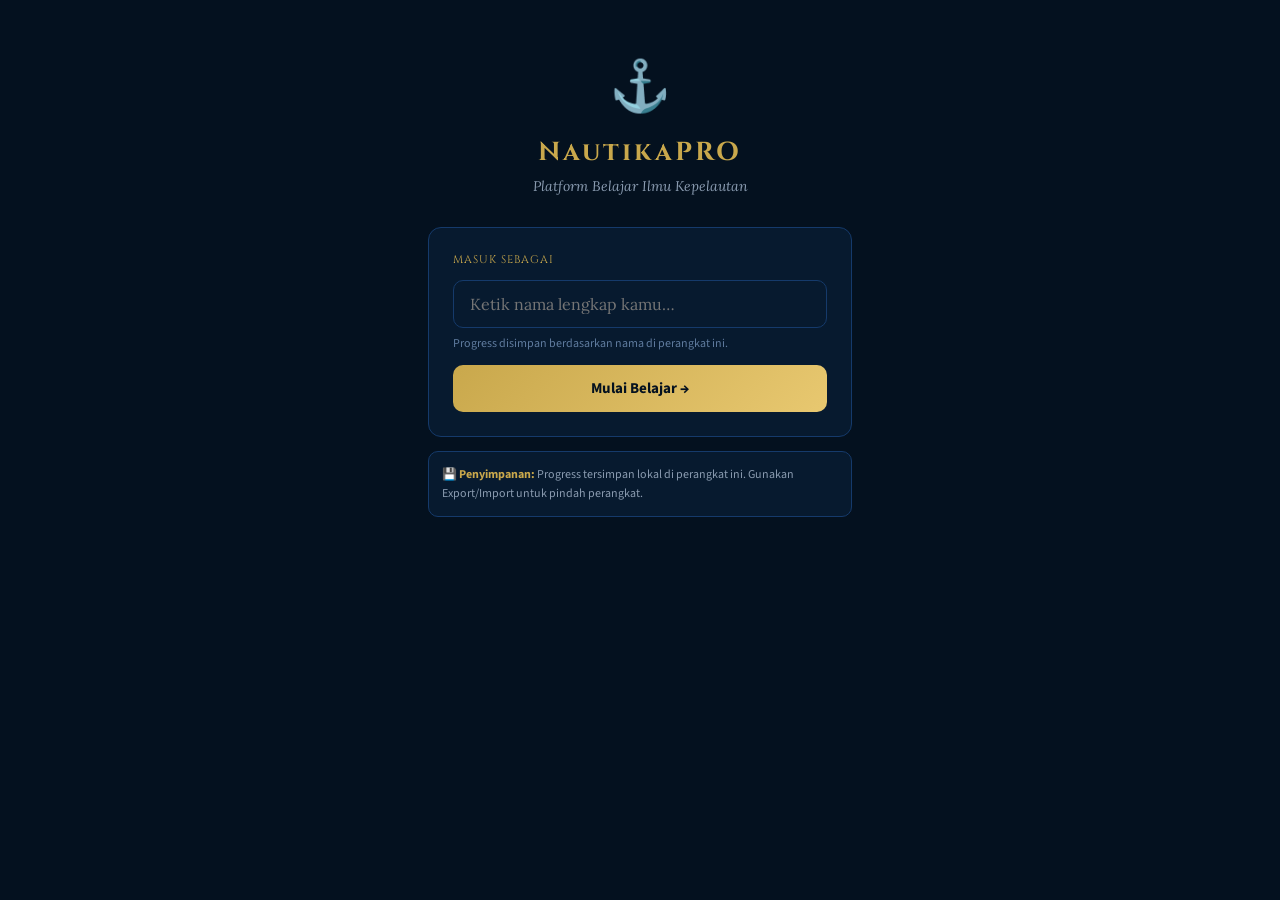
<file: index.html>
<!DOCTYPE html>
<html lang="id">
<head>
<meta charset="UTF-8"/>
<meta name="viewport" content="width=device-width,initial-scale=1.0"/>
<title>NautikaPRO — Platform Belajar Nautika</title>
<link href="https://fonts.googleapis.com/css2?family=Cinzel:wght@400;600;700;900&family=Lora:ital,wght@0,400;0,600;1,400&family=Source+Sans+3:wght@300;400;600;700&display=swap" rel="stylesheet"/>
<link rel="stylesheet" href="css/main.css"/>
</head>
<body>

<div class="go" id="gOverlay">
  <div class="sp"></div>
  <div style="font-family:'Cinzel',serif;color:var(--gold);font-size:13px;letter-spacing:2px;">AI SEDANG MENILAI…</div>
</div>

<!-- ========== SCREEN: NAME ========== -->
<div class="screen on" id="sc-name">
  <div style="max-width:460px;margin:0 auto;padding:52px 18px;">
    <div style="text-align:center;margin-bottom:32px;">
      <div style="font-size:50px;margin-bottom:12px;">⚓</div>
      <h1 class="cf" style="font-size:26px;color:var(--gold);letter-spacing:3px;margin-bottom:7px;">NautikaPRO</h1>
      <p class="lf" style="font-style:italic;color:var(--mut2);font-size:14px;">Platform Belajar Ilmu Kepelautan</p>
    </div>
    <div class="c" style="padding:24px;margin-bottom:14px;">
      <div class="cf" style="font-size:11px;color:var(--gold);letter-spacing:1px;margin-bottom:13px;">MASUK SEBAGAI</div>
      <input class="ni" id="nameInp" type="text" placeholder="Ketik nama lengkap kamu…" maxlength="60" autocomplete="off"/>
      <div style="font-size:12px;color:var(--mut);margin-top:7px;">Progress disimpan berdasarkan nama di perangkat ini.</div>
      <button class="b bg" style="margin-top:13px;" onclick="doLogin()">Mulai Belajar →</button>
    </div>
    <div id="savedList"></div>
    <div style="background:var(--bg2);border:1px solid var(--bdr);border-radius:10px;padding:13px;font-size:12px;color:var(--mut2);line-height:1.6;margin-top:12px;">
      💾 <strong style="color:var(--gold)">Penyimpanan:</strong> Progress tersimpan lokal di perangkat ini. Gunakan Export/Import untuk pindah perangkat.
    </div>
  </div>
</div>

<!-- ========== SCREEN: SUBJECTS ========== -->
<div class="screen" id="sc-subj">
  <div style="background:linear-gradient(180deg,#071e3d,#04111f);padding:38px 22px 30px;text-align:center;border-bottom:1px solid var(--bdr);">
    <div style="font-size:34px;margin-bottom:10px;">⚓</div>
    <h1 class="cf" style="font-size:20px;color:var(--gold);letter-spacing:3px;margin-bottom:6px;">NautikaPRO</h1>
    <p style="font-size:14px;color:var(--mut2);" id="greeting"></p>
    <div style="font-size:12px;color:var(--mut);margin-top:3px;">Pilih mata kuliah yang ingin kamu pelajari</div>
  </div>
  <div class="w">
    <div class="sg" id="subjGrid"></div>
    <div style="display:flex;gap:8px;margin-top:14px;flex-wrap:wrap;">
      <button class="b bgh" style="padding:8px 13px;font-size:12px;" onclick="doExport()">📤 Export Progress</button>
      <button class="b bgh" style="padding:8px 13px;font-size:12px;" onclick="toggleImport()">📥 Import Progress</button>
      <button class="b bgh" style="padding:8px 13px;font-size:12px;" onclick="switchUser()">👤 Ganti User</button>
    </div>
    <div id="importBox" class="hi" style="margin-top:10px;">
      <textarea id="importTxt" style="width:100%;background:var(--bg2);border:1px solid var(--bdr);border-radius:8px;color:var(--txt);padding:10px;font-size:13px;height:68px;outline:none;" placeholder="Paste kode export progress di sini…"></textarea>
      <button class="b bo" style="margin-top:8px;padding:10px;" onclick="doImport()">Import</button>
    </div>
  </div>
</div>

<!-- ========== SCREEN: COLREG HOME ========== -->
<div class="screen" id="sc-colreg">
  <div class="nav">
    <button class="bb" onclick="goSubj()">← Mata Kuliah</button>
    <div style="flex:1;"><div class="cf" style="font-size:12px;color:var(--gold);">COLREG 1972</div><div style="font-size:13px;">Pencegahan Tubrukan di Laut</div></div>
  </div>
  <div class="w">
    <div style="text-align:center;padding:14px 0 10px;">
      <div style="font-size:12px;color:var(--mut2);">Progress keseluruhan</div>
      <div style="max-width:360px;margin:9px auto;height:5px;background:var(--bdr);border-radius:3px;overflow:hidden;"><div style="height:100%;background:linear-gradient(90deg,var(--gold),var(--gold2));border-radius:3px;transition:width .6s;" id="mainBar"></div></div>
      <div style="font-size:12px;color:var(--mut);" id="mainPct"></div>
    </div>
    <div style="background:var(--bg2);border:1px solid var(--bdr);border-radius:10px;padding:12px 15px;font-size:13px;color:var(--mut2);margin-bottom:15px;">
      🎯 <strong style="color:var(--gold)">Alur:</strong> Baca materi per aturan → Kerjakan PG (≥70%) → Semua aturan lulus → Kerjakan Esai → Bagian berikutnya terbuka
    </div>
    <div id="secList"></div>
  </div>
</div>

<!-- ========== SCREEN: SECTION DETAIL ========== -->
<div class="screen" id="sc-sec">
  <div class="nav">
    <button class="bb" onclick="goColreg()">← Daftar Bagian</button>
    <div style="flex:1;"><div class="cf" style="font-size:12px;" id="secLbl"></div><div style="font-size:13px;" id="secSub"></div></div>
    <div style="font-size:22px;" id="secIco"></div>
  </div>
  <div class="w">
    <div class="c" style="padding:18px;margin-bottom:16px;"><p style="font-size:15px;line-height:1.75;" id="secDesc"></p></div>
    <div class="cf" style="font-size:11px;color:var(--gold);letter-spacing:1px;margin-bottom:11px;">ATURAN-ATURAN DALAM BAGIAN INI</div>
    <div id="ruleCards"></div>
    <div id="essayZone" style="margin-top:16px;"></div>
  </div>
</div>

<!-- ========== SCREEN: MATERIAL ========== -->
<div class="screen" id="sc-mat">
  <div class="nav">
    <button class="bb" onclick="backSec()">← Daftar Aturan</button>
    <div style="flex:1;"><div class="cf" style="font-size:12px;" id="matLbl"></div><div style="font-size:13px;" id="matSub"></div></div>
  </div>
  <div class="w">
    <div class="c" style="padding:24px;margin-bottom:14px;">
      <div class="cf" style="font-size:11px;color:var(--mut);letter-spacing:1px;margin-bottom:5px;">MATERI PEMBELAJARAN</div>
      <h2 class="cf" style="font-size:17px;margin-bottom:16px;" id="matTitle"></h2>
      <div class="mb" id="matBody"></div>
    </div>
    <div class="c" style="padding:15px;margin-bottom:15px;border-color:rgba(201,168,76,.3);">
      <div class="cf" style="font-size:11px;color:var(--gold);margin-bottom:8px;">📌 POIN PENTING — Baca sebelum mengerjakan soal</div>
      <div style="font-size:13px;line-height:1.7;" id="matKP"></div>
    </div>
    <button class="b bg" onclick="startRuleQuiz()">Mulai Pilihan Ganda →</button>
  </div>
</div>

<!-- ========== SCREEN: MC QUIZ ========== -->
<div class="screen" id="sc-mc">
  <div class="nav">
    <button class="bb" onclick="exitSec()">← Keluar</button>
    <div style="flex:1;"><div class="cf" style="font-size:12px;" id="mcLbl"></div></div>
    <div class="cf" style="font-size:14px;color:var(--gold);" id="mcCtr"></div>
  </div>
  <div class="qp"><div class="qpf" id="mcBar"></div></div>
  <div class="w">
    <div class="c" style="padding:22px;margin-bottom:14px;">
      <div class="cf" style="font-size:11px;color:var(--mut2);margin-bottom:9px;letter-spacing:1px;" id="mcNum"></div>
      <div class="lf" style="font-size:17px;line-height:1.75;" id="mcQ"></div>
    </div>
    <div id="mcOpts"></div>
    <div id="mcExp" class="hi"></div>
    <button class="b bg hi" id="mcNext" onclick="nextMC()"></button>
  </div>
</div>

<!-- ========== SCREEN: MC RESULTS ========== -->
<div class="screen" id="sc-res">
  <div class="nav">
    <button class="bb" onclick="exitSec()">← Bagian</button>
    <div class="cf" style="font-size:13px;color:var(--gold);">Hasil Pilihan Ganda</div>
  </div>
  <div class="w">
    <div class="c" style="padding:28px;text-align:center;margin-bottom:15px;" id="resCard">
      <div style="font-size:62px;margin-bottom:8px;" id="resEmo"></div>
      <div class="cf" style="font-size:50px;font-weight:900;" id="resScore"></div>
      <div class="lf" style="font-size:17px;font-style:italic;margin-top:5px;" id="resLbl"></div>
      <div style="font-size:14px;color:var(--mut2);margin-top:8px;" id="resDet"></div>
    </div>
    <div class="c" style="padding:16px;margin-bottom:15px;">
      <div class="cf" style="font-size:11px;color:var(--gold);margin-bottom:11px;">REKAP JAWABAN</div>
      <div id="recapList"></div>
    </div>
    <div class="bs" id="resActs"></div>
  </div>
</div>

<!-- ========== SCREEN: ESSAY ========== -->
<div class="screen" id="sc-ess">
  <div class="nav">
    <button class="bb" onclick="exitSec()">← Keluar</button>
    <div style="flex:1;"><div class="cf" style="font-size:12px;color:var(--gold);" id="essLbl"></div></div>
    <div class="cf" style="font-size:14px;color:var(--gold);" id="essCtr"></div>
  </div>
  <div class="qp"><div class="qpf" style="background:var(--gold);" id="essBar"></div></div>
  <div class="w" id="essWrite">
    <div class="c" style="padding:22px;margin-bottom:13px;">
      <div class="cf" style="font-size:11px;color:var(--mut2);margin-bottom:9px;letter-spacing:1px;" id="essNum"></div>
      <div class="lf" style="font-size:16px;line-height:1.75;" id="essQ"></div>
    </div>
    <div class="ebox">
      <textarea class="eta" id="essTa" placeholder="Tulis jawabanmu di sini…&#10;&#10;Jelaskan dengan kata-katamu sendiri. Yang penting konsep dan pemahamannya benar — tidak perlu persis seperti textbook."></textarea>
      <div style="display:flex;justify-content:space-between;padding:8px 15px;border-top:1px solid var(--bdr);">
        <div style="font-size:12px;color:var(--mut);" id="essChr">0 karakter</div>
        <div style="font-size:12px;color:var(--mut2);">Target: 150–400 kata</div>
      </div>
    </div>
    <div style="font-size:12px;color:var(--mut2);margin-bottom:13px;">💡 <strong style="color:var(--gold)">Tips:</strong> Sebutkan poin kunci dengan jelas. AI menilai pemahaman konsep, bukan hafalan kata per kata.</div>
    <div class="hi" id="essErr" style="background:#2d0a0a;border:1px solid rgba(239,68,68,.4);border-radius:10px;padding:13px;margin-bottom:13px;font-size:14px;color:#fca5a5;"></div>
    <button class="b bg" id="essBtn" onclick="submitEssay()" disabled>Kirim Jawaban →</button>
  </div>
  <div class="w hi" id="essFB">
    <div class="c" style="padding:22px;margin-bottom:13px;" id="fbCard">
      <div style="display:flex;justify-content:space-between;align-items:flex-start;margin-bottom:13px;">
        <div style="font-size:32px;" id="fbEmo"></div>
        <div style="text-align:right;"><div class="cf" style="font-size:38px;font-weight:900;" id="fbScore"></div><div style="font-size:13px;color:var(--mut2);">/10 — <span id="fbPass"></span></div></div>
      </div>
      <p class="lf" style="font-size:15px;line-height:1.7;font-style:italic;margin-bottom:13px;" id="fbSum"></p>
      <div style="display:grid;grid-template-columns:1fr 1fr;gap:10px;">
        <div style="padding:11px;border-radius:10px;background:#061f10;border:1px solid rgba(34,197,94,.2);">
          <div style="font-size:11px;font-weight:700;color:var(--grn);text-transform:uppercase;margin-bottom:6px;">✅ Sudah Benar</div>
          <div style="font-size:13px;" id="fbStr"></div>
        </div>
        <div style="padding:11px;border-radius:10px;background:#1f140a;border:1px solid rgba(201,168,76,.2);">
          <div style="font-size:11px;font-weight:700;color:var(--gold);text-transform:uppercase;margin-bottom:6px;">📌 Perlu Ditambah</div>
          <div style="font-size:13px;" id="fbImp"></div>
        </div>
      </div>
    </div>
    <div class="c" style="padding:14px;margin-bottom:13px;">
      <div class="cf" style="font-size:11px;color:var(--gold);margin-bottom:9px;">POIN-POIN KUNCI</div>
      <div id="fbKP"></div>
    </div>
    <div class="c" style="padding:13px;margin-bottom:13px;">
      <div class="cf" style="font-size:11px;color:var(--mut);margin-bottom:7px;">JAWABAN KAMU</div>
      <div class="lf" style="font-size:13px;color:var(--mut2);line-height:1.65;font-style:italic;" id="fbAns"></div>
    </div>
    <button class="b bg" id="essNxt" onclick="nextEssay()"></button>
  </div>
</div>

<!-- ========== SCREEN: COMPLETE ========== -->
<div class="screen" id="sc-done">
  <div class="w" style="padding-top:38px;">
    <div style="text-align:center;margin-bottom:22px;">
      <div style="font-size:70px;margin-bottom:13px;">🏆</div>
      <h2 class="cf" style="color:var(--gold);font-size:22px;margin-bottom:7px;" id="doneTitle"></h2>
      <p class="lf" style="color:var(--mut2);font-style:italic;" id="doneSub"></p>
    </div>
    <div style="display:grid;grid-template-columns:1fr 1fr;gap:11px;margin-bottom:19px;">
      <div class="c" style="padding:18px;text-align:center;"><div class="cf" style="font-size:28px;color:var(--grn);" id="doneMC"></div><div style="font-size:12px;color:var(--mut2);margin-top:4px;">Skor PG Rata-rata</div></div>
      <div class="c" style="padding:18px;text-align:center;"><div class="cf" style="font-size:28px;color:var(--gold);" id="doneEss"></div><div style="font-size:12px;color:var(--mut2);margin-top:4px;">Rata-rata Esai</div></div>
    </div>
    <div id="doneUnlock"></div>
    <div class="bs" id="doneActs"></div>
  </div>
</div>

<script src="data/subjects.js"></script>
<script src="data/colreg.js"></script>
<script src="js/app.js"></script>
<script src="js/quiz.js"></script>
</body>
</html>
</file>
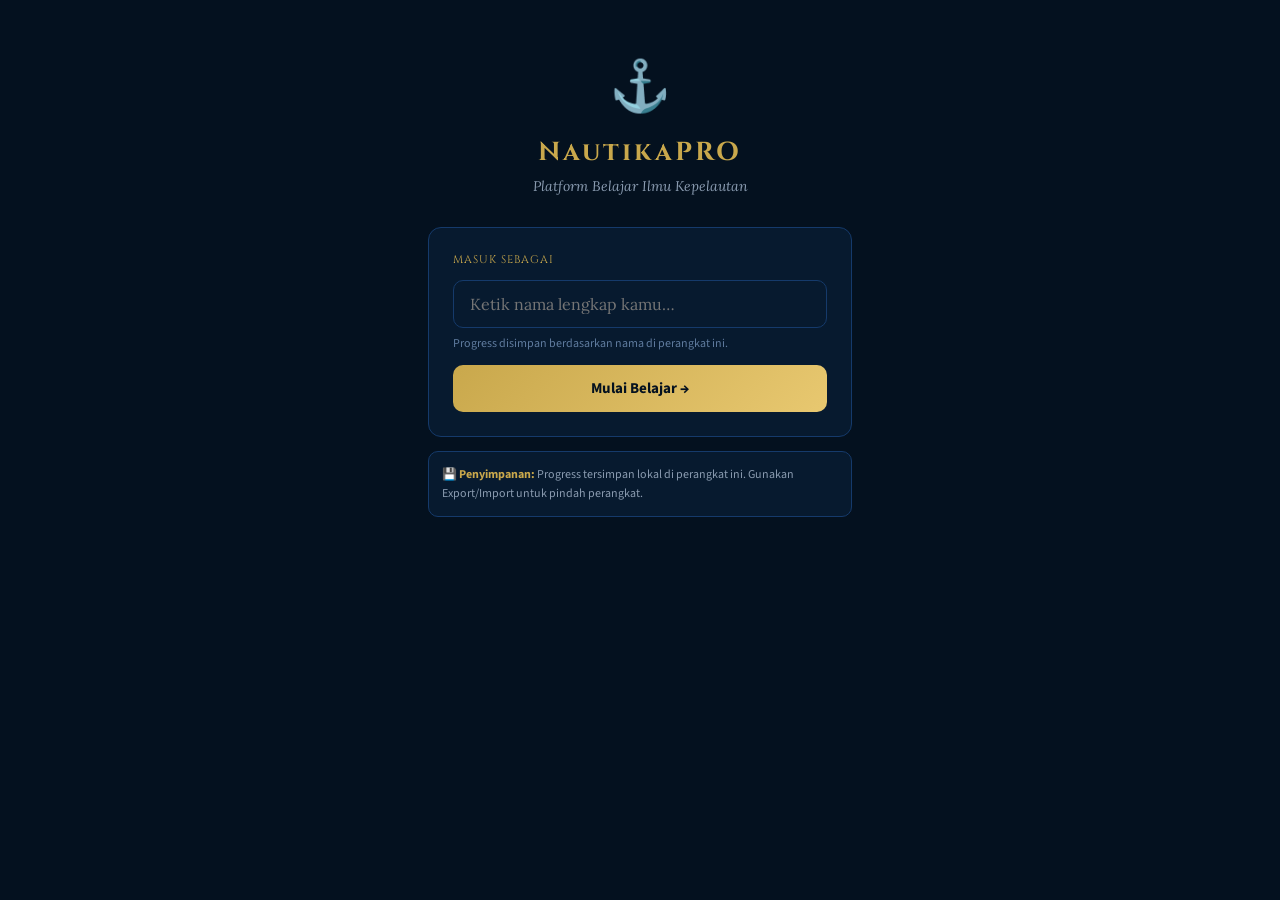
<file: COLREG.html>
<!DOCTYPE html>
<html lang="id">
<head>
<meta charset="UTF-8"/>
<meta name="viewport" content="width=device-width,initial-scale=1.0"/>
<title>NautikaPRO — Platform Belajar Nautika</title>
<link href="https://fonts.googleapis.com/css2?family=Cinzel:wght@400;600;700;900&family=Lora:ital,wght@0,400;0,600;1,400&family=Source+Sans+3:wght@300;400;600;700&display=swap" rel="stylesheet"/>
<style>
:root{--bg:#04111f;--bg2:#071a2f;--bg3:#0a2241;--bdr:#153a6b;--bdr2:#1e4d85;--gold:#c9a84c;--gold2:#e8c870;--txt:#d8cfbe;--mut:#5f7b9e;--mut2:#8a9bb0;--grn:#22c55e;--red:#ef4444;--blu:#3b82f6;--org:#f97316;--pur:#a855f7;--tel:#14b8a6;}
*,*::before,*::after{box-sizing:border-box;margin:0;padding:0;}
html{scroll-behavior:smooth;}
body{background:var(--bg);color:var(--txt);font-family:'Source Sans 3',sans-serif;min-height:100vh;overflow-x:hidden;}
::-webkit-scrollbar{width:6px;}::-webkit-scrollbar-track{background:var(--bg);}::-webkit-scrollbar-thumb{background:var(--bdr2);border-radius:3px;}
.cf{font-family:'Cinzel',serif;}.lf{font-family:'Lora',serif;}.hi{display:none!important;}
.screen{display:none;min-height:100vh;}.screen.on{display:block;animation:fi .3s ease;}
@keyframes fi{from{opacity:0;transform:translateY(8px);}to{opacity:1;transform:translateY(0);}}
/* NAV */
.nav{background:var(--bg2);border-bottom:1px solid var(--bdr);padding:13px 18px;display:flex;align-items:center;gap:12px;position:sticky;top:0;z-index:100;}
/* WRAP */
.w{max-width:700px;margin:0 auto;padding:22px 16px;}
/* CARD */
.c{background:var(--bg2);border:1px solid var(--bdr);border-radius:13px;transition:all .2s;}
/* BTNS */
.b{display:block;width:100%;padding:13px 18px;border:none;border-radius:10px;font-family:'Source Sans 3',sans-serif;font-size:15px;font-weight:700;cursor:pointer;text-align:center;transition:all .2s;}
.bg{background:linear-gradient(135deg,var(--gold),var(--gold2));color:#04111f;}.bg:hover{transform:translateY(-1px);box-shadow:0 5px 20px rgba(201,168,76,.3);}
.bg:disabled{opacity:.45;cursor:not-allowed;transform:none;box-shadow:none;}
.bo{background:transparent;color:var(--gold);border:1px solid var(--gold);}.bo:hover{background:rgba(201,168,76,.08);}
.bgh{background:transparent;color:var(--mut2);border:1px solid var(--bdr2);}.bgh:hover{background:var(--bg3);color:var(--txt);}
.bs{display:flex;flex-direction:column;gap:10px;}
.bb{background:transparent;color:var(--gold);border:1px solid var(--bdr2);padding:7px 15px;font-size:13px;border-radius:8px;cursor:pointer;font-family:'Source Sans 3',sans-serif;font-weight:600;transition:all .2s;}.bb:hover{border-color:var(--gold);}
/* QUIZ PROGRESS */
.qp{height:4px;background:var(--bdr);}.qpf{height:100%;transition:width .4s;}
/* OPT BTNS */
.ob{width:100%;background:var(--bg2);border:1px solid var(--bdr);border-radius:11px;padding:13px 16px;text-align:left;cursor:pointer;color:var(--txt);font-size:14px;line-height:1.5;font-family:'Source Sans 3',sans-serif;transition:all .15s;display:flex;align-items:flex-start;gap:11px;margin-bottom:9px;}
.ob:hover:not(:disabled){background:var(--bg3);border-color:var(--bdr2);transform:translateX(3px);}.ob:disabled{cursor:default;transform:none;}
.ob.ok{background:#0a2d1a;border-color:var(--grn);color:var(--grn);}
.ob.ng{background:#2d0a0a;border-color:var(--red);color:var(--red);}
.ob.dm{background:var(--bg2);border-color:var(--bdr);color:var(--mut);}
.ol{flex-shrink:0;width:24px;height:24px;border-radius:50%;background:var(--bdr);display:flex;align-items:center;justify-content:center;font-size:11px;color:#fff;font-weight:700;margin-top:1px;}
.ob.ok .ol{background:var(--grn);}.ob.ng .ol{background:var(--red);}
.exp{margin:0 0 14px;padding:14px 16px;border-radius:10px;font-family:'Lora',serif;font-size:14px;line-height:1.65;}
.exp.ek{background:#061f10;border:1px solid rgba(34,197,94,.3);color:#a7f3c0;}
.exp.en{background:#1f0606;border:1px solid rgba(239,68,68,.3);color:#fca5a5;}
/* MATERIAL */
.mb{font-size:15px;line-height:1.85;color:var(--txt);}
.mb p{margin-bottom:13px;}
.mb h3{font-family:'Cinzel',serif;font-size:13px;color:var(--gold);letter-spacing:.8px;margin:18px 0 9px;border-bottom:1px solid var(--bdr);padding-bottom:5px;}
.mb strong u{color:var(--gold2);text-decoration-color:var(--gold);text-underline-offset:3px;font-weight:700;}
.mb .kb{background:var(--bg3);border-left:3px solid var(--gold);border-radius:0 8px 8px 0;padding:11px 15px;margin:13px 0;font-size:14px;line-height:1.6;}
.mb ul{padding-left:17px;margin-bottom:13px;}.mb li{margin-bottom:5px;line-height:1.6;}
.rr{display:inline-block;background:rgba(201,168,76,.15);color:var(--gold);border:1px solid rgba(201,168,76,.3);border-radius:6px;padding:1px 7px;font-size:12px;font-family:'Cinzel',serif;font-weight:600;margin-right:4px;}
/* ESSAY */
.ebox{background:var(--bg2);border:1px solid var(--bdr);border-radius:13px;padding:4px;margin-bottom:14px;transition:border-color .2s;}.ebox:focus-within{border-color:var(--gold);}
.eta{width:100%;min-height:210px;background:transparent;border:none;outline:none;color:var(--txt);font-size:15px;line-height:1.75;padding:18px;resize:vertical;font-family:'Lora',serif;}
/* SUBJECTS */
.sg{display:grid;grid-template-columns:repeat(2,1fr);gap:11px;}
.sc{padding:16px;text-align:center;cursor:pointer;position:relative;transition:all .2s;border-radius:13px;background:var(--bg2);border:1px solid var(--bdr);}
.sc:not(.cs):hover{background:var(--bg3);transform:translateY(-2px);border-color:var(--bdr2);}
.sc.cs{opacity:.5;cursor:default;}
/* GRADING */
.go{position:fixed;inset:0;background:rgba(4,17,31,.92);display:none;align-items:center;justify-content:center;z-index:999;flex-direction:column;gap:18px;}
.go.on{display:flex;}
.sp{width:54px;height:54px;border:3px solid var(--bdr2);border-top-color:var(--gold);border-radius:50%;animation:spin 1s linear infinite;}
@keyframes spin{to{transform:rotate(360deg);}}
/* NAME */
.ni{width:100%;background:var(--bg2);border:1px solid var(--bdr);border-radius:10px;padding:13px 16px;color:var(--txt);font-size:16px;font-family:'Lora',serif;outline:none;transition:border-color .2s;}.ni:focus{border-color:var(--gold);}
.pp{background:var(--bg2);border:1px solid var(--bdr2);border-radius:10px;padding:9px 14px;cursor:pointer;transition:all .2s;display:flex;align-items:center;gap:10px;margin-bottom:8px;}.pp:hover{background:var(--bg3);border-color:var(--gold);}
/* RECAP */
.ri{display:flex;align-items:flex-start;gap:9px;padding:9px 0;border-bottom:1px solid var(--bdr);}.ri:last-child{border-bottom:none;}
.rd{width:22px;height:22px;border-radius:50%;display:flex;align-items:center;justify-content:center;font-size:11px;flex-shrink:0;font-weight:700;margin-top:2px;}
.rd.rk{background:#0a2d1a;border:1px solid var(--grn);color:var(--grn);}
.rd.rn{background:#2d0a0a;border:1px solid var(--red);color:var(--red);}
@media(max-width:480px){.sg{grid-template-columns:1fr 1fr;}}
</style>
</head>
<body>

<div class="go" id="gOverlay">
  <div class="sp"></div>
  <div style="font-family:'Cinzel',serif;color:var(--gold);font-size:13px;letter-spacing:2px;">AI SEDANG MENILAI…</div>
</div>

<!-- ========== SCREEN: NAME ========== -->
<div class="screen on" id="sc-name">
  <div style="max-width:460px;margin:0 auto;padding:52px 18px;">
    <div style="text-align:center;margin-bottom:32px;">
      <div style="font-size:50px;margin-bottom:12px;">⚓</div>
      <h1 class="cf" style="font-size:26px;color:var(--gold);letter-spacing:3px;margin-bottom:7px;">NautikaPRO</h1>
      <p class="lf" style="font-style:italic;color:var(--mut2);font-size:14px;">Platform Belajar Ilmu Kepelautan</p>
    </div>
    <div class="c" style="padding:24px;margin-bottom:14px;">
      <div class="cf" style="font-size:11px;color:var(--gold);letter-spacing:1px;margin-bottom:13px;">MASUK SEBAGAI</div>
      <input class="ni" id="nameInp" type="text" placeholder="Ketik nama lengkap kamu…" maxlength="60" autocomplete="off"/>
      <div style="font-size:12px;color:var(--mut);margin-top:7px;">Progress disimpan berdasarkan nama di perangkat ini.</div>
      <button class="b bg" style="margin-top:13px;" onclick="doLogin()">Mulai Belajar →</button>
    </div>
    <div id="savedList"></div>
    <div style="background:var(--bg2);border:1px solid var(--bdr);border-radius:10px;padding:13px;font-size:12px;color:var(--mut2);line-height:1.6;margin-top:12px;">
      💾 <strong style="color:var(--gold)">Penyimpanan:</strong> Progress tersimpan lokal di perangkat ini. Gunakan Export/Import untuk pindah perangkat.
    </div>
  </div>
</div>

<!-- ========== SCREEN: SUBJECTS ========== -->
<div class="screen" id="sc-subj">
  <div style="background:linear-gradient(180deg,#071e3d,#04111f);padding:38px 22px 30px;text-align:center;border-bottom:1px solid var(--bdr);">
    <div style="font-size:34px;margin-bottom:10px;">⚓</div>
    <h1 class="cf" style="font-size:20px;color:var(--gold);letter-spacing:3px;margin-bottom:6px;">NautikaPRO</h1>
    <p style="font-size:14px;color:var(--mut2);" id="greeting"></p>
    <div style="font-size:12px;color:var(--mut);margin-top:3px;">Pilih mata kuliah yang ingin kamu pelajari</div>
  </div>
  <div class="w">
    <div class="sg" id="subjGrid"></div>
    <div style="display:flex;gap:8px;margin-top:14px;flex-wrap:wrap;">
      <button class="b bgh" style="padding:8px 13px;font-size:12px;" onclick="doExport()">📤 Export Progress</button>
      <button class="b bgh" style="padding:8px 13px;font-size:12px;" onclick="toggleImport()">📥 Import Progress</button>
      <button class="b bgh" style="padding:8px 13px;font-size:12px;" onclick="switchUser()">👤 Ganti User</button>
    </div>
    <div id="importBox" class="hi" style="margin-top:10px;">
      <textarea id="importTxt" style="width:100%;background:var(--bg2);border:1px solid var(--bdr);border-radius:8px;color:var(--txt);padding:10px;font-size:13px;height:68px;outline:none;" placeholder="Paste kode export progress di sini…"></textarea>
      <button class="b bo" style="margin-top:8px;padding:10px;" onclick="doImport()">Import</button>
    </div>
  </div>
</div>

<!-- ========== SCREEN: COLREG HOME ========== -->
<div class="screen" id="sc-colreg">
  <div class="nav">
    <button class="bb" onclick="goSubj()">← Mata Kuliah</button>
    <div style="flex:1;"><div class="cf" style="font-size:12px;color:var(--gold);">COLREG 1972</div><div style="font-size:13px;">Pencegahan Tubrukan di Laut</div></div>
  </div>
  <div class="w">
    <div style="text-align:center;padding:14px 0 10px;">
      <div style="font-size:12px;color:var(--mut2);">Progress keseluruhan</div>
      <div style="max-width:360px;margin:9px auto;height:5px;background:var(--bdr);border-radius:3px;overflow:hidden;"><div style="height:100%;background:linear-gradient(90deg,var(--gold),var(--gold2));border-radius:3px;transition:width .6s;" id="mainBar"></div></div>
      <div style="font-size:12px;color:var(--mut);" id="mainPct"></div>
    </div>
    <div style="background:var(--bg2);border:1px solid var(--bdr);border-radius:10px;padding:12px 15px;font-size:13px;color:var(--mut2);margin-bottom:15px;">
      🎯 <strong style="color:var(--gold)">Alur:</strong> Baca materi per aturan → Kerjakan PG (≥70%) → Semua aturan lulus → Kerjakan Esai → Bagian berikutnya terbuka
    </div>
    <div id="secList"></div>
  </div>
</div>

<!-- ========== SCREEN: SECTION DETAIL ========== -->
<div class="screen" id="sc-sec">
  <div class="nav">
    <button class="bb" onclick="goColreg()">← Daftar Bagian</button>
    <div style="flex:1;"><div class="cf" style="font-size:12px;" id="secLbl"></div><div style="font-size:13px;" id="secSub"></div></div>
    <div style="font-size:22px;" id="secIco"></div>
  </div>
  <div class="w">
    <div class="c" style="padding:18px;margin-bottom:16px;"><p style="font-size:15px;line-height:1.75;" id="secDesc"></p></div>
    <div class="cf" style="font-size:11px;color:var(--gold);letter-spacing:1px;margin-bottom:11px;">ATURAN-ATURAN DALAM BAGIAN INI</div>
    <div id="ruleCards"></div>
    <div id="essayZone" style="margin-top:16px;"></div>
  </div>
</div>

<!-- ========== SCREEN: MATERIAL ========== -->
<div class="screen" id="sc-mat">
  <div class="nav">
    <button class="bb" onclick="backSec()">← Daftar Aturan</button>
    <div style="flex:1;"><div class="cf" style="font-size:12px;" id="matLbl"></div><div style="font-size:13px;" id="matSub"></div></div>
  </div>
  <div class="w">
    <div class="c" style="padding:24px;margin-bottom:14px;">
      <div class="cf" style="font-size:11px;color:var(--mut);letter-spacing:1px;margin-bottom:5px;">MATERI PEMBELAJARAN</div>
      <h2 class="cf" style="font-size:17px;margin-bottom:16px;" id="matTitle"></h2>
      <div class="mb" id="matBody"></div>
    </div>
    <div class="c" style="padding:15px;margin-bottom:15px;border-color:rgba(201,168,76,.3);">
      <div class="cf" style="font-size:11px;color:var(--gold);margin-bottom:8px;">📌 POIN PENTING — Baca sebelum mengerjakan soal</div>
      <div style="font-size:13px;line-height:1.7;" id="matKP"></div>
    </div>
    <button class="b bg" onclick="startRuleQuiz()">Mulai Pilihan Ganda →</button>
  </div>
</div>

<!-- ========== SCREEN: MC QUIZ ========== -->
<div class="screen" id="sc-mc">
  <div class="nav">
    <button class="bb" onclick="exitSec()">← Keluar</button>
    <div style="flex:1;"><div class="cf" style="font-size:12px;" id="mcLbl"></div></div>
    <div class="cf" style="font-size:14px;color:var(--gold);" id="mcCtr"></div>
  </div>
  <div class="qp"><div class="qpf" id="mcBar"></div></div>
  <div class="w">
    <div class="c" style="padding:22px;margin-bottom:14px;">
      <div class="cf" style="font-size:11px;color:var(--mut2);margin-bottom:9px;letter-spacing:1px;" id="mcNum"></div>
      <div class="lf" style="font-size:17px;line-height:1.75;" id="mcQ"></div>
    </div>
    <div id="mcOpts"></div>
    <div id="mcExp" class="hi"></div>
    <button class="b bg hi" id="mcNext" onclick="nextMC()"></button>
  </div>
</div>

<!-- ========== SCREEN: MC RESULTS ========== -->
<div class="screen" id="sc-res">
  <div class="nav">
    <button class="bb" onclick="exitSec()">← Bagian</button>
    <div class="cf" style="font-size:13px;color:var(--gold);">Hasil Pilihan Ganda</div>
  </div>
  <div class="w">
    <div class="c" style="padding:28px;text-align:center;margin-bottom:15px;" id="resCard">
      <div style="font-size:62px;margin-bottom:8px;" id="resEmo"></div>
      <div class="cf" style="font-size:50px;font-weight:900;" id="resScore"></div>
      <div class="lf" style="font-size:17px;font-style:italic;margin-top:5px;" id="resLbl"></div>
      <div style="font-size:14px;color:var(--mut2);margin-top:8px;" id="resDet"></div>
    </div>
    <div class="c" style="padding:16px;margin-bottom:15px;">
      <div class="cf" style="font-size:11px;color:var(--gold);margin-bottom:11px;">REKAP JAWABAN</div>
      <div id="recapList"></div>
    </div>
    <div class="bs" id="resActs"></div>
  </div>
</div>

<!-- ========== SCREEN: ESSAY ========== -->
<div class="screen" id="sc-ess">
  <div class="nav">
    <button class="bb" onclick="exitSec()">← Keluar</button>
    <div style="flex:1;"><div class="cf" style="font-size:12px;color:var(--gold);" id="essLbl"></div></div>
    <div class="cf" style="font-size:14px;color:var(--gold);" id="essCtr"></div>
  </div>
  <div class="qp"><div class="qpf" style="background:var(--gold);" id="essBar"></div></div>
  <div class="w" id="essWrite">
    <div class="c" style="padding:22px;margin-bottom:13px;">
      <div class="cf" style="font-size:11px;color:var(--mut2);margin-bottom:9px;letter-spacing:1px;" id="essNum"></div>
      <div class="lf" style="font-size:16px;line-height:1.75;" id="essQ"></div>
    </div>
    <div class="ebox">
      <textarea class="eta" id="essTa" placeholder="Tulis jawabanmu di sini…&#10;&#10;Jelaskan dengan kata-katamu sendiri. Yang penting konsep dan pemahamannya benar — tidak perlu persis seperti textbook."></textarea>
      <div style="display:flex;justify-content:space-between;padding:8px 15px;border-top:1px solid var(--bdr);">
        <div style="font-size:12px;color:var(--mut);" id="essChr">0 karakter</div>
        <div style="font-size:12px;color:var(--mut2);">Target: 150–400 kata</div>
      </div>
    </div>
    <div style="font-size:12px;color:var(--mut2);margin-bottom:13px;">💡 <strong style="color:var(--gold)">Tips:</strong> Sebutkan poin kunci dengan jelas. AI menilai pemahaman konsep, bukan hafalan kata per kata.</div>
    <div class="hi" id="essErr" style="background:#2d0a0a;border:1px solid rgba(239,68,68,.4);border-radius:10px;padding:13px;margin-bottom:13px;font-size:14px;color:#fca5a5;"></div>
    <button class="b bg" id="essBtn" onclick="submitEssay()" disabled>Kirim Jawaban →</button>
  </div>
  <div class="w hi" id="essFB">
    <div class="c" style="padding:22px;margin-bottom:13px;" id="fbCard">
      <div style="display:flex;justify-content:space-between;align-items:flex-start;margin-bottom:13px;">
        <div style="font-size:32px;" id="fbEmo"></div>
        <div style="text-align:right;"><div class="cf" style="font-size:38px;font-weight:900;" id="fbScore"></div><div style="font-size:13px;color:var(--mut2);">/10 — <span id="fbPass"></span></div></div>
      </div>
      <p class="lf" style="font-size:15px;line-height:1.7;font-style:italic;margin-bottom:13px;" id="fbSum"></p>
      <div style="display:grid;grid-template-columns:1fr 1fr;gap:10px;">
        <div style="padding:11px;border-radius:10px;background:#061f10;border:1px solid rgba(34,197,94,.2);">
          <div style="font-size:11px;font-weight:700;color:var(--grn);text-transform:uppercase;margin-bottom:6px;">✅ Sudah Benar</div>
          <div style="font-size:13px;" id="fbStr"></div>
        </div>
        <div style="padding:11px;border-radius:10px;background:#1f140a;border:1px solid rgba(201,168,76,.2);">
          <div style="font-size:11px;font-weight:700;color:var(--gold);text-transform:uppercase;margin-bottom:6px;">📌 Perlu Ditambah</div>
          <div style="font-size:13px;" id="fbImp"></div>
        </div>
      </div>
    </div>
    <div class="c" style="padding:14px;margin-bottom:13px;">
      <div class="cf" style="font-size:11px;color:var(--gold);margin-bottom:9px;">POIN-POIN KUNCI</div>
      <div id="fbKP"></div>
    </div>
    <div class="c" style="padding:13px;margin-bottom:13px;">
      <div class="cf" style="font-size:11px;color:var(--mut);margin-bottom:7px;">JAWABAN KAMU</div>
      <div class="lf" style="font-size:13px;color:var(--mut2);line-height:1.65;font-style:italic;" id="fbAns"></div>
    </div>
    <button class="b bg" id="essNxt" onclick="nextEssay()"></button>
  </div>
</div>

<!-- ========== SCREEN: COMPLETE ========== -->
<div class="screen" id="sc-done">
  <div class="w" style="padding-top:38px;">
    <div style="text-align:center;margin-bottom:22px;">
      <div style="font-size:70px;margin-bottom:13px;">🏆</div>
      <h2 class="cf" style="color:var(--gold);font-size:22px;margin-bottom:7px;" id="doneTitle"></h2>
      <p class="lf" style="color:var(--mut2);font-style:italic;" id="doneSub"></p>
    </div>
    <div style="display:grid;grid-template-columns:1fr 1fr;gap:11px;margin-bottom:19px;">
      <div class="c" style="padding:18px;text-align:center;"><div class="cf" style="font-size:28px;color:var(--grn);" id="doneMC"></div><div style="font-size:12px;color:var(--mut2);margin-top:4px;">Skor PG Rata-rata</div></div>
      <div class="c" style="padding:18px;text-align:center;"><div class="cf" style="font-size:28px;color:var(--gold);" id="doneEss"></div><div style="font-size:12px;color:var(--mut2);margin-top:4px;">Rata-rata Esai</div></div>
    </div>
    <div id="doneUnlock"></div>
    <div class="bs" id="doneActs"></div>
  </div>
</div>

<script>
// ============================================================
// SUBJECTS DATA
// ============================================================
const SUBJS=[
  {id:"colreg",n:"COLREG",ico:"⚓",d:"Peraturan Pencegahan Tubrukan di Laut 1972",on:true,col:"#3b82f6",href:null},
  {id:"marpol",n:"MARPOL",ico:"🌊",d:"Pencemaran dari Kapal",on:true,col:"#f97316",href:"MARPOL.html"},
  {id:"solas",n:"SOLAS",ico:"🛟",d:"Keselamatan Jiwa di Laut",on:false},
  {id:"iala",n:"IALA BUOY",ico:"🔴",d:"Sistem Pelampung IALA",on:true,col:"#14b8a6",href:"IALA.html"},
  {id:"stcw",n:"STCW",ico:"📜",d:"Standar Pelatihan Pelaut",on:false},
  {id:"unclos",n:"UNCLOS",ico:"🗺️",d:"Hukum Laut Internasional",on:false},
  {id:"nav",n:"Navigation",ico:"🧭",d:"Plotting, Kompas & Navigasi Peta",on:false},
  {id:"stability",n:"Ship Stability",ico:"⚖️",d:"Stabilitas & Trim Kapal",on:true,col:"#22c55e",href:"STABILITY.html"},
  {id:"cargo",n:"Cargo Handling",ico:"📦",d:"Penanganan & Penyimpanan Muatan",on:false},
  {id:"smcp",n:"SMCP",ico:"📡",d:"Frase Komunikasi Maritim Standar",on:false},
  {id:"shipconst",n:"Ship Construction",ico:"🔧",d:"Konstruksi & Pengetahuan Kapal",on:false},
  {id:"meteor",n:"Meteorologi",ico:"🌤️",d:"Meteorologi & Oseanografi",on:false},
  {id:"english",n:"Maritime English",ico:"🇬🇧",d:"Bahasa Inggris Maritim",on:false},
  {id:"isyarat",n:"Isyarat Visual",ico:"🚩",d:"Isyarat Bendera & Visual",on:false},
  {id:"ism",n:"ISM Code",ico:"📋",d:"International Safety Management",on:false},
  {id:"shipmgmt",n:"Ship Management",ico:"🏢",d:"Manajemen Kapal",on:false},
];

// ============================================================
// COLREG SECTIONS DATA
// ============================================================
const SECS=[
// ---- BAGIAN A ----
{id:"A",title:"Bagian A",full:"Umum (General)",rules:"Aturan 1–3",ico:"⚓",col:"#3b82f6",
 desc:"Mencakup ruang lingkup penerapan COLREG, tanggung jawab nakhoda dan pemilik kapal, serta definisi lengkap istilah-istilah penting yang digunakan di seluruh peraturan.",
 ruleList:[
  {num:1, title:"Penerapan (Application)",
   mat:`<h3>📍 Ruang Lingkup Penerapan</h3>
<p><span class="rr">Aturan 1(a)</span> Peraturan ini berlaku untuk <strong><u>semua kapal</u></strong> di <strong><u>semua perairan yang dapat dilayari</u></strong> (navigable waters) yang <strong><u>berhubungan dengan laut lepas</u></strong> — termasuk laut lepas itu sendiri. Ini mencakup sungai, danau, teluk, selat, dan estuari yang terhubung ke laut.</p>
<div class="kb">💡 <strong>Kunci:</strong> "Semua kapal" berarti COLREG berlaku universal tanpa memandang ukuran, jenis, atau bendera kapal. Kapal kecil, besar, niaga, layar — semuanya tunduk pada aturan ini.</div>
<h3>📍 Aturan Khusus dari Pemerintah</h3>
<p><span class="rr">Aturan 1(b)</span> Aturan khusus yang dibuat oleh <strong><u>otoritas pemerintah yang berwenang</u></strong> untuk rades, pelabuhan, sungai, danau, atau perairan pedalaman diperbolehkan, asalkan <strong><u>sesuai dengan semangat dan jiwa COLREG</u></strong> sejauh mungkin.</p>
<p>Contoh: Pelabuhan Tanjung Priok mungkin memiliki aturan kecepatan maksimum di dalam kolam pelabuhan — aturan ini sah dan tidak bertentangan dengan COLREG.</p>
<h3>📍 Kapal Perang & Konvoi</h3>
<p><span class="rr">Aturan 1(c)</span> Pemerintah dapat membuat <strong><u>aturan tambahan</u></strong> untuk <strong><u>kapal perang dan kapal dalam konvoi</u></strong>, asalkan sesuai sedekat mungkin dengan COLREG.</p>
<h3>📍 Lampiran COLREG</h3>
<p><span class="rr">Aturan 1(d)</span> Lampiran I sampai IV merupakan <strong><u>bagian tidak terpisahkan</u></strong> dari peraturan ini dan bersifat <strong><u>mengikat</u></strong> — bukan rekomendasi opsional.</p>`,
   kp:`<ul><li>COLREG berlaku di <strong>semua perairan</strong> yang dapat dilayari dan terhubung ke laut</li><li><strong>Semua kapal</strong> — tanpa pengecualian berdasarkan ukuran atau bendera kapal</li><li>Aturan lokal pemerintah <strong>boleh ada</strong> asal sesuai semangat COLREG</li><li>Lampiran I–IV adalah <strong>bagian integral yang mengikat</strong></li></ul>`,
   mc:[
    {q:"Menurut Aturan 1(a), COLREG 1972 berlaku untuk…",o:["Hanya kapal berbendera negara anggota IMO di laut lepas","Semua kapal di semua perairan yang dapat dilayari dan berhubungan dengan laut lepas","Hanya kapal niaga di atas 300 GT","Kapal motor dan layar saja, tidak termasuk seaplane"],a:1,e:"Aturan 1(a): SEMUA kapal di SEMUA perairan navigable yang terhubung ke laut lepas — termasuk sungai, danau, estuari yang terhubung ke laut. Tidak ada pengecualian berdasarkan ukuran atau bendera."},
    {q:"Sebuah kapal motor kecil (10 meter) berlayar di sungai yang terhubung ke laut. Apakah COLREG berlaku?",o:["Tidak, COLREG hanya untuk kapal di atas 12 meter","Tidak, COLREG hanya berlaku di laut lepas","Ya, karena sungai yang terhubung ke laut masuk dalam cakupan COLREG","Ya, tapi hanya sebagian aturan untuk kapal kecil"],a:2,e:"Aturan 1(a) tidak membatasi berdasarkan ukuran atau jenis perairan. Selama perairan dapat dilayari dan terhubung ke laut lepas, COLREG berlaku penuh."},
    {q:"Aturan 1(b) mengizinkan pemerintah membuat aturan khusus untuk pelabuhan dengan syarat…",o:["Sudah mendapat persetujuan tertulis dari IMO","Sesuai dengan semangat dan jiwa COLREG sejauh mungkin","Hanya berlaku untuk kapal berbendera lokal","Tidak membatasi kecepatan kapal asing"],a:1,e:"Aturan 1(b): aturan khusus diperbolehkan asalkan 'conform as closely as possible' (sesuai sedekat mungkin) dengan semangat COLREG."},
    {q:"Otoritas pelabuhan Surabaya menetapkan kecepatan maksimum 5 knot di kolam pelabuhan. Menurut COLREG, hal ini…",o:["Melanggar Aturan 1 karena bertentangan dengan COLREG","Diperbolehkan sebagai aturan khusus otoritas yang tidak bertentangan dengan COLREG","Hanya berlaku untuk kapal Indonesia saja","Harus dihapus karena COLREG mengatur kecepatan aman"],a:1,e:"Aturan 1(b) mengizinkan aturan tambahan/khusus untuk perairan tertentu seperti batas kecepatan di pelabuhan, selama tidak bertentangan dengan jiwa COLREG."},
    {q:"Lampiran I sampai IV dalam COLREG 1972 berstatus sebagai…",o:["Dokumen terpisah bersifat rekomendasi, tidak wajib","Bagian yang tidak terpisahkan dari peraturan dan bersifat mengikat","Panduan opsional untuk negara yang ingin mengadopsinya","Hanya berlaku untuk kapal berbendera negara anggota IMO"],a:1,e:"Aturan 1(d): Annexes I–IV adalah integral part — bagian tak terpisahkan. Isinya spesifikasi teknis lampu, sosok benda, alat isyarat bunyi, dan isyarat bahaya yang bersifat mengikat."},
    {q:"Kapal perang yang berlayar dalam konvoi boleh menggunakan aturan lampu berbeda dari COLREG karena…",o:["Kapal perang sepenuhnya dikecualikan dari COLREG","Pemerintah boleh membuat aturan tambahan untuk kapal perang/konvoi asalkan sesuai COLREG","Kapal perang tidak perlu mengikuti aturan sipil","Konvoi selalu diutamakan dari kapal biasa"],a:1,e:"Aturan 1(c): pemerintah dapat membuat aturan tambahan untuk kapal perang dan kapal dalam konvoi, asalkan conform as closely as possible dengan COLREG."},
    {q:"Sebuah danau besar di pedalaman yang TIDAK terhubung ke laut memiliki pelayaran feri. Apakah COLREG berlaku?",o:["Ya, COLREG berlaku di semua perairan","Tidak, karena danau tersebut tidak berhubungan dengan laut lepas","Ya, tapi hanya aturan lampu dan bunyi saja","Tidak, kecuali diatur pemerintah pusat"],a:1,e:"Aturan 1(a): COLREG berlaku di perairan yang DAPAT DILAYARI DAN BERHUBUNGAN DENGAN LAUT LEPAS. Danau yang tidak terhubung ke laut tidak masuk cakupan COLREG."},
    {q:"Mengapa COLREG menggunakan frasa 'sejauh mungkin' (as closely as possible) saat mengizinkan aturan khusus pemerintah?",o:["Karena IMO tidak punya wewenang mewajibkan aturan lokal","Untuk memberi fleksibilitas bagi kondisi lokal unik sambil tetap menjaga semangat keselamatan COLREG","Karena aturan lokal selalu lebih penting dari COLREG","Untuk memudahkan negara berkembang yang belum mampu patuh penuh"],a:1,e:"Kondisi perairan lokal bisa sangat unik (sungai sempit, pelabuhan padat) sehingga perlu aturan spesifik. Tapi semangat keselamatan COLREG tetap harus dijaga."},
    {q:"'Perairan yang dapat dilayari' (navigable waters) dalam cakupan COLREG mencakup…",o:["Hanya laut lepas dan selat internasional","Semua badan air yang terhubung ke laut termasuk sungai, estuari, teluk, dan danau yang terhubung ke laut","Hanya perairan dengan kedalaman minimal 10 meter","Hanya perairan yang ada dalam peta ECDIS"],a:1,e:"COLREG tidak mendefinisikan batas minimum kedalaman. Semua badan air yang dapat dilayari dan terhubung ke laut lepas masuk dalam cakupan."},
    {q:"Seorang nelayan dengan perahu kecil (5 meter) berlayar di perairan pesisir. Apakah ia harus mematuhi COLREG?",o:["Tidak, COLREG hanya untuk kapal komersial","Ya, COLREG berlaku untuk SEMUA kapal tanpa memandang ukuran","Tidak, kapal di bawah 7 meter dikecualikan","Ya, tapi hanya aturan lampu malam hari yang wajib"],a:1,e:"Aturan 1(a): 'semua kapal' berarti tidak ada pengecualian berdasarkan ukuran. Perahu nelayan 5 meter pun harus mematuhi COLREG jika berlayar di perairan yang terhubung ke laut."},
   ]},
  {num:2, title:"Tanggung Jawab (Responsibility)",
   mat:`<h3>📍 Tanggung Jawab Nakhoda dan Pemilik Kapal</h3>
<p><span class="rr">Aturan 2(a)</span> Tidak ada sesuatu pun dalam peraturan ini yang membebaskan <strong><u>kapal, pemilik kapal, nakhoda, atau awak kapal</u></strong> dari <strong><u>tanggung jawab atas segala akibat</u></strong> yang timbul karena:</p>
<ul><li>Kelalaian (<strong><u>negligence</u></strong>) dalam mematuhi peraturan</li><li>Pengabaian bahaya navigasi (<strong><u>due regard for all dangers</u></strong>)</li><li>Pengabaian terhadap <strong><u>kecakapan pelaut yang baik</u></strong> (good seamanship)</li></ul>
<div class="kb">⚠️ <strong>Penting:</strong> Mengikuti aturan COLREG lainnya TIDAK otomatis membebaskan nakhoda dari tanggung jawab. Jika situasi membutuhkan tindakan lebih, nakhoda WAJIB bertindak sesuai kecakapan pelaut yang baik.</div>
<h3>📍 General Prudential Rule — Pengecualian dalam Bahaya</h3>
<p><span class="rr">Aturan 2(b)</span> Dalam menafsirkan dan mematuhi peraturan ini, perlu diperhatikan semua bahaya navigasi dan bahaya tubrukan, serta <strong><u>kekhususan keadaan setempat</u></strong> yang mungkin membuat perlu untuk <strong><u>menyimpang dari aturan demi menghindari bahaya langsung</u></strong>.</p>
<p>Ini dikenal sebagai <strong><u>"General Prudential Rule"</u></strong>: dalam situasi darurat yang nyata, nakhoda BOLEH dan bahkan HARUS menyimpang dari aturan jika itu diperlukan untuk keselamatan.</p>
<div class="kb">💡 <strong>Contoh:</strong> Jika kapal A (stand-on) mengikuti aturan tapi kapal B (give-way) tidak bergerak dan tabrakan tampak tidak terelakkan — kapal A BOLEH menyimpang dari Aturan 17. Ini bukan pelanggaran — ini kecakapan pelaut yang baik.</div>
<h3>📍 Implikasi Hukum</h3>
<p>Pengadilan tidak hanya memeriksa apakah kapal sudah mengikuti COLREG secara harfiah, tapi juga apakah <strong><u>nakhoda sudah bertindak dengan kecakapan pelaut yang wajar</u></strong> dalam situasi tersebut.</p>`,
   kp:`<ul><li>Nakhoda tetap <strong>bertanggung jawab</strong> atas kelalaian — COLREG bukan perisai dari tanggung jawab</li><li><strong>Kecakapan pelaut yang baik (good seamanship)</strong> adalah kewajiban di atas aturan tertulis</li><li>Dalam <strong>bahaya langsung</strong>, nakhoda BOLEH menyimpang dari aturan untuk menghindari tubrukan</li><li>Penyimpangan harus untuk keselamatan <strong>semua pihak</strong>, bukan hanya kapalnya sendiri</li></ul>`,
   mc:[
    {q:"Aturan 2(a) menyatakan bahwa mematuhi aturan COLREG…",o:["Sepenuhnya membebaskan nakhoda dari tanggung jawab atas kecelakaan","Tidak membebaskan kapal, pemilik, nakhoda, atau awak dari tanggung jawab atas kelalaian","Menjamin kapal tidak dapat dituntut hukum","Hanya berlaku jika kapal memiliki asuransi maritim yang valid"],a:1,e:"Aturan 2(a): tidak ada yang membebaskan dari tanggung jawab atas negligence (kelalaian), pengabaian bahaya navigasi, atau pengabaian kecakapan pelaut yang baik — meski sudah mematuhi aturan lain COLREG."},
    {q:"Konsep 'kecakapan pelaut yang baik' (good seamanship) dalam Aturan 2 berarti…",o:["Memiliki sertifikat pelaut yang masih berlaku","Kemampuan dan tindakan yang diharapkan dari seorang pelaut profesional berpengalaman dalam situasi tertentu","Mengikuti instruksi pemilik kapal dalam semua kondisi","Hanya berlayar jika cuaca cerah"],a:1,e:"Good seamanship adalah standar perilaku pelaut yang dikembangkan dari tradisi maritim — mencakup kewaspadaan, kehati-hatian, dan kemampuan mengambil keputusan tepat yang diharapkan dari pelaut profesional."},
    {q:"Aturan 2(b) mengizinkan penyimpangan dari aturan COLREG dalam kondisi…",o:["Kapanpun nakhoda merasa tidak nyaman dengan situasinya","Hanya jika ada instruksi tertulis dari pemilik kapal","Untuk menghindari bahaya langsung yang memerlukan tindakan segera","Saat kapal dalam kondisi cuaca buruk saja"],a:2,e:"Aturan 2(b): penyimpangan diperbolehkan — bahkan diperlukan — saat menghadapi bahaya langsung (immediate danger). Ini bukan izin umum melanggar aturan."},
    {q:"'General Prudential Rule' dalam Aturan 2(b) memberikan pengertian bahwa…",o:["Aturan COLREG bisa diabaikan kapanpun dianggap perlu","Dalam situasi darurat nyata, nakhoda boleh menyimpang dari aturan untuk keselamatan","Aturan umum lebih penting dari situasi spesifik","Hanya perwira senior yang boleh menyimpang dari aturan"],a:1,e:"General Prudential Rule: the special circumstances of the case may make it necessary to depart from these rules. Aturan tertulis tidak bisa mengcover semua situasi nyata di laut."},
    {q:"Nakhoda kapal A mengikuti COLREG dengan benar, namun tidak memperhatikan bahaya karang karena terlalu fokus pada kapal B. Kapal A kandas. Menurut Aturan 2, nakhoda A…",o:["Tidak bisa dituntut karena sudah mematuhi COLREG","Tetap bertanggung jawab karena mengabaikan bahaya navigasi (due regard for all dangers)","Bebas dari tanggung jawab jika bisa membuktikan sudah ikuti COLREG","Hanya bertanggung jawab sebagian karena faktor tak terduga"],a:1,e:"Aturan 2(a): mematuhi aturan COLREG tentang interaksi kapal tidak membebaskan dari 'due regard for all dangers of navigation'. Bahaya karang adalah tanggung jawab navigasi yang harus selalu diperhatikan."},
    {q:"Dalam situasi crossing, stand-on vessel (kapal A) melihat give-way vessel (kapal B) tidak bermanuver dan tabrakan tampak tidak terelakkan. Berdasarkan Aturan 2(b), kapal A seharusnya…",o:["Tetap mempertahankan haluan karena haknya sebagai stand-on","Mengambil tindakan untuk menghindari tubrukan meski harus menyimpang dari posisi stand-on","Membunyikan isyarat bahaya dan menunggu kapal B bergerak","Mengurangi kecepatan perlahan sambil mempertahankan haluan"],a:1,e:"Aturan 2(b) + Aturan 17(b): saat tubrukan tampak tidak terelakkan, stand-on vessel WAJIB mengambil tindakan terbaik. Keselamatan lebih penting dari hak stand-on."},
    {q:"Penyimpangan dari aturan COLREG berdasarkan Aturan 2(b) harus mempertimbangkan…",o:["Hanya keselamatan kapalnya sendiri","Keselamatan semua pihak yang terlibat, termasuk kapal lain","Instruksi dari perusahaan pelayaran dan jadwal tiba","Hanya aturan dari otoritas pelabuhan tujuan"],a:1,e:"Penyimpangan berdasarkan Aturan 2(b) bukan untuk keuntungan satu kapal. Nakhoda harus mempertimbangkan keselamatan semua pihak — termasuk kapal lain, penumpang, dan awak semua kapal."},
    {q:"Jika terjadi tubrukan kapal dan pengadilan maritim memeriksa kasusnya, yang dinilai pengadilan adalah…",o:["Hanya apakah kapal sudah menyalakan lampu yang benar","Hanya apakah sudah ada isyarat bunyi","Apakah nakhoda bertindak sesuai COLREG DAN kecakapan pelaut yang baik dalam situasi tersebut","Hanya siapa yang memiliki hak di perairan tersebut"],a:2,e:"Pengadilan maritim menilai: kepatuhan formal COLREG PLUS kecakapan pelaut. Nakhoda bisa bersalah meski sudah ikuti aturan jika tindakannya tidak sesuai standar pelaut profesional."},
    {q:"Aturan 2 COLREG dikatakan mengandung 'dual obligation' (kewajiban ganda). Kedua kewajiban tersebut adalah…",o:["Kewajiban memasang lampu dan membunyikan isyarat","Kewajiban mematuhi aturan DAN bertanggung jawab atas kelalaian/pengabaian kecakapan pelaut","Kewajiban berlayar aman dan kewajiban memberikan laporan ke otoritas","Kewajiban kapal dan kewajiban perusahaan pelayaran"],a:1,e:"Aturan 2 memuat dual obligation: (1) Aturan 2(a) — tanggung jawab penuh atas kelalaian/pengabaian seamanship; (2) Aturan 2(b) — kewajiban menyimpang dari aturan jika diperlukan untuk keselamatan."},
   ]},
  {num:3, title:"Definisi Umum (General Definitions)",
   mat:`<h3>📍 Definisi Kapal (Vessel)</h3>
<p><span class="rr">Aturan 3(a)</span> <strong><u>Vessel</u></strong> mencakup setiap jenis kerajinan, termasuk <strong><u>kapal tanpa awak</u></strong>, pesawat laut (seaplane), dan <strong><u>WIG craft</u></strong>, yang digunakan atau mampu digunakan sebagai sarana transportasi di atas air.</p>
<h3>📍 Jenis-Jenis Kapal</h3>
<p><span class="rr">Aturan 3(b)</span> <strong><u>Power-driven vessel</u></strong>: kapal yang digerakkan oleh mesin. ⚠️ Kapal layar yang juga menyalakan mesin = dianggap power-driven vessel.</p>
<p><span class="rr">Aturan 3(c)</span> <strong><u>Sailing vessel</u></strong>: kapal yang HANYA menggunakan layar — TANPA mesin yang sedang berjalan.</p>
<p><span class="rr">Aturan 3(d)</span> <strong><u>Vessel engaged in fishing</u></strong>: kapal yang menangkap ikan dengan alat yang <strong><u>membatasi kemampuan manuvernya</u></strong>. Kapal sport fishing dengan pancing biasa TIDAK termasuk.</p>
<h3>📍 Status Khusus Kapal</h3>
<p><span class="rr">Aturan 3(f)</span> <strong><u>Vessel Not Under Command (NUC)</u></strong>: kapal yang karena <strong><u>kerusakan atau kondisi luar biasa</u></strong> tidak mampu bermanuver sebagaimana dipersyaratkan. Contoh: kemudi patah, mesin mati total.</p>
<p><span class="rr">Aturan 3(g)</span> <strong><u>Vessel Restricted in Ability to Manoeuvre (RAM)</u></strong>: kapal yang karena <strong><u>sifat pekerjaan yang sedang dilakukan</u></strong> tidak mampu bermanuver bebas. Contoh: laying cable, dredging, replenishment at sea, diving operations.</p>
<div class="kb">🔑 <strong>NUC vs RAM:</strong> NUC = karena KERUSAKAN. RAM = karena JENIS PEKERJAAN. Keduanya mendapat perlindungan — kapal lain wajib menghindar.</div>
<p><span class="rr">Aturan 3(h)</span> <strong><u>Vessel Constrained by her Draught (CBD)</u></strong>: kapal bertenaga mesin yang karena <strong><u>syarat air (draft) yang besar</u></strong> tidak bisa bergerak bebas akibat terbatasnya kedalaman perairan. Hanya untuk power-driven vessel.</p>
<h3>📍 Kondisi Operasional</h3>
<p><span class="rr">Aturan 3(i)</span> <strong><u>Underway</u></strong>: kapal yang <strong><u>tidak berlabuh jangkar, tidak terikat ke dermaga/pantai/benda tetap, dan tidak kandas</u></strong>. Kapal bisa underway meski tidak bergerak sama sekali (drifting).</p>
<p><span class="rr">Aturan 3(j)</span> <strong><u>Making way</u></strong>: kapal yang sedang bergerak melalui air (memiliki kecepatan maju/mundur).</p>
<div class="kb">💡 <strong>Underway ≠ Making way:</strong> Kapal bisa UNDERWAY tapi NOT MAKING WAY (drifting). Ini penting karena mempengaruhi isyarat bunyi dalam kabut.</div>`,
   kp:`<ul><li><strong>Sailing + mesin menyala = Power-driven vessel</strong> (bukan sailing vessel)</li><li><strong>NUC</strong> = karena KERUSAKAN | <strong>RAM</strong> = karena JENIS PEKERJAAN</li><li><strong>CBD</strong> hanya berlaku untuk <em>power-driven vessel</em> saja</li><li><strong>Underway ≠ Making way</strong> — kapal bisa underway tapi tidak bergerak (drifting)</li><li><strong>Engaged in fishing</strong> hanya jika alat tangkap MEMBATASI manuver</li></ul>`,
   mc:[
    {q:"Menurut Aturan 3(a), 'vessel' dalam COLREG mencakup…",o:["Hanya kapal bertenaga mesin terdaftar di biro klasifikasi","Setiap jenis kerajinan termasuk kapal tanpa awak, seaplane (saat di air), dan WIG craft","Kapal motor dan layar saja, tidak termasuk kapal selam","Hanya kapal dengan sertifikat kelaikan laut"],a:1,e:"Aturan 3(a) mendefinisikan 'vessel' sangat luas: setiap jenis kerajinan termasuk non-displacement craft, WIG craft, dan seaplane saat berada di permukaan air."},
    {q:"Kapal layar yang mesin dieselnya dinyalakan untuk membantu berlayar dikategorikan sebagai…",o:["Sailing vessel dengan asisten mesin","Power-driven vessel","Vessel restricted in ability to manoeuvre","Kategori hybrid yang tidak diatur COLREG"],a:1,e:"Aturan 3(c): sailing vessel = hanya menggunakan layar TANPA mesin. Begitu mesin dinyalakan bersamaan dengan layar, kapal dianggap power-driven vessel dan harus menampilkan kerucut di siang hari."},
    {q:"Perbedaan utama antara NUC dan RAM adalah…",o:["NUC lebih besar dari RAM","NUC karena kerusakan/kondisi luar biasa; RAM karena sifat pekerjaan yang sedang dilakukan","RAM mendapat prioritas lebih tinggi dari NUC","NUC hanya untuk kapal bertenaga mesin; RAM untuk semua jenis kapal"],a:1,e:"NUC: tidak mampu bermanuver karena kerusakan atau kondisi luar biasa (kemudi rusak, mesin mati). RAM: kemampuan manuver dibatasi karena JENIS PEKERJAAN (laying cable, dredging, replenishment)."},
    {q:"Manakah yang BUKAN contoh Vessel Restricted in Ability to Manoeuvre (RAM)?",o:["Kapal yang sedang meletakkan kabel bawah laut","Kapal yang sedang melakukan operasi pengerukan","Kapal yang mesinnya rusak total akibat kebakaran di kamar mesin","Kapal yang sedang mengisi bahan bakar di laut (replenishment at sea)"],a:2,e:"Kapal yang mesinnya rusak total = NUC (karena kerusakan). RAM = dibatasi karena PEKERJAAN: laying cable, dredging, replenishment, diving operations, minesweeping, towing."},
    {q:"Kapal VLCC (tanker raksasa) dengan draft 22 meter di selat dangkal tidak bisa menghindari karang. Ini adalah contoh…",o:["Vessel Not Under Command (NUC)","Vessel Restricted in Ability to Manoeuvre (RAM)","Vessel Constrained by her Draught (CBD)","Vessel engaged in fishing"],a:2,e:"Aturan 3(h): CBD = power-driven vessel yang karena syarat airnya yang besar tidak bisa bergerak bebas akibat terbatasnya kedalaman perairan. VLCC dengan draft 22m di perairan dangkal adalah contoh klasik CBD."},
    {q:"Menurut Aturan 3(i), kapal dianggap 'underway' jika…",o:["Sedang bergerak maju dengan kecepatan positif","Tidak berlabuh jangkar, tidak terikat ke dermaga/pantai/benda tetap, dan tidak kandas","Sudah mendapat izin keberangkatan dari otoritas pelabuhan","Sedang dalam perjalanan menuju tujuan yang ditentukan"],a:1,e:"Underway = tidak berlabuh jangkar + tidak terikat + tidak kandas. Kapal bisa UNDERWAY meski mesin mati dan tidak bergerak (drifting) — selama tidak berlabuh/terikat/kandas."},
    {q:"Apa perbedaan antara 'underway' dan 'making way'?",o:["Keduanya memiliki arti yang sama","Underway = tidak berlabuh/terikat/kandas; Making way = sedang bergerak melalui air","Making way = lebih cepat dari underway","Underway hanya untuk kapal di laut lepas"],a:1,e:"Kapal bisa underway tapi NOT making way (drifting — mesin mati tapi tidak berlabuh). Perbedaan ini penting karena mempengaruhi jenis isyarat bunyi dalam kondisi kabut."},
    {q:"Kapal nelayan dengan longline (rawai) sedang menangkap tuna. Termasuk 'engaged in fishing' menurut COLREG?",o:["Ya, karena sedang menangkap ikan","Tidak, longline tidak diakui COLREG","Ya, karena longline membatasi kemampuan manuver kapal","Tidak, karena kapal masih bisa bermanuver"],a:2,e:"Aturan 3(d): 'engaged in fishing' = menangkap ikan dengan alat yang MEMBATASI kemampuan manuver. Longline yang panjang sangat membatasi manuver, sehingga termasuk kategori ini."},
    {q:"Kapal sport fishing dengan pancing ringan yang tidak membatasi manuver, apakah termasuk 'engaged in fishing'?",o:["Ya, karena sedang menangkap ikan","Tidak, karena alat pancing tidak membatasi kemampuan manuver kapal","Ya, jika ukuran kapalnya di atas 12 meter","Tidak, karena kapal layar tidak termasuk fishing vessel"],a:1,e:"Aturan 3(d): kuncinya adalah MEMBATASI manuver. Pancing ringan tidak membatasi manuver secara signifikan, sehingga sport fishing dengan pancing biasa TIDAK termasuk kategori 'engaged in fishing'."},
    {q:"Vessel Constrained by her Draught (CBD) menurut Aturan 3(h) HANYA berlaku untuk…",o:["Semua jenis kapal termasuk kapal layar","Kapal bertenaga mesin (power-driven vessel) saja","Kapal di atas 10.000 GT","Kapal tanker dan bulk carrier saja"],a:1,e:"Aturan 3(h) secara eksplisit menyebutkan 'power-driven vessel'. Kapal layar dengan draft besar tidak bisa dikategorikan CBD meski secara praktis terbatas oleh kedangkalan yang sama."},
    {q:"WIG craft yang sedang terbang rendah di atas permukaan air, apakah termasuk 'vessel' dalam COLREG?",o:["Tidak, karena sedang terbang bukan di atas air","Ya, WIG craft termasuk dalam definisi vessel","Hanya jika terbang di atas perairan internasional","Tidak, diatur oleh peraturan penerbangan"],a:1,e:"Aturan 3(a): WIG craft secara eksplisit disebutkan dalam definisi vessel. Meski terbang rendah di atas air (ground effect), WIG craft tetap tunduk pada COLREG saat beroperasi."},
   ]},
 ],
 essay:[
  {q:"Jelaskan perbedaan mendasar antara Vessel Not Under Command (NUC), Vessel Restricted in her Ability to Manoeuvre (RAM), dan Vessel Constrained by her Draught (CBD) berdasarkan Aturan 3 COLREG! Berikan minimal 2 contoh konkret untuk masing-masing, jelaskan lampu/sosok benda yang dipasang, dan jelaskan mengapa hierarki perlindungan ini diperlukan!",
   kp:["NUC: karena kerusakan/kondisi luar biasa (kemudi rusak, mesin mati, propeller rusak)","RAM: karena sifat pekerjaan (laying cable, dredging, replenishment, diving, minesweeping)","CBD: power-driven vessel dengan draft besar yang terbatas oleh kedalaman perairan","Lampu NUC: 2 merah vertikal (+sidelights+sternlight jika making way)","Lampu RAM: merah-putih-merah vertikal (+sidelights+sternlight jika making way)","Day shape CBD: silinder hitam (siang hari)","Hierarki: yang paling tidak mampu bermanuver mendapat perlindungan tertinggi","Kapal lain wajib menghindar dari ketiganya sesuai Aturan 18"]},
  {q:"Aturan 2 COLREG berisi dua konsep yang tampak bertentangan: 'tanggung jawab penuh atas kelalaian' dan 'boleh menyimpang dari aturan dalam bahaya langsung'. Jelaskan kedua konsep ini secara mendalam, termasuk implikasi hukumnya, dan bagaimana keduanya sebenarnya saling melengkapi!",
   kp:["Aturan 2(a): tidak ada yang membebaskan dari tanggung jawab kelalaian dan pengabaian seamanship","Aturan 2(b): dalam bahaya langsung boleh/wajib menyimpang dari aturan","Keduanya tidak bertentangan: 2(a) mendorong kepatuhan, 2(b) mendorong fleksibilitas situasional","Implikasi hukum: pengadilan menilai compliance PLUS seamanship","Penyimpangan harus untuk keselamatan semua pihak","General Prudential Rule: aturan tertulis tidak bisa cover semua situasi"]},
  {q:"Mengapa pemahaman tepat terhadap definisi dalam Aturan 3 COLREG sangat krusial? Jelaskan minimal 6 definisi kunci dalam Aturan 3 beserta implikasinya terhadap kewajiban lampu, prioritas manuver, dan isyarat kapal!",
   kp:["Power-driven vessel (termasuk sailing+mesin) = harus pasang masthead light","NUC = 2 merah vertikal, hierarki paling dilindungi","RAM = merah-putih-merah, karena pekerjaan tertentu","CBD = silinder hitam siang hari, power-driven saja","Underway vs making way = mempengaruhi isyarat bunyi kabut","Engaged in fishing (alat membatasi manuver) = mendapat perlindungan seperti RAM","Sailing vessel (layar saja) = tidak ada masthead light","Definisi salah = lampu salah = risiko tubrukan"]},
 ]
},
// ---- BAGIAN B ----
{id:"B",title:"Bagian B",full:"Aturan Kemudi & Berlayar",rules:"Aturan 4–19",ico:"🧭",col:"#22c55e",
 desc:"Mengatur cara kapal berlayar dalam berbagai kondisi penglihatan, kewajiban pengamatan, penentuan kecepatan aman, penentuan risiko tabrakan, dan tindakan menghindari tabrakan.",
 ruleList:[
  {num:4, title:"Penerapan Seksi I (Application)",
   mat:`<h3>📍 Cakupan Aturan 4</h3>
<p><span class="rr">Aturan 4</span> menyatakan bahwa aturan-aturan dalam <strong><u>Seksi I (Aturan 4–10)</u></strong> berlaku dalam <strong><u>semua kondisi penglihatan</u></strong> — baik siang maupun malam, baik cuaca cerah, berkabut, hujan, maupun badai.</p>
<div class="kb">🔑 <strong>Kunci:</strong> Aturan 4–10 tidak bisa diabaikan hanya karena cuaca buruk atau visibilitas terbatas. Justru sebaliknya — kondisi buruk menuntut kepatuhan yang lebih ketat.</div>
<h3>📍 Konteks: Struktur Bagian B</h3>
<p>Bagian B (Steering and Sailing Rules) dibagi menjadi <strong><u>tiga seksi</u></strong>:</p>
<ul><li><strong><u>Seksi I (Aturan 4–10)</u></strong>: berlaku dalam SEMUA kondisi penglihatan</li><li><strong><u>Seksi II (Aturan 11–18)</u></strong>: berlaku HANYA saat kapal saling terlihat</li><li><strong><u>Seksi III (Aturan 19)</u></strong>: berlaku saat visibilitas TERBATAS</li></ul>
<p>Pemahaman struktur ini penting karena <strong><u>penerapan aturan yang salah</u></strong> — misalnya menggunakan aturan Seksi II dalam kabut — bisa berakhir fatal.</p>`,
   kp:`<ul><li>Aturan 4 = <strong>berlaku dalam semua kondisi penglihatan</strong> (cuaca apapun)</li><li>Seksi I (4–10): semua kondisi | Seksi II (11–18): saling terlihat | Seksi III (19): visibility terbatas</li><li>Kondisi buruk bukan alasan untuk mengabaikan Seksi I</li></ul>`,
   mc:[
    {q:"Aturan 4 menyatakan bahwa Seksi I (Aturan 4–10) berlaku…",o:["Hanya saat cuaca cerah dan visibilitas baik","Dalam semua kondisi penglihatan — cuaca apapun, siang atau malam","Hanya di malam hari","Hanya saat kapal saling terlihat satu sama lain"],a:1,e:"Aturan 4: Rules in this Section apply in any condition of visibility. Ini berarti Aturan 5–10 selalu berlaku tanpa pengecualian kondisi cuaca."},
    {q:"Seksi II (Aturan 11–18) Bagian B COLREG berlaku…",o:["Dalam semua kondisi","Hanya saat kapal-kapal saling terlihat satu sama lain","Hanya saat visibilitas terbatas","Hanya untuk kapal power-driven"],a:1,e:"Aturan 11 (pembuka Seksi II): Rules in this Section apply to vessels in sight of one another. Dalam kabut, Seksi II tidak berlaku — yang berlaku adalah Seksi III (Aturan 19)."},
    {q:"Dalam kondisi kabut tebal, aturan manakah yang mengatur perilaku kapal?",o:["Aturan 11–18 (Seksi II) karena aturan utama","Aturan 4–10 (Seksi I) SAJA karena hanya itu yang berlaku saat kabut","Aturan 4–10 (Seksi I) DAN Aturan 19 (Seksi III)","Tidak ada aturan khusus untuk kabut dalam COLREG"],a:2,e:"Dalam kabut: Seksi I (Aturan 4–10) tetap berlaku seluruhnya, DITAMBAH Aturan 19 yang secara khusus mengatur perilaku dalam restricted visibility. Seksi II (11–18) tidak berlaku karena kapal tidak saling terlihat."},
    {q:"Mengapa penting memahami struktur tiga seksi dalam Bagian B COLREG?",o:["Hanya untuk kepentingan akademis dan ujian pelaut","Agar bisa menerapkan aturan yang tepat sesuai kondisi (visibility) yang ada","Karena IMO mensyaratkan hafalan struktur","Untuk menentukan jenis kapal mana yang harus menghindar"],a:1,e:"Pemahaman struktur penting agar nakhoda tahu aturan mana yang berlaku dalam situasi tertentu. Misalnya dalam kabut, Seksi II tidak berlaku — menggunakan crossing rule (15) dalam kabut adalah kesalahan serius."},
    {q:"Kapal berlayar di siang hari dengan visibilitas sempurna. Aturan manakah yang WAJIB dipatuhi?",o:["Hanya Aturan 11–18 (kapal saling terlihat)","Hanya Aturan 19 (visibilitas terbatas) tidak berlaku","Seksi I (4–10) DAN Seksi II (11–18) berlaku, Seksi III (19) tidak berlaku karena visibilitas baik","Semua seksi berlaku sepenuhnya termasuk Seksi III"],a:2,e:"Siang hari dengan visibilitas baik: Seksi I (4–10) selalu berlaku + Seksi II (11–18) berlaku karena kapal bisa saling terlihat. Seksi III (Aturan 19) tidak berlaku karena visibilitas tidak terbatas."},
   ]},
  {num:5, title:"Pengamatan (Look-out)",
   mat:`<h3>📍 Kewajiban Pengamatan Penuh</h3>
<p><span class="rr">Aturan 5</span> mewajibkan setiap kapal untuk <strong><u>setiap saat</u></strong> menjaga <strong><u>pengamatan penuh yang tepat (proper look-out)</u></strong> menggunakan:</p>
<ul><li><strong><u>Penglihatan (sight)</u></strong> — pengamatan visual langsung</li><li><strong><u>Pendengaran (hearing)</u></strong> — mendengar isyarat bunyi, mesin kapal lain</li><li><strong><u>Semua sarana yang tersedia (all available means)</u></strong> — radar, AIS, ECDIS, dsb.</li></ul>
<p>Tujuan pengamatan: agar kapal dapat <strong><u>menilai situasi secara penuh (full appraisal)</u></strong> dan mendeteksi risiko tubrukan sedini mungkin.</p>
<div class="kb">⚠️ <strong>Penting:</strong> Pengamatan tidak bisa digantikan sepenuhnya oleh sistem otomatis seperti autopilot, AIS, atau ARPA. Look-out manusia tetap wajib.</div>
<h3>📍 Siapa yang Bertanggung Jawab?</h3>
<p>Kewajiban look-out berlaku untuk <strong><u>semua kapal</u></strong> tanpa pengecualian. Di kapal niaga, tanggung jawab ini biasanya diemban oleh:</p>
<ul><li><strong><u>Perwira jaga (OOW)</u></strong> di anjungan</li><li><strong><u>Petugas look-out tambahan</u></strong> di haluan, terutama malam hari dan saat visibilitas terbatas</li></ul>
<h3>📍 Konsekuensi Look-out yang Buruk</h3>
<p>Gagalnya look-out merupakan salah satu penyebab utama tubrukan kapal. Pengadilan maritim hampir selalu menjadikan <strong><u>kegagalan look-out</u></strong> sebagai faktor pemberat kesalahan.</p>`,
   kp:`<ul><li>Look-out wajib menggunakan <strong>SEMUA sarana</strong>: mata, telinga, radar, AIS</li><li>Berlaku <strong>setiap saat (at all times)</strong> — tidak ada pengecualian</li><li>Tujuan: <strong>full appraisal</strong> situasi dan risiko tubrukan</li><li>Autopilot/AIS <strong>tidak menggantikan</strong> look-out manusia</li></ul>`,
   mc:[
    {q:"Aturan 5 mewajibkan look-out menggunakan…",o:["Radar saja — teknologi sudah cukup","Mata saja karena paling akurat","Semua sarana yang tersedia sesuai situasi — penglihatan, pendengaran, radar, AIS, dll.","Hanya AIS dan ECDIS untuk pelayaran internasional"],a:2,e:"Aturan 5: proper look-out by sight AND hearing AS WELL AS by all available means. Semua sarana digunakan secara bersamaan, saling melengkapi."},
    {q:"'Pengamatan penuh yang tepat' (proper look-out) menurut Aturan 5 bertujuan untuk…",o:["Memenuhi persyaratan administratif administrasi pelabuhan","Membuat full appraisal (penilaian lengkap) situasi dan risiko tubrukan","Hanya untuk mendeteksi kapal-kapal besar","Mencatat posisi kapal dalam logbook"],a:1,e:"Aturan 5: pengamatan penuh bertujuan 'to make a full appraisal of the situation and of the risk of collision.' Ini adalah tujuan operasional, bukan administratif."},
    {q:"Kapan kewajiban look-out berlaku menurut Aturan 5?",o:["Hanya di malam hari","Hanya di perairan ramai","Setiap saat (at all times) — tidak ada pengecualian","Hanya saat kapal bergerak di atas 5 knot"],a:2,e:"Aturan 5: 'every vessel shall AT ALL TIMES maintain a proper look-out.' Tidak ada pengecualian waktu, kondisi, atau situasi."},
    {q:"Kapal berukuran kecil (<12 m) dengan satu orang awak yang merangkap tugas masak dan jaga. Apakah kewajiban look-out berlaku?",o:["Tidak, karena terlalu kecil untuk memiliki look-out tersendiri","Ya, COLREG berlaku untuk semua kapal tanpa pengecualian ukuran","Tidak, hanya berlaku untuk kapal komersial di atas 300 GT","Ya, tapi hanya saat berlayar di malam hari"],a:1,e:"Aturan 5 berlaku untuk SEMUA kapal tanpa pengecualian ukuran. Kapal kecil tetap harus menjaga look-out semaksimal kemampuannya dengan sarana yang dimiliki."},
    {q:"Apakah penggunaan AIS (Automatic Identification System) sudah cukup menggantikan look-out visual?",o:["Ya, AIS menampilkan semua kapal di sekitar sehingga visual tidak diperlukan","Tidak, AIS melengkapi tapi tidak menggantikan look-out visual dan pendengaran","Ya, jika kapal telah memasang AIS kelas A","Tidak, hanya radar yang boleh menggantikan look-out"],a:1,e:"AIS hanya menampilkan kapal yang juga mengaktifkan AIS. Tidak semua kapal memiliki/mengaktifkan AIS. Look-out visual dan pendengaran tetap wajib sebagai sarana utama."},
    {q:"Seorang perwira jaga meninggalkan anjungan selama 10 menit untuk makan malam dan mengandalkan ARPA saja. Menurut Aturan 5, ini adalah…",o:["Diperbolehkan jika ARPA alarm aktif","Pelanggaran kewajiban look-out karena tidak ada manusia yang menjaga","Diperbolehkan untuk kapal dengan sertifikat STCW","Tergantung kondisi cuaca saat itu"],a:1,e:"Aturan 5 mengharuskan look-out manusia 'by sight and hearing.' ARPA alarm tidak menggantikan kehadiran manusia yang mampu menilai situasi secara komprehensif."},
    {q:"Look-out tambahan di haluan kapal terutama diperlukan saat…",o:["Berlayar di laut lepas dengan cuaca cerah","Malam hari, saat visibilitas terbatas, atau di perairan padat","Kapal sedang berlabuh jangkar","Kecepatan kapal di atas 20 knot"],a:1,e:"Look-out tambahan di haluan sangat diperlukan malam hari dan saat visibilitas terbatas — saat sudut penglihatan dari anjungan terbatas dan bahaya sulit terdeteksi lebih awal."},
    {q:"Mengapa pendengaran (hearing) juga disebutkan dalam Aturan 5 sebagai sarana look-out?",o:["Hanya tradisi lama, sudah tidak relevan di era modern","Karena isyarat bunyi (fog signals) kapal lain bisa terdengar sebelum terlihat radar dalam kabut tebal","Untuk mendengarkan radio VHF kapal lain","Karena COLREG ditulis sebelum radar ditemukan"],a:1,e:"Pendengaran sangat krusial dalam kabut tebal — kapal mungkin terdengar (fog signal) sebelum terdeteksi radar. Juga penting untuk mendeteksi gelombang kapal, mesin kapal lain di dekat kapal."},
   ]},
  {num:6, title:"Kecepatan Aman (Safe Speed)",
   mat:`<h3>📍 Definisi Kecepatan Aman</h3>
<p><span class="rr">Aturan 6</span> mewajibkan setiap kapal untuk <strong><u>setiap saat</u></strong> berlayar dengan <strong><u>kecepatan aman (safe speed)</u></strong>, yaitu kecepatan yang memungkinkan kapal:</p>
<ul><li>Mengambil <strong><u>tindakan yang tepat dan efektif untuk menghindari tubrukan</u></strong></li><li><strong><u>Berhenti dalam jarak yang sesuai</u></strong> dengan kondisi yang ada</li></ul>
<div class="kb">⚠️ <strong>Tidak ada angka kecepatan pasti!</strong> Safe speed adalah konsep situasional — bergantung pada kondisi spesifik saat itu.</div>
<h3>📍 Faktor untuk Semua Kapal</h3>
<ul><li><strong><u>Kondisi visibilitas (state of visibility)</u></strong></li><li><strong><u>Kepadatan lalu lintas</u></strong>, termasuk konsentrasi kapal nelayan</li><li><strong><u>Kemampuan manuver kapal</u></strong> — terutama jarak berhenti dan kemampuan berputar</li><li>Kondisi <strong><u>angin, ombak, arus, dan kedekatan dengan bahaya navigasi</u></strong></li><li><strong><u>Syarat air (draft)</u></strong> kapal dalam kaitannya dengan kedalaman perairan</li><li>Lampu latar di malam hari (background light) yang bisa mengganggu persepsi visual</li></ul>
<h3>📍 Faktor Tambahan untuk Kapal Berradar</h3>
<ul><li>Karakteristik, efisiensi, dan <strong><u>keterbatasan peralatan radar</u></strong></li><li>Kemungkinan bahwa <strong><u>kapal kecil, es, dan objek mengapung mungkin tidak terdeteksi radar</u></strong></li><li>Jumlah, lokasi, dan gerakan kapal yang terdeteksi radar</li><li>Penilaian visibilitas yang lebih akurat menggunakan radar</li></ul>`,
   kp:`<ul><li><strong>Tidak ada kecepatan pasti</strong> — safe speed adalah konsep situasional</li><li>Faktor utama: <strong>visibilitas, kepadatan lalin, kemampuan manuver, cuaca, draft, radar</strong></li><li>Kecepatan aman = bisa berhenti tepat waktu + bisa menghindar efektif</li><li>Latar malam hari dan <strong>keterbatasan radar</strong> juga harus dipertimbangkan</li></ul>`,
   mc:[
    {q:"Kecepatan aman menurut Aturan 6 adalah kecepatan yang memungkinkan kapal…",o:["Mencapai tujuan sesuai jadwal","Mengambil tindakan tepat untuk menghindari tubrukan DAN berhenti dalam jarak yang sesuai","Berlayar dengan efisiensi bahan bakar maksimal","Mempertahankan minimum kecepatan sesuai mesin"],a:1,e:"Aturan 6: safe speed = kecepatan di mana kapal dapat 'take proper and effective action to avoid collision' dan 'be stopped within a distance appropriate to the prevailing circumstances.'"},
    {q:"Berapa kecepatan aman yang ditetapkan COLREG untuk berlayar di laut lepas?",o:["15 knot untuk kapal di atas 5000 GT","Tidak ada angka pasti — tergantung kondisi spesifik saat itu","Maksimum 10 knot di semua perairan","Sesuai dengan kecepatan maksimum dalam sertifikat kapal"],a:1,e:"COLREG tidak menetapkan angka kecepatan. Safe speed adalah konsep situasional yang ditentukan oleh kondisi visibilitas, lalin, manuver, cuaca, dll. Ini adalah salah satu prinsip paling fundamental COLREG."},
    {q:"Saat berlayar dalam kabut tebal, safe speed dibandingkan cuaca cerah seharusnya…",o:["Sama — safe speed sudah memperhitungkan semua kondisi","Lebih tinggi agar segera keluar dari zona kabut","Lebih rendah — karena jarak pandang berkurang, jarak berhenti harus lebih pendek","Tergantung ukuran kapal"],a:2,e:"Dalam kabut, visibilitas sangat terbatas. Safe speed harus dikurangi karena jarak pandang berkurang drastis — waktu dan jarak yang tersedia untuk mendeteksi dan menghindari bahaya menjadi jauh lebih pendek."},
    {q:"Kapal memiliki radar yang berfungsi baik. Faktor tambahan apa yang harus dipertimbangkan dalam menentukan safe speed?",o:["Radar tidak mempengaruhi safe speed","Efisiensi radar, skala radar yang digunakan, kemungkinan objek kecil tidak terdeteksi","Hanya jarak deteksi maksimum radar","Warna layar radar dan pencahayaan kabin"],a:1,e:"Aturan 6: untuk kapal berradar, faktor tambahan mencakup karakteristik dan keterbatasan radar, skala range yang dipakai, efek kondisi laut pada deteksi, dan kemungkinan objek kecil tak terdeteksi."},
    {q:"Mengapa 'kemampuan manuver kapal, terutama jarak berhenti' menjadi faktor safe speed?",o:["Karena IMO mensyaratkan uji berhenti setiap tahun","Karena kapal yang jarak berhentinya panjang perlu berlayar lebih lambat agar bisa berhenti sebelum tabrakan","Hanya relevan untuk kapal tanker raksasa","Karena radar tidak bisa mengukur jarak berhenti"],a:1,e:"Kapal yang memerlukan jarak berhenti panjang (seperti VLCC) perlu berlayar lebih lambat — ini memastikan kapal bisa berhenti atau bermanuver sebelum terjadi tabrakan jika bahaya terdeteksi."},
    {q:"Kondisi malam hari dengan banyak lampu pantai di sekitar kapal memengaruhi safe speed karena…",o:["Lampu pantai membuat kapal lebih mudah dilihat orang lain","Background light bisa mengganggu deteksi lampu kapal lain, meningkatkan risiko terlewatnya bahaya","Tidak ada pengaruh — radar tidak terpengaruh cahaya latar","Hanya mempengaruhi kecepatan kapal layar"],a:1,e:"Lampu latar dari pantai/kota bisa membuat lampu navigasi kapal lain tersamar atau sulit dibedakan. Ini meningkatkan risiko salah mengidentifikasi posisi dan haluan kapal lain."},
    {q:"Kapal A berlayar 18 knot di laut lepas berkabut dengan jarak pandang <0.5 nm. Safe speed dalam situasi ini…",o:["Diperbolehkan jika kapal memiliki radar ARPA","Kemungkinan terlalu tinggi karena dalam jarak pandang 0.5 nm kapal tidak bisa berhenti tepat waktu","Boleh karena laut lepas tidak ada aturan kecepatan","Hanya diatur oleh otoritas pelabuhan tujuan"],a:1,e:"Dengan jarak pandang <0.5 nm dan kecepatan 18 knot, kapal tidak akan bisa berhenti atau bermanuver cukup sebelum tabrakan jika bahaya terdeteksi — ini jelas bukan safe speed."},
    {q:"'Kepadatan lalu lintas termasuk konsentrasi kapal nelayan' disebutkan dalam Aturan 6 karena…",o:["Kapal nelayan selalu memiliki hak jalan","Area nelayan meningkatkan risiko — banyak kapal dengan berbagai kecepatan dan haluan yang tidak terduga","Hanya untuk kepentingan industri perikanan","Karena kapal nelayan sering tidak menggunakan AIS"],a:1,e:"Area dengan konsentrasi kapal nelayan meningkatkan kompleksitas situasi — banyak kapal, berbagai arah, kecepatan berbeda, beberapa mungkin tidak aktif bergerak. Safe speed harus disesuaikan."},
    {q:"Syarat air kapal (draft) menjadi faktor safe speed karena…",o:["Draft yang besar membuat kapal lebih stabil sehingga bisa berlayar lebih cepat","Kapal dengan draft besar di perairan dangkal kemampuan manuvernya terbatas, butuh kecepatan lebih rendah","Draft tidak relevan untuk safe speed","Hanya berlaku di perairan di bawah 20 meter"],a:1,e:"Kapal dengan draft besar di perairan dangkal (CBD situation) sangat terbatas kemampuan manuvernya — tidak bisa menyelak atau berhenti mendadak. Safe speed harus sangat rendah untuk mengkompensasi."},
   ]},
  {num:7, title:"Risiko Tubrukan (Risk of Collision)",
   mat:`<h3>📍 Kewajiban Menentukan Risiko Tubrukan</h3>
<p><span class="rr">Aturan 7</span> mewajibkan setiap kapal menggunakan <strong><u>semua sarana yang tersedia</u></strong> untuk menentukan apakah ada risiko tubrukan. <strong><u>Jika ada keraguan, risiko dianggap ada</u></strong> — dan harus diperlakukan demikian.</p>
<h3>📍 Penggunaan Radar</h3>
<p>Radar yang terpasang dan berfungsi harus digunakan secara tepat, termasuk <strong><u>long-range scanning</u></strong> untuk peringatan dini dan <strong><u>radar plotting</u></strong> (atau pengamatan sistematis setara) terhadap objek yang terdeteksi.</p>
<div class="kb">🔑 <strong>Dilarang keras:</strong> membuat asumsi berdasarkan <strong><u>informasi radar yang minim (scanty information)</u></strong>. Plotting harus dilakukan dengan konstan dan sistematis.</div>
<h3>📍 Cara Menentukan Risiko: Steady Bearing</h3>
<p>Risiko tubrukan <strong><u>DIANGGAP ADA</u></strong> jika:</p>
<ul><li><strong><u>Compass bearing kapal yang mendekat tidak berubah secara nyata</u></strong> (steady bearing)</li><li>Jarak antara kedua kapal terus berkurang (decreasing range)</li></ul>
<p>Steady bearing + decreasing range = <strong><u>COLLISION COURSE!</u></strong></p>
<h3>📍 Kondisi Khusus</h3>
<p>Risiko tubrukan bisa tetap ada meski bearing berubah, terutama saat:</p>
<ul><li>Mendekati <strong><u>kapal yang sangat besar</u></strong> atau kapal yang ditunda (tow)</li><li>Mendekati kapal pada <strong><u>jarak yang sangat dekat</u></strong></li></ul>`,
   kp:`<ul><li>Gunakan <strong>semua sarana</strong> untuk menentukan risiko tubrukan</li><li><strong>Steady bearing + decreasing range = RISIKO TUBRUKAN</strong></li><li>Jika ragu → anggap risiko ADA dan bertindak sesuai</li><li>Dilarang mengambil kesimpulan dari <strong>informasi radar yang minim</strong></li><li>Wajib <strong>radar plotting</strong> sistematis, bukan sekadar melihat layar</li></ul>`,
   mc:[
    {q:"Menurut Aturan 7, bagaimana cara utama menentukan risiko tubrukan?",o:["Berdasarkan ukuran kapal lain saja","Menggunakan semua sarana yang tersedia, termasuk radar, untuk menilai apakah risiko ada","Hanya berdasarkan kecepatan relatif kapal lain","Berdasarkan jenis kapal yang terdeteksi"],a:1,e:"Aturan 7(a): every vessel shall use ALL AVAILABLE MEANS to determine if risk of collision exists. Ini mencakup radar, visual, AIS, dan pengamatan lainnya."},
    {q:"Risiko tubrukan dianggap ada menurut Aturan 7(d) jika…",o:["Kapal lain terlihat di cakrawala dan bergerak ke arah kita","Compass bearing kapal yang mendekat tidak berubah secara nyata saat jarak berkurang","Kapal lain bergerak lebih cepat dari kapal kita","Kondisi angin kencang dan ombak tinggi"],a:1,e:"Aturan 7(d): risiko tubrukan DIANGGAP ADA jika 'the compass bearing of an approaching vessel does not appreciably change.' Steady bearing + decreasing range = collision course."},
    {q:"Jika ada keraguan apakah risiko tubrukan ada, COLREG menyatakan…",o:["Tunggu dan amati lebih lanjut sebelum mengambil tindakan","Risiko tersebut DIANGGAP ADA dan harus ditindaklanjuti","Lakukan kontak radio VHF dengan kapal lain","Kurangi kecepatan 50% sambil terus memantau"],a:1,e:"Aturan 7(a): 'If there is any doubt, such risk shall be deemed to exist.' Prinsip kehati-hatian (precautionary principle) — lebih baik bereaksi terhadap risiko yang ternyata tidak ada daripada mengabaikan risiko nyata."},
    {q:"Radar plotting (radar plotting/systematic observation) wajib dilakukan karena…",o:["Hanya formalitas yang disyaratkan oleh sertifikasi kapal","Memungkinkan penilaian akurat tentang CPA, TCPA, dan track kapal lain","Untuk mengisi logbook dengan data akurat","Hanya diperlukan oleh kapal di atas 3000 GT"],a:1,e:"Radar plotting memberikan CPA (Closest Point of Approach) dan TCPA (Time to CPA) yang memungkinkan penilaian objektif risiko tubrukan. Sekadar 'melihat layar radar' tanpa plotting tidak cukup."},
    {q:"Mengapa asumsi berdasarkan 'scanty radar information' (informasi radar minim) sangat dilarang?",o:["Karena informasi radar tidak akurat","Karena asumsi dengan data minim bisa menyesatkan dan mengabaikan risiko nyata yang ada","Hanya relevan untuk kapal tua tanpa ARPA","Karena radar informasi adalah rahasia navigasi"],a:1,e:"Aturan 7(c): 'Assumptions shall not be made on the basis of scanty information, especially scanty radar information.' Plot yang tidak lengkap bisa memberi gambaran palsu bahwa tidak ada risiko."},
    {q:"Dua kapal bertemu. Kapal A memantau kapal B dan menemukan bearing-nya bergeser dari 045° ke 050° selama 10 menit, namun jarak terus berkurang. Apakah ada risiko tubrukan?",o:["Tidak, karena bearing berubah berarti tidak akan bertabrakan","Mungkin tetap ada risiko — bearing berubah sedikit bisa jadi karena kapal B sangat besar atau jaraknya sudah sangat dekat","Hanya ada risiko jika bearing berubah ke arah kiri","Tidak ada risiko — bearing yang berubah selalu aman"],a:1,e:"Aturan 7(d)(ii): risiko bisa ada bahkan saat bearing berubah, terutama mendekati kapal sangat besar atau tow. Penilaian komprehensif (plotting lengkap, CPA assessment) tetap diperlukan."},
    {q:"Kapal A mendeteksi kapal B via radar. Setelah 3 menit observasi (2 plot), perwira jaga menyimpulkan tidak ada risiko. Apakah ini memadai?",o:["Ya, 2 plot sudah cukup untuk menentukan risiko","Tidak — 2 plot terlalu sedikit, minimal 3-4 plot diperlukan untuk penilaian yang valid","Tergantung kecepatan kapal B","Ya, jika ARPA secara otomatis menghitung CPA"],a:1,e:"Dua plot saja memberikan data yang sangat terbatas. Track kapal bisa berubah. Pemantauan berkelanjutan dan plotting yang memadai diperlukan untuk penilaian risiko yang valid."},
    {q:"Long-range scanning dengan radar dalam konteks Aturan 7 bertujuan…",o:["Untuk melihat kondisi cuaca di kejauhan","Memberikan early warning (peringatan dini) terhadap risiko tubrukan jangka panjang","Untuk mengukur jarak ke pantai","Hanya untuk kapal di atas 10.000 GT"],a:1,e:"Aturan 7(b): long-range scanning 'to obtain early warning of risk of collision.' Dengan deteksi lebih awal, ada lebih banyak waktu untuk menilai situasi dan mengambil tindakan."},
   ]},
  {num:8, title:"Tindakan Menghindari Tubrukan (Action to Avoid Collision)",
   mat:`<h3>📍 Syarat Tindakan Menghindari Tubrukan</h3>
<p><span class="rr">Aturan 8</span> mengatur tindakan yang harus diambil untuk menghindari tubrukan. Tindakan harus:</p>
<ul><li><strong><u>Tepat waktu (in ample time)</u></strong> — dilakukan sedini mungkin</li><li><strong><u>Positif/nyata (positive)</u></strong> — tidak ragu-ragu</li><li><strong><u>Sesuai kecakapan pelaut yang baik (good seamanship)</u></strong></li></ul>
<h3>📍 Syarat Perubahan Haluan/Kecepatan</h3>
<p>Perubahan haluan atau kecepatan harus <strong><u>cukup besar agar mudah terlihat oleh kapal lain</u></strong> (readily apparent) secara visual maupun radar. <strong><u>Serangkaian perubahan kecil secara bertahap harus dihindari</u></strong> karena tidak terlihat jelas.</p>
<h3>📍 Perubahan Haluan vs Kecepatan</h3>
<p>Jika memungkinkan, <strong><u>perubahan haluan saja</u></strong> adalah tindakan paling efektif — asalkan dilakukan tepat waktu, cukup besar, dan <strong><u>tidak menciptakan situasi bahaya baru</u></strong>.</p>
<div class="kb">🔑 Tindakan menghindar harus menghasilkan <strong><u>jarak aman (passing at a safe distance)</u></strong> — bukan sekadar menghindari tabrakan. Efektivitasnya harus terus dipantau.</div>
<h3>📍 Kewajiban "Tidak Boleh Menghalangi" (Shall Not Impede)</h3>
<p>Kapal yang diwajibkan <strong><u>tidak menghalangi (not impede)</u></strong> kapal lain harus mengambil tindakan dini untuk memberikan ruang yang cukup. Kewajiban ini <strong><u>tidak gugur meski risiko tubrukan berkembang</u></strong> — kapal tersebut tetap wajib mematuhi aturan Bagian B.</p>`,
   kp:`<ul><li>Tindakan harus: <strong>tepat waktu, positif, cukup besar</strong> agar terlihat jelas</li><li><strong>Hindari perubahan bertahap/kecil</strong> — tidak terlihat oleh kapal lain</li><li>Hasil tindakan = <strong>jarak aman</strong>, bukan sekadar tidak tabrakan</li><li><strong>Pantau efektivitas</strong> tindakan sampai kapal lain benar-benar lewat dan aman</li></ul>`,
   mc:[
    {q:"Tindakan menghindari tubrukan menurut Aturan 8 harus dilakukan…",o:["Sesegera mungkin mendekati kapal lain","Tepat waktu (in ample time), positif, dan sesuai kecakapan pelaut yang baik","Hanya setelah sinyal radio VHF diterima dari kapal lain","Setelah berkonsultasi dengan pemilik kapal"],a:1,e:"Aturan 8(a): tindakan harus positive (tegas), made in ample time (tepat waktu), dan with due regard to good seamanship (kecakapan pelaut yang baik)."},
    {q:"Mengapa 'serangkaian perubahan haluan kecil secara bertahap' harus dihindari?",o:["Karena boros bahan bakar","Karena tidak terlihat jelas oleh kapal lain, sehingga tidak efektif sebagai sinyal manuver","Karena melanggar aturan TSS","Karena bisa merusak kompas kapal"],a:1,e:"Aturan 8(b): 'a succession of small alterations of course and/or speed should be avoided.' Tindakan kecil tidak 'readily apparent' — kapal lain tidak bisa yakin apakah kita sedang bermanuver atau hanya bergerak karena kondisi laut."},
    {q:"Perubahan haluan atau kecepatan untuk menghindari tubrukan harus 'cukup besar' yang berarti…",o:["Minimal 45° perubahan haluan","Harus terlihat jelas oleh kapal lain secara visual maupun radar","Harus melebihi kecepatan kapal lain","Minimal 50% pengurangan kecepatan"],a:1,e:"Aturan 8(b): perubahan harus 'large enough to be readily apparent to another vessel observing visually or by radar.' Tidak ada angka pasti — yang penting terlihat jelas dengan cara yang tidak ambigu."},
    {q:"Setelah mengambil tindakan menghindar, apa yang harus dilakukan nakhoda?",o:["Kembali ke haluan semula segera setelah tindakan diambil","Memantau efektivitas tindakan hingga kapal lain benar-benar melewati dengan aman","Memberitahu otoritas pelabuhan via radio","Mencatat dalam logbook dan melanjutkan berlayar normal"],a:1,e:"Aturan 8(d): 'The effectiveness of the action shall be carefully checked until the other vessel is finally past and clear.' Monitoring berkelanjutan wajib dilakukan."},
    {q:"Jika perubahan haluan saja sudah cukup untuk menghindari tubrukan, apakah perlu juga mengurangi kecepatan?",o:["Ya, selalu harus dikombinasikan","Tidak harus — perubahan haluan saja mungkin paling efektif jika dilakukan tepat waktu dan cukup besar","Tergantung ukuran kapal lain","Hanya jika kapal lain adalah kapal tanker"],a:1,e:"Aturan 8(c): 'If there is sufficient sea room, alteration of course alone may be the most effective action' asalkan dilakukan tepat waktu, cukup besar, dan tidak menciptakan situasi bahaya baru."},
    {q:"'Passing at a safe distance' dalam konteks Aturan 8 berarti…",o:["Melewati tepat di belakang buritan kapal lain","Melewati pada jarak yang memberikan ruang cukup jika ada manuver mendadak dari salah satu kapal","Jarak minimal 0.5 nm antar kapal","Jarak yang ditentukan oleh otoritas pelabuhan"],a:1,e:"Aturan 8(d): hasil tindakan harus 'passing at a safe distance' — jarak yang memberikan ruang manuver yang cukup, memperhitungkan kondisi cuaca, kecepatan, dan manuverabilitas kedua kapal."},
    {q:"Kapal A (give-way) mengambil tindakan menghindar, namun kapal B (stand-on) mulai bermanuver juga secara tidak terduga. Aturan 8 mengharuskan kapal A…",o:["Berhenti total dan menunggu","Memantau situasi terus dan jika tindakannya tidak lagi menghasilkan jarak aman, ambil tindakan lebih lanjut","Membunyikan 5 tiupan pendek dan berhenti","Mengikuti manuver kapal B"],a:1,e:"Aturan 8(d): efektivitas tindakan harus terus dipantau. Jika situasi berubah dan tindakan tidak lagi menghasilkan jarak aman, tindakan tambahan perlu diambil."},
    {q:"Kewajiban 'tidak boleh menghalangi' (shall not impede) menurut Aturan 8(f) berbeda dari 'wajib menghindar' karena…",o:["Keduanya sama persis, hanya terminologi berbeda","'Tidak menghalangi' adalah kewajiban yang lebih luas — harus mengambil tindakan dini bahkan sebelum risiko tubrukan berkembang","'Tidak menghalangi' hanya berlaku di narrow channel","'Tidak menghalangi' lebih ringan dari 'wajib menghindar'"],a:1,e:"'Shall not impede' lebih proaktif: kapal harus mengambil tindakan dini untuk memberi ruang, bahkan sebelum risiko tubrukan terbentuk. Berbeda dari sekadar 'keep out of the way' yang reaktif."},
   ]},
  {num:9, title:"Alur Sempit (Narrow Channels)",
   mat:`<h3>📍 Aturan Dasar Alur Sempit</h3>
<p><span class="rr">Aturan 9(a)</span> Kapal yang berlayar di alur sempit atau jalur pelayaran harus <strong><u>berlayar sedekat mungkin ke batas luar alur di sisi kanannya (starboard)</u></strong> selama aman dan praktis.</p>
<div class="kb">💡 Analogikan dengan jalan raya: selalu di jalur kiri (kiri = kiri jalan; kanan = kanan alur laut).</div>
<h3>📍 Kapal yang Tidak Boleh Menghalangi (Shall Not Impede)</h3>
<ul><li><span class="rr">Aturan 9(b)</span> <strong><u>Kapal <20m dan kapal layar</u></strong> tidak boleh menghalangi kapal yang hanya bisa berlayar aman di dalam alur sempit</li><li><span class="rr">Aturan 9(c)</span> <strong><u>Kapal nelayan</u></strong> tidak boleh menghalangi kapal lain yang berlayar di dalam alur sempit</li><li><span class="rr">Aturan 9(d)</span> Tidak boleh <strong><u>memotong alur sempit</u></strong> jika akan menghalangi kapal yang hanya bisa berlayar di dalam alur</li></ul>
<h3>📍 Penyalipan di Alur Sempit</h3>
<p><span class="rr">Aturan 9(e)</span> Di alur sempit, jika penyalipan hanya bisa terjadi dengan bantuan kapal yang disalip, kapal yang menyalip wajib memberikan <strong><u>isyarat bunyi niatnya</u></strong> (2 panjang + 1/2 pendek). Kapal yang akan disalip harus memberikan <strong><u>isyarat persetujuan</u></strong> sebelum penyalipan boleh dilakukan.</p>
<h3>📍 Area Tikungan Berbahaya</h3>
<p><span class="rr">Aturan 9(f)</span> Kapal yang mendekati <strong><u>tikungan atau area di alur sempit yang menghalangi pandangan</u></strong> harus berlayar dengan sangat waspada dan membunyikan <strong><u>1 tiupan panjang</u></strong>.</p>`,
   kp:`<ul><li>Di alur sempit: <strong>berlayar di sisi kanan alur (starboard side)</strong></li><li>Kapal <20m, kapal layar, dan kapal nelayan <strong>tidak boleh menghalangi (shall not impede)</strong> kapal yang hanya bisa aman di dalam alur</li><li>Penyalipan di alur sempit: <strong>wajib isyarat dan persetujuan</strong> dulu</li><li>Mendekati tikungan: <strong>1 tiupan panjang</strong> sebagai peringatan</li></ul>`,
   mc:[
    {q:"Kapal yang berlayar di alur sempit harus berlayar…",o:["Di tengah alur untuk keseimbangan","Sedekat mungkin ke batas luar alur di sisi kanannya (starboard)","Di sisi kiri alur","Di mana pun selama aman"],a:1,e:"Aturan 9(a): 'shall keep as near to the outer limit of the channel or fairway which lies on her starboard side as is safe and practicable.' Ini adalah analog maritime dari aturan jalan kiri di jalan raya."},
    {q:"Kapal layar (sailing vessel) sedang berlayar di alur sempit bersama kapal tanker besar. Menurut Aturan 9(b), kapal layar…",o:["Berhak mendapat prioritas karena lebih rentan","Tidak boleh menghalangi tanker yang hanya bisa berlayar aman di dalam alur","Harus berhenti dan memberi jalan kepada tanker","Harus meminta bantuan pandu laut"],a:1,e:"Aturan 9(b): sailing vessel tidak boleh IMPEDE (menghalangi) kapal yang 'can safely navigate only within a narrow channel or fairway.' Tanker besar mungkin tidak bisa menyimpang — kapal layar harus memberi jalan."},
    {q:"Kapal nelayan sedang menebar jaring di dalam alur sempit yang sibuk. Menurut Aturan 9(c), kapal nelayan…",o:["Mendapat perlindungan khusus karena engaged in fishing","Tidak boleh menghalangi kapal lain yang berlayar di dalam alur sempit","Berhak menggunakan seluruh lebar alur","Harus dihindari oleh semua kapal lain"],a:1,e:"Aturan 9(c): 'a vessel engaged in fishing shall not impede the passage of any other vessel navigating within a narrow channel or fairway.' Ini adalah pengecualian penting dari hierarki Aturan 18."},
    {q:"Di alur sempit, kapal A bermaksud menyalip kapal B dan tahu penyalipan hanya mungkin jika B bermanuver untuk memberi jalan. Apa yang harus dilakukan kapal A?",o:["Langsung menyalip dari sisi kiri","Memberikan isyarat niat menyalip (2 panjang + 1/2 pendek) dan menunggu persetujuan B","Membunyikan 5 tiupan pendek","Menghubungi kapal B via radio VHF Channel 16"],a:1,e:"Aturan 9(e): kapal yang menyalip harus memberikan isyarat via Aturan 34(c)(i) — 2 panjang + 1 pendek (dari kanan) atau 2 panjang + 2 pendek (dari kiri). Kapal B harus setuju dengan isyarat 1P+1S+1P+1S sebelum penyalipan dimulai."},
    {q:"Saat mendekati tikungan di alur sempit yang pandangannya terhalang, kapal harus…",o:["Berhenti total dan menunggu","Berlayar sangat lambat tanpa isyarat bunyi","Membunyikan 1 tiupan panjang sebagai peringatan dan berlayar sangat waspada","Membunyikan 5 tiupan pendek"],a:2,e:"Aturan 9(f): 'shall navigate with particular alertness and caution and shall sound the appropriate signal prescribed in Rule 34(e)' — yaitu 1 tiupan panjang. Kapal dari arah lain yang mendengar harus menjawab dengan 1 tiupan panjang."},
    {q:"'Shall not impede' berbeda dari 'shall keep out of the way' karena…",o:["Keduanya sama persis","'Shall not impede' adalah kewajiban aktif — harus bertindak dini untuk tidak memaksakan kapal lain mengubah haluan, bahkan sebelum risiko tubrukan ada","'Shall not impede' lebih ringan dari 'keep out of the way'","Hanya berlaku untuk kapal nelayan"],a:1,e:"'Impede' berarti memaksa kapal lain untuk mengubah haluan atau kecepatan. 'Not impede' adalah kewajiban proaktif — bertindak sebelum situasi berbahaya terjadi. Lebih dari sekadar menghindar reaktif."},
    {q:"Kapal A (panjang 18m) sedang berlayar di alur sempit bersama kapal B (panjang 200m tanker). Kapal B hanya bisa berlayar aman di dalam alur. Siapa yang memiliki kewajiban lebih?",o:["Kapal B karena lebih besar dan berpotensi lebih berbahaya","Kapal A karena Aturan 9(b) melarang kapal <20m menghalangi kapal yang hanya bisa aman di dalam alur","Keduanya sama-sama wajib","Tergantung siapa yang datang lebih dulu"],a:1,e:"Aturan 9(b): kapal A (<20m) tidak boleh menghalangi kapal B (yang hanya bisa berlayar aman di dalam alur). Kapal A harus memberi ruang meski kapal A lebih kecil."},
    {q:"Mengapa berlabuh jangkar (anchoring) di alur sempit sebaiknya dihindari?",o:["Karena dilarang mutlak oleh COLREG","Karena kapal yang berlabuh menjadi penghalang di alur yang sempit dan membatasi ruang manuver kapal lain","Karena angin di alur sempit terlalu kencang","Hanya dilarang di alur dengan kedalaman <10m"],a:1,e:"Aturan 9(g): 'any vessel shall, if the circumstances of the case admit, avoid anchoring in a narrow channel.' Kapal yang berlabuh di alur sempit bisa sangat menghambat lalu lintas dan menciptakan risiko tubrukan."},
    {q:"Kapal A memotong (crossing) alur sempit. Kapal B yang hanya bisa berlayar aman di dalam alur sedang melaju di alur tersebut. Aturan 9(d) menyatakan…",o:["Kapal A berhak memotong karena crossing rule berlaku","Kapal A tidak boleh memotong jika akan menghalangi kapal B","Kapal B harus berhenti memberi jalan kepada kapal A","Kapal A dan B sama-sama harus bermanuver"],a:1,e:"Aturan 9(d): 'a vessel shall not cross a narrow channel or fairway if such crossing impedes the passage of a vessel which can safely navigate only within such channel.' Kapal A harus menunggu sampai aman untuk menyeberang."},
   ]},
  {num:10, title:"Skema Pemisahan Lalu Lintas (TSS)",
   mat:`<h3>📍 Aturan Dasar di dalam TSS</h3>
<p><span class="rr">Aturan 10</span> mengatur perilaku kapal di dalam dan sekitar <strong><u>Traffic Separation Schemes (TSS)</u></strong> yang ditetapkan IMO. Kapal yang menggunakan TSS harus:</p>
<ul><li>Berlayar di <strong><u>jalur lalu lintas yang sesuai dengan arah arus lalu lintas</u></strong> di jalur tersebut</li><li><strong><u>Menjauhi separation line atau zone</u></strong> sejauh praktis</li><li>Bergabung atau meninggalkan TSS <strong><u>di ujung jalur (termination)</u></strong>, atau jika dari sisi, dengan sudut sekecil mungkin</li></ul>
<h3>📍 Crossing TSS</h3>
<p>Kapal yang harus memotong TSS harus melakukannya dengan <strong><u>sudut setegak mungkin (as nearly as practicable at right angles)</u></strong> terhadap arah arus. Idealnya 90°.</p>
<div class="kb">🔑 Kenapa 90°? Memperpendek waktu exposure di dalam TSS dan niat memotong terlihat jelas oleh kapal lain di jalur.</div>
<h3>📍 Zona Inshore Traffic</h3>
<p>Kapal <strong><u>tidak boleh menggunakan inshore traffic zone</u></strong> jika bisa menggunakan TSS. Pengecualian:</p>
<ul><li>Kapal <strong><u><20m, kapal layar, dan kapal nelayan</u></strong></li><li>Kapal menuju/dari pelabuhan, pilot station, instalasi dalam zona inshore</li><li>Menghindari <strong><u>bahaya langsung</u></strong></li></ul>
<h3>📍 Larangan dan Kewajiban Khusus</h3>
<ul><li>Kapal nelayan <strong><u>tidak boleh menghalangi kapal</u></strong> yang berlayar mengikuti jalur TSS</li><li>Kapal <20m dan kapal layar <strong><u>tidak boleh menghalangi kapal power-driven</u></strong> yang berlayar di jalur TSS</li><li>Kapal yang tidak menggunakan TSS harus <strong><u>menghindari TSS dari jarak selebar mungkin</u></strong></li></ul>`,
   kp:`<ul><li>Berlayar <strong>searah arus di jalur TSS</strong> yang sesuai</li><li>Crossing TSS: <strong>sudut setegak mungkin (idealnya 90°)</strong></li><li>Kapal <20m, layar, nelayan: boleh inshore zone, tapi <strong>tidak boleh menghalangi</strong> kapal di jalur TSS</li><li>RAM yang bekerja untuk keamanan navigasi = dikecualikan dari Aturan 10</li></ul>`,
   mc:[
    {q:"Di dalam TSS, kapal harus berlayar di jalur yang sesuai dengan…",o:["Arah yang berlawanan untuk efisiensi","Arah arus lalu lintas di jalur tersebut","Arah ke pelabuhan terdekat","Arah yang dipilih sendiri selama aman"],a:1,e:"Aturan 10(b)(i): 'proceed in the appropriate traffic lane in the general direction of traffic flow for that lane.' Berlayar berlawanan arah di TSS sangat berbahaya."},
    {q:"Kapal harus memotong TSS dengan sudut…",o:["Sesempit mungkin untuk memperpendek jarak","Setegak mungkin (mendekati 90°) terhadap arah arus lalu lintas","Tepat 45° terhadap arah arus","Tidak ada aturan sudut khusus"],a:1,e:"Aturan 10(c): 'cross on a heading as nearly as practicable at right angles to the general direction of traffic flow.' Sudut 90° memperpendek exposure time dan memperjelas niat manuver."},
    {q:"Kapal yang menggunakan TSS sebaiknya bergabung atau meninggalkan TSS…",o:["Dari sisi mana pun, kapan pun","Di ujung jalur (termination) atau dari sisi dengan sudut sekecil mungkin terhadap arah arus","Dari tengah-tengah separation zone","Dari sisi manapun asal tidak mengganggu"],a:1,e:"Aturan 10(b)(iii): join/leave di termination, atau jika dari sisi, 'at as small an angle to the general direction of traffic flow as practicable.' Ini mengurangi gangguan terhadap arus lalu lintas."},
    {q:"Kapal <20m boleh menggunakan inshore traffic zone kapan?",o:["Tidak pernah — harus selalu menggunakan TSS","Kapan saja karena kapal kecil dikecualikan dari TSS","Selalu boleh, plus saat menuju pelabuhan atau menghindari bahaya langsung","Hanya saat kapal tanpa radar"],a:2,e:"Aturan 10(d): kapal <20m, sailing vessel, dan fishing vessel boleh menggunakan inshore zone. Kapal lain boleh saat menuju pelabuhan/pilot station dalam zona tersebut, atau menghindari bahaya langsung."},
    {q:"Kapal nelayan sedang menebar jaring di dalam jalur TSS. Kapal kontainer berlayar mengikuti jalur TSS. Aturan 10(i) menyatakan…",o:["Kapal kontainer harus menghindar dari kapal nelayan sesuai Aturan 18","Kapal nelayan tidak boleh menghalangi kapal yang berlayar di jalur TSS","Keduanya harus saling menghindar","Kapal kontainer harus berhenti dan menunggu"],a:1,e:"Aturan 10(i): 'a vessel engaged in fishing shall not impede the passage of any vessel following a traffic lane.' Ini adalah pengecualian dari hierarki normal Aturan 18."},
    {q:"Kapal RAM yang sedang melakukan pemeliharaan keamanan navigasi di dalam TSS…",o:["Harus mengikuti semua aturan TSS tanpa pengecualian","Dikecualikan dari aturan TSS sejauh diperlukan untuk melaksanakan pekerjaannya","Harus memasang lampu merah berkelip","Harus mendapat izin dari otoritas pelabuhan"],a:1,e:"Aturan 10(k): kapal RAM yang sedang memelihara keamanan navigasi di TSS dikecualikan dari kepatuhan Aturan 10 sejauh diperlukan untuk melaksanakan pekerjaannya."},
    {q:"Kapal yang tidak menggunakan TSS (misalnya kapal nelayan yang tidak perlu melalui TSS) harus…",o:["Boleh melintas TSS dari mana saja","Menghindari TSS dari jarak selebar mungkin","Berlayar di separation zone","Melapor ke otoritas pelabuhan"],a:1,e:"Aturan 10(j): 'a vessel not using a traffic separation scheme shall avoid it by as wide a margin as is practicable.' Ini mencegah gangguan terhadap arus lalu lintas di TSS."},
    {q:"Mengapa kapal sebaiknya menjauhi separation line atau zone di dalam TSS?",o:["Aturan TSS tidak menyebutkan hal ini","Untuk mengurangi risiko bertemu dengan kapal dari arah berlawanan yang mungkin sedikit melenceng ke jalur lain","Karena separation zone sangat dangkal","Karena separation zone adalah area militer"],a:1,e:"Separation line/zone memisahkan jalur dengan arah berlawanan. Berlayar dekat separation line meningkatkan risiko bertemu dengan kapal dari arah berlawanan yang sedikit melenceng dari jalurnya."},
    {q:"Kapal A hendak memotong TSS dari kanan ke kiri. Bagaimana seharusnya melakukannya?",o:["Dengan sudut minimal mungkin agar tidak terlalu lama di dalam TSS","Dengan memposisikan haluannya tegak lurus (90°) terhadap arah arus TSS","Dengan kecepatan penuh untuk meminimalkan waktu di TSS","Dari separation zone agar tidak mengganggu jalur"],a:1,e:"Aturan 10(c): crossing harus pada heading setegak mungkin (90°). Meski kapal mungkin di-drift oleh arus, haluannya harus tegak lurus. Ini yang terpenting, bukan track ground yang terjadi."},
   ]},
  {num:11, title:"Penerapan Seksi II (Application — In Sight)",
   mat:`<h3>📍 Cakupan Aturan 11</h3>
<p><span class="rr">Aturan 11</span> menyatakan bahwa aturan-aturan dalam <strong><u>Seksi II (Aturan 11–18)</u></strong> berlaku <strong><u>hanya ketika kapal-kapal saling terlihat satu sama lain (in sight of one another)</u></strong>.</p>
<h3>📍 Definisi "Saling Terlihat"</h3>
<p>Berdasarkan Aturan 3(k), kapal dianggap <strong><u>saling terlihat hanya ketika salah satunya dapat diamati secara visual</u></strong> dari kapal lainnya. Deteksi hanya melalui radar <strong><u>tidak memenuhi syarat "saling terlihat"</u></strong>.</p>
<div class="kb">⚠️ <strong>Kritis:</strong> Dalam kabut, meski radar mendeteksi kapal lain, Seksi II TIDAK berlaku karena kapal tidak saling terlihat. Yang berlaku adalah Aturan 19 (Seksi III).</div>
<h3>📍 Mengapa Ini Penting?</h3>
<p>Perbedaan antara "saling terlihat" dan "tidak saling terlihat" menentukan <strong><u>aturan mana yang berlaku</u></strong>:</p>
<ul><li><strong><u>Saling terlihat</u></strong> → Seksi II berlaku (head-on, crossing, overtaking, hierarki)</li><li><strong><u>Tidak saling terlihat</u></strong> → Seksi III (Aturan 19) berlaku, Seksi II tidak berlaku</li></ul>`,
   kp:`<ul><li>Seksi II (Aturan 11–18) berlaku <strong>HANYA saat kapal saling terlihat secara visual</strong></li><li>Deteksi via radar saja <strong>tidak cukup</strong> untuk "saling terlihat"</li><li>Dalam kabut → Aturan 19 (Seksi III), bukan Seksi II yang berlaku</li></ul>`,
   mc:[
    {q:"Aturan 11 menyatakan bahwa Seksi II (Aturan 11–18) berlaku…",o:["Dalam semua kondisi penglihatan","Hanya ketika kapal-kapal saling terlihat satu sama lain","Hanya di perairan internasional","Hanya untuk kapal power-driven"],a:1,e:"Aturan 11: 'Rules in this Section apply to vessels in sight of one another.' Ini adalah pembeda kritis antara Seksi II dan Seksi III."},
    {q:"Menurut COLREG, kapal dianggap 'saling terlihat' hanya jika…",o:["Keduanya mendeteksi satu sama lain di radar","Salah satu dapat mengamati kapal lain secara visual (dengan mata)","Keduanya mengaktifkan AIS","Jarak antara keduanya kurang dari 2 nm"],a:1,e:"Aturan 3(k): 'vessels shall be deemed to be in sight of one another only when one can be observed visually from the other.' Radar tidak memenuhi syarat 'in sight.'"},
    {q:"Dalam kabut tebal, kapal A mendeteksi kapal B hanya via radar. Aturan mana yang berlaku?",o:["Aturan 14 (head-on) karena posisi kapal B tepat di depan","Aturan 15 (crossing) karena kapal B di sisi kanan","Aturan 19 (restricted visibility) karena kapal tidak saling terlihat","Aturan 17 (stand-on) karena kapal A sudah di jalurnya"],a:2,e:"Karena kapal tidak saling terlihat secara visual, Seksi II tidak berlaku. Aturan 19 (Seksi III) yang mengatur conduct of vessels in restricted visibility adalah yang berlaku."},
    {q:"Mengapa perbedaan antara 'saling terlihat' dan 'tidak saling terlihat' sangat penting dalam COLREG?",o:["Hanya untuk kepentingan terminologi formal","Karena menentukan aturan mana yang berlaku — set aturan yang berbeda berlaku untuk kedua kondisi tersebut","Hanya untuk kapal-kapal besar","Karena mempengaruhi kecepatan yang diizinkan"],a:1,e:"Dalam kabut vs cuaca cerah, aturan yang berbeda berlaku. Kesalahan menerapkan crossing rule (Aturan 15) dalam kabut alih-alih Aturan 19 adalah kesalahan serius yang bisa berujung tubrukan."},
    {q:"Dua kapal mendekati satu sama lain dalam kondisi visibilitas sedang — salah satu bisa melihat kapal lain secara visual meski samar. Seksi mana yang berlaku?",o:["Seksi III (Aturan 19) karena visibilitas terbatas","Seksi II berlaku karena kapal bisa saling terlihat secara visual","Tidak ada seksi yang berlaku dalam kondisi ini","Tergantung ukuran kapal"],a:1,e:"Selama kapal bisa saling terlihat secara visual — meski hanya samar-samar — Seksi II berlaku. Begitu salah satu tidak bisa lagi melihat kapal lain secara visual, beralih ke Aturan 19."},
   ]},
  {num:12, title:"Kapal Layar (Sailing Vessels)",
   mat:`<h3>📍 Aturan Saat Dua Kapal Layar Bertemu</h3>
<p><span class="rr">Aturan 12</span> mengatur siapa yang harus menghindar saat <strong><u>dua kapal layar bertemu</u></strong> dan ada risiko tubrukan. Aturan ini berlaku berdasarkan <strong><u>dari sisi mana angin bertiup (tack)</u></strong>:</p>
<ul><li><span class="rr">Aturan 12(a)(i)</span> Jika keduanya berbeda tack: yang dengan <strong><u>angin dari sisi kiri (port tack) = give-way</u></strong>. Yang dengan angin dari sisi kanan (starboard tack) = stand-on.</li><li><span class="rr">Aturan 12(a)(ii)</span> Jika keduanya <strong><u>sama-sama port tack</u></strong>: yang <strong><u>di sisi windward</u></strong> (lebih dekat ke angin) = give-way. Yang di leeward = stand-on.</li><li><span class="rr">Aturan 12(a)(iii)</span> Jika kapal dengan port tack tidak yakin tack kapal lain: <strong><u>anggap kapal lain starboard tack dan menghindar</u></strong>.</li></ul>
<div class="kb">🔑 Cara mudah: <strong>Starboard tack = stand-on</strong>. <strong>Port tack = give-way</strong>. Jika sama-sama port tack → windward menghindar.</div>
<h3>📍 Definisi Windward Side</h3>
<p>Windward side = sisi yang <strong><u>berlawanan dengan tempat mainsail dipasang</u></strong>. Untuk kapal persegi (square-rigged): sisi berlawanan dengan layar fore-and-aft terbesar.</p>`,
   kp:`<ul><li><strong>Port tack = give-way</strong> | <strong>Starboard tack = stand-on</strong></li><li>Sama-sama port tack → <strong>windward (lebih ke angin) = give-way</strong></li><li>Jika ragu tack kapal lain → <strong>anggap ia starboard tack, kamu give-way</strong></li><li>Windward = sisi berlawanan dengan mainsail</li></ul>`,
   mc:[
    {q:"Dua kapal layar bertemu, keduanya dari arah berbeda. Kapal A angin dari sisi kiri (port tack), Kapal B angin dari sisi kanan (starboard tack). Siapa yang give-way?",o:["Kapal B karena berukuran lebih kecil","Kapal A karena angin dari sisi kiri (port tack)","Kapal B karena bergerak lebih cepat","Keduanya menghindar ke kanan"],a:1,e:"Aturan 12(a)(i): yang dengan angin dari port side = give-way. Kapal A (port tack) harus menghindar dari Kapal B (starboard tack)."},
    {q:"Dua kapal layar sama-sama port tack. Kapal A di windward (lebih dekat angin), Kapal B di leeward. Siapa yang give-way?",o:["Kapal B karena di sisi yang aman","Kapal A karena di windward dan mudah berbelok","Keduanya wajib menghindar","Siapapun yang lebih lambat"],a:1,e:"Aturan 12(a)(ii): jika keduanya port tack, yang di windward = give-way. Kapal A (windward) harus menghindar dari Kapal B (leeward)."},
    {q:"Kapal layar A port tack melihat kapal layar lain di kejauhan dan tidak bisa memastikan tack-nya. Apa yang harus dilakukan?",o:["Lanjutkan berlayar dan tunggu kepastian","Anggap kapal lain starboard tack dan bertindak sebagai give-way","Bunyikan isyarat bunyi meminta keterangan","Berhenti total sampai situasi jelas"],a:1,e:"Aturan 12(a)(iii): 'if a vessel with the wind on the port side sees a vessel to windward and cannot determine with certainty whether the other vessel has the wind on the port or on the starboard side, she shall keep out of the way.' Prinsip kehati-hatian."},
    {q:"Windward side sebuah kapal layar adalah…",o:["Sisi tempat angin datang menghembus layar","Sisi berlawanan dengan tempat mainsail dipasang","Sisi kanan kapal","Sisi yang lebih tinggi dalam kondisi kemiringan (heel)"],a:1,e:"Aturan 12(b): 'the windward side shall be deemed to be the side opposite to that on which the mainsail is carried.' Mainsail berada di sisi leeward, jadi windward = sisi berlawanan dari mainsail."},
    {q:"Kapal layar A (starboard tack) mendekati Kapal layar B (port tack). Kapal B melihat Kapal A di sisinya dan segera bermanuver menghindar. Menurut COLREG, tindakan B adalah…",o:["Salah — B seharusnya stand-on","Benar — B adalah give-way vessel yang menghindar dari A (stand-on)","Tidak diperlukan — Aturan 12 tidak berlaku jika jarak masih jauh","Salah — keduanya seharusnya menghindar ke kanan"],a:1,e:"Benar. B (port tack) = give-way. A (starboard tack) = stand-on. B mengambil tindakan yang tepat dengan menghindar."},
    {q:"Aturan 12 berlaku untuk dua kapal layar. Jika salah satu adalah power-driven dan satunya kapal layar, aturan mana yang berlaku?",o:["Aturan 12 tetap berlaku","Aturan 18 yang berlaku — power-driven menghindar dari sailing vessel","Aturan 15 crossing berlaku","Tidak ada aturan yang mengatur situasi ini"],a:1,e:"Aturan 12 HANYA berlaku untuk dua kapal layar. Jika melibatkan power-driven vessel, Aturan 18 yang mengatur hierarki berlaku — power-driven vessel harus menghindar dari sailing vessel."},
    {q:"Mengapa 'starboard tack = stand-on' menjadi prinsip dalam Aturan 12?",o:["Karena kapal starboard tack selalu lebih besar","Karena kapal starboard tack memiliki posisi yang sulit untuk bermanuver secara cepat","Prinsip ini memberikan kepastian dan keseragaman — setiap pelaut layar tahu siapa yang menghindar","Karena starboard tack selalu berlayar lebih cepat"],a:2,e:"Keseragaman aturan penting untuk keselamatan. Dengan prinsip yang jelas dan konsisten, setiap pelaut tahu perannya tanpa perlu negosiasi. Port tack give-way menciptakan standar universal."},
   ]},
  {num:13, title:"Menyalip (Overtaking)",
   mat:`<h3>📍 Definisi Overtaking</h3>
<p><span class="rr">Aturan 13(b)</span> Kapal dianggap sedang menyalip (overtaking) saat mendekati kapal lain dari arah yang lebih dari <strong><u>22,5° di belakang lambung kapal (abaft the beam)</u></strong> — yaitu dari dalam <strong><u>busur 135° di sekitar buritan</u></strong> (67,5° di setiap sisi sumbu buritan).</p>
<p>Pada malam hari, kapal yang menyalip hanya bisa melihat <strong><u>sternlight (lampu buritan putih)</u></strong> kapal yang disalip — tidak bisa melihat sidelights (lampu merah/hijau).</p>
<div class="kb">🔑 <strong>Cara identifikasi malam hari:</strong> Jika kamu hanya melihat sternlight (putih, tanpa merah/hijau) kapal di depanmu → kamu adalah overtaking vessel!</div>
<h3>📍 Kewajiban Kapal yang Menyalip</h3>
<p><span class="rr">Aturan 13(a)</span> Kapal yang menyalip <strong><u>WAJIB menghindar</u></strong> dari kapal yang disalip — terlepas dari aturan lain di Bagian B. Ini adalah <strong><u>override rule</u></strong>: meski secara teknis ada crossing situation, jika satu kapal adalah overtaking vessel, Aturan 13 yang berlaku, bukan Aturan 15.</p>
<h3>📍 Kewajiban Berlanjut</h3>
<p><span class="rr">Aturan 13(d)</span> Kewajiban menghindar <strong><u>berlanjut sampai kapal yang menyalip benar-benar melewati dan aman (finally past and clear)</u></strong>. Perubahan bearing antara kedua kapal selama proses penyalipan tidak mengubah status overtaking.</p>
<h3>📍 Keraguan tentang Status</h3>
<p><span class="rr">Aturan 13(c)</span> Jika kapal ragu apakah ia sedang menyalip atau bukan, harus <strong><u>menganggap dirinya sebagai overtaking vessel</u></strong> dan bertindak demikian.</p>`,
   kp:`<ul><li>Overtaking = mendekati dari <strong>busur 135° di sekitar buritan</strong> (22,5° abaft beam)</li><li>Malam hari: hanya terlihat <strong>sternlight putih → kamu overtaking vessel</strong></li><li>Overtaking vessel <strong>wajib menghindar sampai benar-benar melewati dan aman</strong></li><li>Aturan 13 = <strong>override rule</strong> — mengesampingkan crossing rule (Aturan 15)</li></ul>`,
   mc:[
    {q:"Menurut Aturan 13, kapal dianggap 'overtaking' jika mendekati dari arah…",o:["Tepat dari depan","Dari sisi kanan, sudut 45°","Lebih dari 22,5° di belakang lambung kapal (busur 135° di sekitar buritan)","Dari sisi kiri kapal"],a:2,e:"Aturan 13(b): overtaking = mendekati dari arah 'more than 22.5 degrees abaft her beam' — yaitu dalam busur 135° dari buritan (67,5° di setiap sisi sumbu buritan). Dalam busur ini hanya sternlight yang terlihat."},
    {q:"Pada malam hari, cara mengidentifikasi bahwa kita adalah overtaking vessel adalah…",o:["Melihat lampu merah dan hijau kapal di depan","Hanya melihat sternlight (putih) kapal di depan, tanpa sidelight","Melihat masthead light kapal di depan","Melihat semua lampu kapal di depan secara jelas"],a:1,e:"Aturan 13(b): 'at night she would be able to see only the sternlight of that vessel but neither of her sidelights.' Jika kamu hanya melihat sternlight putih = kamu ada di busur buritan = kamu overtaking vessel."},
    {q:"Kapal A sedang menyalip Kapal B di laut lepas. Selama proses penyalipan, bearing antara kedua kapal berubah sehingga secara teknis Kapal A kini ada di sisi kanan Kapal B. Apakah Aturan 15 (crossing) berlaku?",o:["Ya, sekarang Aturan 15 berlaku karena posisi berubah","Tidak — Aturan 13 tetap berlaku, A tetap wajib menghindar sampai benar-benar melewati B dengan aman","Ya, B sekarang menjadi give-way","Tergantung ukuran kedua kapal"],a:1,e:"Aturan 13(d): 'Any subsequent alteration of the bearing between the two vessels shall not make the overtaking vessel a crossing vessel.' Aturan 13 terus berlaku sampai A benar-benar melewati dan aman dari B."},
    {q:"Kapal B merasa ragu apakah ia sedang menyalip Kapal A atau dalam crossing situation. Tindakan yang benar adalah…",o:["Terus berlayar dan tunggu situasi jelas","Menganggap dirinya sebagai overtaking vessel dan mengambil tindakan sesuai","Memberikan sinyal doubt (5 tiupan pendek)","Meminta Kapal A untuk mengidentifikasi situasinya"],a:1,e:"Aturan 13(c): 'When a vessel is in any doubt as to whether she is overtaking another, she shall assume that this is the case and act accordingly.' Prinsip kehati-hatian — lebih baik menghindar daripada berasumsi aman."},
    {q:"Kapal A mulai menyalip Kapal B dari busur 140° buritan. Setelah 10 menit, A sudah ada di sebelah kanan B (abeam). Apakah A masih harus menghindar?",o:["Tidak, karena sudah tidak lagi di busur buritan","Ya, kewajiban menghindar berlanjut sampai A benar-benar melewati B sepenuhnya","Tergantung — jika tidak ada risiko tubrukan, tidak perlu","Tidak, sekarang crossing rule berlaku"],a:1,e:"Aturan 13(d): kewajiban menghindar berlanjut sampai 'finally past and clear.' Selama B masih bisa terpengaruh oleh manuver A, A tetap harus menghindar."},
    {q:"Mengapa Aturan 13 disebut 'override rule' yang mengesampingkan Aturan 15 (crossing)?",o:["Karena Aturan 13 tertulis sebelum Aturan 15","Karena jika situasi overtaking terjadi, meski secara geometri mirip crossing, Aturan 13 yang berlaku — mencegah ambiguitas","Karena kapal yang menyalip selalu lebih besar","Tidak ada alasan khusus"],a:1,e:"Tanpa override, kapal yang menyalip bisa berargumen bahwa 'sekarang ini crossing situation, bukan overtaking, jadi saya stand-on.' Aturan 13 menutup celah ini: begitu kamu overtaking, kamu tetap give-way."},
    {q:"Kapal nelayan yang sedang menyalip kapal power-driven dalam alur sempit. Menurut COLREG, kapal nelayan…",o:["Diproteksi oleh Aturan 18 karena fishing vessel lebih diprioritaskan","Tetap wajib menghindar dari kapal yang disalip sesuai Aturan 13","Harus memberi isyarat bunyi dan menunggu persetujuan","Tidak boleh menyalip di alur sempit"],a:1,e:"Aturan 13(a): 'Notwithstanding anything contained in the Rules... any vessel overtaking any other shall keep out of the way.' 'Notwithstanding' berarti Aturan 13 mengesampingkan bahkan Aturan 18 — kapal yang menyalip selalu give-way."},
    {q:"Berapa derajat lebar busur di mana kapal dianggap overtaking?",o:["90° (45° di setiap sisi buritan)","180° (seluruh bagian belakang)","135° (67,5° di setiap sisi sumbu buritan)","60° (30° di setiap sisi buritan)"],a:2,e:"Aturan 13(b): busur overtaking = 135° total, dari 22,5° abaft beam kanan hingga 22,5° abaft beam kiri melalui buritan. Dalam busur ini, hanya sternlight yang terlihat dari kapal yang mendekati."},
   ]},
  {num:14, title:"Situasi Berhadapan Langsung (Head-on)",
   mat:`<h3>📍 Definisi Situasi Head-on</h3>
<p><span class="rr">Aturan 14</span> berlaku ketika <strong><u>dua kapal bertenaga mesin (power-driven vessel)</u></strong> bertemu dengan haluan yang berlawanan atau hampir berlawanan <strong><u>sehingga ada risiko tubrukan</u></strong>.</p>
<p>Situasi head-on ada jika:</p>
<ul><li>Satu kapal melihat kapal lain <strong><u>tepat di depan atau hampir tepat di depan (ahead or nearly ahead)</u></strong></li><li>Pada malam hari: bisa melihat <strong><u>masthead light kapal lain dalam satu garis atau hampir satu garis</u></strong>, dan/atau kedua sidelights (merah DAN hijau)</li></ul>
<h3>📍 Tindakan yang Wajib Diambil</h3>
<p><strong><u>KEDUA KAPAL</u></strong> harus mengubah haluan ke <strong><u>KANAN (starboard)</u></strong> sehingga saling melewati di sisi kiri (port-to-port).</p>
<div class="kb">⚠️ KEDUA kapal bertanggung jawab dan KEDUANYA harus belok kanan. Ini bukan situasi give-way/stand-on!</div>
<h3>📍 Saat Ragu</h3>
<p><span class="rr">Aturan 14(c)</span> Jika ragu apakah situasi head-on ada, <strong><u>anggap situasi ini ada dan bertindak sesuai</u></strong> (kedua kapal belok kanan).</p>
<h3>📍 Cara Identifikasi Head-on</h3>
<ul><li>Malam hari: terlihat <strong><u>kedua masthead light dalam garis vertikal + kedua sidelights (merah & hijau)</u></strong></li><li>Siang hari: aspek kapal lain tampak langsung menghadap ke arah kita</li></ul>`,
   kp:`<ul><li>Head-on: <strong>KEDUA kapal belok kanan</strong> → melewati port-to-port</li><li>Berlaku hanya untuk <strong>dua power-driven vessel</strong></li><li>Malam: lihat <strong>dua masthead sejajar + kedua sidelights (merah & hijau) → head-on</strong></li><li>Jika ragu → <strong>anggap head-on dan belok kanan</strong></li></ul>`,
   mc:[
    {q:"Dalam situasi head-on (Aturan 14), tindakan yang harus diambil adalah…",o:["Kapal yang lebih kecil menghindar ke kiri","KEDUA kapal mengubah haluan ke kanan (starboard) agar berpapasan port-to-port","Satu kapal berhenti, satu lagi melintas","Kapal yang lebih lambat yang belok"],a:1,e:"Aturan 14(a): 'each shall alter her course to starboard so that each shall pass on the port side of the other.' KEDUA kapal bertanggung jawab — tidak ada stand-on/give-way dalam head-on."},
    {q:"Aturan 14 tentang situasi head-on HANYA berlaku untuk…",o:["Semua jenis kapal","Dua power-driven vessel yang bertemu dengan haluan berlawanan","Kapal layar yang berhadapan","Kapal besar di atas 5000 GT"],a:1,e:"Aturan 14 secara eksplisit menyebutkan 'two power-driven vessels are meeting.' Dua kapal layar yang berhadapan diatur oleh Aturan 12. Kapal layar vs power-driven diatur oleh Aturan 18."},
    {q:"Kapal A melihat dua masthead light kapal B dalam satu garis vertikal dan bisa melihat lampu merah DAN hijau kapal B. Situasi ini adalah…",o:["Crossing situation — kapal B di sisi kanan","Head-on situation — kedua kapal harus belok kanan","Overtaking — A menyalip B","Tidak ada situasi khusus"],a:1,e:"Aturan 14(b): melihat masthead lights 'in a line or nearly in a line AND/OR both sidelights' = head-on situation. Kedua masthead sejajar + kedua sidelight = kapal langsung berhadapan."},
    {q:"Dalam situasi head-on, kapal A ragu apakah ini benar-benar head-on atau sebenarnya crossing. Tindakan yang benar adalah…",o:["Menunggu kepastian sebelum bertindak","Bertindak seolah ini adalah crossing situation","Menganggap situasi head-on ada dan belok kanan","Meminta konfirmasi via radio VHF"],a:2,e:"Aturan 14(c): 'When a vessel is in any doubt as to whether such a situation exists she shall assume that it does exist and act accordingly' — yaitu belok kanan. Prinsip kehati-hatian."},
    {q:"Dua power-driven vessel bertemu head-on di malam hari. Kapal A memilih belok KIRI (port) untuk menghindari tubrukan. Ini adalah…",o:["Benar, karena belok kiri lebih cepat","Salah — Aturan 14 mewajibkan belok KANAN; belok kiri memperburuk situasi","Benar jika Kapal B juga belok kanan","Boleh jika sudah ada kesepakatan via radio"],a:1,e:"Aturan 14(a) secara eksplisit: 'each shall alter her course to STARBOARD.' Belok kiri dalam head-on sangat berbahaya — kedua kapal bisa bertabrakan lebih cepat atau menciptakan confusion tentang niat manuver."},
    {q:"Mengapa dalam head-on kedua kapal harus belok kanan, bukan satu menghindar dan satu stand-on?",o:["Karena COLREG tidak ada aturan stand-on untuk head-on","Karena keduanya sama-sama bertanggung jawab atas risiko yang ada — tidak ada yang 'benar' atau 'salah'","Karena belok kanan lebih mudah secara teknis","Karena aturan jalan raya international menggunakan prinsip yang sama"],a:1,e:"Dalam head-on, tidak ada konsep 'siapa yang bersalah' — kedua kapal saling menuju satu sama lain. COLREG memastikan keduanya mengambil tindakan yang sama (belok kanan) untuk kepastian dan keselamatan."},
    {q:"Bagaimana membedakan situasi head-on dengan crossing saat bertemu kapal di malam hari?",o:["Head-on: satu masthead light; Crossing: dua masthead light","Head-on: terlihat kedua sidelight (merah & hijau) + masthead sejajar; Crossing: hanya terlihat satu sidelight (merah atau hijau saja)","Head-on: hanya sternlight; Crossing: masthead dan sidelight","Tidak bisa dibedakan di malam hari"],a:1,e:"Head-on: melihat KEDUA sidelight (merah port + hijau starboard) dan masthead sejajar = kapal langsung di depan. Crossing: hanya SATU sidelight — jika merah = kapal di sisi kiri kita = stand-on; jika hijau = di sisi kanan = give-way."},
    {q:"Kapal A dan Kapal B bertemu head-on. Kapal A belok kanan. Kapal B tidak belok. Apa yang sebaiknya Kapal A lakukan?",o:["Kembali ke haluan semula dan menunggu B bermanuver","Terus belok kanan dan jika perlu tambahkan pengurangan kecepatan — jangan kembali ke haluan semula","Bunyikan 5 tiupan pendek dan hentikan mesin","Belok ke kiri untuk mempercepat pemisahan"],a:1,e:"Kapal A sudah melakukan hal yang benar. Teruskan manuver kanan, pantau B, dan jika perlu juga kurangi kecepatan. Jangan kembali ke haluan semula — itu bisa menciptakan kebingungan. Bunyikan 5 tiupan pendek sebagai sinyal doubt/peringatan jika perlu."},
   ]},
  {num:15, title:"Situasi Menyilang (Crossing)",
   mat:`<h3>📍 Definisi Crossing Situation</h3>
<p><span class="rr">Aturan 15</span> berlaku ketika <strong><u>dua kapal power-driven saling menyilang</u></strong> sehingga ada risiko tubrukan. Aturan ini menentukan siapa yang give-way dan siapa yang stand-on.</p>
<h3>📍 Siapa yang Give-Way?</h3>
<p>Kapal yang melihat kapal lain di sisi <strong><u>KANANNYA (starboard side)</u></strong> = <strong><u>give-way vessel</u></strong> dan harus menghindar.</p>
<p>Kapal yang melihat kapal lain di sisi <strong><u>KIRINYA (port side)</u></strong> = <strong><u>stand-on vessel</u></strong>.</p>
<div class="kb">🔑 Mnemonik: <strong>"Yang datang dari kanan adalah raja"</strong> — harus diutamakan dan dihindari. Jika kamu melihat lampu <strong>HIJAU</strong> kapal lain (sisi kanannya menghadap ke kamu) → kamu melihat dari kanannya → kamu give-way!</div>
<h3>📍 Tindakan Give-way Vessel</h3>
<p>Give-way vessel harus menghindar dan <strong><u>jika mungkin, menghindari melewati di depan kapal lain</u></strong> (avoid crossing ahead). Tindakan terbaik biasanya adalah <strong><u>belok kanan dan melewati di belakang stand-on</u></strong>.</p>
<h3>📍 Identifikasi Malam Hari</h3>
<ul><li>Melihat lampu <strong><u>HIJAU</u></strong> kapal lain saja → kapal lain di sisi kanan kita → kita give-way</li><li>Melihat lampu <strong><u>MERAH</u></strong> kapal lain saja → kapal lain di sisi kiri kita → kita stand-on</li></ul>`,
   kp:`<ul><li>Kapal yang melihat kapal lain di sisi <strong>KANANNYA = give-way</strong></li><li>Kapal yang melihat kapal lain di sisi <strong>KIRINYA = stand-on</strong></li><li>Malam: melihat <strong>lampu HIJAU → kamu give-way</strong> | melihat <strong>lampu MERAH → kamu stand-on</strong></li><li>Give-way: hindari melewati di depan kapal lain (<strong>avoid crossing ahead</strong>)</li></ul>`,
   mc:[
    {q:"Dalam crossing situation (Aturan 15), give-way vessel adalah kapal yang…",o:["Berukuran lebih kecil dari kapal lain","Melihat kapal lain di sisi KANANNYA (starboard)","Melihat kapal lain di sisi KIRINYA (port)","Bergerak lebih lambat dari kapal lain"],a:1,e:"Aturan 15: 'the vessel which has the other on her own starboard side shall keep out of the way.' Melihat kapal lain di sisi kanan = give-way. Melihat di sisi kiri = stand-on."},
    {q:"Kapal A melihat lampu HIJAU kapal B di malam hari tanpa lampu lain. Lampu hijau kapal B adalah sternlight? Atau sidelight?",o:["Sternlight — kapal A dari belakang B, A adalah overtaking","Sidelight kanan (starboard) — B ada di sisi kanan A, A adalah give-way","Sidelight kiri (port) — B ada di sisi kiri A, A adalah stand-on","Tidak bisa ditentukan dari warna saja"],a:1,e:"Lampu HIJAU adalah sidelight starboard (kanan) kapal B. Kamu melihat sidelight kanan B = B ada di sisi kananmu = kamu adalah give-way vessel yang harus menghindar dari B."},
    {q:"Kapal A melihat lampu MERAH kapal B saja di malam hari. Status kapal A adalah…",o:["Give-way — harus menghindar dari B","Stand-on — mempertahankan haluan dan kecepatan","Overtaking — menyalip B dari belakang","Tidak bisa ditentukan"],a:1,e:"Lampu MERAH adalah sidelight port (kiri) kapal B. Kamu melihat sidelight kiri B = B ada di sisi kirimu = kamu adalah stand-on vessel yang mempertahankan haluan."},
    {q:"Give-way vessel dalam crossing situation sebaiknya menghindar dengan cara…",o:["Belok kiri untuk menjauhi kapal lain lebih cepat","Belok kanan dan melewati di belakang stand-on, menghindari melewati di depan kapal lain","Berhenti total di tempat","Berlayar lurus sambil mengurangi kecepatan"],a:1,e:"Aturan 15: give-way 'shall, if the circumstances of the case admit, avoid crossing ahead of the other vessel.' Terbaik: belok kanan dan melewati di belakang stand-on — ini jelas dan tidak ambigu."},
    {q:"Aturan 15 (crossing) hanya berlaku untuk…",o:["Semua jenis kapal","Power-driven vessel saja","Kapal layar saja","Kapal di atas 500 GT"],a:1,e:"Aturan 15: 'When two power-driven vessels are crossing.' Dua kapal layar diatur Aturan 12. Situasi melibatkan jenis kapal berbeda diatur Aturan 18."},
    {q:"Kapal A (stand-on) melihat kapal B (give-way) mendekati dari sisi kiri. Kapal B tampak tidak bermanuver. Apakah Kapal A boleh mengambil tindakan?",o:["Tidak, stand-on vessel harus selalu mempertahankan haluan dan kecepatan","Ya, Aturan 17 mengizinkan (bahkan mewajibkan dalam kondisi tertentu) stand-on untuk bertindak jika give-way tidak bergerak","Hanya jika kapal B lebih besar","Hanya setelah berkomunikasi via radio"],a:1,e:"Aturan 17(a)(ii): stand-on MAY take action 'as soon as it becomes apparent that the give-way vessel is not taking appropriate action.' Dan Aturan 17(b): WAJIB bertindak jika tubrukan tampak tidak terelakkan."},
    {q:"Dalam crossing, kapal A (give-way) sudah mengambil tindakan menghindar. Kapal B (stand-on) secara tak terduga juga bermanuver sehingga kapal A tidak lagi aman. Apa yang harus A lakukan?",o:["Berhenti dan bunyikan sinyal bahaya","Terus memantau dan mengambil tindakan lebih lanjut untuk memastikan jarak aman","Kembali ke haluan semula","Ikuti manuver kapal B"],a:1,e:"Aturan 8(d): efektivitas tindakan harus terus dipantau. Jika manuver B menciptakan situasi baru yang berbahaya, A harus mengambil tindakan tambahan untuk mempertahankan jarak aman."},
    {q:"Dua kapal power-driven saling mendekati. A melihat B di sudut 30° di kanan haluannya, B melihat A di sudut 30° di sisi kirinya. Siapa yang give-way?",o:["B karena melihat A di sisi kirinya (stand-on)","A karena melihat B di sisi kanannya (give-way)","Keduanya give-way karena hampir head-on","Tergantung siapa yang datang lebih dulu"],a:1,e:"A melihat B di sisi KANAN A → A = give-way. B melihat A di sisi KIRI B → B = stand-on. Aturan 15 sangat jelas: yang melihat di sisi kanan = yang menghindar."},
   ]},
  {num:16, title:"Tindakan Kapal Give-way (Action by Give-way Vessel)",
   mat:`<h3>📍 Kewajiban Give-way Vessel</h3>
<p><span class="rr">Aturan 16</span> mewajibkan setiap kapal yang diperintahkan untuk <strong><u>memberi jalan (give-way)</u></strong> agar mengambil <strong><u>tindakan sedini dan sesubstansial mungkin (early and substantial action)</u></strong> untuk menjaga jarak aman.</p>
<div class="kb">💡 <strong>Kunci:</strong> "Early" = seawal mungkin, saat masih jauh. "Substantial" = cukup besar dan jelas. Kombinasi keduanya memberikan waktu dan kejelasan bagi kapal lain.</div>
<h3>📍 Mengapa Harus "Early and Substantial"?</h3>
<ul><li><strong><u>Early (seawal mungkin)</u></strong>: Memberikan waktu yang cukup bagi stand-on vessel untuk memonitor situasi dan memastikan manuver berhasil</li><li><strong><u>Substantial (cukup besar)</u></strong>: Tindakan harus terlihat jelas — kapal lain tidak boleh meragukan apakah kita sedang bermanuver</li></ul>
<h3>📍 Hubungan dengan Aturan 8</h3>
<p>Aturan 16 saling melengkapi Aturan 8 (action to avoid collision). Tindakan give-way vessel harus memenuhi syarat Aturan 8: tepat waktu, positif, dan cukup besar, serta menghasilkan jarak aman yang cukup.</p>`,
   kp:`<ul><li>Give-way: ambil tindakan <strong>sedini (early)</strong> dan <strong>sesubstansial mungkin (substantial)</strong></li><li>Tindakan harus <strong>terlihat jelas</strong> oleh kapal lain — tidak ada keraguan tentang niat manuver</li><li>Kombinasi: tindakan awal yang besar = memberikan kepastian dan waktu cukup</li></ul>`,
   mc:[
    {q:"Aturan 16 mewajibkan give-way vessel mengambil tindakan yang…",o:["Lambat dan bertahap agar tidak mengejutkan kapal lain","Sedini dan sesubstansial mungkin untuk menjaga jarak aman","Hanya setelah menerima sinyal dari stand-on vessel","Minimal 5 tiupan pendek sebagai konfirmasi"],a:1,e:"Aturan 16: 'take early and substantial action to keep well clear.' EARLY = seawal mungkin; SUBSTANTIAL = cukup besar dan jelas."},
    {q:"Mengapa tindakan give-way vessel harus 'early' (seawal mungkin)?",o:["Untuk mematuhi protokol formal COLREG","Memberikan waktu bagi stand-on vessel untuk memantau manuver dan memverifikasi bahwa situasi aman","Karena mesin kapal butuh waktu untuk merespons perintah kemudi","Untuk meminimalkan konsumsi bahan bakar"],a:1,e:"Tindakan awal memberikan waktu bagi stand-on vessel untuk mengamati dan memverifikasi bahwa manuver berhasil. Tindakan terlambat mengurangi margin keselamatan dan menciptakan panik."},
    {q:"Mengapa tindakan give-way vessel harus 'substantial' (cukup besar)?",o:["Untuk menunjukkan niat yang tegas kepada otoritas pelabuhan","Agar kapal lain bisa melihat dengan jelas bahwa kita sedang bermanuver — menghilangkan ambiguitas","Karena perubahan kecil menghemat bahan bakar","Karena radar tidak bisa mendeteksi perubahan kecil"],a:1,e:"Tindakan substantial = 'readily apparent' — terlihat jelas baik secara visual maupun di radar. Ini menghilangkan ambiguitas: kapal lain tahu dengan pasti bahwa kita adalah give-way yang sedang menghindar."},
    {q:"Give-way vessel mengambil tindakan kecil dan bertahap sebanyak 5 kali. Menurut COLREG, ini adalah…",o:["Efektif karena total perubahan besar","Tidak efektif karena setiap perubahan kecil tidak terlihat jelas — melanggar spirit Aturan 8 dan 16","Dianjurkan untuk meminimalkan gangguan pada kapal lain","Hanya masalah jika kapal lain menggunakan radar kuno"],a:1,e:"Aturan 8(b): 'a succession of small alterations should be avoided.' Setiap perubahan kecil tidak 'readily apparent' dan tidak memberikan keyakinan bahwa kita sedang bermanuver secara serius."},
    {q:"Stand-on vessel memantau give-way vessel yang sudah mengambil tindakan belok kanan yang besar lebih awal. Ini memberikan manfaat…",o:["Tidak ada manfaat khusus","Stand-on vessel bisa dengan yakin mempertahankan haluannya dan tahu situasi aman","Memungkinkan stand-on untuk juga belok kanan","Hanya bermanfaat jika ada radar"],a:1,e:"Tindakan early and substantial oleh give-way memberikan kepastian kepada stand-on: 'kapal lain sudah bermanuver dengan jelas dan lebih awal — situasi sedang teratasi.' Stand-on bisa tenang mempertahankan haluannya."},
    {q:"Aturan 16 berlaku untuk kapal yang 'directed to keep out of the way.' Ini mencakup…",o:["Hanya kapal power-driven dalam crossing situation","Semua kapal yang dalam situasi apapun (overtaking, crossing, dll.) diwajibkan untuk menghindar","Hanya kapal yang lebih kecil","Hanya di narrow channel"],a:1,e:"Aturan 16 berlaku untuk setiap vessel yang 'directed to keep out of the way' oleh aturan apapun di COLREG — baik dalam crossing (Aturan 15), overtaking (Aturan 13), karena jenis kapal (Aturan 18), dll."},
    {q:"Apakah give-way vessel sudah cukup jika mengambil tindakan yang cukup besar tapi terlambat?",o:["Ya, yang penting cukup besar","Tidak — harus KEDUA-DUANYA: early DAN substantial. Terlambat meski besar tetap berbahaya","Ya, terlambat lebih baik daripada tidak bertindak","Tergantung pada jarak saat tindakan diambil"],a:1,e:"Keduanya harus ada: EARLY (seawal mungkin) DAN SUBSTANTIAL (cukup besar). Terlambat meski besar mengurangi margin keselamatan dan waktu yang tersedia untuk stand-on vessel bereaksi jika dibutuhkan."},
   ]},
  {num:17, title:"Tindakan Kapal Stand-on (Action by Stand-on Vessel)",
   mat:`<h3>📍 Kewajiban Utama Stand-on Vessel</h3>
<p><span class="rr">Aturan 17(a)(i)</span> Stand-on vessel <strong><u>harus mempertahankan haluan dan kecepatannya</u></strong> (keep her course and speed).</p>
<h3>📍 Kapan Stand-on Vessel BOLEH Bertindak?</h3>
<p><span class="rr">Aturan 17(a)(ii)</span> Stand-on vessel <strong><u>BOLEH (may)</u></strong> mengambil tindakan sendiri <strong><u>sesegera tampak jelas bahwa give-way tidak mengambil tindakan yang tepat</u></strong> sesuai aturan.</p>
<h3>📍 Kapan Stand-on Vessel WAJIB Bertindak?</h3>
<p><span class="rr">Aturan 17(b)</span> Ketika dari sebab apapun stand-on vessel <strong><u>menemukan dirinya sedemikian dekat sehingga tubrukan tidak dapat dihindari hanya dengan tindakan give-way</u></strong> — ia <strong><u>WAJIB (shall)</u></strong> mengambil tindakan terbaik untuk menghindari tubrukan.</p>
<div class="kb">⚠️ Urutan: Pertahankan → boleh bertindak → WAJIB bertindak. Keselamatan selalu mengesampingkan "hak".</div>
<h3>📍 Larangan Belok Kiri</h3>
<p><span class="rr">Aturan 17(c)</span> Power-driven stand-on vessel dalam crossing situation <strong><u>tidak boleh belok kiri (to port)</u></strong> jika kapal lain ada di sisi kirinya — ini bisa membawa kedua kapal semakin berdekatan.</p>
<h3>📍 Kewajiban Give-way Tetap Ada</h3>
<p><span class="rr">Aturan 17(d)</span> Tindakan stand-on vessel <strong><u>tidak membebaskan give-way vessel dari kewajibannya</u></strong> untuk tetap menghindar.</p>`,
   kp:`<ul><li>Stand-on: <strong>pertahankan haluan dan kecepatan</strong> sebagai kewajiban utama</li><li><strong>BOLEH</strong> bertindak jika give-way jelas tidak bermanuver</li><li><strong>WAJIB</strong> bertindak jika tubrukan tampak tidak terelakkan</li><li>Jangan belok <strong>kiri (port)</strong> jika kapal lain ada di sisi port → mendekati bahaya</li></ul>`,
   mc:[
    {q:"Kewajiban utama stand-on vessel menurut Aturan 17(a)(i) adalah…",o:["Berlayar lebih cepat untuk melewati kapal give-way","Mempertahankan haluan dan kecepatannya","Segera memberikan sinyal bunyi kepada give-way vessel","Belok kanan untuk mempercepat pemisahan"],a:1,e:"Aturan 17(a)(i): 'the other shall keep her course and speed.' Mempertahankan haluan dan kecepatan memungkinkan give-way vessel memprediksi posisi stand-on dan merencanakan manuver dengan tepat."},
    {q:"Stand-on vessel BOLEH mengambil tindakan sendiri (Aturan 17(a)(ii)) ketika…",o:["Give-way vessel terlihat di cakrawala untuk pertama kalinya","Tampak jelas bahwa give-way vessel tidak mengambil tindakan yang tepat sesuai aturan","Jarak antara kedua kapal kurang dari 2 nm","Selalu, selama masih mempertahankan kecepatan"],a:1,e:"Aturan 17(a)(ii): stand-on MAY take action 'as soon as it becomes apparent to her that the vessel required to keep out of the way is not taking appropriate action.' Ini adalah izin, bukan kewajiban (belum)."},
    {q:"Stand-on vessel WAJIB mengambil tindakan (Aturan 17(b)) ketika…",o:["Jarak sudah di bawah 1 nm","Tubrukan tampak tidak terelakkan hanya dengan tindakan give-way saja","Give-way vessel bergerak lebih cepat dari stand-on","Kondisi visibilitas di bawah 1 nm"],a:1,e:"Aturan 17(b): 'shall take such action as will best aid to avoid collision' ketika 'collision cannot be avoided by the action of the give-way vessel alone.' Ini adalah kewajiban mutlak — keselamatan mengesampingkan hak stand-on."},
    {q:"Stand-on vessel (power-driven) dalam crossing situation tidak boleh belok kiri jika…",o:["Kecepatan di atas 15 knot","Ada kapal lain di sisi kirinya (forward of port beam) — belok kiri membawa kapal lebih dekat","Sedang dalam TSS","Jarak masih di atas 3 nm"],a:1,e:"Aturan 17(c): 'shall not alter course to port for a vessel on her own port side.' Belok kiri saat ada kapal di sisi kiri meningkatkan risiko bertabrakan dengan kapal tersebut."},
    {q:"Give-way vessel tidak bermanuver. Stand-on vessel mengambil tindakan sendiri. Apakah give-way vessel bebas dari kewajibannya?",o:["Ya, stand-on sudah mengambil alih tanggung jawab","Tidak — Aturan 17(d) menyatakan tindakan stand-on tidak membebaskan give-way dari kewajibannya","Ya, karena stand-on sudah bermanuver","Tergantung jenis tindakan yang diambil stand-on"],a:1,e:"Aturan 17(d): 'This Rule does not relieve the give-way vessel of her obligation to keep out of the way.' Give-way tetap wajib menghindar meski stand-on juga mengambil tindakan."},
    {q:"Mengapa stand-on vessel diwajibkan mempertahankan haluan dan kecepatan?",o:["Karena berubah haluan memerlukan izin dari otoritas pelabuhan","Agar give-way vessel bisa memprediksi posisi stand-on dan merencanakan manuver penghindaran dengan tepat","Karena stand-on vessel selalu lebih besar","Hanya karena tradisi maritim"],a:1,e:"Jika stand-on terus berubah haluan dan kecepatan, give-way vessel tidak bisa merencanakan penghindaran yang efektif. Konsistensi stand-on = prediktabilitas = kemudahan penghindaran."},
    {q:"'May' (boleh) dan 'shall' (wajib) dalam Aturan 17 memiliki perbedaan yang sangat signifikan karena…",o:["Keduanya sebenarnya berarti kewajiban yang sama","'May' = pilihan/izin; 'shall' = kewajiban. Perbedaan ini menentukan kapan stand-on punya pilihan vs kapan harus bertindak","'May' untuk kapal kecil, 'shall' untuk kapal besar","Keduanya berarti 'boleh' dalam konteks hukum maritim"],a:1,e:"Perbedaan 'may' vs 'shall' sangat krusial dalam COLREG. 'May' = izin diskresioner, bisa dilakukan atau tidak. 'Shall' = kewajiban mutlak, harus dilakukan. Ini menentukan tanggung jawab hukum jika terjadi tubrukan."},
    {q:"Stand-on vessel melihat give-way tidak bermanuver, mengambil tindakan belok kanan. Kapal give-way akhirnya juga bermanuver tapi ke arah yang sama (kanan). Apa yang terjadi?",o:["Situasi aman karena keduanya belok kanan","Bisa terjadi 'meeting head-on' baru — koordinasi tindakan via radio VHF mungkin diperlukan","Tidak masalah karena stand-on sudah bertindak duluan","Keduanya harus berhenti dan menunggu"],a:1,e:"Inilah mengapa komunikasi (radio VHF) berguna dalam situasi darurat. Jika kedua kapal tiba-tiba sama-sama bermanuver ke arah yang sama, bisa menciptakan situasi baru yang berbahaya. Tindakan stand-on harus cukup besar dan jelas untuk dilihat."},
   ]},
  {num:18, title:"Tanggung Jawab Antar Kapal (Responsibilities between Vessels)",
   mat:`<h3>📍 Hierarki Kewajiban Menghindar</h3>
<p><span class="rr">Aturan 18</span> menetapkan hierarki prioritas antar berbagai jenis kapal (berlaku kecuali Aturan 9, 10, dan 13 mengatur lain):</p>
<ul><li><span class="rr">Aturan 18(a)</span> <strong><u>Power-driven vessel underway</u></strong> harus menghindar dari: NUC, RAM, Fishing, Sailing</li><li><span class="rr">Aturan 18(b)</span> <strong><u>Sailing vessel underway</u></strong> harus menghindar dari: NUC, RAM, Fishing</li><li><span class="rr">Aturan 18(c)</span> <strong><u>Fishing vessel underway</u></strong> harus menghindar dari: NUC, RAM</li><li><span class="rr">Aturan 18(d)</span> <strong><u>Kapal manapun</u></strong> (kecuali NUC dan RAM) harus menghindari menghalangi CBD</li></ul>
<h3>📍 Mengapa Hierarki Ini?</h3>
<div class="kb">🔑 Prinsip: <strong>Yang paling tidak mampu bermanuver = yang paling dilindungi</strong>. Power-driven vessel = paling bebas bermanuver = paling banyak berkewajiban menghindar.</div>
<h3>📍 Kapal Khusus</h3>
<ul><li><strong><u>Seaplane</u></strong>: umumnya menjauhi semua kapal dan tidak menghalangi navigasi</li><li><strong><u>WIG craft</u></strong>: saat lepas landas, mendarat, dan terbang dekat permukaan = menjauhi semua kapal; saat di permukaan air = berlaku sebagai power-driven vessel</li></ul>
<h3>📍 CBD (Vessel Constrained by her Draught)</h3>
<p>CBD harus berlayar dengan sangat hati-hati mempertimbangkan kondisi khususnya. Kapal lain <strong><u>seharusnya menghindari menghalangi safe passage CBD</u></strong>.</p>`,
   kp:`<ul><li>Hierarki (wajib menghindar → dilindungi): <strong>Power-driven → Sailing → Fishing → RAM → NUC</strong></li><li>CBD: kapal manapun (kecuali NUC/RAM) harus menghindari menghalangi CBD</li><li>Prinsip: <strong>kemampuan manuver terbatas = perlindungan lebih besar</strong></li><li>Berlaku kecuali Aturan 9, 10, 13 mengatur sebaliknya</li></ul>`,
   mc:[
    {q:"Kapal power-driven underway HARUS menghindar dari (Aturan 18)…",o:["Kapal yang lebih besar saja","Semua kapal NUC, RAM, Fishing, dan Sailing vessel","Hanya kapal NUC dan RAM","Hanya kapal yang memiliki lampu khusus"],a:1,e:"Aturan 18(a): power-driven vessel must keep out of the way of: NUC, RAM, fishing vessel, dan sailing vessel. Power-driven = paling bebas bermanuver = paling banyak kewajiban menghindar."},
    {q:"Kapal layar (sailing vessel) harus menghindar dari (Aturan 18(b))…",o:["Power-driven vessel saja","Kapal NUC, RAM, dan Fishing vessel","Semua kapal yang lebih besar","Tidak ada — sailing vessel selalu stand-on"],a:1,e:"Aturan 18(b): sailing vessel keeps out of the way of NUC, RAM, dan fishing vessel. Sailing vessel tidak perlu menghindar dari power-driven (power-driven yang menghindar dari sailing)."},
    {q:"Kapal nelayan (fishing vessel) menurut Aturan 18(c) harus menghindar dari…",o:["Semua kapal power-driven","Kapal NUC dan RAM saja","Semua jenis kapal","Hanya kapal besar di atas 5000 GT"],a:1,e:"Aturan 18(c): fishing vessel keeps out of the way of NUC dan RAM. Fishing vessel tidak perlu menghindar dari power-driven atau sailing (mereka yang menghindar dari fishing)."},
    {q:"Prinsip dasar yang menjelaskan hierarki Aturan 18 adalah…",o:["Kapal yang lebih besar lebih dilindungi","Kapal yang paling tidak mampu bermanuver paling dilindungi","Kapal niaga lebih penting dari kapal layar","Kapal pemerintah selalu diprioritaskan"],a:1,e:"Hierarki Aturan 18 didasarkan pada kemampuan manuver. NUC = tidak bisa bermanuver sama sekali → dilindungi paling tinggi. Power-driven = paling bebas bermanuver → paling banyak kewajiban menghindar."},
    {q:"Kapal power-driven bertemu dengan fishing vessel di laut. Siapa yang give-way?",o:["Fishing vessel karena lebih kecil","Power-driven vessel karena Aturan 18 mewajibkan power-driven menghindar dari fishing","Bergantian sesuai situasi","Fishing vessel karena sudah memiliki hak berlayar lebih dulu"],a:1,e:"Aturan 18(a): power-driven vessel shall keep out of the way of 'a vessel engaged in fishing.' Power-driven = give-way; fishing = stand-on dalam hierarki ini."},
    {q:"Kapal nelayan bertemu RAM (Restricted in Ability to Manoeuvre) di laut. Siapa yang give-way?",o:["RAM karena lebih besar biasanya","Kapal nelayan karena Aturan 18(c): fishing harus menghindar dari RAM","Keduanya sama-sama bertanggung jawab","Power-driven vessel yang harus menghindar dari keduanya"],a:1,e:"Aturan 18(c): fishing vessel shall keep out of the way of RAM (dan NUC). RAM = lebih dilindungi dari fishing karena kemampuan manuvernya terbatas akibat sifat pekerjaan yang dilakukan."},
    {q:"Aturan 18 menyebutkan pengecualian 'kecuali Aturan 9, 10, dan 13 mengatur lain.' Artinya…",o:["Aturan 18 selalu lebih penting dari aturan lain","Di narrow channel (9), TSS (10), dan situasi overtaking (13), aturan-aturan tersebut mengesampingkan hierarki Aturan 18","Aturan 9, 10, 13 tidak berlaku jika sudah ada Aturan 18","Pengecualian ini hanya untuk kapal militer"],a:1,e:"Contoh: Di narrow channel (Aturan 9), fishing vessel tidak boleh menghalangi kapal lain — ini mengesampingkan posisi fishing sebagai 'dilindungi' dalam Aturan 18. Aturan 13: overtaking vessel selalu give-way meski hierarkinya lebih tinggi."},
    {q:"CBD (Vessel Constrained by her Draught) dalam hierarki Aturan 18…",o:["Berlaku sama seperti power-driven vessel biasa","Kapal lain (kecuali NUC/RAM) harus menghindari menghalangi safe passage CBD, jika kondisi mengizinkan","Paling dilindungi, di atas NUC","Tidak ada status khusus dalam hierarki"],a:1,e:"Aturan 18(d): 'any vessel... shall, if the circumstances of the case admit, avoid impeding the safe passage of a vessel constrained by her draught.' Kata 'if circumstances admit' menunjukkan kewajiban ini lebih lunak dari yang lain."},
    {q:"Kapal A (sailing vessel) bertemu Kapal B (power-driven) di narrow channel. Kapal B HANYA bisa berlayar aman di dalam alur sempit. Siapa yang menghindar?",o:["Kapal B (power-driven) karena Aturan 18 mewajibkan power-driven menghindar dari sailing","Kapal A (sailing) karena Aturan 9(b) melarang sailing vessel menghalangi kapal yang hanya bisa aman di alur","Keduanya sama-sama menghindar ke kanan","Tidak ada yang menghindar — kapal sailing selalu punya hak di alur sempit"],a:1,e:"Ini adalah contoh Aturan 9 mengesampingkan Aturan 18! Meski Aturan 18 biasanya mewajibkan power-driven menghindar dari sailing, di narrow channel (Aturan 9(b)), sailing vessel tidak boleh menghalangi kapal yang hanya bisa berlayar aman di dalam alur."},
   ]},
  {num:19, title:"Perilaku dalam Visibilitas Terbatas (Restricted Visibility)",
   mat:`<h3>📍 Kapan Aturan 19 Berlaku?</h3>
<p><span class="rr">Aturan 19(a)</span> Aturan ini berlaku untuk <strong><u>kapal yang tidak saling terlihat satu sama lain</u></strong> saat berlayar di atau dekat area dengan <strong><u>visibilitas terbatas</u></strong> (kabut, hujan, salju, atau kondisi meteorologi apapun).</p>
<h3>📍 Kewajiban Utama</h3>
<ul><li><span class="rr">19(b)</span> Berlayar dengan <strong><u>kecepatan aman</u></strong> yang disesuaikan dengan kondisi visibilitas terbatas. Kapal power-driven harus siapkan <strong><u>mesin untuk manuver segera (engines ready)</u></strong>.</li><li><span class="rr">19(b)</span> Sepenuhnya memperhatikan kondisi visibility terbatas saat mematuhi Aturan Seksi I.</li></ul>
<h3>📍 Mendeteksi Kapal via Radar Saja</h3>
<p><span class="rr">19(d)</span> Jika mendeteksi kapal lain hanya via radar dan ada close-quarters situation/risiko tubrukan, harus mengambil <strong><u>tindakan menghindar sedini mungkin (in ample time)</u></strong>. Hindari:</p>
<ul><li>Mengubah haluan ke <strong><u>kiri untuk kapal yang ada di kiri haluan (forward of port beam)</u></strong>, kecuali menyalip</li><li>Mengubah haluan <strong><u>menuju kapal yang abeam atau abaft the beam</u></strong></li></ul>
<div class="kb">⚠️ Dalam Aturan 19: tidak ada give-way/stand-on! Setiap kapal bertanggung jawab sendiri untuk menghindari close-quarters situation.</div>
<h3>📍 Mendengar Fog Signal di Depan</h3>
<p><span class="rr">19(e)</span> Jika mendengar fog signal kapal lain yang berada <strong><u>forward of the beam</u></strong>, atau tidak bisa menghindari close-quarters situation dengan kapal di depan, harus <strong><u>kurangi kecepatan ke minimum (bare steerageway)</u></strong> dan jika perlu, <strong><u>hentikan kapal</u></strong>, dan bermanuver dengan sangat hati-hati.</p>`,
   kp:`<ul><li>Aturan 19: berlaku saat kapal <strong>tidak saling terlihat</strong> dalam visibility terbatas</li><li>Tidak ada give-way/stand-on — <strong>setiap kapal bertanggung jawab sendiri</strong></li><li>Wajib gunakan radar; mesin harus siap manuver</li><li>Mendengar fog signal forward of beam → <strong>kurangi ke bare steerageway</strong></li><li>Hindari belok kiri untuk kapal di sisi kiri haluan</li></ul>`,
   mc:[
    {q:"Aturan 19 berlaku dalam kondisi…",o:["Hanya kabut tebal","Kapal tidak saling terlihat karena visibility terbatas (kabut, hujan, salju, dll.)","Hanya di malam hari","Hanya di perairan tertutup"],a:1,e:"Aturan 19(a): berlaku untuk 'vessels not in sight of one another when navigating in or near an area of restricted visibility' — karena alasan apapun termasuk kabut, hujan lebat, salju, asap."},
    {q:"Perbedaan utama antara Aturan 19 (restricted visibility) dengan Aturan 11–18 (vessels in sight) adalah…",o:["Tidak ada perbedaan, aturan yang sama berlaku","Dalam Aturan 19, tidak ada konsep give-way/stand-on — setiap kapal bertanggung jawab sendiri menghindari close-quarters situation","Aturan 19 lebih ketat hanya untuk kapal besar","Aturan 11–18 berlaku di malam hari, Aturan 19 di siang hari berkabut"],a:1,e:"Kritis: Aturan 19 tidak ada give-way/stand-on. Aturan crossing (15) tidak berlaku dalam kabut. Setiap kapal bertanggung jawab mengambil tindakan untuk menghindari tubrukan — tidak ada yang 'berhak' tetap di jalurnya."},
    {q:"Kapal A dalam kabut mendeteksi Kapal B via radar di sisi kiri haluannya. Tindakan mana yang DILARANG oleh Aturan 19(d)?",o:["Mengurangi kecepatan","Mengubah haluan ke kanan","Mengubah haluan ke kiri","Menghentikan mesin sementara"],a:2,e:"Aturan 19(d)(i): dilarang 'an alteration of course to port for a vessel forward of the beam, other than for a vessel being overtaken.' Belok kiri saat kapal lain ada di sisi kiri haluan memperkecil jarak antar kapal."},
    {q:"Kapal A dalam kabut mendengar fog signal kapal B yang berada di depan (forward of beam). Tindakan yang harus diambil adalah…",o:["Meningkatkan kecepatan agar segera melewati kapal B","Mengurangi kecepatan ke minimum (bare steerageway) dan bermanuver sangat hati-hati","Segera belok kanan 90°","Membunyikan fog signal balasan"],a:1,e:"Aturan 19(e): mendengar fog signal forward of beam → 'reduce her speed to the minimum at which she can be kept on her course.' Jika perlu, 'take all her way off' (hentikan kapal), dan navigate with extreme caution."},
    {q:"Kapal power-driven dalam kondisi kabut menurut Aturan 19(b) harus…",o:["Berhenti total dan menunggu kabut hilang","Berlayar dengan kecepatan aman dan memiliki mesin siap untuk manuver segera","Berlayar dengan kecepatan penuh agar segera keluar dari zona kabut","Tidak memberikan isyarat bunyi apapun"],a:1,e:"Aturan 19(b): 'proceed at a safe speed adapted to the prevailing circumstances and conditions of restricted visibility. A power-driven vessel shall have engines ready for immediate manoeuvre.'"},
    {q:"Dalam kondisi kabut, bolehkah kapal menggunakan aturan crossing (Aturan 15) untuk menentukan siapa yang give-way?",o:["Ya, aturan crossing selalu berlaku","Tidak — Aturan 15 (dan Seksi II lainnya) tidak berlaku karena kapal tidak saling terlihat; Aturan 19 yang berlaku","Ya, jika radar mendeteksi kapal lain di sisi kanan","Tergantung jarak antara kedua kapal"],a:1,e:"Aturan 11: Seksi II (termasuk Aturan 15) berlaku HANYA saat kapal saling terlihat secara visual. Dalam kabut, kapal tidak saling terlihat — Aturan 19 (Seksi III) yang berlaku, bukan Aturan 15."},
    {q:"Mengapa dalam Aturan 19 tidak ada konsep give-way dan stand-on?",o:["Karena COLREG tidak mengatur situasi kabut secara detail","Karena dalam visibilitas terbatas, mengandalkan kapal lain untuk 'menghindar' terlalu berisiko — setiap kapal harus siap mengambil tindakan sendiri","Karena konsep ini hanya berlaku untuk kapal besar","Karena radar tidak cukup akurat untuk menentukan posisi relatif"],a:1,e:"Dalam kabut, ketergantungan pada kapal lain untuk 'menghindari' sangat berbahaya. Radar tidak seakurat visual. Setiap kapal harus proaktif menghindari close-quarters situation tanpa mengandalkan status give-way/stand-on."},
    {q:"Kapal A dalam kabut mendeteksi Kapal B via radar tepat di depannya (ahead), jarak 2 nm, mendekati. Tindakan yang paling tepat adalah…",o:["Teruskan berlayar karena tidak ada aturan crossing dalam kabut","Segera kurangi kecepatan drastis dan pertimbangkan untuk menghentikan kapal serta bermanuver dengan hati-hati","Belok kiri 30° untuk menjauh","Nyalakan lampu sorot untuk memperingatkan kapal B"],a:1,e:"Aturan 19(e) dan (d): kapal di depan forward of beam → kurangi kecepatan ke minimum, hentikan jika perlu, dan bermanuver hati-hati. Hindari belok kiri (Aturan 19(d)(i)). Belok kanan atau hentikan adalah pilihan terbaik."},
   ]},
 ],
 essay:[
  {q:"Jelaskan konsep 'safe speed' (Aturan 6) dan 'risk of collision' (Aturan 7) dalam COLREG secara mendalam! Faktor apa saja yang menentukan kecepatan aman? Bagaimana cara menentukan risiko tubrukan menggunakan radar maupun visual?",
   kp:["Safe speed: tidak ada angka tetap, bergantung situasi","Faktor: visibilitas, kepadatan lalin, kemampuan manuver, jarak henti, angin/arus, kedalaman, ada/tidak radar","Risk of collision: steady bearing + decreasing range = ada risiko","Radar: plot konstan, CPA mendekati nol","Visual: bearing steady = ada risiko","Langkah: detect → plot → assess → act early"]},
  {q:"Jelaskan tiga situasi encounter antara kapal (head-on, crossing, overtaking) berdasarkan Aturan 14, 15, dan 13 COLREG! Untuk setiap situasi: jelaskan cara mengidentifikasinya, siapa give-way vessel, dan tindakan apa yang harus diambil. Kaitkan juga dengan Aturan 17 untuk stand-on vessel!",
   kp:["Head-on: saling berhadapan, keduanya belok kanan","Crossing: yang dari kanan = give-way, dari kiri = stand-on","Overtaking: dari busur 135° belakang, yang menyalip = give-way","Give-way: harus menghindar seawal mungkin, tindakan besar dan nyata","Stand-on: pertahankan haluan & kecepatan; boleh & wajib bertindak jika bahaya nyata ada","Identifikasi menggunakan lampu kapal (sternlight = overtaking; keduanya sidelights = head-on)"]},
  {q:"Jelaskan hierarki kewajiban menghindar (Aturan 18) dan aturan di narrow channel (Aturan 9) dan TSS (Aturan 10). Mengapa hierarki ini penting, dan bagaimana prinsip 'tidak boleh menghalangi' (shall not impede) berbeda dari 'wajib menghindar'?",
   kp:["Hierarki Aturan 18: Power-driven → Sailing → Fishing → RAM → NUC","Dasar: yang paling tidak mampu bermanuver = paling dilindungi","Narrow channel: berlayar sisi kanan alur; kapal kecil tidak impede kapal besar","TSS: searah arus; crossing dengan sudut tegak lurus","'Tidak boleh menghalangi' (shall not impede) = kewajiban lebih kuat dari sekadar menghindar","Impede = memaksa kapal lain untuk mengubah haluan atau mengurangi kecepatan"]},
 ]
},
// ---- BAGIAN C ----
{id:"C",title:"Bagian C",full:"Lampu & Sosok Benda",rules:"Aturan 20–31",ico:"💡",col:"#f97316",
 desc:"Mengatur jenis lampu navigasi dan sosok benda (day shapes) yang wajib dipasang kapal pada malam hari atau saat visibilitas terbatas, sesuai jenis kapal dan aktivitasnya.",
 ruleList:[
  {num:20, title:"Penerapan Lampu & Sosok Benda (Application)",
   mat:`<h3>📍 Kapan Aturan Lampu Berlaku?</h3>
<p><span class="rr">Aturan 20(a)</span> Aturan-aturan dalam Bagian C harus dipatuhi <strong><u>dalam semua kondisi cuaca (in all weathers)</u></strong>.</p>
<p><span class="rr">Aturan 20(b)</span> Aturan mengenai <strong><u>lampu (lights)</u></strong> harus dipatuhi <strong><u>dari matahari terbenam hingga matahari terbit</u></strong>. Selama periode ini, tidak boleh ada lampu lain yang dipasang yang bisa disalahartikan sebagai lampu navigasi atau mengganggu efektivitasnya.</p>
<p><span class="rr">Aturan 20(c)</span> Lampu yang disyaratkan juga harus dipasang <strong><u>dari matahari terbit hingga terbenam dalam kondisi visibility terbatas</u></strong>, dan boleh dipasang kapan pun dianggap perlu.</p>
<h3>📍 Kapan Aturan Sosok Benda (Shapes) Berlaku?</h3>
<p><span class="rr">Aturan 20(d)</span> Aturan mengenai <strong><u>sosok benda (shapes) berlaku di siang hari</u></strong>.</p>
<div class="kb">🔑 Ringkasan: Lampu = malam hari + visibility terbatas. Sosok benda = siang hari. Dalam cuaca apapun.</div>
<h3>📍 Spesifikasi Teknis</h3>
<p><span class="rr">Aturan 20(e)</span> Lampu dan sosok benda yang dipersyaratkan harus memenuhi spesifikasi teknis dalam <strong><u>Lampiran I COLREG</u></strong>.</p>`,
   kp:`<ul><li>Bagian C berlaku dalam <strong>semua kondisi cuaca</strong></li><li>Lampu: <strong>matahari terbenam → terbit</strong> + saat visibility terbatas (siang hari)</li><li>Sosok benda (shapes): <strong>siang hari</strong></li><li>Spesifikasi teknis mengacu pada <strong>Lampiran I COLREG</strong></li></ul>`,
   mc:[
    {q:"Aturan 20 menyatakan bahwa aturan Bagian C (Lampu & Sosok Benda) berlaku…",o:["Hanya malam hari","Hanya saat cuaca cerah","Dalam semua kondisi cuaca","Hanya di perairan internasional"],a:2,e:"Aturan 20(a): 'Rules in this Part shall be complied with in all weathers.' Tidak ada pengecualian cuaca untuk Bagian C."},
    {q:"Aturan lampu (lights) dalam COLREG wajib dipatuhi kapan?",o:["Dari matahari terbit hingga terbenam","Dari matahari terbenam hingga terbit, dan saat visibility terbatas di siang hari","Hanya di malam hari tanpa pengecualian","Kapan saja jika dianggap perlu oleh nakhoda"],a:1,e:"Aturan 20(b)+(c): lampu wajib dari sunset ke sunrise. Saat visibility terbatas (bahkan siang hari) lampu juga wajib dipasang. Boleh dipasang kapan saja jika dianggap perlu."},
    {q:"Aturan sosok benda (shapes) dalam COLREG wajib dipatuhi kapan?",o:["Malam hari saja","Dari matahari terbenam hingga terbit","Di siang hari","Sepanjang waktu"],a:2,e:"Aturan 20(d): 'The Rules concerning shapes shall be complied with by day.' Sosok benda = tampilan siang hari. Lampu = tampilan malam hari (dan siang saat kabut)."},
    {q:"Selama jam lampu wajib dipasang, lampu-lampu lain yang tidak disyaratkan COLREG…",o:["Boleh dipasang sebanyak apapun asal tidak menyilaukan","Tidak boleh dipasang jika bisa disalahartikan sebagai lampu navigasi COLREG atau mengganggu efektivitasnya","Boleh dipasang untuk dekorasi dan keindahan","Diperbolehkan selama tidak berwarna merah atau hijau"],a:1,e:"Aturan 20(b): lampu lain tidak boleh mengganggu atau bisa disalahartikan sebagai lampu navigasi COLREG. Misalnya lampu dek yang terlalu terang bisa menyembunyikan sidelight atau disalahartikan sebagai lampu kapal lain."},
    {q:"Dalam kondisi kabut di siang hari, apakah lampu navigasi wajib dipasang?",o:["Tidak, lampu hanya untuk malam hari","Ya, lampu wajib dipasang saat visibility terbatas meski di siang hari","Tidak, cukup isyarat bunyi (fog signals)","Tergantung ukuran kapal"],a:1,e:"Aturan 20(c): lampu 'shall, if carried, also be exhibited from sunrise to sunset in restricted visibility.' Dalam kabut siang hari, lampu navigasi wajib dipasang."},
   ]},
  {num:21, title:"Definisi Lampu Navigasi (Definitions)",
   mat:`<h3>📍 Definisi Lampu Utama</h3>
<p><span class="rr">Aturan 21(a)</span> <strong><u>Masthead light (lampu tiang)</u></strong>: lampu putih yang ditempatkan di atas garis tengah depan-belakang kapal, memancarkan cahaya tak terputus dalam busur <strong><u>225°</u></strong> — dari 22,5° melewati buritan kanan hingga 22,5° melewati buritan kiri, melalui haluan.</p>
<p><span class="rr">Aturan 21(b)</span> <strong><u>Sidelights</u></strong>: lampu <strong><u>hijau di starboard (kanan)</u></strong> dan lampu <strong><u>merah di port (kiri)</u></strong>, masing-masing memancarkan <strong><u>112,5°</u></strong> — dari tepat di depan hingga 22,5° melewati buritan di sisi masing-masing. Kapal <20m boleh menggabungkan dalam satu lentera.</p>
<p><span class="rr">Aturan 21(c)</span> <strong><u>Sternlight (lampu buritan)</u></strong>: lampu putih di/dekat buritan, memancar <strong><u>135°</u></strong> — 67,5° dari tepat di belakang ke setiap sisi.</p>
<p><span class="rr">Aturan 21(d)</span> <strong><u>Towing light</u></strong>: lampu <strong><u>kuning</u></strong> dengan karakteristik sama dengan sternlight (135°) — untuk kapal tunda.</p>
<p><span class="rr">Aturan 21(e)</span> <strong><u>All-round light</u></strong>: lampu yang memancarkan <strong><u>360°</u></strong> tak terputus.</p>
<p><span class="rr">Aturan 21(f)</span> <strong><u>Flashing light</u></strong>: lampu yang berkedip dengan <strong><u>frekuensi ≥120 kedipan per menit</u></strong>.</p>
<div class="kb">🔑 Masthead (225°) + Sternlight (135°) = 360° total cakupan cakrawala</div>`,
   kp:`<ul><li><strong>Masthead:</strong> putih, 225°, melalui haluan</li><li><strong>Sidelight:</strong> hijau kanan + merah kiri, masing-masing 112,5°</li><li><strong>Sternlight:</strong> putih, 135°, melalui buritan</li><li><strong>Towing light:</strong> kuning, 135°</li><li><strong>All-round:</strong> 360° | <strong>Flashing:</strong> ≥120 kedipan/menit</li></ul>`,
   mc:[
    {q:"Masthead light (lampu tiang) memancarkan cahaya dalam busur…",o:["360°","225° melewati haluan kapal","135° ke belakang","112,5° ke depan"],a:1,e:"Aturan 21(a): masthead light = putih, 225°, dari 22,5° abaft beam kanan hingga 22,5° abaft beam kiri, melalui haluan. Menutup seluruh bagian depan kapal."},
    {q:"Sidelight warna MERAH berada di sisi mana kapal?",o:["Starboard (kanan)","Port (kiri)","Depan kapal","Belakang kapal"],a:1,e:"Aturan 21(b): sidelight MERAH = port (kiri); sidelight HIJAU = starboard (kanan). Cara mudah ingat: lampu merah = port = kiri (keduanya berawalan konsonan 'k' dan 'm'... atau 'port = red wine = merah')."},
    {q:"Sudut pancaran sternlight (lampu buritan) adalah…",o:["360°","225°","135° dari tepat belakang ke kanan dan kiri","112,5°"],a:2,e:"Aturan 21(c): sternlight = putih, 135°, '67.5 degrees from right aft on each side.' Bersama masthead (225°): 225° + 135° = 360° total cakupan."},
    {q:"Towing light berbeda dari sternlight dalam hal…",o:["Sudut pancaran (towing lebih lebar)","Warna — towing light berwarna kuning, bukan putih","Intensitas — towing light lebih terang","Posisi — towing light di haluan"],a:1,e:"Aturan 21(d): towing light = kuning, dengan karakteristik sama seperti sternlight (135°). Perbedaan hanya pada warna: sternlight putih, towing light kuning."},
    {q:"Berapa kecepatan minimum kedipan 'flashing light' menurut Aturan 21?",o:["60 kedipan per menit","90 kedipan per menit","120 kedipan per menit","180 kedipan per menit"],a:2,e:"Aturan 21(f): flashing light = 'flashing at regular intervals at a frequency of 120 flashes or more per minute.' Digunakan untuk air-cushion vessel (hovercraft) dan WIG craft."},
    {q:"All-round light memancarkan cahaya dalam busur…",o:["225°","135°","180°","360°"],a:3,e:"Aturan 21(e): all-round light = 'showing an unbroken light over an arc of the horizon of 360 degrees.' Digunakan untuk lampu jangkar, NUC, RAM, pilot, dan lampu anchor."},
    {q:"Dari sisi kanan kapal, sudut total yang dicakup sidelight starboard (hijau) adalah…",o:["225°","135°","112,5°","360°"],a:2,e:"Aturan 21(b): setiap sidelight = 112,5°, dari tepat di depan (ahead) hingga 22,5° melewati buritan di sisi masing-masing. Sidelight kanan (hijau) menutup 112,5° sisi kanan kapal."},
    {q:"Mengapa masthead + sternlight menghasilkan cakupan 360°?",o:["Karena keduanya sama-sama all-round light","Masthead 225° (haluan) + Sternlight 135° (buritan) = tepat 360° mencakup seluruh cakrawala tanpa tumpang tindih","Karena kapal berputar 360°","Itu hanya kebetulan matematis"],a:1,e:"225° + 135° = 360°. Masthead menutup 'busur depan' dan sternlight menutup 'busur belakang.' Bersama-sama: setiap posisi di sekitar kapal melihat setidaknya salah satu dari kedua lampu ini."},
   ]},
  {num:22, title:"Jangkauan Tampak Lampu (Visibility of Lights)",
   mat:`<h3>📍 Jangkauan Minimum Lampu Berdasarkan Ukuran Kapal</h3>
<p><span class="rr">Aturan 22</span> menetapkan jangkauan tampak minimum lampu navigasi sesuai ukuran kapal:</p>
<h3>📍 Kapal ≥50 Meter</h3>
<ul><li><strong><u>Masthead light: 6 mil laut</u></strong></li><li>Sidelight: 3 mil laut</li><li>Sternlight: 3 mil laut</li><li>Towing light: 3 mil laut</li><li>All-round light (putih/merah/hijau/kuning): 3 mil laut</li></ul>
<h3>📍 Kapal 12–50 Meter</h3>
<ul><li><strong><u>Masthead light: 5 mil laut</u></strong> (kecuali <20m: 3 mil laut)</li><li>Sidelight: 2 mil laut</li><li>Sternlight: 2 mil laut</li><li>Towing light: 2 mil laut</li><li>All-round light: 2 mil laut</li></ul>
<h3>📍 Kapal <12 Meter</h3>
<ul><li>Masthead light: <strong><u>2 mil laut</u></strong></li><li>Sidelight: 1 mil laut</li><li>Sternlight: 2 mil laut</li><li>Towing light: 2 mil laut</li><li>All-round light: 2 mil laut</li></ul>
<div class="kb">💡 Jangkauan ini adalah minimum untuk memastikan lampu terlihat cukup jauh sebelum terjadi close-quarters situation.</div>`,
   kp:`<ul><li>Kapal ≥50m: masthead <strong>6 nm</strong>, sidelight/stern/all-round <strong>3 nm</strong></li><li>Kapal 12–50m: masthead <strong>5 nm</strong> (atau 3 nm jika <20m), lainnya <strong>2 nm</strong></li><li>Kapal <12m: masthead <strong>2 nm</strong>, sidelight <strong>1 nm</strong></li><li>Jangkauan ini adalah <strong>minimum</strong> yang ditetapkan COLREG</li></ul>`,
   mc:[
    {q:"Masthead light kapal berukuran ≥50 meter harus terlihat pada jarak minimum…",o:["3 mil laut","5 mil laut","6 mil laut","10 mil laut"],a:2,e:"Aturan 22: kapal ≥50m, masthead light = 6 mil laut minimum. Ini jangkauan terbesar karena kapal besar = lebih berbahaya jika tidak terdeteksi dini."},
    {q:"Sidelight (merah/hijau) kapal berukuran 35 meter harus terlihat pada jarak minimum…",o:["1 mil laut","2 mil laut","3 mil laut","5 mil laut"],a:1,e:"Kapal 12–50m: sidelight = 2 mil laut. Jangkauan ini memungkinkan deteksi awal dari sudut tertentu untuk menilai risiko tubrukan."},
    {q:"Sidelight kapal berukuran 8 meter harus terlihat pada jarak minimum…",o:["0,5 mil laut","1 mil laut","2 mil laut","3 mil laut"],a:1,e:"Aturan 22: kapal <12m, sidelight = 1 mil laut. Kapal kecil memiliki persyaratan minimum yang lebih rendah, namun tetap harus memenuhi standar ini."},
    {q:"Mengapa jangkauan masthead light lebih besar dari sidelight pada kapal ≥50m?",o:["Karena masthead light lebih mudah dipasang","Masthead light adalah lampu identitas utama yang perlu terdeteksi lebih awal untuk menilai heading dan status kapal","Tidak ada alasan khusus, hanya standar historis","Karena masthead light lebih mudah dirawat"],a:1,e:"Masthead light adalah lampu pertama yang biasanya terdeteksi dari kapal lain yang mendekat. Deteksi dini (6 nm) memberikan waktu lebih banyak untuk menilai situasi dan mengambil tindakan."},
    {q:"Kapal berukuran 18 meter, berapa jangkauan minimum masthead lightnya?",o:["5 mil laut","6 mil laut","3 mil laut","2 mil laut"],a:2,e:"Aturan 22: kapal 12–50m namun <20m, masthead light = 3 mil laut (pengecualian dari 5 mil laut untuk 12–50m umum). Kapal <20m dikecualikan karena lebih kecil."},
   ]},
  {num:23, title:"Kapal Power-Driven Underway",
   mat:`<h3>📍 Lampu Kapal Power-Driven Underway (Malam Hari)</h3>
<p><span class="rr">Aturan 23(a)</span> Kapal bertenaga mesin yang sedang underway harus menampilkan:</p>
<ul><li><strong><u>Masthead light di haluan (forward)</u></strong></li><li>Masthead light <strong><u>kedua di belakang dan lebih tinggi</u></strong> dari yang pertama — wajib untuk kapal ≥50m; opsional untuk <50m</li><li><strong><u>Sidelights</u></strong> (merah kiri, hijau kanan)</li><li><strong><u>Sternlight</u></strong> (putih 135°)</li></ul>
<h3>📍 Kapal Khusus</h3>
<ul><li><span class="rr">23(b)</span> <strong><u>Air-cushion vessel (hovercraft)</u></strong> saat non-displacement mode: tambah <strong><u>all-round flashing yellow light</u></strong></li><li><span class="rr">23(c)</span> <strong><u>WIG craft</u></strong> saat lepas landas, mendarat, terbang dekat permukaan: tambah <strong><u>all-round flashing RED light</u></strong> berIntensitas tinggi</li></ul>
<h3>📍 Kapal Kecil (<12 meter)</h3>
<p>Boleh mengganti konfigurasi di atas dengan <strong><u>all-round white light + sidelights</u></strong>. Kapal <7m dengan kecepatan ≤7 knot boleh menggunakan all-round white light saja (sidelights jika bisa).</p>
<div class="kb">🔑 Cara identifikasi: satu masthead (depan) atau dua masthead (depan lebih rendah + belakang lebih tinggi) + sidelights + sternlight = power-driven vessel underway.</div>`,
   kp:`<ul><li>Power-driven underway: <strong>masthead depan + sidelights + sternlight</strong></li><li>Kapal ≥50m: <strong>wajib masthead kedua</strong> di belakang lebih tinggi</li><li>Hovercraft: tambah <strong>flashing kuning 360°</strong></li><li>WIG craft (saat terbang dekat permukaan): <strong>flashing merah 360°</strong> intensitas tinggi</li></ul>`,
   mc:[
    {q:"Kapal power-driven ≥50m yang underway malam hari WAJIB menampilkan…",o:["Masthead depan saja + sidelights + sternlight","Masthead depan + masthead kedua di belakang lebih tinggi + sidelights + sternlight","Tiga masthead vertikal","Hanya sidelights dan sternlight tanpa masthead"],a:1,e:"Aturan 23(a): kapal ≥50m wajib masthead kedua di belakang lebih tinggi. Kapal <50m opsional. Ditambah sidelights dan sternlight."},
    {q:"Masthead light kedua pada kapal ≥50m harus ditempatkan…",o:["Di haluan, di bawah masthead light pertama","Di belakang masthead pertama, dengan posisi lebih tinggi","Setinggi masthead pertama","Di tiang buritan, setinggi sternlight"],a:1,e:"Aturan 23(a)(ii): 'a second masthead light abaft of and higher than the forward one.' Lebih tinggi agar dari kejauhan kedua masthead terlihat terpisah — membantu menentukan haluan kapal."},
    {q:"Air-cushion vessel (hovercraft) saat beroperasi dalam non-displacement mode menampilkan lampu tambahan berupa…",o:["All-round flashing RED light","All-round flashing YELLOW light","Dua lampu merah vertikal","Lampu oranye 360°"],a:1,e:"Aturan 23(b): hovercraft non-displacement mode = tambah all-round flashing YELLOW light (di samping lampu power-driven biasa)."},
    {q:"WIG craft saat lepas landas, mendarat, dan terbang dekat permukaan menampilkan lampu tambahan…",o:["All-round flashing yellow light","All-round flashing red light intensitas tinggi","Dua masthead light hijau","Tidak ada — WIG craft tidak diatur COLREG"],a:1,e:"Aturan 23(c): WIG craft saat off/landing/in flight near surface = all-round flashing RED light high intensity, tambahan dari lampu power-driven normal."},
    {q:"Kapal power-driven berukuran 8 meter boleh mengganti konfigurasi lampu normalnya dengan…",o:["Tidak boleh mengganti — harus mengikuti Aturan 23(a) penuh","All-round white light + sidelights","Hanya all-round red light","Tiga masthead vertikal"],a:1,e:"Aturan 23(d): kapal <12m boleh mengganti konfigurasi 23(a) dengan 'an all-round white light and sidelights.' Ini lebih sederhana dan praktis untuk kapal kecil."},
    {q:"Bagaimana cara membedakan kapal ≥50m dan <50m dari kejauhan di malam hari?",o:["Dari warna sternlight","Kapal ≥50m memiliki dua masthead light (dua titik putih berbeda ketinggian di malam hari), <50m mungkin hanya satu","Dari jumlah sidelight","Dari warna masthead light"],a:1,e:"Kapal ≥50m wajib dua masthead (berbeda ketinggian). Melihat dua titik putih di berbeda ketinggian = kapal ≥50m. Hanya satu titik putih masthead = kapal lebih kecil (atau kapal <50m yang memilih satu masthead saja)."},
    {q:"Kapal power-driven berukuran 5 meter dengan kecepatan maksimum 6 knot. Lampu minimumnya adalah…",o:["Masthead + sidelights + sternlight lengkap","All-round white light saja (sidelights jika memungkinkan)","Sidelight saja","Tidak ada kewajiban lampu untuk kapal <7m"],a:1,e:"Aturan 23(d)(ii): kapal <7m dengan kecepatan ≤7 knot boleh menggunakan all-round white light saja, dan 'shall, if practicable, also exhibit sidelights.' Ini adalah persyaratan minimum absolut."},
    {q:"Dari posisi tepat di depan kapal power-driven, lampu apa yang terlihat?",o:["Hanya sternlight putih","Sidelight merah saja","Kedua sidelight (merah dan hijau) + masthead light putih","Towing light kuning"],a:2,e:"Dari depan: terlihat kedua sidelight (merah port + hijau starboard) dan masthead light. Ini adalah tampilan 'head-on.' Dari belakang: hanya sternlight putih. Dari kanan: masthead + hijau. Dari kiri: masthead + merah."},
   ]},
  {num:24, title:"Kapal Tunda & Mendorong (Towing and Pushing)",
   mat:`<h3>📍 Kapal yang Menunda (Towing Vessel)</h3>
<p><span class="rr">Aturan 24(a)</span> Kapal power-driven yang menunda (towing) harus menampilkan:</p>
<ul><li><strong><u>Dua masthead light vertikal</u></strong> (mengganti satu masthead biasa). Jika panjang tundaan <strong><u>>200m: tiga masthead light vertikal</u></strong></li><li>Sidelights, sternlight, dan <strong><u>towing light kuning 135°</u></strong> (di atas sternlight)</li><li>Jika panjang tundaan >200m: <strong><u>diamond shape</u></strong> (belah ketupat) di tempat yang paling terlihat</li></ul>
<h3>📍 Mendorong/Towing Samping (Pushing Ahead/Alongside)</h3>
<p><span class="rr">Aturan 24(c)</span> Kapal yang mendorong ke depan atau menunda di samping (kecuali composite unit): dua masthead light vertikal + sidelights + sternlight.</p>
<h3>📍 Kapal yang Ditunda</h3>
<p><span class="rr">Aturan 24(e)</span> Kapal/objek yang ditunda harus menampilkan:</p>
<ul><li>Sidelights + sternlight</li><li>Jika panjang tundaan >200m: <strong><u>diamond shape</u></strong></li></ul>
<div class="kb">🔑 Ringkasan: Tundaan ≤200m = 2 masthead vertikal. Tundaan >200m = 3 masthead vertikal + diamond. Towing light = kuning 135°.</div>`,
   kp:`<ul><li>Towing ≤200m: <strong>2 masthead vertikal</strong> + sidelights + sternlight + towing light kuning</li><li>Towing >200m: <strong>3 masthead vertikal</strong> + diamond shape</li><li>Kapal yang ditunda: sidelights + sternlight + diamond jika >200m</li><li>Towing light = <strong>kuning 135°</strong> di atas sternlight</li></ul>`,
   mc:[
    {q:"Kapal yang menunda (towing vessel) dengan tundaan ≤200m menampilkan…",o:["Masthead light biasa (satu) seperti power-driven normal","Dua masthead light vertikal + sidelights + sternlight + towing light kuning","Tiga masthead light vertikal","Satu masthead + lampu kuning berkelip"],a:1,e:"Aturan 24(a): towing vessel = 2 masthead vertikal (bukan 1 masthead normal) + sidelights + sternlight + towing light kuning 135° di atas sternlight."},
    {q:"Jika panjang tundaan melebihi 200 meter, towing vessel menampilkan berapa masthead light?",o:["Satu masthead (normal)","Dua masthead vertikal","Tiga masthead vertikal + diamond shape","Empat masthead vertikal"],a:2,e:"Aturan 24(a)(i): tundaan >200m = 3 masthead vertikal. Tambahan: diamond shape di tempat terbaik dilihat. Ini memberi peringatan lebih jelas tentang tundaan panjang yang berbahaya."},
    {q:"Towing light (lampu tunda) memiliki karakteristik…",o:["Putih, 225°","Kuning, 135° (sama dengan sternlight tapi kuning)","Merah, 360°","Hijau, 112,5°"],a:1,e:"Aturan 21(d): towing light = kuning, 135°, sama dengan sternlight namun berwarna kuning. Dipasang dalam garis vertikal di atas sternlight."},
    {q:"Kapal yang ditunda (vessel being towed) harus menampilkan…",o:["Hanya sternlight putih","Sidelights + sternlight (+ diamond shape jika tundaan >200m)","Dua lampu merah vertikal","Masthead light + sidelights"],a:1,e:"Aturan 24(e): vessel being towed = sidelights + sternlight. Jika panjang tow >200m: tambah diamond shape. Ini memastikan kapal yang ditunda juga terlihat dari semua sudut."},
    {q:"Dua kapal yang terhubung secara kaku (composite unit) — satu mendorong, satu didorong. Lampu apa yang digunakan?",o:["Lampu towing vessel biasa (2 masthead vertikal)","Dianggap sebagai satu power-driven vessel dan menggunakan lampu sesuai Aturan 23","Lampu khusus composite unit","Tidak ada aturan untuk composite unit"],a:1,e:"Aturan 24(b): 'When a pushing vessel and a vessel being pushed ahead are rigidly connected in a composite unit they shall be regarded as a power-driven vessel and exhibit the lights prescribed in Rule 23.'"},
    {q:"Mengapa towing vessel menggunakan dua (atau tiga) masthead vertikal alih-alih satu?",o:["Karena towing vessel lebih besar","Untuk membedakannya dari power-driven vessel normal — menunjukkan ada tundaan yang harus dihindari kapal lain","Karena satu masthead tidak cukup terang","Untuk menunjukkan kapal bergerak lambat"],a:1,e:"Dua/tiga masthead vertikal adalah sinyal bahwa ada tundaan yang mungkin tersembunyi di balik kapal atau belakangnya. Kapal lain perlu tahu untuk menghindari bukan hanya towing vessel tetapi juga tundaannya."},
   ]},
  {num:25, title:"Kapal Layar Underway & Kapal Dayung",
   mat:`<h3>📍 Lampu Kapal Layar Underway</h3>
<p><span class="rr">Aturan 25(a)</span> Kapal layar yang sedang underway harus menampilkan:</p>
<ul><li><strong><u>Sidelights</u></strong> (merah kiri, hijau kanan)</li><li><strong><u>Sternlight</u></strong> (putih 135°)</li></ul>
<div class="kb">⚠️ <strong>Kritis:</strong> Kapal layar TIDAK memasang masthead light! Ini yang membedakannya dari power-driven vessel.</div>
<h3>📍 Kombinasi Lampu untuk Kapal Layar <20m</h3>
<p><span class="rr">Aturan 25(b)</span> Kapal layar <20m boleh <strong><u>menggabungkan sidelight dan sternlight dalam satu lentera</u></strong> yang dipasang di atau dekat puncak tiang.</p>
<h3>📍 Lampu Tambahan Opsional (Tri-Color Light)</h3>
<p><span class="rr">Aturan 25(c)</span> Kapal layar boleh menampilkan di puncak tiang: dua all-round light vertikal — <strong><u>merah di atas, hijau di bawah</u></strong>. Namun ini tidak boleh bersamaan dengan combined lantern dari Aturan 25(b).</p>
<h3>📍 Kapal Layar <7m</h3>
<p>Jika tidak bisa memasang lampu lengkap, harus memiliki <strong><u>senter/lampu putih yang siap digunakan</u></strong> untuk mencegah tubrukan.</p>
<h3>📍 Kapal Layar dengan Mesin (Sailing Under Motor)</h3>
<p><span class="rr">Aturan 25(e)</span> Kapal layar yang juga menggunakan mesin harus menampilkan di siang hari sebuah <strong><u>sosok benda kerucut (cone), apex (puncak) ke bawah</u></strong>.</p>`,
   kp:`<ul><li>Sailing vessel underway: <strong>sidelights + sternlight SAJA — tanpa masthead!</strong></li><li>Sailing + mesin menyala: di siang hari pasang <strong>kerucut (cone) apex ke bawah</strong></li><li>Tri-color option: merah atas + hijau bawah di puncak tiang (opsional)</li><li>Tidak ada masthead = <strong>pembeda kunci</strong> dari power-driven</li></ul>`,
   mc:[
    {q:"Kapal layar yang underway di malam hari menampilkan…",o:["Masthead + sidelights + sternlight (sama dengan power-driven)","Sidelights + sternlight SAJA — tanpa masthead light","Tiga lampu merah vertikal","Satu all-round white light"],a:1,e:"Aturan 25(a): sailing vessel underway = sidelights + sternlight. TIDAK ada masthead light. Absennya masthead = cara mengidentifikasi kapal layar."},
    {q:"Kapal layar berukuran 12m sedang berlayar dengan layar. Pada siang hari mesinnya juga dinyalakan untuk membantu berlayar. Tampilan yang wajib dipasang adalah…",o:["Tidak perlu tampilan khusus jika layar masih digunakan","Sosok benda kerucut (cone) apex ke bawah di siang hari","Dua bola hitam vertikal","Satu bola hitam"],a:1,e:"Aturan 25(e): 'A vessel proceeding under sail when also being propelled by machinery shall exhibit forward where it can best be seen a conical shape, apex downwards.' Di siang hari."},
    {q:"Apa yang membedakan tampilan lampu malam hari kapal layar dengan kapal power-driven?",o:["Warna sidelightnya berbeda","Kapal layar tidak memiliki masthead light; power-driven memiliki masthead light","Sternlight kapal layar berwarna kuning","Kapal layar menggunakan lampu lebih sedikit karena lebih kecil"],a:1,e:"Perbedaan kunci: kapal layar = TIDAK ada masthead light. Power-driven = ada masthead light. Mengidentifikasi ada/tidaknya masthead light adalah cara membedakan keduanya."},
    {q:"Opsi lampu tri-color (merah atas + hijau bawah di puncak tiang) untuk kapal layar…",o:["Wajib dipasang untuk semua kapal layar","Opsional, bisa digunakan TAPI tidak boleh bersamaan dengan combined lantern","Hanya untuk kapal layar racing","Dilarang karena bisa membingungkan kapal lain"],a:1,e:"Aturan 25(c): tri-color option boleh digunakan TAPI tidak boleh bersamaan dengan combined lantern dari Rule 25(b). Ini adalah opsi untuk kapal layar yang ingin visibilitas lebih baik dari satu titik di puncak tiang."},
    {q:"Kapal layar <7m yang tidak bisa memasang lampu lengkap harus memiliki…",o:["Tidak ada kewajiban untuk kapal sekecil itu","Senter atau lampu putih yang siap digunakan untuk mencegah tubrukan","Lampu merah berkelip","Minimal sternlight saja"],a:1,e:"Aturan 25(d): sailing vessel <7m jika tidak bisa memasang lampu prescribed, 'she shall have ready at hand an electric torch or lighted lantern showing a white light which shall be exhibited in sufficient time to prevent collision.'"},
   ]},
  {num:26, title:"Kapal Nelayan (Fishing Vessels)",
   mat:`<h3>📍 Lampu Kapal yang Menangkap Ikan (Trawling)</h3>
<p><span class="rr">Aturan 26(b)</span> Kapal yang sedang <strong><u>menjaringkan (trawling)</u></strong> — menyeret jaring/alat tangkap — harus menampilkan:</p>
<ul><li>Dua all-round light vertikal: <strong><u>HIJAU di atas, PUTIH di bawah</u></strong> (atau sosok benda dua kerucut apex bersatu)</li><li>Masthead light di belakang dan lebih tinggi (kapal <50m tidak wajib)</li><li>Jika making way: tambah sidelights dan sternlight</li></ul>
<h3>📍 Lampu Kapal Nelayan Non-Trawling</h3>
<p><span class="rr">Aturan 26(c)</span> Kapal nelayan non-trawling (mis. pukat lingkar, rawai) menampilkan:</p>
<ul><li>Dua all-round light vertikal: <strong><u>MERAH di atas, PUTIH di bawah</u></strong> (atau sosok benda dua kerucut apex bersatu)</li><li>Jika ada alat tangkap yang membentang >150m secara horizontal: all-round white light (atau kerucut apex ke atas) ke arah alat tangkap</li><li>Jika making way: tambah sidelights dan sternlight</li></ul>
<div class="kb">🔑 Trawling = HIJAU atas PUTIH bawah. Non-trawling = MERAH atas PUTIH bawah.</div>
<h3>📍 Kapal Tidak Sedang Menangkap Ikan</h3>
<p><span class="rr">Aturan 26(d)</span> Kapal nelayan yang <strong><u>tidak sedang menangkap ikan</u></strong> TIDAK boleh menggunakan lampu fishing — harus menggunakan lampu sesuai ukuran kapal (power-driven biasa).</p>`,
   kp:`<ul><li>Trawling: <strong>HIJAU atas + PUTIH bawah</strong> (360°) vertikal</li><li>Non-trawling: <strong>MERAH atas + PUTIH bawah</strong> (360°) vertikal</li><li>Alat tangkap >150m horizontal: tambah all-round putih ke arah alat</li><li>Tidak sedang menangkap: gunakan lampu <strong>kapal biasa sesuai ukuran</strong></li></ul>`,
   mc:[
    {q:"Kapal yang sedang trawling menampilkan lampu all-round dengan kombinasi warna…",o:["Merah atas + putih bawah","Hijau atas + putih bawah","Putih atas + merah bawah","Merah-putih-merah vertikal"],a:1,e:"Aturan 26(b): trawling = HIJAU di atas + PUTIH di bawah (dua all-round light vertikal). Mnemonik: 'Green Go Trawling' — hijau = trawling."},
    {q:"Kapal nelayan non-trawling (menggunakan rawai/pukat lingkar) menampilkan…",o:["Hijau atas + putih bawah","Merah atas + putih bawah","Dua bola hitam vertikal","Masthead light + sidelights"],a:1,e:"Aturan 26(c): non-trawling = MERAH di atas + PUTIH di bawah. Cara ingat: 'Red = non-trawling' vs 'Green = trawling.'"},
    {q:"Kapal nelayan (trawling) yang sedang making way harus menambahkan…",o:["Tidak ada tambahan lampu","Sidelights dan sternlight tambahan dari lampu trawling","Masthead light tambahan","Towing light kuning"],a:1,e:"Aturan 26(b)(iii): kapal trawling yang making way menambahkan sidelights dan sternlight di samping lampu trawling (hijau atas + putih bawah). Lampu trawling tidak menggantikan sidelights/sternlight."},
    {q:"Kapal nelayan dengan alat tangkap yang membentang lebih dari 150m secara horizontal harus…",o:["Menampilkan diamond shape","Menambahkan all-round white light atau kerucut apex ke atas ke arah alat tangkap","Menghentikan operasi","Memasang lampu merah berkelip"],a:1,e:"Aturan 26(c)(ii): jika outlying gear >150m horizontal, tambahkan all-round white light 'or a cone apex upwards in the direction of the gear.' Memperingatkan kapal lain tentang posisi dan arah alat tangkap."},
    {q:"Kapal nelayan yang TIDAK sedang menangkap ikan harus menggunakan…",o:["Lampu nelayan (fishing lights) tetap — untuk menunjukkan statusnya","Lampu sesuai ukuran kapal biasa (power-driven atau ukuran kapal yang berlaku)","Tidak perlu lampu apapun karena sedang istirahat","Tanda khusus 'not fishing'"],a:1,e:"Aturan 26(d): 'A vessel when not engaged in fishing shall not exhibit the lights or shapes prescribed in this Rule, but only those prescribed for a vessel of her length.' Tidak boleh pura-pura fishing."},
    {q:"Mengapa ada perbedaan lampu antara trawling dan non-trawling?",o:["Hanya tradisi historis dari industri perikanan","Karena jenis alat tangkap mempengaruhi cara kapal bergerak dan arah yang membatasi manuver, perlu dibedakan","Karena trawler lebih besar dari kapal nelayan biasa","Tidak ada alasan, hanya berbeda untuk identifikasi"],a:1,e:"Trawling (menyeret alat tangkap) mempengaruhi manuver berbeda dari non-trawling. Kapal lain perlu tahu cara pengoperasian nelayan untuk memprediksi gerakannya. Perbedaan lampu memberikan informasi ini."},
   ]},
  {num:27, title:"NUC dan RAM",
   mat:`<h3>📍 Lampu Vessel Not Under Command (NUC)</h3>
<p><span class="rr">Aturan 27(a)</span> Kapal NUC harus menampilkan:</p>
<ul><li><strong><u>Dua all-round lampu MERAH vertikal</u></strong> di tempat yang paling terlihat</li><li><strong><u>Dua bola hitam vertikal</u></strong> (siang hari)</li><li>Jika making way: tambah sidelights dan sternlight</li></ul>
<h3>📍 Lampu Vessel Restricted in Ability to Manoeuvre (RAM)</h3>
<p><span class="rr">Aturan 27(b)</span> RAM harus menampilkan:</p>
<ul><li>Tiga all-round light vertikal: <strong><u>MERAH – PUTIH – MERAH</u></strong> (teratas dan terbawah merah, tengah putih)</li><li>Tiga sosok benda vertikal: <strong><u>bola – berlian – bola</u></strong> (ball-diamond-ball)</li><li>Jika making way: tambah masthead light(s), sidelights, dan sternlight</li><li>Jika berlabuh: tambah lampu jangkar (anchor light)</li></ul>
<div class="kb">🔑 NUC = 2 merah vertikal. RAM = merah-PUTIH-merah vertikal. Adanya lampu PUTIH di tengah = pembeda utama!</div>
<h3>📍 Operasi Pengerukan (Dredging)</h3>
<p><span class="rr">Aturan 27(d)</span> Kapal yang sedang mengeruk atau operasi bawah air, selain lampu RAM, juga menampilkan:</p>
<ul><li><strong><u>Dua merah vertikal</u></strong> di sisi yang ada hambatan (obstruction)</li><li><strong><u>Dua hijau vertikal</u></strong> di sisi yang aman untuk dilewati</li></ul>`,
   kp:`<ul><li>NUC: <strong>2 merah vertikal</strong> + jika making way: sidelights+sternlight. Siang: 2 bola hitam</li><li>RAM: <strong>merah–PUTIH–merah</strong> vertikal + jika making way: masthead+sidelights+sternlight. Siang: ball-diamond-ball</li><li>Dredger: tambah <strong>2 merah (sisi terhalang) + 2 hijau (sisi aman)</strong></li><li>NUC vs RAM: NUC = 2 merah; RAM = 3 lampu (ada PUTIH di tengah)</li></ul>`,
   mc:[
    {q:"Kapal NUC yang tidak making way menampilkan…",o:["Dua merah vertikal + sidelights + sternlight","Dua merah vertikal saja (tanpa sidelight/sternlight karena tidak making way)","Merah-putih-merah vertikal","Satu all-round merah"],a:1,e:"Aturan 27(a): NUC = dua all-round merah vertikal. Sidelights + sternlight hanya ditambahkan jika making way (bergerak melalui air). Jika underway tapi not making way: hanya 2 merah."},
    {q:"RAM menampilkan lampu vertikal dengan urutan dari atas ke bawah…",o:["Putih – merah – putih","Merah – putih – merah","Merah – hijau – merah","Putih – putih – merah"],a:1,e:"Aturan 27(b): RAM = tiga all-round light, 'The highest and lowest of these lights shall be red and the middle light shall be white.' Merah – PUTIH – merah vertikal."},
    {q:"Tampilan siang hari (day shapes) untuk RAM adalah…",o:["Dua bola hitam vertikal","Bola – berlian – bola (ball-diamond-ball) vertikal","Satu silinder","Tiga bola hitam vertikal"],a:1,e:"Aturan 27(b)(ii): RAM day shapes = three shapes in a vertical line, 'The highest and lowest of these shapes shall be balls and the middle one a diamond.' Bola-berlian-bola."},
    {q:"Pembeda utama antara lampu NUC dan RAM adalah…",o:["NUC memiliki lebih banyak lampu","RAM memiliki lampu putih di tengah (merah-PUTIH-merah) sedangkan NUC hanya dua merah tanpa putih","NUC lebih terang","Posisi lampu di tiang berbeda"],a:1,e:"NUC = 2 merah saja. RAM = 3 lampu dengan PUTIH di tengah (merah-putih-merah). Adanya lampu putih di tengah adalah pembeda kunci. Ingat: RAM memiliki satu lampu putih lebih."},
    {q:"Kapal yang sedang mengeruk (dredging) selain lampu RAM juga menampilkan…",o:["Tidak ada tambahan","Dua merah vertikal di sisi terhalang + dua hijau vertikal di sisi aman","Diamond shape di puncak tiang","Towing light kuning"],a:1,e:"Aturan 27(d): dredger menambahkan: 2 merah vertikal di sisi obstruction (jangan lewat), 2 hijau vertikal di sisi yang aman (boleh lewat). Ini memberikan panduan visual untuk kapal yang melintas."},
    {q:"Kapal RAM yang sedang making way menampilkan (secara lengkap)…",o:["Hanya merah-putih-merah vertikal","Merah-putih-merah + masthead light(s) + sidelights + sternlight","Merah-putih-merah + hanya sternlight","Merah-putih-merah + dua masthead vertikal"],a:1,e:"Aturan 27(b)(iii): RAM making way menambahkan 'a masthead light or lights, sidelights and a sternlight' ke lampu merah-putih-merah. Lampu RAM + lampu power-driven normal (kecuali bedanya tidak ada: ditambahkan, bukan menggantikan)."},
    {q:"Kapal NUC dengan dua bola hitam vertikal terlihat di siang hari. Apa arti tampilan ini?",o:["Kapal sedang berlabuh jangkar","Kapal tidak mampu bermanuver sebagaimana dipersyaratkan karena kerusakan atau kondisi luar biasa","Kapal sedang mengeruk","Kapal sedang dalam pengawasan pandu"],a:1,e:"Dua bola hitam vertikal = NUC day shapes. Artinya: kapal tidak mampu bermanuver karena kerusakan (mesin mati, kemudi rusak, dll.) bukan karena sifat pekerjaan (itu RAM)."},
    {q:"Kapal diving operations yang ukurannya tidak memungkinkan memasang semua lampu RAM lengkap boleh menggunakan…",o:["Tidak ada dispensasi","Tiga all-round (merah-putih-merah) + replika kaku bendera 'A' (Alpha) internasional","Dua lampu merah saja","Satu lampu putih berkelip"],a:1,e:"Aturan 27(e): kapal diving operations yang terlalu kecil untuk lampu RAM lengkap dapat menggunakan 3 all-round (merah-putih-merah) + 'a rigid replica of the International Code flag A not less than 1 metre in height.'"},
   ]},
  {num:28, title:"Kapal Constrained by Her Draught (CBD)",
   mat:`<h3>📍 Lampu CBD</h3>
<p><span class="rr">Aturan 28</span> Kapal yang terbatas karena syarat airnya (<strong><u>Vessel Constrained by her Draught — CBD</u></strong>) BOLEH menampilkan, selain lampu power-driven biasa (Aturan 23):</p>
<ul><li><strong><u>Tiga all-round lampu MERAH vertikal</u></strong> di tempat yang paling terlihat</li><li>Atau <strong><u>sosok benda silinder (cylinder)</u></strong> di siang hari</li></ul>
<div class="kb">⚠️ Perhatikan: Aturan 28 menggunakan kata <strong><u>'MAY'</u></strong> (boleh), bukan 'shall' (wajib). CBD tidak diwajibkan memasang lampu khusus ini, tapi dianjurkan agar kapal lain tahu kondisinya.</div>
<h3>📍 Perbedaan CBD dengan NUC dan RAM</h3>
<ul><li><strong><u>NUC</u></strong>: 2 lampu merah | kerusakan/kondisi luar biasa</li><li><strong><u>RAM</u></strong>: merah-putih-merah | sifat pekerjaan</li><li><strong><u>CBD</u></strong>: 3 lampu merah (tambahan dari lampu power-driven) | draft besar vs kedalaman terbatas</li></ul>
<p>CBD berlayar dengan sangat hati-hati mempertimbangkan kondisi khususnya. Kapal lain <strong><u>harus menghindari menghalangi safe passage CBD</u></strong>.</p>`,
   kp:`<ul><li>CBD: <strong>tiga all-round MERAH vertikal</strong> (opsional/may) + lampu power-driven biasa</li><li>Siang hari: <strong>silinder (cylinder)</strong></li><li>Aturan 28 = <strong>MAY (boleh)</strong>, bukan SHALL (wajib)</li><li>CBD berbeda dari NUC (2 merah) dan RAM (merah-putih-merah)</li></ul>`,
   mc:[
    {q:"CBD menurut Aturan 28 menampilkan lampu khusus berupa…",o:["Dua merah vertikal (sama dengan NUC)","Tiga merah vertikal all-round TAMBAHAN dari lampu power-driven biasa","Merah-putih-merah vertikal (sama dengan RAM)","Satu lampu kuning berkelip"],a:1,e:"Aturan 28: CBD MAY exhibit 'three all-round red lights in a vertical line.' Ini TAMBAHAN dari lampu power-driven biasa (Aturan 23), bukan menggantikan. Total: lampu power-driven + 3 merah vertikal."},
    {q:"Sosok benda siang hari untuk CBD adalah…",o:["Dua bola hitam","Ball-diamond-ball","Silinder (cylinder)","Satu bola hitam"],a:2,e:"Aturan 28: CBD day shape = 'a cylinder.' Satu silinder hitam. Ini berbeda dari NUC (2 bola), RAM (ball-diamond-ball), dan anchor (1 bola)."},
    {q:"Kewajiban memasang lampu khusus CBD dalam Aturan 28 bersifat…",o:["Wajib (shall) untuk semua CBD","Opsional (may) — disarankan tapi tidak diwajibkan","Wajib hanya jika panjang kapal >200m","Wajib di perairan internasional, opsional di perairan nasional"],a:1,e:"Aturan 28 menggunakan 'may' (boleh/opsional), bukan 'shall' (wajib). CBD boleh menampilkan 3 merah vertikal, tapi tidak diwajibkan. Ini berbeda dari NUC dan RAM yang menggunakan 'shall.'"},
    {q:"Apa yang membedakan tiga lampu merah CBD dari dua lampu merah NUC?",o:["CBD memiliki tiga lampu merah; NUC hanya dua lampu merah","Warna lampu CBD lebih terang","CBD lampunya menyala bergantian","Tidak ada perbedaan — keduanya sama"],a:0,e:"CBD = 3 merah vertikal (opsional, tambahan dari lampu power-driven). NUC = 2 merah vertikal (wajib, menggantikan posisi lampu normal). Jumlah berbeda: 3 vs 2."},
    {q:"Mengapa CBD dikatakan 'hanya power-driven vessel' sedangkan NUC dan RAM bisa semua jenis kapal?",o:["Karena kapal layar tidak pernah terbatas oleh draft","Definisi CBD (Aturan 3(h)) secara eksplisit menyebutkan 'power-driven vessel' — kapal layar tidak bisa diklasifikasikan CBD meski punya draft besar","Karena peraturan IMO hanya mengatur power-driven","Tidak benar — semua jenis kapal bisa CBD"],a:1,e:"Aturan 3(h): 'vessel constrained by her draught means a POWER-DRIVEN VESSEL.' Kapal layar dengan draft besar tidak memenuhi definisi CBD meski praktis terbatas oleh kedalaman."},
   ]},
  {num:29, title:"Kapal Pandu (Pilot Vessels)",
   mat:`<h3>📍 Lampu Kapal Pandu Bertugas</h3>
<p><span class="rr">Aturan 29(a)</span> Kapal yang sedang bertugas sebagai pandu (<strong><u>on pilotage duty</u></strong>) harus menampilkan:</p>
<ul><li>Di/dekat tiang: dua all-round light vertikal — <strong><u>PUTIH di atas, MERAH di bawah</u></strong></li><li>Jika underway: tambah sidelights dan sternlight</li><li>Jika berlabuh jangkar: tambah lampu jangkar (anchor light) sesuai Aturan 30</li></ul>
<div class="kb">🔑 Ingat: <strong>PUTIH di atas MERAH = Pilot!</strong> (PM = Pilot/Marine). Cara mudah: 'pilot = P = Putih di atas'</div>
<h3>📍 Kapal Pandu Tidak Bertugas</h3>
<p><span class="rr">Aturan 29(b)</span> Kapal pandu yang <strong><u>tidak sedang bertugas</u></strong> harus menggunakan lampu sesuai ukuran kapal (power-driven biasa atau sailing vessel biasa).</p>
<h3>📍 Konteks: Mengapa Penting?</h3>
<p>Kapal pandu sering beroperasi di perairan pelabuhan dan ramai. Lampu khusus (putih atas merah bawah) memungkinkan kapal lain mengidentifikasinya dari jauh dan menghindari mengganggu operasi pemanduan.</p>`,
   kp:`<ul><li>Pilot vessel bertugas: <strong>PUTIH atas + MERAH bawah</strong> (keduanya 360°)</li><li>Jika underway: tambah sidelights + sternlight</li><li>Jika berlabuh: tambah anchor light</li><li>Tidak bertugas: lampu kapal biasa sesuai ukuran</li></ul>`,
   mc:[
    {q:"Kapal pandu yang sedang bertugas menampilkan lampu vertikal dengan urutan…",o:["Merah di atas + putih di bawah","Putih di atas + merah di bawah","Putih di atas + hijau di bawah","Dua putih vertikal"],a:1,e:"Aturan 29(a): pilot vessel on pilotage duty = 'two all-round lights in a vertical line, the upper being white and the lower red.' PUTIH di atas + MERAH di bawah."},
    {q:"Kapal pandu sedang bertugas dan underway. Lampu lengkap yang ditampilkan adalah…",o:["Hanya putih atas + merah bawah","Putih atas + merah bawah (360°) + sidelights + sternlight","Dua lampu merah vertikal (NUC) karena tidak bisa manuver bebas","Tiga masthead vertikal"],a:1,e:"Aturan 29(a): jika underway, pilot vessel menambahkan 'in addition, sidelights and a sternlight.' Jadi: 2 all-round (putih atas, merah bawah) + sidelights + sternlight."},
    {q:"Kapal pandu tidak sedang bertugas (off duty). Lampu yang digunakan adalah…",o:["Tetap menggunakan putih atas merah bawah agar selalu teridentifikasi","Lampu sesuai ukuran kapal biasa (power-driven atau sailing vessel sesuai yang berlaku)","Tidak ada lampu khusus — cukup sternlight saja","Lampu NUC karena tidak bisa manuver bebas"],a:1,e:"Aturan 29(b): 'A pilot vessel when not engaged on pilotage duty shall exhibit the lights or shapes prescribed for a similar vessel of her length.' Lampu khusus pilot hanya saat on duty."},
    {q:"Mengapa kapal pandu bertugas memerlukan lampu identifikasi khusus?",o:["Karena ukurannya lebih kecil dari kapal niaga","Agar kapal yang menunggu pandu bisa mengidentifikasi keberadaannya, dan kapal lain tahu ada operasi pemanduan yang sedang berlangsung","Karena kapal pandu bergerak lebih cepat","Hanya karena tradisi historis"],a:1,e:"Lampu khusus pilot memungkinkan kapal yang perlu pandu untuk mengidentifikasi kapal pandu dari jauh, dan memperingatkan kapal lain bahwa ada operasi pemanduan (kapal besar sedang didekati/ditinggalkan pandu)."},
    {q:"Kapal pandu berlabuh jangkar sambil menunggu kapal yang membutuhkan pandu. Lampu yang ditampilkan adalah…",o:["Putih atas + merah bawah saja","Putih atas + merah bawah + anchor light (lampu jangkar sesuai Aturan 30)","Hanya anchor light saja","Sidelights + sternlight + anchor light"],a:1,e:"Aturan 29(a): kapal pandu at anchor = putih atas + merah bawah (identitas pilot) + 'the light, lights or shape prescribed in Rule 30 for vessels at anchor.' Jadi anchor light juga dipasang."},
   ]},
  {num:30, title:"Kapal Berlabuh Jangkar & Kandas (Anchored & Aground)",
   mat:`<h3>📍 Lampu Kapal Berlabuh Jangkar (At Anchor)</h3>
<p><span class="rr">Aturan 30(a)</span> Kapal yang berlabuh jangkar harus menampilkan:</p>
<ul><li>Di bagian haluan: <strong><u>all-round white light atau satu bola hitam</u></strong> (siang hari)</li><li>Di/dekat buritan, lebih rendah dari lampu haluan: <strong><u>all-round white light</u></strong></li></ul>
<p><span class="rr">Aturan 30(b)</span> Kapal <50m: boleh menampilkan satu all-round white light saja di tempat yang paling terlihat (menggantikan dua lampu di atas).</p>
<h3>📍 Kapal Kandas (Aground)</h3>
<p><span class="rr">Aturan 30(d)</span> Kapal yang kandas harus menampilkan:</p>
<ul><li>Lampu jangkar (sesuai Aturan 30(a) atau (b))</li><li>Tambahan: <strong><u>dua all-round merah vertikal</u></strong> di tempat paling terlihat</li><li>Siang hari: <strong><u>tiga bola hitam vertikal</u></strong></li></ul>
<div class="kb">🔑 At anchor = 1–2 all-round putih (tergantung ukuran). Aground = lampu jangkar + 2 merah. Siang aground = 3 bola hitam.</div>
<h3>📍 Pengecualian</h3>
<ul><li>Kapal <7m saat berlabuh jangkar jauh dari alur sempit tidak wajib lampu jangkar</li><li>Kapal <12m saat kandas tidak wajib menampilkan lampu/sosok benda aground khusus</li></ul>`,
   kp:`<ul><li>At anchor ≥50m: <strong>all-round putih di haluan + putih di buritan (lebih rendah)</strong></li><li>At anchor <50m: boleh cukup <strong>satu all-round putih</strong></li><li>Siang at anchor: <strong>1 bola hitam</strong></li><li>Aground: lampu jangkar + <strong>2 merah vertikal</strong>. Siang: <strong>3 bola hitam</strong></li></ul>`,
   mc:[
    {q:"Kapal berukuran 80m yang berlabuh jangkar (at anchor) harus menampilkan…",o:["Satu all-round putih di haluan saja","All-round putih di haluan + all-round putih di buritan (lebih rendah dari yang di haluan)","Dua lampu merah vertikal","Sidelights dan sternlight"],a:1,e:"Aturan 30(a): kapal ≥50m at anchor = all-round putih di/dekat haluan + all-round putih di/dekat buritan (lebih rendah). Kapal <50m boleh hanya satu lampu putih saja."},
    {q:"Kapal kandas (aground) menampilkan…",o:["Hanya lampu jangkar biasa","Lampu jangkar + dua all-round merah vertikal","Merah-putih-merah vertikal (RAM)","Tiga masthead vertikal"],a:1,e:"Aturan 30(d): kapal aground = anchor lights PLUS 'two all-round red lights in a vertical line.' Siang: tambah tiga bola hitam vertikal."},
    {q:"Tampilan siang hari untuk kapal kandas adalah…",o:["Satu bola hitam","Dua bola hitam vertikal","Tiga bola hitam vertikal","Ball-diamond-ball"],a:2,e:"Aturan 30(d)(ii): aground day shape = 'three balls in a vertical line.' Berbeda dari NUC (dua bola), at anchor (satu bola), dan RAM (ball-diamond-ball)."},
    {q:"Kapal berukuran 30m berlabuh jangkar. Bolehkah menggunakan satu all-round putih saja?",o:["Tidak — harus dua lampu (haluan dan buritan)","Ya, kapal <50m boleh menggunakan satu all-round putih di tempat paling terlihat","Hanya jika kapal tidak memiliki tiang haluan","Boleh, tapi hanya di siang hari"],a:1,e:"Aturan 30(b): 'A vessel of less than 50 metres in length may exhibit an all-round white light where it can best be seen instead of the lights prescribed in paragraph (a).' Kapal 30m = <50m = boleh satu lampu."},
    {q:"Apa perbedaan antara lampu 'at anchor' dan lampu 'aground'?",o:["Tidak ada perbedaan — keduanya sama","Aground = lampu jangkar + dua merah vertikal tambahan; At anchor = hanya lampu jangkar (putih)","At anchor lebih banyak lampu dari aground","Aground hanya ditampilkan di siang hari"],a:1,e:"At anchor = all-round putih(s) saja. Aground = all-round putih(s) PLUS dua all-round merah vertikal. Aground lebih berbahaya karena kapal tidak bisa bergerak — perlu peringatan lebih kuat."},
    {q:"Kapal berukuran 5m berlabuh jangkar di perairan terbuka jauh dari alur sempit di malam hari. Apakah wajib memasang lampu jangkar?",o:["Ya, wajib — semua kapal harus pasang lampu jangkar","Tidak wajib — Aturan 30 mengecualikan kapal <7m yang berlabuh jauh dari alur sempit/jalur pelayaran","Wajib jika nelayan","Tergantung kondisi cuaca"],a:1,e:"Aturan 30(e): 'A vessel of less than 7 metres in length, when at anchor, not in or near a narrow channel, fairway or anchorage, or where other vessels normally navigate, shall not be required to exhibit' lampu jangkar."},
   ]},
  {num:31, title:"Pesawat Udara Laut (Seaplanes & WIG Craft)",
   mat:`<h3>📍 Aturan untuk Seaplane dan WIG Craft</h3>
<p><span class="rr">Aturan 31</span> menyatakan bahwa jika <strong><u>seaplane (pesawat laut) atau WIG craft tidak memungkinkan untuk memasang lampu dan sosok benda sesuai</u></strong> karakteristik atau posisi yang disyaratkan dalam Bagian C, maka harus menampilkan lampu dan sosok benda yang <strong><u>semirip mungkin</u></strong> dalam karakteristik dan posisi.</p>
<h3>📍 Konteks</h3>
<p>Seaplane dan WIG craft memiliki struktur yang sangat berbeda dari kapal — memasang masthead light di tengah garis depan-belakang mungkin tidak mungkin secara teknis. Aturan 31 memberikan <strong><u>fleksibilitas penuh dengan tetap menuntut kesesuaian maksimal</u></strong>.</p>
<div class="kb">💡 Prinsip: "Semirip mungkin" (as closely similar as possible). Tujuan tetap sama: memberikan informasi yang cukup tentang posisi, arah, dan status kapal.</div>
<h3>📍 Hubungan dengan Aturan 3</h3>
<p>Seaplane termasuk dalam definisi "vessel" (Aturan 3(a)) dan karenanya tunduk pada COLREG, termasuk Bagian C. Aturan 31 mengakui bahwa penerapan teknis mungkin berbeda.</p>`,
   kp:`<ul><li>Seaplane/WIG craft: jika tidak bisa memasang lampu sesuai aturan, gunakan lampu <strong>semirip mungkin</strong></li><li>Fleksibilitas diberikan karena <strong>struktur berbeda</strong> dari kapal biasa</li><li>Tujuan tetap: memberikan informasi yang cukup tentang posisi dan status</li></ul>`,
   mc:[
    {q:"Aturan 31 memberikan ketentuan khusus untuk seaplane dan WIG craft berupa…",o:["Pengecualian penuh dari Bagian C (tidak perlu lampu)","Jika tidak bisa memenuhi sepenuhnya, menampilkan lampu semirip mungkin dalam karakteristik dan posisi","Hanya wajib sternlight saja","Menggunakan sistem lampu penerbangan (aviation lights)"],a:1,e:"Aturan 31: jika impracticable, 'she shall exhibit lights and shapes as closely similar in characteristics and position as is possible.' Tidak ada pengecualian penuh — harus semirip mungkin."},
    {q:"Mengapa Aturan 31 diperlukan untuk seaplane?",o:["Karena seaplane tidak dianggap sebagai 'vessel' dalam COLREG","Karena struktur seaplane tidak selalu memungkinkan pemasangan lampu persis sesuai posisi dan karakteristik yang disyaratkan untuk kapal biasa","Karena seaplane tidak pernah berlayar di malam hari","Aturan IMO khusus untuk penerbangan mengecualikan seaplane"],a:1,e:"Seaplane adalah 'vessel' (Aturan 3(a)) tapi strukturnya berbeda dari kapal. Tiang haluan untuk masthead, misalnya, mungkin tidak ada. Aturan 31 mengakui perbedaan teknis ini sambil tetap menuntut kesesuaian maksimal."},
    {q:"WIG craft saat beroperasi di permukaan air berlaku sebagai…",o:["Seaplane yang tidak perlu mengikuti COLREG","Power-driven vessel sesuai Aturan 18(f)","Tidak diatur COLREG karena bukan kapal biasa","Seaplane khusus dengan aturan tersendiri"],a:1,e:"Aturan 3(m) dan 18(f): WIG craft saat di permukaan air berlaku sebagai power-driven vessel. Saat lepas landas/mendarat/terbang dekat permukaan: menjauhi semua kapal (Aturan 18(f))."},
    {q:"Prinsip utama Aturan 31 adalah…",o:["Pengecualian karena seaplane adalah 'bukan kapal sungguhan'","Semirip mungkin (as closely similar as possible) — fleksibilitas teknis dengan tetap memenuhi tujuan keselamatan","Seaplane boleh menggunakan lampu aviation internasional","Tidak ada aturan khusus — seaplane mengikuti aturan penerbangan"],a:1,e:"'As closely similar in characteristics and position as is possible' — prinsipnya adalah usaha maksimal untuk memenuhi spirit Bagian C meski secara teknis tidak bisa persis sama."},
    {q:"Seaplane di permukaan air mendekati kapal cargo. Berdasarkan COLREG, siapa yang harus menghindar?",o:["Kapal cargo karena lebih besar dan bisa lebih mudah bermanuver","Seaplane karena Aturan 18(f) menyatakan seaplane umumnya menjauhi semua kapal","Bergantian sesuai situasi crossing rule","Tidak ada aturan yang mengatur situasi ini"],a:1,e:"Aturan 18(f): 'A seaplane on the water shall, in general, keep well clear of all vessels and avoid impeding their navigation.' Seaplane memiliki kewajiban umum untuk menjauhi kapal, kecuali ada risiko tubrukan."},
   ]},
 ],
 essay:[
  {q:"Jelaskan secara sistematis lampu navigasi yang wajib dipasang kapal power-driven underway malam hari! Sertakan nama, warna, sudut pancaran, dan posisi setiap lampu. Mengapa kombinasi lampu ini memungkinkan kapal lain menentukan arah hadap dan haluan kapal?",
   kp:["Masthead depan: putih, 225°, atas kapal bagian depan","Sidelights: merah port 112,5°, hijau starboard 112,5°","Sternlight: putih, 135°, di buritan","Kapal ≥50m: masthead kedua di belakang, lebih tinggi","Total cakupan: masthead+stern=360°; sidelights menutupi sisi kiri dan kanan","Dari kanan: terlihat lampu hijau; dari kiri: lampu merah; dari depan: keduanya; dari belakang: sternlight putih saja"]},
  {q:"Jelaskan perbedaan lampu antara NUC, RAM, Sailing vessel, dan kapal berlabuh jangkar! Apa tampilan siang harinya (day shapes)? Mengapa kapal-kapal ini membutuhkan tanda yang berbeda dari power-driven vessel normal?",
   kp:["NUC: 2 merah vertikal; jika making way tambah sidelights+sternlight; siang: 2 bola hitam","RAM: merah-putih-merah; jika making way tambah; siang: ball-diamond-ball","Sailing vessel: sidelights+sternlight saja, tidak ada masthead","At anchor: putih 360° di haluan; siang: 1 bola hitam","Mengapa beda: kapal lain perlu tahu status manuver agar bisa menyesuaikan tindakannya","NUC/RAM: kapal lain tidak bisa mengharapkan manuver normal dari mereka"]},
 ]
},
// ---- BAGIAN D ----
{id:"D",title:"Bagian D",full:"Isyarat Bunyi & Cahaya",rules:"Aturan 32–37",ico:"📢",col:"#a855f7",
 desc:"Menjelaskan definisi isyarat bunyi, peralatan yang wajib ada, isyarat manuver, isyarat kabut, dan isyarat bahaya yang diakui COLREG.",
 ruleList:[
  {num:32, title:"Definisi Isyarat Bunyi (Definitions)",
   mat:`<h3>📍 Definisi dalam Aturan 32</h3>
<p><span class="rr">Aturan 32</span> mendefinisikan istilah-istilah penting dalam isyarat bunyi:</p>
<p><span class="rr">Aturan 32(a)</span> <strong><u>Whistle (peluit/sirine)</u></strong>: setiap peralatan isyarat bunyi yang mampu menghasilkan tiupan sesuai persyaratan COLREG dan memenuhi spesifikasi Lampiran III.</p>
<p><span class="rr">Aturan 32(b)</span> <strong><u>Short blast (tiupan pendek)</u></strong>: tiupan dengan durasi sekitar <strong><u>1 detik</u></strong>.</p>
<p><span class="rr">Aturan 32(c)</span> <strong><u>Prolonged blast (tiupan panjang)</u></strong>: tiupan dengan durasi <strong><u>4 hingga 6 detik</u></strong>.</p>
<div class="kb">🔑 Perbedaan short vs prolonged blast sangat kritis — sama-sama dari peluit yang sama tapi durasinya sangat berbeda. Isyarat dengan short vs prolonged blast memiliki arti berbeda total.</div>
<h3>📍 Mengapa Definisi Ini Penting?</h3>
<p>Keseragaman definisi memastikan bahwa isyarat bunyi dipahami secara universal oleh semua pelaut internasional. <strong><u>1 tiupan pendek (short) = ~1 detik</u></strong> vs <strong><u>1 tiupan panjang (prolonged) = 4–6 detik</u></strong> — perbedaan yang bisa menyelamatkan nyawa.</p>`,
   kp:`<ul><li><strong>Short blast:</strong> ~1 detik</li><li><strong>Prolonged blast:</strong> 4–6 detik</li><li>Whistle = semua peralatan isyarat bunyi yang memenuhi Lampiran III</li><li>Keseragaman definisi = komunikasi universal antar kapal internasional</li></ul>`,
   mc:[
    {q:"'Prolonged blast' (tiupan panjang) menurut Aturan 32 memiliki durasi…",o:["~1 detik","4–6 detik","8–10 detik","2–3 detik"],a:1,e:"Aturan 32(c): prolonged blast = 'a blast of from four to six seconds duration.' Short blast = sekitar 1 detik. Perbedaan durasi ini sangat kritis untuk memahami isyarat."},
    {q:"'Short blast' (tiupan pendek) memiliki durasi sekitar…",o:["0,5 detik","1 detik","3 detik","4 detik"],a:1,e:"Aturan 32(b): short blast = 'a blast of about one second's duration.' Digunakan dalam isyarat manuver (belok kanan, kiri, mundur) dan isyarat kabut tertentu."},
    {q:"Mengapa definisi short blast dan prolonged blast perlu dibakukan dalam COLREG?",o:["Hanya formalitas administratif","Agar isyarat bunyi dapat dipahami secara universal — durasi menentukan arti isyarat","Karena IMO ingin kapal menggunakan sirine yang sama","Untuk memudahkan kalibrasi peralatan di pabrik"],a:1,e:"Keseragaman global: pelaut dari Indonesia, Cina, Brasil, dan Norwegia semuanya memahami isyarat yang sama. Jika durasi tidak standar, isyarat bisa disalahartikan dengan konsekuensi fatal."},
    {q:"Sebuah isyarat bunyi berlangsung selama 5 detik. Ini termasuk jenis isyarat…",o:["Short blast","Prolonged blast","Flashing signal","Tidak termasuk kategori manapun"],a:1,e:"5 detik masuk dalam rentang prolonged blast (4–6 detik). Dibawah 2 detik biasanya dianggap short blast."},
    {q:"'Whistle' dalam COLREG didefinisikan sebagai…",o:["Hanya peluit manual yang dipegang tangan","Setiap peralatan isyarat bunyi yang menghasilkan tiupan sesuai COLREG dan memenuhi Lampiran III","Hanya sirine elektrik pada kapal modern","Hanya lonceng (bell)"],a:1,e:"Aturan 32(a): 'whistle means any sound signalling appliance capable of producing the prescribed blasts and which complies with the specifications in Annex III.' Mencakup berbagai jenis peralatan."},
    {q:"Jika nakhoda membunyikan peluit selama 2 detik, ini termasuk jenis tiupan apa?",o:["Prolonged blast karena lebih dari 1 detik","Short blast karena kurang dari 4 detik","Di antara keduanya — tidak ada definisi yang pas","Tergantung konteks isyaratnya"],a:1,e:"Secara teknis, 2 detik tidak masuk definisi short (1 detik) maupun prolonged (4–6 detik). Dalam praktik, ini lebih dekat ke short blast. Ketidakjelasan ini menunjukkan pentingnya latihan untuk menghasilkan durasi yang tepat."},
   ]},
  {num:33, title:"Peralatan Isyarat Bunyi (Equipment for Sound Signals)",
   mat:`<h3>📍 Kewajiban Peralatan Isyarat Bunyi</h3>
<p><span class="rr">Aturan 33(a)</span> mengatur peralatan isyarat bunyi yang wajib ada di kapal berdasarkan ukurannya:</p>
<ul><li><strong><u>Kapal ≥12 meter</u></strong>: wajib memiliki <strong><u>whistle (peluit/sirine)</u></strong></li><li><strong><u>Kapal ≥20 meter</u></strong>: wajib memiliki whistle + <strong><u>bell (lonceng)</u></strong></li><li><strong><u>Kapal ≥100 meter</u></strong>: wajib memiliki whistle + bell + <strong><u>gong (gong)</u></strong> — suara gong tidak boleh bisa dikacaukan dengan lonceng</li></ul>
<div class="kb">💡 Ingat: Semakin besar kapal, semakin banyak peralatan: whistle → whistle+bell → whistle+bell+gong</div>
<h3>📍 Kapal <12 Meter</h3>
<p><span class="rr">Aturan 33(b)</span> Kapal <12m tidak wajib memiliki peralatan di atas, tetapi harus memiliki <strong><u>sarana lain yang efisien untuk membuat isyarat bunyi</u></strong>.</p>
<h3>📍 Spesifikasi Teknis</h3>
<p>Whistle, bell, dan gong harus memenuhi spesifikasi dalam <strong><u>Lampiran III COLREG</u></strong>. Peralatan elektronik pengganti diperbolehkan asalkan <strong><u>manual operation tetap selalu bisa dilakukan</u></strong>.</p>`,
   kp:`<ul><li>Kapal ≥12m: <strong>whistle</strong></li><li>Kapal ≥20m: whistle + <strong>bell</strong></li><li>Kapal ≥100m: whistle + bell + <strong>gong</strong></li><li>Kapal <12m: sarana lain yang efisien untuk isyarat bunyi</li></ul>`,
   mc:[
    {q:"Kapal berukuran 50 meter wajib memiliki peralatan isyarat bunyi berupa…",o:["Whistle saja","Whistle + bell (lonceng)","Whistle + bell + gong","Gong saja"],a:1,e:"Aturan 33: kapal ≥20m wajib whistle + bell. Kapal ≥100m baru wajib menambahkan gong. Kapal 50m = ≥20m tapi <100m → wajib whistle + bell."},
    {q:"Kapal berukuran 120 meter wajib memiliki…",o:["Whistle saja","Whistle + bell","Whistle + bell + gong","Bell + gong tanpa whistle"],a:2,e:"Aturan 33: kapal ≥100m wajib memiliki ketiga peralatan: whistle + bell + gong. Gong diperlukan karena pada kapal panjang, lonceng di haluan tidak terdengar sampai buritan."},
    {q:"Kapal berukuran 8 meter tidak memiliki whistle. Apa yang wajib dimiliki?",o:["Tidak ada kewajiban apapun karena terlalu kecil","Sarana lain yang efisien untuk membuat isyarat bunyi","Minimal sebuah peluit tangan (whistle manual)","Radio VHF sebagai pengganti"],a:1,e:"Aturan 33(b): kapal <12m tidak wajib memiliki whistle/bell/gong, 'but if she does not, she shall be provided with some other means of making an efficient sound signal.'"},
    {q:"Mengapa kapal ≥100m memerlukan gong selain whistle dan bell?",o:["Karena aturan IMO mensyaratkan","Gong dibunyikan di buritan saat berkabut untuk membedakannya dari bell di haluan — kapal panjang butuh sinyal di kedua ujung","Karena whistle tidak terdengar jauh","Untuk keperluan seremonial saja"],a:1,e:"Aturan 35(g): kapal ≥100m saat at anchor dalam kabut = bell dibunyikan di haluan + gong di buritan. Ini memastikan posisi dan panjang kapal bisa diperkirakan dari dua sumber suara."},
    {q:"Bolehkah bell atau gong diganti dengan peralatan elektronik?",o:["Tidak, harus menggunakan bell/gong konvensional","Ya, boleh diganti asal manual operation tetap selalu bisa dilakukan","Ya, tanpa syarat — peralatan elektronik lebih andal","Hanya bell yang boleh diganti, gong harus konvensional"],a:1,e:"Aturan 33(a): 'The bell or gong or both may be replaced by other equipment having the same respective sound characteristics, provided that manual sounding of the required signals shall always be possible.'"},
   ]},
  {num:34, title:"Isyarat Manuver & Peringatan (Manoeuvring and Warning Signals)",
   mat:`<h3>📍 Isyarat Manuver (Saat Kapal Saling Terlihat)</h3>
<p><span class="rr">Aturan 34(a)</span> Saat kapal power-driven sedang bermanuver sesuai aturan dan saling terlihat:</p>
<ul><li><strong><u>• (1 pendek)</u></strong> = "Saya mengubah haluan ke <strong><u>KANAN</u></strong>"</li><li><strong><u>•• (2 pendek)</u></strong> = "Saya mengubah haluan ke <strong><u>KIRI</u></strong>"</li><li><strong><u>••• (3 pendek)</u></strong> = "Saya mengoperasikan <strong><u>mesin mundur (astern propulsion)</u></strong>"</li></ul>
<h3>📍 Isyarat Cahaya Tambahan</h3>
<p><span class="rr">Aturan 34(b)</span> Setiap kapal boleh melengkapi isyarat bunyi dengan <strong><u>isyarat cahaya</u></strong>: 1 kilatan = kanan, 2 kilatan = kiri, 3 kilatan = mundur. Lampu all-round putih, jarak tampak minimal 5 nm.</p>
<h3>📍 Isyarat Doubt/Peringatan</h3>
<p><span class="rr">Aturan 34(d)</span> <strong><u>5 atau lebih tiupan pendek dan cepat</u></strong> = doubt signal — tidak memahami niat kapal lain atau merasa situasi tidak aman. Bisa dikombinasikan dengan 5+ kilatan cahaya.</p>
<h3>📍 Isyarat Penyalipan di Alur Sempit</h3>
<p><span class="rr">Aturan 34(c)</span> Saat ingin menyalip di alur sempit:</p>
<ul><li><strong><u>– – • (2 panjang + 1 pendek)</u></strong> = bermaksud menyalip dari <strong><u>KANAN (starboard)</u></strong></li><li><strong><u>– – •• (2 panjang + 2 pendek)</u></strong> = bermaksud menyalip dari <strong><u>KIRI (port)</u></strong></li><li>Kapal yang akan disalip menjawab: <strong><u>– • – • (1 panjang + 1 pendek + 1 panjang + 1 pendek)</u></strong> = persetujuan</li></ul>
<h3>📍 Isyarat di Tikungan Alur Sempit</h3>
<p><span class="rr">Aturan 34(e)</span> Kapal yang mendekati tikungan di alur sempit yang menghalangi pandangan: bunyikan <strong><u>1 tiupan panjang</u></strong>. Kapal dari arah berlawanan menjawab dengan 1 tiupan panjang.`,
   kp:`<ul><li><strong>1 pendek = belok kanan | 2 pendek = belok kiri | 3 pendek = mundur</strong></li><li><strong>5+ pendek = doubt signal</strong></li><li>Menyalip kanan: <strong>2 panjang+1 pendek</strong> | Menyalip kiri: <strong>2 panjang+2 pendek</strong></li><li>Di tikungan: <strong>1 tiupan panjang</strong></li></ul>`,
   mc:[
    {q:"Kapal yang bermaksud mengubah haluan ke KANAN memberikan isyarat bunyi…",o:["2 tiupan pendek","1 tiupan pendek","3 tiupan pendek","1 tiupan panjang"],a:1,e:"Aturan 34(a): 1 short blast = 'I am altering my course to starboard (kanan).' Mudah diingat: 1 = kanan (seperti tangan kanan = lebih umum digunakan = angka 1)."},
    {q:"Isyarat '3 tiupan pendek (•••)' dalam Aturan 34(a) berarti…",o:["Saya mengubah haluan ke kanan 3 kali","Saya mengoperasikan mesin mundur (astern propulsion)","Saya memasuki alur sempit","Saya meminta bantuan"],a:1,e:"Aturan 34(a): 3 short blasts = 'I am operating astern propulsion.' Penting: ini bukan 'saya bergerak mundur' tapi 'mesin mundur sedang dioperasikan' — kapal mungkin masih bergerak maju karena momentum."},
    {q:"'5 atau lebih tiupan pendek dan cepat' dalam Aturan 34(d) adalah…",o:["Sinyal permintaan pandu laut","Sinyal bahaya yang membutuhkan pertolongan","Doubt signal — tidak memahami niat kapal lain atau situasi dianggap tidak aman","Sinyal memasuki TSS"],a:2,e:"Aturan 34(d): 5+ short rapid blasts = doubt/warning signal. Artinya: 'Saya tidak memahami manuver Anda' atau 'Saya merasa tindakan Anda tidak cukup untuk menghindari tubrukan.' Segera!"},
    {q:"Di alur sempit, kapal A bermaksud menyalip kapal B dari sisi KANAN (starboard). Isyarat yang diberikan kapal A adalah…",o:["1 tiupan pendek","2 panjang + 1 pendek","2 panjang + 2 pendek","1 panjang + 1 pendek"],a:1,e:"Aturan 34(c)(i): menyalip dari KANAN = 2 tiupan panjang + 1 tiupan pendek (– – •). Menyalip dari KIRI = 2 panjang + 2 pendek (– – ••)."},
    {q:"Kapal B menyetujui penyalipan yang diusulkan oleh kapal A. Isyarat persetujuan yang dibunyikan kapal B adalah…",o:["1 tiupan panjang","2 tiupan pendek","1 panjang + 1 pendek + 1 panjang + 1 pendek (– • – •)","5 tiupan pendek"],a:2,e:"Aturan 34(c)(ii): kapal yang akan disalip menyetujui dengan '1 prolonged, 1 short, 1 prolonged and 1 short blast, in that order' (– • – •). Jika tidak setuju atau ragu, bunyikan doubt signal (5+)."},
    {q:"Isyarat cahaya (light signal) dalam Aturan 34(b) bersifat…",o:["Wajib — harus selalu mengiringi isyarat bunyi","Opsional — 'may' melengkapi isyarat bunyi","Hanya untuk kapal ≥300 GT","Menggantikan isyarat bunyi saat cuaca cerah"],a:1,e:"Aturan 34(b): 'Any vessel may supplement the whistle signals... by light signals.' May = opsional. Cahaya melengkapi, tidak menggantikan isyarat bunyi."},
    {q:"Kapal A mendekati tikungan tajam di alur sempit. Isyarat bunyi yang harus diberikan adalah…",o:["2 tiupan pendek","3 tiupan pendek","1 tiupan panjang","5 tiupan pendek"],a:2,e:"Aturan 34(e) + 9(f): mendekati tikungan di alur sempit = 1 tiupan panjang. Kapal dari arah berlawanan yang mendengar harus menjawab dengan 1 tiupan panjang."},
    {q:"Aturan 34 tentang isyarat manuver berlaku saat kapal…",o:["Dalam kondisi kabut","Saling terlihat satu sama lain (in sight of one another)","Di dalam TSS saja","Sedang berlabuh jangkar"],a:1,e:"Aturan 34(a): 'When vessels are in sight of one another, a power-driven vessel underway, when manoeuvring...' Isyarat manuver berlaku saat kapal saling terlihat — dalam kabut, isyarat ini tidak relevan karena kapal tidak saling terlihat."},
   ]},
  {num:35, title:"Isyarat Bunyi dalam Visibilitas Terbatas (Fog Signals)",
   mat:`<h3>📍 Isyarat Bunyi Power-Driven Vessel</h3>
<p><span class="rr">Aturan 35(a)</span> Power-driven vessel yang <strong><u>making way (bergerak)</u></strong>: <strong><u>1 tiupan panjang setiap ≤2 menit</u></strong></p>
<p><span class="rr">Aturan 35(b)</span> Power-driven vessel yang <strong><u>underway tapi stopped</u></strong> (tidak making way): <strong><u>2 tiupan panjang dengan jeda ~2 detik, setiap ≤2 menit</u></strong></p>
<h3>📍 Isyarat Bunyi Kapal Khusus (Setiap ≤2 menit)</h3>
<p><span class="rr">Aturan 35(c)</span> NUC, RAM, CBD, <strong><u>sailing vessel</u></strong>, dan kapal yang menunda/mendorong: <strong><u>1 panjang + 2 pendek (– ••)</u></strong></p>
<div class="kb">🔑 "1+2 = kapal terbatas/istimewa" — NUC, RAM, CBD, Sailing, Fishing, Towing: semuanya 1 panjang + 2 pendek</div>
<h3>📍 Kapal yang Ditunda (Towed Vessel)</h3>
<p><span class="rr">Aturan 35(e)</span> Kapal yang ditunda (jika diawaki): <strong><u>1 panjang + 3 pendek (– •••)</u></strong> setiap ≤2 menit, segera setelah isyarat kapal tunda.</p>
<h3>📍 Isyarat Kapal Berlabuh & Kandas</h3>
<p><span class="rr">Aturan 35(g)</span> <strong><u>At anchor</u></strong>: lonceng (bell) dibunyikan cepat ~5 detik, setiap ≤1 menit. Kapal ≥100m: tambah gong cepat ~5 detik di buritan segera setelah lonceng.</p>
<p><span class="rr">Aturan 35(h)</span> <strong><u>Aground</u></strong>: bell signal DITAMBAH 3 ketukan bell terpisah tepat sebelum dan sesudah lonceng cepat.</p>`,
   kp:`<ul><li>Making way: <strong>1 panjang</strong> ≤2 menit | Stopped: <strong>2 panjang</strong> ≤2 menit</li><li>NUC/RAM/CBD/Sailing/Fishing/Towing: <strong>1 panjang + 2 pendek</strong> ≤2 menit</li><li>Towed vessel: <strong>1 panjang + 3 pendek</strong> ≤2 menit</li><li>At anchor: <strong>bell cepat 5 detik</strong> ≤1 menit | Aground: bell + 3 ketukan terpisah + bell</li></ul>`,
   mc:[
    {q:"Kapal power-driven yang sedang making way dalam visibilitas terbatas memberikan isyarat…",o:["2 tiupan panjang setiap 2 menit","1 tiupan panjang setiap ≤2 menit","1 panjang + 2 pendek setiap 2 menit","Bell cepat setiap menit"],a:1,e:"Aturan 35(a): power-driven making way = 1 PROLONGED BLAST at intervals of not more than 2 minutes. Ini isyarat paling umum dalam kabut."},
    {q:"Kapal power-driven yang underway tapi STOPPED (tidak bergerak) dalam kabut memberikan isyarat…",o:["1 tiupan panjang setiap ≤2 menit","2 tiupan panjang dengan jeda ~2 detik, setiap ≤2 menit","1 panjang + 2 pendek setiap 2 menit","Tidak perlu isyarat karena tidak bergerak"],a:1,e:"Aturan 35(b): power-driven stopped (underway, not making way) = 2 prolonged blasts 'in succession with an interval of about 2 seconds between them' setiap ≤2 menit."},
    {q:"Isyarat kabut kapal SAILING vessel dalam visibilitas terbatas adalah…",o:["1 tiupan panjang setiap 2 menit (sama dengan power-driven)","2 tiupan panjang setiap 2 menit","1 panjang + 2 pendek setiap ≤2 menit","Bell cepat setiap menit"],a:2,e:"Aturan 35(c): sailing vessel = 1 panjang + 2 pendek setiap ≤2 menit. Sama dengan NUC, RAM, CBD, dan fishing vessel. Ingat: '1+2 = kapal terbatas/istimewa.'"},
    {q:"Perbedaan isyarat kabut antara power-driven making way dan power-driven stopped adalah…",o:["Tidak ada perbedaan","Making way = 1 panjang; Stopped = 2 panjang (dengan jeda ~2 detik)","Making way = bell; Stopped = gong","Making way = 2 pendek; Stopped = 1 panjang"],a:1,e:"Perbedaan penting: 1 panjang = bergerak; 2 panjang = tidak bergerak tapi tidak berlabuh. Kapal lain perlu tahu apakah kapal bergerak atau tidak untuk menilai risikonya."},
    {q:"Kapal berlabuh jangkar (at anchor) dalam kabut memberikan isyarat…",o:["1 tiupan panjang setiap 2 menit","1 panjang + 2 pendek setiap 2 menit","Lonceng (bell) dibunyikan cepat ~5 detik setiap ≤1 menit","2 tiupan panjang setiap 2 menit"],a:2,e:"Aturan 35(g): 'A vessel at anchor shall at intervals of not more than one minute ring the bell rapidly for about 5 seconds.' Catatan: kapal ≥100m menambahkan gong cepat di buritan segera setelah bell."},
    {q:"Kapal yang sedang kandas (aground) dalam kabut memberikan isyarat…",o:["Sama persis dengan kapal berlabuh jangkar","Bell signal ditambah 3 ketukan bell terpisah tepat SEBELUM dan SESUDAH lonceng cepat","Hanya 3 tiupan panjang","1 panjang + 3 pendek"],a:1,e:"Aturan 35(h): aground = bell signal (seperti at anchor) PLUS '3 separate and distinct strokes on the bell immediately before and after the rapid ringing.' Isyarat berbeda dari at anchor untuk memperingatkan posisi kandas."},
    {q:"Kapal yang ditunda (towed vessel) dalam kabut, jika diawaki, memberikan isyarat…",o:["Sama dengan kapal yang menundanya","1 panjang + 3 pendek setiap ≤2 menit","1 panjang + 2 pendek setiap 2 menit","Tidak perlu isyarat sendiri"],a:1,e:"Aturan 35(e): kapal yang ditunda (jika manned) = 1 prolonged + 3 short blasts setiap ≤2 menit. Ini berbeda dari isyarat kapal tunda (1P+2S) untuk membedakan mana kapal tunda mana yang ditunda."},
    {q:"Mengapa interval isyarat kabut ditetapkan maksimum 2 menit (bukan lebih panjang)?",o:["Karena 2 menit adalah standar IMO sejak 1900-an","2 menit memberikan peringatan yang cukup sering agar kapal lain bisa mendeteksi dan memperkirakan posisi sumber isyarat","Karena radar butuh 2 menit untuk refresh","Hanya tradisi pelayaran"],a:1,e:"Dengan kecepatan kapal 10–15 knot dalam kabut, kapal bisa bergerak 300–500m dalam 2 menit. Interval 2 menit memastikan isyarat cukup sering untuk memberikan peringatan dini yang memadai."},
   ]},
  {num:36, title:"Isyarat untuk Menarik Perhatian (Signals to Attract Attention)",
   mat:`<h3>📍 Isyarat untuk Menarik Perhatian</h3>
<p><span class="rr">Aturan 36</span> menyatakan bahwa jika diperlukan untuk <strong><u>menarik perhatian kapal lain</u></strong>, setiap kapal boleh membuat isyarat bunyi atau cahaya yang:</p>
<ul><li><strong><u>Tidak bisa disalahartikan</u></strong> sebagai isyarat apapun yang diotorisasi di COLREG</li><li>Tidak mengganggu kapal lain</li><li>Tidak bisa dikacaukan dengan <strong><u>alat bantu navigasi (aids to navigation)</u></strong></li></ul>
<h3>📍 Sorotan Lampu (Searchlight)</h3>
<p>Boleh mengarahkan sorotan lampu ke arah <strong><u>bahaya/kapal yang ingin diperingatkan</u></strong>, namun tidak boleh membuat kapal lain merasa terganggu (embarrass).</p>
<h3>📍 Larangan Strobo dan Lampu Intensitas Tinggi</h3>
<p>Untuk tujuan Aturan 36, penggunaan <strong><u>lampu strobo (strobe lights) atau lampu berputar intensitas tinggi</u></strong> harus dihindari karena bisa membingungkan dan dianggap sebagai isyarat bahaya.</p>
<div class="kb">⚠️ Isyarat Aturan 36 adalah untuk MENARIK PERHATIAN, BUKAN isyarat bahaya. Jangan gunakan sinyal yang bisa disalahartikan sebagai distress signal!</div>`,
   kp:`<ul><li>Boleh membuat isyarat bunyi/cahaya untuk menarik perhatian</li><li>Syarat: <strong>tidak bisa disalahartikan</strong> sebagai isyarat COLREG lainnya</li><li>Boleh gunakan <strong>searchlight/sorotan</strong> ke arah bahaya</li><li>Hindari <strong>lampu strobo/intensitas tinggi</strong> agar tidak dikira distress signal</li></ul>`,
   mc:[
    {q:"Aturan 36 memperbolehkan kapal menarik perhatian kapal lain dengan isyarat yang…",o:["Sama persis dengan isyarat COLREG lainnya agar mudah dipahami","Tidak bisa disalahartikan sebagai isyarat apapun yang diotorisasi di COLREG","Hanya menggunakan radio VHF","Hanya lampu merah berkelip"],a:1,e:"Aturan 36: isyarat Aturan 36 tidak boleh bisa disalahartikan sebagai isyarat yang sudah ada di COLREG (manuver, kabut, dll.). Isyarat baru dan berbeda untuk tujuan menarik perhatian saja."},
    {q:"Mengapa penggunaan strobo atau lampu berputar intensitas tinggi harus dihindari dalam konteks Aturan 36?",o:["Karena terlalu terang dan bisa merusak mata","Karena bisa dikacaukan dengan isyarat bahaya resmi (distress signal)","Karena melanggar regulasi penerbangan","Karena tidak ada daya yang cukup di kapal"],a:1,e:"Aturan 36: 'the use of high intensity intermittent or revolving lights, such as strobe lights, shall be avoided.' Lampu seperti ini mirip distress signal — bisa menyebabkan respons SAR yang tidak perlu."},
    {q:"Kapal A ingin memperingatkan kapal B yang tampaknya tidak memperhatikan situasi berbahaya. Bolehkah mengarahkan sorotan lampu (searchlight) ke kapal B?",o:["Tidak, hanya isyarat bunyi yang diizinkan","Ya, boleh mengarahkan sorotan ke arah bahaya asalkan tidak mengganggu/membutakan kapal lain","Hanya di siang hari","Hanya jika kapal B tidak merespons 5 tiupan pendek"],a:1,e:"Aturan 36: boleh 'direct the beam of her searchlight in the direction of the danger, in such a way as not to embarrass any vessel.' Harus dilakukan dengan hati-hati agar tidak menyilaukan."},
    {q:"Perbedaan antara isyarat Aturan 36 dan isyarat bahaya (Aturan 37) adalah…",o:["Tidak ada perbedaan — keduanya sama","Aturan 36 = menarik perhatian saja; Aturan 37 = kapal dalam bahaya dan memerlukan pertolongan","Aturan 36 hanya untuk siang hari; Aturan 37 untuk malam hari","Aturan 36 lebih jarang digunakan"],a:1,e:"Kritis: Aturan 36 = 'perhatian, ada bahaya di sini' atau 'tolong perhatikan saya.' Aturan 37 = 'saya dalam bahaya dan MEMERLUKAN PERTOLONGAN.' Menggunakan sinyal distress saat bukan darurat adalah pelanggaran serius."},
    {q:"Apakah isyarat Aturan 36 bisa berupa isyarat bunyi?",o:["Tidak, hanya isyarat cahaya yang diizinkan","Ya, bisa bunyi atau cahaya asalkan tidak disalahartikan sebagai isyarat COLREG lainnya","Hanya menggunakan radio","Hanya menggunakan whistle kapal dengan pola yang ada"],a:1,e:"Aturan 36: 'any vessel may make light or sound signals that cannot be mistaken for any signal authorized elsewhere.' Keduanya diizinkan."},
   ]},
  {num:37, title:"Isyarat Bahaya (Distress Signals)",
   mat:`<h3>📍 Kapan Isyarat Bahaya Digunakan?</h3>
<p><span class="rr">Aturan 37</span> menyatakan bahwa ketika kapal dalam kondisi <strong><u>bahaya dan memerlukan bantuan</u></strong>, harus menggunakan atau menampilkan isyarat-isyarat yang tercantum dalam <strong><u>Lampiran IV COLREG</u></strong>.</p>
<h3>📍 Isyarat Bahaya yang Diakui (Annex IV)</h3>
<ul><li><strong><u>Roket/flare bintang merah</u></strong> yang dipancarkan satu per satu dengan interval pendek</li><li><strong><u>Asap oranye (orange smoke)</u></strong></li><li><strong><u>MAYDAY</u></strong> diucapkan tiga kali via <strong><u>radio VHF Channel 16</u></strong></li><li><strong><u>Morse SOS</u></strong> via cahaya atau bunyi (•••–––•••)</li><li><strong><u>EPIRB</u></strong> (Emergency Position-Indicating Radio Beacon)</li><li><strong><u>Nyala api (flame)</u></strong> di atas kapal</li><li>Bendera <strong><u>oranye dengan kotak hitam dan lingkaran</u></strong></li><li>Pelampung oranye asap (smoke float)</li><li>Isyarat N+C dari Kode Sinyal Internasional</li></ul>
<div class="kb">⚠️ <strong>KRITIS:</strong> Isyarat bahaya hanya boleh digunakan saat benar-benar dalam bahaya yang membutuhkan pertolongan. Penggunaan yang tidak tepat = pelanggaran hukum internasional dan membahayakan operasi SAR nyata.</div>`,
   kp:`<ul><li>Aturan 37 = gunakan isyarat bahaya saat <strong>benar-benar dalam bahaya dan butuh bantuan</strong></li><li>Isyarat utama: <strong>roket merah, asap oranye, MAYDAY VHF Ch.16, SOS, EPIRB</strong></li><li>Isyarat bahaya HANYA untuk darurat nyata — <strong>penyalahgunaan = pelanggaran serius</strong></li></ul>`,
   mc:[
    {q:"Aturan 37 tentang distress signals berlaku ketika…",o:["Kapal ingin menarik perhatian kapal terdekat","Kapal dalam kondisi bahaya dan memerlukan bantuan (pertolongan)","Kapal ingin memasuki pelabuhan dengan prioritas","Kapal mengalami kerusakan mesin minor"],a:1,e:"Aturan 37: 'When a vessel is in distress and requires assistance she shall use or exhibit the signals described in Annex IV.' DISTRESS = bahaya + memerlukan bantuan. Keduanya harus ada."},
    {q:"Isyarat bahaya resmi menurut Aturan 37 dan Annex IV mencakup…",o:["Lampu putih berkelip setiap 2 detik","Bendera kuning berkibar","Roket bintang merah, asap oranye, MAYDAY VHF Ch.16, SOS, EPIRB, nyala api","Klakson kapal dibunyikan terus-menerus selama 30 detik"],a:2,e:"Annex IV mendaftarkan isyarat resmi termasuk: roket/flare merah, asap oranye, MAYDAY via radio, morse SOS, EPIRB, nyala api, bendera oranye hitam, pelampung asap oranye, dan N+C dari ICS."},
    {q:"Mengapa MAYDAY harus diucapkan TIGA KALI (MAYDAY MAYDAY MAYDAY) via VHF Ch.16?",o:["Karena itulah panjang frekuensi VHF yang optimal","Pengulangan tiga kali memastikan pesan terdengar dan tidak dikacaukan dengan kata-kata lain, terutama dalam kondisi noise tinggi","Karena IMO mensyaratkan tiga ulangan","Hanya tradisi dari perang dunia"],a:1,e:"Pengulangan tiga kali adalah standar internasional untuk memastikan kata kunci MAYDAY terdengar jelas meski kondisi radio buruk, interferensi, atau jika transmisi terputus di tengah."},
    {q:"Seorang nakhoda membunyikan MAYDAY untuk mendapatkan prioritas masuk pelabuhan. Ini adalah…",o:["Diperbolehkan dalam kondisi cuaca buruk","Pelanggaran serius — MAYDAY hanya untuk kapal dalam bahaya yang membutuhkan pertolongan","Disarankan untuk mempercepat proses","Boleh jika ada sertifikat dari pemilik kapal"],a:1,e:"Penggunaan sinyal bahaya yang tidak tepat = pelanggaran hukum internasional dan bisa mengakibatkan penalti berat. Lebih berbahaya lagi: merespons MAYDAY palsu mengalihkan sumber daya SAR dari darurat nyata."},
    {q:"EPIRB dalam konteks isyarat bahaya berfungsi untuk…",o:["Berkomunikasi via radio dengan kapal terdekat","Memancarkan sinyal locating kapal secara otomatis ke satelit dan stasiun bumi untuk memudahkan operasi SAR","Mengirim pesan teks melalui Inmarsat","Memberikan sinyal visual kepada pesawat SAR"],a:1,e:"EPIRB (Emergency Position-Indicating Radio Beacon) memancarkan sinyal ke satelit COSPAS-SARSAT yang meneruskan ke rescue coordination center. Memberikan posisi kapal secara akurat untuk operasi SAR."},
    {q:"Asap oranye sebagai isyarat bahaya lebih efektif digunakan pada kondisi…",o:["Malam hari tanpa cahaya","Siang hari saat cuaca cerah — mudah terlihat dari udara dan kapal","Dalam kabut tebal","Di perairan berombak tinggi"],a:1,e:"Asap oranye adalah isyarat visual siang hari yang sangat efektif dari udara (sangat kontras dengan laut). Di malam hari atau kabut, efektivitasnya sangat berkurang — gunakan roket flare atau EPIRB."},
   ]},
 ],
 essay:[
  {q:"Jelaskan secara lengkap semua isyarat manuver (Aturan 34) dan isyarat kabut (Aturan 35) dalam COLREG! Mengapa penting memiliki sistem isyarat yang terstandarisasi secara internasional? Berikan contoh skenario nyata penggunaannya!",
   kp:["Isyarat manuver: 1P=kanan, 2P=kiri, 3P=mundur, 5+=doubt","Menyalip: 2 panjang+1 pendek=kanan; 2 panjang+2 pendek=kiri","Kabut making way: 1 panjang ≤2 menit; stopped: 2 panjang ≤2 menit","NUC/RAM/Sailing kabut: 1P+2S; at anchor: lonceng; aground: lonceng+3+lonceng","Standarisasi: semua kapal internasional paham sinyal yang sama meski beda bahasa","Contoh skenario konkret penggunaan di lapangan"]},
 ]
},
// ---- BAGIAN E ----
{id:"E",title:"Bagian E",full:"Pengecualian (Exemptions)",rules:"Aturan 38",ico:"📋",col:"#14b8a6",
 desc:"Memberikan keringanan transisi bagi kapal-kapal lama terhadap beberapa spesifikasi teknis lampu atau isyarat bunyi saat COLREG mulai diberlakukan.",
 ruleList:[
  {num:"38", title:"Pengecualian / Exemptions",
   mat:`<h3>📍 Tujuan Aturan 38</h3>
<p>Aturan 38 memberikan <strong><u>pengecualian sementara (temporary exemptions)</u></strong> bagi kapal-kapal yang sudah ada sebelum COLREG 1972 berlaku. Tujuannya: memberikan <strong><u>periode transisi yang wajar</u></strong> agar kapal lama bisa menyesuaikan diri dengan spesifikasi teknis baru.</p>
<h3>📍 Apa yang Boleh Dikecualikan?</h3>
<p>Hanya <strong><u>spesifikasi teknis tertentu</u></strong>:</p>
<ul><li>Posisi dan ketinggian lampu navigasi</li><li>Intensitas dan jangkauan cahaya lampu</li><li>Spesifikasi peralatan isyarat bunyi</li></ul>
<p>Yang <strong>TIDAK</strong> boleh dikecualikan: <strong><u>aturan kemudi, berlayar, navigasi, dan keselamatan inti COLREG</u></strong>.</p>
<h3>📍 Batas Waktu</h3>
<p>Pengecualian ini <strong><u>bukan permanen</u></strong>. Ada batas waktu yang berbeda-beda untuk setiap jenis pengecualian (4 tahun, 9 tahun, dsb dari tanggal COLREG berlaku). Setelah batas waktu habis, kapal HARUS comply penuh dengan COLREG.</p>
<div class="kb">⚠️ Aturan 38 = periode TRANSISI — bukan izin selamanya!</div>`,
   kp:`<ul><li>Pengecualian hanya untuk <strong>kapal yang ADA sebelum COLREG 1972 berlaku</strong></li><li>Hanya untuk <strong>spesifikasi teknis</strong> lampu dan isyarat bunyi — bukan aturan navigasi</li><li>Ada <strong>batas waktu</strong> — bukan pengecualian selamanya</li><li>Aturan kemudi, berlayar, dan keselamatan <strong>TIDAK bisa dikecualikan</strong></li></ul>`,
   mc:[
    {q:"Aturan 38 tentang pengecualian berlaku untuk…",o:["Semua kapal tua di atas 50 tahun usia","Kapal yang ada sebelum COLREG 1972 berlaku dan sudah memenuhi persyaratan lama","Kapal nelayan tradisional di perairan nasional","Semua kapal di negara berkembang"],a:1,e:"Aturan 38: pengecualian untuk kapal yang sudah ada (keel laid/dibangun) sebelum COLREG 1972 berlaku dan sudah memenuhi persyaratan COLREG lama. Ini periode transisi, bukan izin permanen."},
    {q:"Apa yang BISA dikecualikan berdasarkan Aturan 38?",o:["Semua aturan COLREG","Aturan kemudi dan berlayar","Spesifikasi teknis tertentu tentang lampu (posisi, intensitas) dan peralatan isyarat bunyi","Aturan navigasi di alur sempit dan TSS"],a:2,e:"Aturan 38 hanya mengizinkan pengecualian terbatas pada spesifikasi TEKNIS — posisi pemasangan lampu, ketinggian, intensitas, jangkauan, dan spesifikasi peralatan isyarat bunyi."},
    {q:"Apakah pengecualian dalam Aturan 38 bersifat permanen?",o:["Ya, kapal tua tidak perlu pernah comply COLREG baru","Tidak, ada batas waktu tertentu untuk setiap jenis pengecualian","Tergantung kebijakan negara bendera","Ya, selama kapal masih aktif komersial"],a:1,e:"Ada batas waktu spesifik (4 tahun, 9 tahun, dll dari tanggal COLREG berlaku) untuk setiap kategori pengecualian. Setelah batas waktu, kapal harus memenuhi standar COLREG penuh."},
    {q:"Tujuan utama Aturan 38 adalah untuk…",o:["Membebaskan kapal tua dari semua kewajiban COLREG","Memberikan periode transisi yang wajar agar kapal lama bisa menyesuaikan spesifikasi teknis","Mengecualikan kapal kecil dari kewajiban lampu","Membebaskan negara berkembang dari COLREG"],a:1,e:"Aturan 38 bertujuan adil: tidak mungkin mewajibkan semua kapal yang sudah ada untuk langsung memodifikasi secara besar-besaran. Diberikan periode transisi — bukan keringanan permanen."},
    {q:"Yang TIDAK bisa dikecualikan berdasarkan Aturan 38 adalah…",o:["Spesifikasi posisi pemasangan lampu","Spesifikasi intensitas lampu navigasi","Aturan kemudi, berlayar, dan keselamatan navigasi inti COLREG","Spesifikasi peralatan isyarat bunyi"],a:2,e:"Aturan 38 hanya mengizinkan pengecualian teknis minor. Aturan-aturan inti seperti kemudi, berlayar, dan tindakan menghindar TIDAK bisa dikecualikan — ini inti keselamatan COLREG."},
   ]},
 ],
 essay:[
  {q:"Jelaskan maksud, tujuan, dan lingkup Aturan 38 COLREG tentang Pengecualian! Mengapa aturan ini adil dalam implementasi COLREG? Apa perbedaan antara pengecualian Aturan 38 dan aturan khusus dalam Aturan 1(b)?",
   kp:["Aturan 38: keringanan sementara untuk kapal yang ada sebelum COLREG berlaku","Hanya spesifikasi teknis lampu dan isyarat bunyi, bukan aturan navigasi","Ada batas waktu — transisi, bukan kelonggaran selamanya","Adil: modifikasi besar tidak realistis dilakukan seketika","Aturan 1(b): aturan khusus lokal yang berkelanjutan untuk perairan tertentu","Perbedaan: Aturan 38 = transisi historis untuk kapal lama; Aturan 1(b) = adaptasi lokal berkelanjutan"]},
 ]
},
// ---- BAGIAN F ----
{id:"F",title:"Bagian F",full:"Verifikasi Kepatuhan",rules:"Aturan 39–41",ico:"✅",col:"#ef4444",
 desc:"Berkaitan dengan audit IMO terhadap negara-negara anggota untuk memastikan kepatuhan terhadap konvensi maritim internasional termasuk COLREG.",
 ruleList:[
  {num:39, title:"Definisi (Audit dan Skema Audit)",
   mat:`<h3>📍 Aturan 39 — Definisi</h3>
<p><span class="rr">Aturan 39</span> menetapkan definisi-definisi yang berlaku dalam Bagian F. Aturan ini bersifat foundational — memahami istilah di sini sangat penting untuk memahami Aturan 40 dan 41.</p>
<h3>📍 Empat Definisi Utama</h3>
<p><strong><u>Audit</u></strong> — suatu proses yang <strong><u>sistematis, independen, dan terdokumentasi</u></strong> untuk memperoleh bukti audit (audit evidence) dan mengevaluasinya secara objektif untuk menentukan sampai sejauh mana kriteria audit terpenuhi. Audit dilaksanakan oleh tim auditor yang kompeten dan tidak memiliki konflik kepentingan.</p>
<p><strong><u>Audit Scheme</u></strong> (Skema Audit) — merujuk kepada <strong><u>IMO Member State Audit Scheme</u></strong>, yaitu skema audit resmi yang ditetapkan oleh IMO. Skema ini mengatur prosedur, persyaratan, dan proses audit terhadap seluruh negara anggota IMO.</p>
<p><strong><u>Code for Implementation</u></strong> (Kode Implementasi) — adalah <strong><u>Code on Implementation of Mandatory IMO Instruments (III Code)</u></strong> yang diadopsi melalui Resolusi A.1070(28). III Code menjadi panduan bagi negara dalam memenuhi kewajiban internasionalnya sebagai flag state, port state, dan coastal state.</p>
<p><strong><u>Audit Standard</u></strong> (Standar Audit) — adalah <strong><u>Code for Implementation</u></strong> itu sendiri. Artinya, III Code tidak hanya menjadi panduan implementasi, tetapi sekaligus menjadi tolok ukur (benchmark) yang digunakan saat audit berlangsung.</p>
<div class="kb">💡 Audit Standard = Code for Implementation = III Code. Ini berarti negara yang diaudit akan diperiksa berdasarkan ketentuan III Code, sehingga memahami dan menerapkan III Code adalah kunci kelulusan audit IMSAS.</div>`,
   kp:`<ul><li><strong>Audit</strong>: proses <strong>sistematis, independen, terdokumentasi</strong> untuk mengevaluasi bukti audit secara objektif</li><li><strong>Audit Scheme</strong>: merujuk pada <strong>IMO Member State Audit Scheme (IMSAS)</strong></li><li><strong>Code for Implementation</strong>: III Code — panduan negara anggota sebagai flag state, port state, coastal state</li><li><strong>Audit Standard</strong>: adalah <strong>Code for Implementation</strong> itu sendiri — digunakan sebagai tolok ukur audit</li></ul>`,
   mc:[
    {q:"Apa yang dimaksud dengan 'Audit Standard' dalam Aturan 39 COLREG?",o:["Standar teknis peralatan navigasi kapal","Code for Implementation (III Code)","Manual prosedur inspeksi PSC","Resolusi IMO tentang MARPOL"],a:1,e:"Aturan 39 mendefinisikan Audit Standard sebagai Code for Implementation (III Code) — kode yang juga menjadi panduan implementasi sekaligus tolok ukur dalam audit IMSAS."},
    {q:"Apa kepanjangan dari 'Code for Implementation' yang disebutkan dalam Aturan 39?",o:["Code on International Maritime Standards and Implementation","Code on Implementation of Mandatory IMO Instruments (III Code)","Code of International Regulations on Implementation","Convention on Implementation of Maritime Safety Instruments"],a:1,e:"Code for Implementation adalah Code on Implementation of Mandatory IMO Instruments, disingkat III Code, yang diadopsi melalui Resolusi A.1070(28)."},
    {q:"Berdasarkan Aturan 39, 'Audit Scheme' merujuk kepada…",o:["Sistem inspeksi kapal tanker minyak","IMO Member State Audit Scheme (IMSAS)","Skema sertifikasi pelaut internasional","Program latihan keselamatan di atas kapal"],a:1,e:"Aturan 39 mendefinisikan Audit Scheme sebagai IMO Member State Audit Scheme — skema resmi IMO untuk mengaudit negara-negara anggotanya."},
    {q:"Sifat utama 'Audit' berdasarkan definisi Aturan 39 adalah…",o:["Bersifat rahasia dan dilakukan tanpa pemberitahuan","Sistematis, independen, dan terdokumentasi","Hanya memeriksa dokumen kapal secara fisik","Dilakukan oleh perusahaan klasifikasi swasta"],a:1,e:"Aturan 39 mendefinisikan Audit sebagai proses yang sistematis (terstruktur), independen (tidak memihak), dan terdokumentasi (tercatat), untuk mengevaluasi bukti audit secara objektif."},
    {q:"Mengapa Audit Standard dan Code for Implementation adalah hal yang sama?",o:["Karena keduanya dibuat oleh IMO pada tahun yang sama","Karena Aturan 39 secara eksplisit mendefinisikan Audit Standard sebagai Code for Implementation","Karena hanya ada satu standar pelayaran internasional","Karena IMSAS tidak memiliki standar tersendiri"],a:1,e:"Aturan 39 secara tegas mendefinisikan bahwa 'Audit Standard means the Code for Implementation'. Ini berarti III Code berfungsi ganda: sebagai panduan implementasi dan sebagai tolok ukur audit."},
    {q:"Aturan 39 berada di dalam bagian mana pada COLREG?",o:["Bagian A — Umum","Bagian D — Sinyal Bunyi dan Cahaya","Bagian E — Pengecualian","Bagian F — Verifikasi Kepatuhan"],a:3,e:"Aturan 39 adalah aturan pertama dalam Bagian F (Verifikasi Kepatuhan) yang berfungsi menetapkan definisi-definisi yang digunakan dalam seluruh Bagian F (Aturan 39–41)."},
   ]},
  {num:40, title:"Penerapan (Application)",
   mat:`<h3>📍 Aturan 40 — Penerapan</h3>
<p><span class="rr">Aturan 40</span> menetapkan kewajiban hukum yang mengikat bagi seluruh <strong><u>Contracting Parties</u></strong> (negara-negara pihak yang telah meratifikasi COLREG) untuk menggunakan Code for Implementation.</p>
<h3>📍 Isi Aturan 40</h3>
<p>Aturan 40 berbunyi: <em>"Every Contracting Party shall use the Code for Implementation in the discharge of their obligations and responsibilities contained in the present Regulations."</em></p>
<p>Terjemahan: <strong><u>Setiap Contracting Party wajib menggunakan Code for Implementation</u></strong> dalam melaksanakan kewajiban dan tanggung jawabnya sebagaimana tercantum dalam Peraturan ini.</p>
<h3>📍 Makna Kewajiban Ini</h3>
<p>Kata <strong><u>"shall"</u></strong> dalam hukum internasional bermakna <strong><u>kewajiban mutlak</u></strong>, bukan pilihan. Ini berarti:</p>
<ul>
<li>Setiap negara pihak <strong><u>tidak boleh mengabaikan</u></strong> III Code</li>
<li>III Code harus menjadi <strong><u>landasan operasional</u></strong> pelaksanaan COLREG</li>
<li>Negara harus memastikan aparaturnya (Kemenhub, Angkatan Laut, Syahbandar) bekerja <strong><u>sesuai III Code</u></strong></li>
</ul>
<h3>📍 Tiga Kapasitas Kewajiban</h3>
<p>Pelaksanaan kewajiban mencakup tiga kapasitas negara:</p>
<ul>
<li><strong><u>Flag State</u></strong>: memastikan kapal berbendera negara tersebut memenuhi COLREG</li>
<li><strong><u>Port State</u></strong>: melaksanakan pemeriksaan kapal asing di pelabuhan (PSC — Port State Control)</li>
<li><strong><u>Coastal State</u></strong>: mengatur lalu lintas dan keselamatan di perairan wilayahnya</li>
</ul>
<div class="kb">🇮🇩 Sebagai flag state: Ditjen Hubla memastikan kapal berbendera Indonesia memenuhi COLREG. Sebagai port state: Syahbandar melakukan PSC. Sebagai coastal state: Indonesia mengatur ALKI dan ZEE untuk keselamatan navigasi.</div>`,
   kp:`<ul><li>Setiap <strong>Contracting Party wajib menggunakan Code for Implementation</strong> (III Code)</li><li>Kata <strong>"shall"</strong> = kewajiban mutlak, bukan pilihan</li><li>Kewajiban mencakup tiga kapasitas: <strong>Flag State, Port State, Coastal State</strong></li><li>III Code menjadi <strong>landasan operasional</strong> pelaksanaan seluruh aturan COLREG</li></ul>`,
   mc:[
    {q:"Aturan 40 COLREG mewajibkan setiap Contracting Party untuk…",o:["Meratifikasi seluruh konvensi IMO","Menggunakan Code for Implementation dalam melaksanakan kewajiban di bawah COLREG","Mengirim laporan tahunan ke IMO","Memiliki armada kapal patroli minimum"],a:1,e:"Aturan 40 mewajibkan ('shall') setiap Contracting Party menggunakan Code for Implementation (III Code) dalam melaksanakan semua kewajiban dan tanggung jawab yang tercantum dalam COLREG."},
    {q:"Kata 'shall' dalam Aturan 40 bermakna…",o:["Dianjurkan","Bersifat opsional sesuai kebijakan nasional","Kewajiban mutlak","Hanya berlaku untuk negara maju"],a:2,e:"Dalam hukum internasional, 'shall' bermakna kewajiban mutlak dan mengikat — berbeda dengan 'should' (dianjurkan) atau 'may' (boleh/opsional). Semua Contracting Party wajib tanpa pengecualian."},
    {q:"Dalam Aturan 40, pelaksanaan kewajiban Contracting Party mencakup kapasitas sebagai…",o:["Hanya sebagai flag state","Hanya sebagai port state","Hanya sebagai coastal state","Flag state, port state, dan coastal state"],a:3,e:"Aturan 40 mencakup seluruh kewajiban dan tanggung jawab dalam COLREG, yang meliputi tiga kapasitas negara: sebagai flag state (tanggung jawab atas kapal berbendera), port state (PSC), dan coastal state (keselamatan perairan wilayah)."},
    {q:"Aturan 40 COLREG secara khusus menekankan penggunaan…",o:["SOLAS Convention","MARPOL Annex I","Code for Implementation (III Code)","ISM Code"],a:2,e:"Aturan 40 secara spesifik menyebutkan 'Code for Implementation' — yaitu III Code (Code on Implementation of Mandatory IMO Instruments) — sebagai instrumen yang wajib digunakan Contracting Party."},
    {q:"Mengapa Indonesia perlu mematuhi Aturan 40 COLREG?",o:["Karena Indonesia memiliki kapal terbanyak di dunia","Karena Indonesia adalah Contracting Party yang telah meratifikasi COLREG","Karena Indonesia diwajibkan oleh ASEAN","Karena IMO berkantor di Jakarta"],a:1,e:"Indonesia telah meratifikasi COLREG sehingga berstatus sebagai Contracting Party. Konsekuensinya, Indonesia wajib menggunakan III Code dalam melaksanakan kewajiban sebagai flag state, port state, dan coastal state."},
    {q:"Apa hubungan antara Aturan 40 dan Aturan 39 COLREG?",o:["Aturan 40 mendefinisikan istilah yang dipakai di Aturan 39","Aturan 39 mendefinisikan Code for Implementation yang diwajibkan penggunaannya oleh Aturan 40","Keduanya mengatur sinyal navigasi","Aturan 40 membatalkan definisi Aturan 39"],a:1,e:"Aturan 39 mendefinisikan 'Code for Implementation' sebagai III Code. Aturan 40 kemudian mewajibkan penggunaan Code for Implementation tersebut — sehingga Aturan 39 menjadi landasan definisi bagi kewajiban di Aturan 40."},
   ]},
  {num:41, title:"Verifikasi Kepatuhan (Verification of Compliance)",
   mat:`<h3>📍 Aturan 41 — Verifikasi Kepatuhan</h3>
<p><span class="rr">Aturan 41</span> adalah aturan penutup COLREG yang menetapkan mekanisme formal verifikasi kepatuhan negara anggota melalui <strong><u>audit berkala oleh IMO</u></strong>.</p>
<h3>📍 Kewajiban Menjalani Audit</h3>
<p>Aturan 41(1): <em>"Each Contracting Party shall be subject to periodic audits by the Organization in accordance with the Audit Standard to verify compliance with and implementation of the present Regulations."</em></p>
<p>Artinya: <strong><u>Setiap Contracting Party wajib menjalani audit berkala oleh IMO</u></strong> sesuai dengan Audit Standard (III Code) untuk memverifikasi kepatuhan dan pelaksanaan COLREG.</p>
<h3>📍 Peran Secretary-General IMO</h3>
<p>Aturan 41(2): Secretary-General IMO wajib:</p>
<ul>
<li>Menetapkan <strong><u>prosedur penyampaian hasil audit</u></strong> kepada administrasi negara yang diaudit</li>
<li>Menyediakan <strong><u>informasi dan panduan</u></strong> kepada Contracting Parties</li>
</ul>
<p>Secretary-General bertindak sebagai <strong><u>administrator utama</u></strong> Program Audit — memastikan proses berlangsung konsisten dan hasilnya dapat ditindaklanjuti.</p>
<h3>📍 Kewajiban Contracting Party Saat Diaudit</h3>
<p>Aturan 41(3): Setiap Contracting Party wajib <strong><u>menyediakan informasi yang diperlukan</u></strong> kepada IMO untuk memfasilitasi audit. Ini mencakup dokumen regulasi nasional, laporan insiden, data PSC, dan bukti implementasi III Code.</p>
<div class="kb">🔍 Hasil audit IMSAS bersifat <strong>non-punitive</strong> (tidak menghukum) — IMO tidak menjatuhkan sanksi langsung. Hasilnya berupa rekomendasi perbaikan yang harus ditindaklanjuti negara secara sukarela berdasarkan itikad baik.</div>`,
   kp:`<ul><li>Setiap Contracting Party <strong>wajib menjalani audit berkala</strong> oleh IMO</li><li>Audit menggunakan <strong>Audit Standard (III Code)</strong> sebagai tolok ukur kepatuhan</li><li><strong>Secretary-General IMO</strong> mengadministrasi program audit dan menyampaikan hasil ke negara</li><li>Contracting Parties wajib <strong>menyediakan informasi</strong> untuk memfasilitasi proses audit</li><li>Hasil audit: <strong>rekomendasi perbaikan</strong>, bukan sanksi hukum (non-punitive)</li></ul>`,
   mc:[
    {q:"Aturan 41(1) mewajibkan setiap Contracting Party untuk…",o:["Menerbitkan laporan insiden tahunan kepada publik","Menjalani audit berkala oleh IMO berdasarkan Audit Standard","Meratifikasi MARPOL dalam waktu satu tahun","Mendirikan lembaga PSC yang mandiri"],a:1,e:"Aturan 41(1) mewajibkan setiap Contracting Party menjalani periodic audits (audit berkala) oleh IMO sesuai Audit Standard (III Code) untuk memverifikasi kepatuhan terhadap COLREG."},
    {q:"Siapa yang bertugas mengadministrasi program audit dalam Aturan 41?",o:["Nakhoda kapal terbesar di negara tersebut","Secretary-General IMO","Dewan Keamanan PBB","Komite Keselamatan Maritim (MSC) saja"],a:1,e:"Aturan 41(2) menugaskan Secretary-General IMO untuk mengadministrasi program audit — termasuk menetapkan prosedur penyampaian hasil audit dan menyediakan informasi/panduan kepada Contracting Parties."},
    {q:"Apa kewajiban Contracting Party berdasarkan Aturan 41(3)?",o:["Membayar biaya audit kepada IMO","Menyediakan informasi yang diperlukan untuk memfasilitasi audit","Menolak auditor yang dianggap tidak kompeten","Melaksanakan audit sendiri tanpa keterlibatan IMO"],a:1,e:"Aturan 41(3) mewajibkan Contracting Parties untuk menyediakan informasi yang diperlukan kepada IMO guna memfasilitasi proses audit — termasuk dokumen regulasi, laporan insiden, dan bukti implementasi."},
    {q:"Sifat hasil audit IMSAS berdasarkan Aturan 41 adalah…",o:["Menghasilkan sanksi pidana terhadap pejabat negara","Bersifat non-punitive — rekomendasi perbaikan, bukan sanksi langsung","Mengakibatkan pencabutan keanggotaan IMO","Menghasilkan denda finansial bagi negara yang gagal"],a:1,e:"Audit IMSAS bersifat non-punitive — tidak menghasilkan sanksi langsung. IMO memberikan rekomendasi perbaikan yang diharapkan ditindaklanjuti negara secara sukarela. Tujuannya adalah perbaikan, bukan penghukuman."},
    {q:"Berdasarkan Aturan 41, 'audit berkala' dilaksanakan oleh…",o:["Biro klasifikasi kapal yang ditunjuk","IMO (Organisasi Maritim Internasional)","Asosiasi pemilik kapal internasional (BIMCO)","Komisi Maritim di masing-masing negara"],a:1,e:"Aturan 41 secara tegas menyebutkan 'the Organization' — yaitu IMO — sebagai pelaksana audit berkala terhadap Contracting Parties. IMO mengirim tim auditor terlatih untuk melaksanakan audit ini."},
    {q:"Mengapa Aturan 41 penting bagi sistem COLREG secara keseluruhan?",o:["Karena menambah aturan navigasi baru yang teknis","Karena menyediakan mekanisme verifikasi eksternal bahwa negara benar-benar menerapkan COLREG","Karena meningkatkan pendapatan IMO dari iuran audit","Karena menggantikan kewajiban PSC sepenuhnya"],a:1,e:"Aturan 41 melengkapi COLREG dengan mekanisme akuntabilitas — tanpa verifikasi eksternal, ratifikasi konvensi bisa hanya formalitas. Audit berkala IMO memastikan implementasi nyata di lapangan."},
    {q:"Hubungan antara Aturan 39, 40, dan 41 COLREG adalah…",o:["Ketiganya mengatur sinyal navigasi yang berbeda","Aturan 39 mendefinisikan, Aturan 40 mewajibkan penggunaan III Code, Aturan 41 menetapkan mekanisme verifikasi audit","Aturan 40 membatalkan Aturan 39, Aturan 41 membatalkan Aturan 40","Ketiganya saling independen dan tidak berkaitan"],a:1,e:"Bagian F membentuk satu kesatuan logis: Aturan 39 mendefinisikan terminologi (Audit, III Code), Aturan 40 mewajibkan penggunaan III Code, dan Aturan 41 menetapkan mekanisme audit berkala untuk memverifikasi kepatuhan — membentuk sistem verifikasi yang lengkap."},
   ]},
 ],
 essay:[
  {q:"Jelaskan maksud dan tujuan Bagian F COLREG serta mekanisme IMSAS! Bagaimana audit ini meningkatkan keselamatan maritim internasional? Diskusikan peran Indonesia sebagai flag state, port state, dan coastal state dalam konteks ini!",
   kp:["Bagian F = IMSAS — audit negara anggota IMO","Memastikan implementasi nyata, bukan sekadar ratifikasi","Tiga kapasitas: flag state, port state, coastal state","Hasil: rekomendasi perbaikan, bukan sanksi pidana","Indonesia flag state: pastikan kapal berbendera Indonesia memenuhi standar IMO","Indonesia port state: PSC di pelabuhan Indonesia untuk kapal asing","Indonesia coastal state: ALKI, ZEE, dan perairan kepulauan","Kemenhub/Ditjen Hubla sebagai otoritas pelaksana di Indonesia"]},
 ]
},
];

// ============================================================
// STATE + STORAGE
// ============================================================
const SK='nautikapro_v2';
let ST={name:null,profiles:{},curSec:null,curRule:0,mcA:{},mcIdx:0,essIdx:0,essRes:[]};

function save(){try{const d=JSON.parse(localStorage.getItem(SK)||'{}');d.profiles=ST.profiles;d.last=ST.name;localStorage.setItem(SK,JSON.stringify(d));}catch(e){}}
function load(){try{const d=JSON.parse(localStorage.getItem(SK)||'{}');ST.profiles=d.profiles||{};const ln=d.last;if(ln&&ST.profiles[ln]){ST.name=ln;return true;}}catch(e){}return false;}

function getP(){
  if(!ST.profiles[ST.name]){
    ST.profiles[ST.name]={colreg:{}};
    SECS.forEach(s=>{
      ST.profiles[ST.name].colreg[s.id]={rules:{},essayDone:false,complete:false};
      s.ruleList.forEach((_,i)=>{ST.profiles[ST.name].colreg[s.id].rules[i]={read:false,score:null,pass:false};});
    });
  }
  return ST.profiles[ST.name];
}
function getRuP(sId,ri){const p=getP();return(p.colreg[sId]?.rules||{})[ri]||{read:false,score:null,pass:false};}
function setRuP(sId,ri,u){const p=getP();if(!p.colreg[sId].rules[ri])p.colreg[sId].rules[ri]={};Object.assign(p.colreg[sId].rules[ri],u);save();}
function getSecP(sId){return getP().colreg[sId]||{rules:{},essayDone:false,complete:false};}

// ============================================================
// SCREEN
// ============================================================
function show(id){document.querySelectorAll('.screen').forEach(s=>s.classList.remove('on'));const el=document.getElementById('sc-'+id);if(el){el.classList.add('on');window.scrollTo(0,0);}}

// ============================================================
// NAME
// ============================================================
function renderSaved(){
  const ns=Object.keys(ST.profiles);
  const wrap=document.getElementById('savedList');
  if(!ns.length){wrap.innerHTML='';return;}
  wrap.innerHTML=`<div style="font-size:11px;font-family:'Cinzel',serif;color:var(--mut);letter-spacing:1px;margin-bottom:10px;">ATAU PILIH PROFIL YANG ADA</div>`
    +ns.map(n=>{
      const p=ST.profiles[n];
      const done=SECS.filter(s=>p.colreg&&p.colreg[s.id]&&p.colreg[s.id].complete).length;
      return `<div class="pp" onclick="pickProfile('${n}')"><div style="width:30px;height:30px;border-radius:50%;background:var(--bg3);border:1px solid var(--bdr2);display:flex;align-items:center;justify-content:center;font-size:15px;">👤</div><div><div style="font-weight:700;font-size:14px;">${n}</div><div style="font-size:12px;color:var(--mut2);">COLREG: ${done}/6 bagian selesai</div></div></div>`;
    }).join('');
}
function doLogin(){const n=document.getElementById('nameInp').value.trim();if(!n)return;ST.name=n;getP();save();goSubj();}
function pickProfile(n){ST.name=n;save();goSubj();}
document.getElementById('nameInp').addEventListener('keydown',e=>{if(e.key==='Enter')doLogin();});

// ============================================================
// SUBJECTS
// ============================================================
function goSubj(){
  document.getElementById('greeting').textContent=`Halo, ${ST.name} 👋`;
  const g=document.getElementById('subjGrid');
  g.innerHTML=SUBJS.map(s=>{
    let clickAction='';
    if(s.on){if(s.href)clickAction=`window.location.href='${s.href}'`;else clickAction='goColreg()';}
    return `<div class="sc${s.on?'':' cs'}" onclick="${clickAction}">
      ${!s.on?`<div style="position:absolute;top:8px;right:8px;background:rgba(201,168,76,.15);color:var(--gold);border:1px solid rgba(201,168,76,.3);border-radius:10px;padding:2px 7px;font-size:10px;font-family:'Cinzel',serif;">Segera</div>`:''}
      <div style="font-size:28px;margin-bottom:7px;">${s.ico}</div>
      <div style="font-family:'Cinzel',serif;font-size:12px;color:${s.on?'var(--gold)':'var(--mut2)'};font-weight:700;margin-bottom:3px;">${s.n}</div>
      <div style="font-size:11px;color:var(--mut2);line-height:1.4;">${s.d}</div>
      ${s.on?`<div style="margin-top:9px;font-size:11px;color:${s.id==='colreg'?'var(--grn)':'var(--org)'};font-weight:700;">Tersedia →</div>`:''}
    </div>`;
  }).join('');
  show('subj');
}
function switchUser(){ST.name=null;renderSaved();document.getElementById('nameInp').value='';show('name');}
function toggleImport(){document.getElementById('importBox').classList.toggle('hi');}
function doExport(){
  const d={name:ST.name,progress:ST.profiles[ST.name]};
  const j=btoa(unescape(encodeURIComponent(JSON.stringify(d))));
  const el=document.createElement('textarea');el.value=j;document.body.appendChild(el);el.select();document.execCommand('copy');document.body.removeChild(el);
  alert('✅ Kode progress berhasil disalin!\n\nPaste di perangkat lain menggunakan fitur Import.');
}
function doImport(){
  try{const r=document.getElementById('importTxt').value.trim();const d=JSON.parse(decodeURIComponent(escape(atob(r))));ST.profiles[d.name]=d.progress;save();alert(`✅ Progress "${d.name}" berhasil diimport!`);document.getElementById('importBox').classList.add('hi');}
  catch(e){alert('❌ Kode tidak valid. Pastikan kode yang kamu paste benar.');}
}

// ============================================================
// COLREG HOME
// ============================================================
function goColreg(){
  const p=getP();
  const done=SECS.filter(s=>p.colreg[s.id]?.complete).length;
  const pct=Math.round((done/SECS.length)*100);
  document.getElementById('mainBar').style.width=pct+'%';
  document.getElementById('mainPct').textContent=`${done} dari ${SECS.length} bagian selesai (${pct}%)`;
  const sl=document.getElementById('secList');sl.innerHTML='';
  SECS.forEach((sec,si)=>{
    const sp=p.colreg[sec.id];
    const locked=false; // Semua section bisa dibuka bebas
    const allRuPassed=sec.ruleList.every((_,ri)=>getRuP(sec.id,ri).pass);
    const fillPct=sp.complete?100:allRuPassed?66:Math.round(Object.values(sp.rules).filter(r=>r.pass).length/sec.ruleList.length*50);
    const d=document.createElement('div');
    d.className='c';d.style.cssText=`padding:16px 18px;margin-bottom:10px;display:flex;align-items:center;gap:13px;cursor:pointer;border-color:${sp.complete?'rgba(34,197,94,.5)':sec.col+'44'};transition:all .2s;`;
    d.onclick=()=>openSec(sec.id);d.onmouseenter=()=>d.style.background='var(--bg3)';d.onmouseleave=()=>d.style.background='var(--bg2)';
    d.innerHTML=`<div style="width:42px;height:42px;border-radius:10px;background:${sec.col}22;display:flex;align-items:center;justify-content:center;font-size:20px;flex-shrink:0;">${sp.complete?'🏅':sec.ico}</div>
      <div style="flex:1;min-width:0;">
        <div style="display:flex;align-items:center;gap:7px;"><span style="font-family:'Cinzel',serif;font-size:12px;font-weight:700;color:${sp.complete?'var(--grn)':sec.col};">${sec.title}</span><span style="font-size:11px;color:var(--mut);">· ${sec.rules}</span></div>
        <div style="font-family:'Lora',serif;font-size:14px;margin-top:2px;">${sec.full}</div>
        <div style="height:3px;background:var(--bdr);border-radius:2px;margin-top:7px;overflow:hidden;"><div style="height:100%;width:${fillPct}%;background:${sp.complete?'var(--grn)':sec.col};border-radius:2px;transition:width .5s;"></div></div>
      </div>
      <div style="flex-shrink:0;font-size:11px;font-weight:700;color:${sp.complete?'var(--grn)':sec.col};">${sp.complete?'SELESAI ✓':sp.complete||allRuPassed?'Esai →':'BUKA →'}</div>`;
    sl.appendChild(d);
  });
  show('colreg');
}

// ============================================================
// SECTION DETAIL
// ============================================================
function openSec(sId){
  ST.curSec=sId;
  const sec=SECS.find(s=>s.id===sId);
  const sp=getSecP(sId);
  document.getElementById('secLbl').textContent=`${sec.title} · COLREG`;
  document.getElementById('secLbl').style.color=sec.col;
  document.getElementById('secSub').textContent=sec.full;
  document.getElementById('secIco').textContent=sec.ico;
  document.getElementById('secDesc').textContent=sec.desc;
  const rc=document.getElementById('ruleCards');rc.innerHTML='';
  sec.ruleList.forEach((rule,ri)=>{
    const rp=getRuP(sId,ri);
    const locked=false; // Semua materi bisa dibuka bebas
    const card=document.createElement('div');
    card.className='c';card.style.cssText=`padding:15px 16px;margin-bottom:9px;display:flex;align-items:center;gap:12px;cursor:pointer;border-color:${rp.pass?'rgba(34,197,94,.5)':sec.col+'44'};transition:all .2s;`;
    card.onclick=()=>openRule(sId,ri);card.onmouseenter=()=>card.style.background='var(--bg3)';card.onmouseleave=()=>card.style.background='var(--bg2)';
    card.innerHTML=`<div style="width:36px;height:36px;border-radius:9px;background:${rp.pass?'var(--grn)':sec.col+'22'};display:flex;align-items:center;justify-content:center;font-family:'Cinzel',serif;font-size:12px;font-weight:700;color:${rp.pass?'#fff':sec.col};flex-shrink:0;">${rp.pass?'✓':rule.num}</div>
      <div style="flex:1;"><div style="font-family:'Cinzel',serif;font-size:11px;color:${rp.pass?'var(--grn)':sec.col};font-weight:700;">Aturan ${rule.num}</div>
      <div style="font-size:14px;margin-top:2px;">${rule.title}</div>
      ${rp.score!==null?`<div style="font-size:12px;color:${rp.pass?'var(--grn)':'var(--red)'};margin-top:2px;">Skor PG: ${rp.score}%</div>`:''}
      </div>
      <div style="font-size:12px;font-weight:700;color:${rp.pass?'var(--grn)':sec.col};">${rp.pass?'Lulus ✓':rp.score!==null?'Ulangi':'Mulai →'}</div>`;
    rc.appendChild(card);
  });
  // Essay zone
  const ez=document.getElementById('essayZone');
  const allPass=sec.ruleList.every((_,ri)=>getRuP(sId,ri).pass);
  if(sp.essayDone){
    ez.innerHTML=`<div class="c" style="padding:15px;text-align:center;border-color:rgba(34,197,94,.4);"><div style="color:var(--grn);font-weight:700;margin-bottom:6px;">✅ Esai Bagian ${sId} Selesai</div><button class="b bgh" style="padding:9px;font-size:13px;" onclick="startEssay('${sId}')">Ulangi Esai</button></div>`;
  } else if(allPass){
    ez.innerHTML=`<div class="c" style="padding:16px;border-color:rgba(201,168,76,.4);"><div style="font-family:'Cinzel',serif;font-size:13px;color:var(--gold);margin-bottom:7px;">✍️ Esai Tersedia!</div><div style="font-size:14px;margin-bottom:13px;">Semua aturan di Bagian ${sId} sudah lulus. Kerjakan Esai untuk menyelesaikan bagian ini!</div><button class="b bg" onclick="startEssay('${sId}')">Mulai Esai Bagian ${sId} →</button></div>`;
  } else {
    const rem=sec.ruleList.filter((_,ri)=>!getRuP(sId,ri).pass).length;
    ez.innerHTML=`<div style="text-align:center;padding:12px;font-size:13px;color:var(--mut2);">🔒 Esai terbuka setelah semua ${sec.ruleList.length} aturan lulus PG (${rem} lagi)</div>`;
  }
  show('sec');
}
function backSec(){openSec(ST.curSec);}
function exitSec(){openSec(ST.curSec);}

// ============================================================
// MATERIAL
// ============================================================
function openRule(sId,ri){
  ST.curSec=sId;ST.curRule=ri;
  const sec=SECS.find(s=>s.id===sId);
  const rule=sec.ruleList[ri];
  document.getElementById('matLbl').textContent=`${sec.title} · Aturan ${rule.num}`;
  document.getElementById('matLbl').style.color=sec.col;
  document.getElementById('matSub').textContent=rule.title;
  document.getElementById('matTitle').textContent=`Aturan ${rule.num} — ${rule.title}`;
  document.getElementById('matTitle').style.color=sec.col;
  document.getElementById('matBody').innerHTML=rule.mat;
  document.getElementById('matKP').innerHTML=rule.kp;
  setRuP(sId,ri,{read:true});
  show('mat');
}
function startRuleQuiz(){ST.mcA={};ST.mcIdx=0;renderMC();show('mc');}

// ============================================================
// MC QUIZ
// ============================================================
function renderMC(){
  const sec=SECS.find(s=>s.id===ST.curSec);
  const rule=sec.ruleList[ST.curRule];
  const q=rule.mc[ST.mcIdx];
  const tot=rule.mc.length;
  document.getElementById('mcLbl').textContent=`Aturan ${rule.num} · Pilihan Ganda`;
  document.getElementById('mcLbl').style.color=sec.col;
  document.getElementById('mcCtr').textContent=`${ST.mcIdx+1} / ${tot}`;
  document.getElementById('mcBar').style.width=`${((ST.mcIdx+1)/tot)*100}%`;
  document.getElementById('mcBar').style.background=sec.col;
  document.getElementById('mcNum').textContent=`SOAL ${ST.mcIdx+1} DARI ${tot}`;
  document.getElementById('mcQ').textContent=q.q;
  const opts=document.getElementById('mcOpts');opts.innerHTML='';
  ['A','B','C','D'].forEach((lbl,i)=>{
    if(i>=q.o.length)return;
    const btn=document.createElement('button');btn.className='ob';
    btn.innerHTML=`<span class="ol">${lbl}</span><span>${q.o[i]}</span>`;
    btn.onclick=()=>pickOpt(i);opts.appendChild(btn);
  });
  document.getElementById('mcExp').classList.add('hi');
  document.getElementById('mcNext').classList.add('hi');
}
function pickOpt(idx){
  if(ST.mcA[ST.mcIdx]!==undefined)return;
  ST.mcA[ST.mcIdx]=idx;
  const sec=SECS.find(s=>s.id===ST.curSec);
  const q=sec.ruleList[ST.curRule].mc[ST.mcIdx];
  const ok=idx===q.a;
  document.querySelectorAll('.ob').forEach((btn,i)=>{
    btn.disabled=true;
    if(i===q.a)btn.classList.add('ok');
    else if(i===idx&&!ok)btn.classList.add('ng');
    else btn.classList.add('dm');
    const l=btn.querySelector('.ol');
    if(i===q.a)l.textContent='✓';else if(i===idx&&!ok)l.textContent='✗';
  });
  const ex=document.getElementById('mcExp');
  ex.className='exp '+(ok?'ek':'en');
  ex.innerHTML=`<div style="font-weight:700;margin-bottom:5px;">${ok?'✅ Benar!':'❌ Salah'}</div>${q.e}`;
  ex.classList.remove('hi');
  const nb=document.getElementById('mcNext');
  nb.textContent=ST.mcIdx===sec.ruleList[ST.curRule].mc.length-1?'Lihat Hasil →':'Soal Berikutnya →';
  nb.classList.remove('hi');
}
function nextMC(){
  const sec=SECS.find(s=>s.id===ST.curSec);
  const rule=sec.ruleList[ST.curRule];
  const isLast=ST.mcIdx===rule.mc.length-1;
  if(!isLast){ST.mcIdx++;renderMC();return;}
  let ok=0;rule.mc.forEach((_,i)=>{if(ST.mcA[i]===rule.mc[i].a)ok++;});
  const score=Math.round((ok/rule.mc.length)*100);
  const pass=score>=70;
  setRuP(ST.curSec,ST.curRule,{score,pass});
  // Render results
  const rc=document.getElementById('resCard');
  rc.style.borderColor=pass?'rgba(34,197,94,.5)':'rgba(239,68,68,.4)';
  document.getElementById('resEmo').textContent=pass?'🎉':'📚';
  document.getElementById('resScore').textContent=score+'%';
  document.getElementById('resScore').style.color=pass?'var(--grn)':'var(--red)';
  document.getElementById('resLbl').textContent=pass?'Selamat! Lulus!':'Belum Lulus. Ulangi lagi!';
  document.getElementById('resLbl').style.color=pass?'var(--grn)':'var(--red)';
  document.getElementById('resDet').textContent=`${ok} benar dari ${rule.mc.length} soal · Target ≥70%`;
  const rl=document.getElementById('recapList');rl.innerHTML='';
  rule.mc.forEach((q,i)=>{
    const good=ST.mcA[i]===q.a;
    const d=document.createElement('div');d.className='ri';
    d.innerHTML=`<div class="rd ${good?'rk':'rn'}">${good?'✓':'✗'}</div><div><div style="font-size:13px;">${q.q.substring(0,88)}…</div>${!good?`<div style="font-size:12px;color:var(--red);margin-top:2px;">Kamu: ${['A','B','C','D'][ST.mcA[i]]} · Benar: ${['A','B','C','D'][q.a]}</div>`:''}</div>`;
    rl.appendChild(d);
  });
  const ra=document.getElementById('resActs');
  const nextRi=ST.curRule+1;
  const hasNext=nextRi<sec.ruleList.length;
  if(pass){
    ra.innerHTML=hasNext
      ?`<button class="b bg" onclick="openRule('${ST.curSec}',${nextRi})">Lanjut ke Aturan ${sec.ruleList[nextRi].num} →</button><button class="b bgh" onclick="startRuleQuiz()">⟳ Ulangi Soal Ini</button>`
      :`<div class="c" style="padding:14px;border-color:rgba(201,168,76,.4);text-align:center;"><div style="color:var(--gold);font-weight:700;margin-bottom:5px;">✅ Semua Aturan Lulus!</div><div style="font-size:13px;color:var(--mut2);">Kerjakan Esai untuk menyelesaikan Bagian ${ST.curSec}</div></div>
         <button class="b bg" onclick="startEssay('${ST.curSec}')">✍️ Mulai Esai Bagian ${ST.curSec} →</button>
         <button class="b bgh" onclick="exitSec()">Kembali ke Daftar Aturan</button>`;
  } else {
    ra.innerHTML=`<button class="b bg" onclick="openRule('${ST.curSec}',${ST.curRule})">📖 Baca Materi Lagi</button><button class="b bo" onclick="startRuleQuiz()">⟳ Ulangi Pilihan Ganda</button><button class="b bgh" onclick="exitSec()">← Kembali</button>`;
  }
  show('res');
}

// ============================================================
// ESSAY
// ============================================================
function startEssay(sId){
  ST.curSec=sId;ST.essIdx=0;ST.essRes=[];
  renderEssQ();show('ess');
}
function renderEssQ(){
  const sec=SECS.find(s=>s.id===ST.curSec);
  const q=sec.essay[ST.essIdx];
  const tot=sec.essay.length;
  document.getElementById('essLbl').textContent=`${sec.title} · Esai`;
  document.getElementById('essCtr').textContent=`${ST.essIdx+1} / ${tot}`;
  document.getElementById('essBar').style.width=`${((ST.essIdx+1)/tot)*100}%`;
  document.getElementById('essNum').textContent=`SOAL ESAI ${ST.essIdx+1} DARI ${tot}`;
  document.getElementById('essQ').textContent=q.q;
  const ta=document.getElementById('essTa');ta.value='';
  ta.oninput=()=>{document.getElementById('essChr').textContent=ta.value.length+' karakter';document.getElementById('essBtn').disabled=ta.value.trim().length<80;};
  document.getElementById('essChr').textContent='0 karakter';
  document.getElementById('essBtn').disabled=true;
  document.getElementById('essBtn').textContent='Kirim Jawaban →';
  document.getElementById('essErr').classList.add('hi');
  document.getElementById('essWrite').classList.remove('hi');
  document.getElementById('essFB').classList.add('hi');
}
async function submitEssay(){
  const sec=SECS.find(s=>s.id===ST.curSec);
  const q=sec.essay[ST.essIdx];
  const ans=document.getElementById('essTa').value.trim();
  document.getElementById('essBtn').disabled=true;document.getElementById('essBtn').textContent='Memproses…';
  document.getElementById('essErr').classList.add('hi');
  document.getElementById('gOverlay').classList.add('on');
  try{
    const res=await fetch("https://api.anthropic.com/v1/messages",{method:"POST",headers:{"Content-Type":"application/json"},
      body:JSON.stringify({model:"claude-sonnet-4-20250514",max_tokens:1000,
        messages:[{role:"user",content:`Kamu adalah dosen kepelautan yang menguji mahasiswa Nautika POLIMARIN tentang COLREG. Nilai jawaban secara adil — yang penting PEMAHAMAN KONSEP yang benar, bukan hafalan kata per kata. Bahasa Indonesia diutamakan.

Pertanyaan: "${q.q}"
Poin kunci: ${q.kp.map((p,i)=>`${i+1}. ${p}`).join('; ')}
Jawaban mahasiswa: "${ans}"

Balas HANYA dengan JSON valid tanpa backticks: {"score":7,"passed":true,"summary":"...","strengths":"...","improvements":"...","correctPoints":["..."],"missedPoints":["..."]}`}]})});
    const data=await res.json();
    let txt=(data.content||[]).find(b=>b.type==="text")?.text||"{}";
    txt=txt.replace(/```json|```/g,"").trim();
    const js=txt.indexOf('{');const je=txt.lastIndexOf('}');if(js!==-1&&je!==-1)txt=txt.substring(js,je+1);
    const result=JSON.parse(txt);
    ST.essRes.push({...result,q:q.q,ans});
    renderEssFB(result,ans);
  }catch(e){
    document.getElementById('essErr').textContent="⚠️ Gagal menilai. Periksa koneksi internet dan coba lagi.";
    document.getElementById('essErr').classList.remove('hi');
    document.getElementById('essBtn').disabled=false;document.getElementById('essBtn').textContent='Coba Lagi →';
  }finally{document.getElementById('gOverlay').classList.remove('on');}
}
function renderEssFB(r,ans){
  const sec=SECS.find(s=>s.id===ST.curSec);
  const isLast=ST.essIdx===sec.essay.length-1;
  document.getElementById('fbCard').style.borderColor=r.passed?'rgba(34,197,94,.5)':'rgba(201,168,76,.4)';
  document.getElementById('fbEmo').textContent=r.passed?'🎓':'📖';
  document.getElementById('fbScore').textContent=r.score;
  document.getElementById('fbScore').style.color=r.passed?'var(--grn)':'var(--gold)';
  document.getElementById('fbPass').textContent=r.passed?'Lulus ✓':'Perlu Diperdalam';
  document.getElementById('fbPass').style.color=r.passed?'var(--grn)':'var(--gold)';
  document.getElementById('fbSum').textContent=r.summary;
  document.getElementById('fbStr').textContent=r.strengths;
  document.getElementById('fbImp').textContent=r.improvements;
  const kp=document.getElementById('fbKP');kp.innerHTML=
    (r.correctPoints||[]).map(p=>`<div style="display:flex;gap:7px;margin-bottom:5px;font-size:13px;color:var(--grn);"><span>✓</span><span>${p}</span></div>`).join('')+
    (r.missedPoints||[]).map(p=>`<div style="display:flex;gap:7px;margin-bottom:5px;font-size:13px;color:var(--mut2);"><span>○</span><span>${p}</span></div>`).join('');
  document.getElementById('fbAns').textContent=ans;
  document.getElementById('essNxt').textContent=isLast?'🏁 Selesaikan Bagian Ini →':'Soal Esai Berikutnya →';
  document.getElementById('essWrite').classList.add('hi');document.getElementById('essFB').classList.remove('hi');
}
function nextEssay(){
  const sec=SECS.find(s=>s.id===ST.curSec);
  const isLast=ST.essIdx===sec.essay.length-1;
  if(!isLast){ST.essIdx++;renderEssQ();return;}
  const sp=getSecP(ST.curSec);sp.essayDone=true;sp.complete=true;save();
  const ni=SECS.findIndex(s=>s.id===ST.curSec)+1;
  document.getElementById('doneTitle').textContent=`Bagian ${ST.curSec} Selesai!`;
  document.getElementById('doneSub').textContent=`${sec.full} · ${sec.rules}`;
  const avgMC=Object.values(sp.rules).filter(r=>r.score!==null).reduce((s,r,_,a)=>s+r.score/a.length,0);
  document.getElementById('doneMC').textContent=Math.round(avgMC)+'%';
  const avgEss=ST.essRes.length>0?Math.round(ST.essRes.reduce((s,r)=>s+(r.score||0),0)/ST.essRes.length*10)+'%':'—';
  document.getElementById('doneEss').textContent=avgEss;
  const nxtSec=ni<SECS.length?SECS[ni]:null;
  document.getElementById('doneUnlock').innerHTML=nxtSec
    ?`<div class="c" style="padding:14px;border-color:rgba(34,197,94,.4);margin-bottom:15px;"><div style="color:var(--grn);font-weight:700;margin-bottom:5px;">✅ Bagian ${ST.curSec} Selesai!</div><div style="font-size:14px;">Lanjut ke Bagian ${nxtSec.id}: ${nxtSec.ico} ${nxtSec.full}</div></div>`
    :`<div class="c" style="padding:20px;text-align:center;border-color:rgba(201,168,76,.4);margin-bottom:15px;"><div style="font-size:40px;margin-bottom:8px;">🎓</div><div style="font-family:'Cinzel',serif;color:var(--gold);font-size:16px;">COLREG MASTERY COMPLETE!</div></div>`;
  document.getElementById('doneActs').innerHTML=(nxtSec?`<button class="b bg" onclick="openSec('${nxtSec.id}')">Lanjut ke Bagian ${nxtSec.id} →</button>`:'')+`<button class="b bgh" onclick="goColreg()">← Kembali ke COLREG</button>`;
  show('done');
}

// ============================================================
// INIT
// ============================================================
if(load()){goSubj();}else{renderSaved();show('name');}
</script>
</body>
</html>
</file>
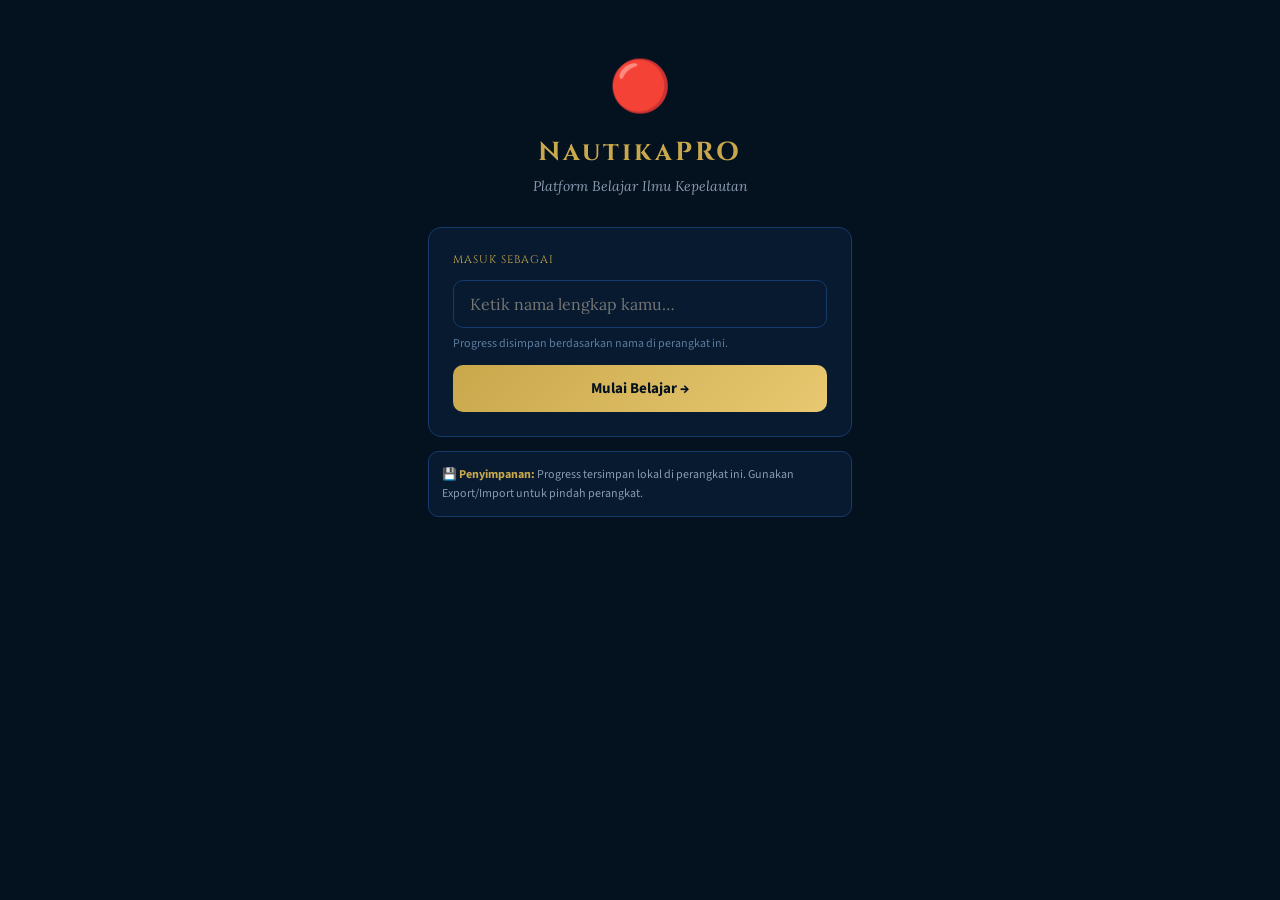
<file: IALA.html>
<!DOCTYPE html>
<html lang="id">
<head>
<meta charset="UTF-8"/>
<meta name="viewport" content="width=device-width,initial-scale=1.0"/>
<title>NautikaPRO — IALA Buoy System</title>
<link href="https://fonts.googleapis.com/css2?family=Cinzel:wght@400;600;700;900&family=Lora:ital,wght@0,400;0,600;1,400&family=Source+Sans+3:wght@300;400;600;700&display=swap" rel="stylesheet"/>
<style>
:root{--bg:#04111f;--bg2:#071a2f;--bg3:#0a2241;--bdr:#153a6b;--bdr2:#1e4d85;--gold:#c9a84c;--gold2:#e8c870;--txt:#d8cfbe;--mut:#5f7b9e;--mut2:#8a9bb0;--grn:#22c55e;--red:#ef4444;--blu:#3b82f6;--org:#f97316;--pur:#a855f7;--tel:#14b8a6;}
*,*::before,*::after{box-sizing:border-box;margin:0;padding:0;}
html{scroll-behavior:smooth;}
body{background:var(--bg);color:var(--txt);font-family:'Source Sans 3',sans-serif;min-height:100vh;overflow-x:hidden;}
::-webkit-scrollbar{width:6px;}::-webkit-scrollbar-track{background:var(--bg);}::-webkit-scrollbar-thumb{background:var(--bdr2);border-radius:3px;}
.cf{font-family:'Cinzel',serif;}.lf{font-family:'Lora',serif;}.hi{display:none!important;}
.screen{display:none;min-height:100vh;}.screen.on{display:block;animation:fi .3s ease;}
@keyframes fi{from{opacity:0;transform:translateY(8px);}to{opacity:1;transform:translateY(0);}}
.nav{background:var(--bg2);border-bottom:1px solid var(--bdr);padding:13px 18px;display:flex;align-items:center;gap:12px;position:sticky;top:0;z-index:100;}
.w{max-width:700px;margin:0 auto;padding:22px 16px;}
.c{background:var(--bg2);border:1px solid var(--bdr);border-radius:13px;transition:all .2s;}
.b{display:block;width:100%;padding:13px 18px;border:none;border-radius:10px;font-family:'Source Sans 3',sans-serif;font-size:15px;font-weight:700;cursor:pointer;text-align:center;transition:all .2s;}
.bg{background:linear-gradient(135deg,var(--gold),var(--gold2));color:#04111f;}.bg:hover{transform:translateY(-1px);box-shadow:0 5px 20px rgba(201,168,76,.3);}
.bg:disabled{opacity:.45;cursor:not-allowed;transform:none;box-shadow:none;}
.bo{background:transparent;color:var(--gold);border:1px solid var(--gold);}.bo:hover{background:rgba(201,168,76,.08);}
.bgh{background:transparent;color:var(--mut2);border:1px solid var(--bdr2);}.bgh:hover{background:var(--bg3);color:var(--txt);}
.bs{display:flex;flex-direction:column;gap:10px;}
.bb{background:transparent;color:var(--gold);border:1px solid var(--bdr2);padding:7px 15px;font-size:13px;border-radius:8px;cursor:pointer;font-family:'Source Sans 3',sans-serif;font-weight:600;transition:all .2s;}.bb:hover{border-color:var(--gold);}
.qp{height:4px;background:var(--bdr);}.qpf{height:100%;transition:width .4s;}
.ob{width:100%;background:var(--bg2);border:1px solid var(--bdr);border-radius:11px;padding:13px 16px;text-align:left;cursor:pointer;color:var(--txt);font-size:14px;line-height:1.5;font-family:'Source Sans 3',sans-serif;transition:all .15s;display:flex;align-items:flex-start;gap:11px;margin-bottom:9px;}
.ob:hover:not(:disabled){background:var(--bg3);border-color:var(--bdr2);transform:translateX(3px);}.ob:disabled{cursor:default;transform:none;}
.ob.ok{background:#0a2d1a;border-color:var(--grn);color:var(--grn);}
.ob.ng{background:#2d0a0a;border-color:var(--red);color:var(--red);}
.ob.dm{background:var(--bg2);border-color:var(--bdr);color:var(--mut);}
.ol{flex-shrink:0;width:24px;height:24px;border-radius:50%;background:var(--bdr);display:flex;align-items:center;justify-content:center;font-size:11px;color:#fff;font-weight:700;margin-top:1px;}
.ob.ok .ol{background:var(--grn);}.ob.ng .ol{background:var(--red);}
.exp{margin:0 0 14px;padding:14px 16px;border-radius:10px;font-family:'Lora',serif;font-size:14px;line-height:1.65;}
.exp.ek{background:#061f10;border:1px solid rgba(34,197,94,.3);color:#a7f3c0;}
.exp.en{background:#1f0606;border:1px solid rgba(239,68,68,.3);color:#fca5a5;}
.mb{font-size:15px;line-height:1.85;color:var(--txt);}
.mb p{margin-bottom:13px;}
.mb h3{font-family:'Cinzel',serif;font-size:13px;color:var(--gold);letter-spacing:.8px;margin:18px 0 9px;border-bottom:1px solid var(--bdr);padding-bottom:5px;}
.mb strong u{color:var(--gold2);text-decoration-color:var(--gold);text-underline-offset:3px;font-weight:700;}
.mb .kb{background:var(--bg3);border-left:3px solid var(--gold);border-radius:0 8px 8px 0;padding:11px 15px;margin:13px 0;font-size:14px;line-height:1.6;}
.mb .kb.red{border-left-color:var(--red);}
.mb .kb.grn{border-left-color:var(--grn);}
.mb .kb.tel{border-left-color:var(--tel);}
.mb ul{padding-left:17px;margin-bottom:13px;}.mb li{margin-bottom:5px;line-height:1.6;}
.mb table{width:100%;border-collapse:collapse;margin-bottom:13px;font-size:13px;}
.mb th{background:var(--bg3);color:var(--gold);font-family:'Cinzel',serif;font-size:11px;padding:8px 10px;text-align:left;border:1px solid var(--bdr);}
.mb td{padding:8px 10px;border:1px solid var(--bdr);vertical-align:top;line-height:1.5;}
.mb tr:nth-child(even) td{background:rgba(255,255,255,.02);}
.rr{display:inline-block;background:rgba(20,184,166,.15);color:var(--tel);border:1px solid rgba(20,184,166,.3);border-radius:6px;padding:1px 7px;font-size:12px;font-family:'Cinzel',serif;font-weight:600;margin-right:4px;}
.ebox{background:var(--bg2);border:1px solid var(--bdr);border-radius:13px;padding:4px;margin-bottom:14px;transition:border-color .2s;}.ebox:focus-within{border-color:var(--gold);}
.eta{width:100%;min-height:210px;background:transparent;border:none;outline:none;color:var(--txt);font-size:15px;line-height:1.75;padding:18px;resize:vertical;font-family:'Lora',serif;}
.sg{display:grid;grid-template-columns:repeat(2,1fr);gap:11px;}
.sc{padding:16px;text-align:center;cursor:pointer;position:relative;transition:all .2s;border-radius:13px;background:var(--bg2);border:1px solid var(--bdr);touch-action:manipulation;}
.sc:not(.cs):hover{background:var(--bg3);transform:translateY(-2px);border-color:var(--bdr2);}
.sc.cs{opacity:.5;cursor:default;}
.go{position:fixed;inset:0;background:rgba(4,17,31,.92);display:none;align-items:center;justify-content:center;z-index:999;flex-direction:column;gap:18px;}
.go.on{display:flex;}
.sp{width:54px;height:54px;border:3px solid var(--bdr2);border-top-color:var(--gold);border-radius:50%;animation:spin 1s linear infinite;}
@keyframes spin{to{transform:rotate(360deg);}}
.ni{width:100%;background:var(--bg2);border:1px solid var(--bdr);border-radius:10px;padding:13px 16px;color:var(--txt);font-size:16px;font-family:'Lora',serif;outline:none;transition:border-color .2s;}.ni:focus{border-color:var(--gold);}
.pp{background:var(--bg2);border:1px solid var(--bdr2);border-radius:10px;padding:9px 14px;cursor:pointer;transition:all .2s;display:flex;align-items:center;gap:10px;margin-bottom:8px;}.pp:hover{background:var(--bg3);border-color:var(--gold);}
.ri{display:flex;align-items:flex-start;gap:9px;padding:9px 0;border-bottom:1px solid var(--bdr);}.ri:last-child{border-bottom:none;}
.rd{width:22px;height:22px;border-radius:50%;display:flex;align-items:center;justify-content:center;font-size:11px;flex-shrink:0;font-weight:700;margin-top:2px;}
.rd.rk{background:#0a2d1a;border:1px solid var(--grn);color:var(--grn);}
.rd.rn{background:#2d0a0a;border:1px solid var(--red);color:var(--red);}
@media(max-width:480px){.sg{grid-template-columns:1fr 1fr;}}
</style>
</head>
<body>

<div class="go" id="gOverlay">
  <div class="sp"></div>
  <div style="font-family:'Cinzel',serif;color:var(--gold);font-size:13px;letter-spacing:2px;">AI SEDANG MENILAI…</div>
</div>

<!-- SCREEN: NAME -->
<div class="screen on" id="sc-name">
  <div style="max-width:460px;margin:0 auto;padding:52px 18px;">
    <div style="text-align:center;margin-bottom:32px;">
      <div style="font-size:50px;margin-bottom:12px;">🔴</div>
      <h1 class="cf" style="font-size:26px;color:var(--gold);letter-spacing:3px;margin-bottom:7px;">NautikaPRO</h1>
      <p class="lf" style="font-style:italic;color:var(--mut2);font-size:14px;">Platform Belajar Ilmu Kepelautan</p>
    </div>
    <div class="c" style="padding:24px;margin-bottom:14px;">
      <div class="cf" style="font-size:11px;color:var(--gold);letter-spacing:1px;margin-bottom:13px;">MASUK SEBAGAI</div>
      <input class="ni" id="nameInp" type="text" placeholder="Ketik nama lengkap kamu…" maxlength="60" autocomplete="off"/>
      <div style="font-size:12px;color:var(--mut);margin-top:7px;">Progress disimpan berdasarkan nama di perangkat ini.</div>
      <button class="b bg" style="margin-top:13px;" onclick="doLogin()">Mulai Belajar →</button>
    </div>
    <div id="savedList"></div>
    <div style="background:var(--bg2);border:1px solid var(--bdr);border-radius:10px;padding:13px;font-size:12px;color:var(--mut2);line-height:1.6;margin-top:12px;">
      💾 <strong style="color:var(--gold)">Penyimpanan:</strong> Progress tersimpan lokal di perangkat ini. Gunakan Export/Import untuk pindah perangkat.
    </div>
  </div>
</div>

<!-- SCREEN: SUBJECTS -->
<div class="screen" id="sc-subj">
  <div style="background:linear-gradient(180deg,#071e3d,#04111f);padding:38px 22px 30px;text-align:center;border-bottom:1px solid var(--bdr);">
    <div style="font-size:34px;margin-bottom:10px;">⚓</div>
    <h1 class="cf" style="font-size:20px;color:var(--gold);letter-spacing:3px;margin-bottom:6px;">NautikaPRO</h1>
    <p style="font-size:14px;color:var(--mut2);" id="greeting"></p>
    <div style="font-size:12px;color:var(--mut);margin-top:3px;">Pilih mata kuliah yang ingin kamu pelajari</div>
  </div>
  <div class="w">
    <div class="sg" id="subjGrid"></div>
    <div style="display:flex;gap:8px;margin-top:14px;flex-wrap:wrap;">
      <button class="b bgh" style="padding:8px 13px;font-size:12px;" onclick="doExport()">📤 Export Progress</button>
      <button class="b bgh" style="padding:8px 13px;font-size:12px;" onclick="toggleImport()">📥 Import Progress</button>
      <button class="b bgh" style="padding:8px 13px;font-size:12px;" onclick="switchUser()">👤 Ganti User</button>
    </div>
    <div id="importBox" class="hi" style="margin-top:10px;">
      <textarea id="importTxt" style="width:100%;background:var(--bg2);border:1px solid var(--bdr);border-radius:8px;color:var(--txt);padding:10px;font-size:13px;height:68px;outline:none;" placeholder="Paste kode export progress di sini…"></textarea>
      <button class="b bo" style="margin-top:8px;padding:10px;" onclick="doImport()">Import</button>
    </div>
  </div>
</div>

<!-- SCREEN: IALA HOME -->
<div class="screen" id="sc-iala">
  <div class="nav">
    <button class="bb" onclick="goSubj()">← Mata Kuliah</button>
    <div style="flex:1;"><div class="cf" style="font-size:12px;color:var(--tel);">IALA BUOY SYSTEM</div><div style="font-size:13px;">Sistem Pelampung Maritim IALA</div></div>
  </div>
  <div class="w">
    <div style="text-align:center;padding:14px 0 10px;">
      <div style="font-size:12px;color:var(--mut2);">Progress keseluruhan</div>
      <div style="max-width:360px;margin:9px auto;height:5px;background:var(--bdr);border-radius:3px;overflow:hidden;"><div style="height:100%;background:linear-gradient(90deg,var(--gold),var(--gold2));border-radius:3px;transition:width .6s;" id="mainBar"></div></div>
      <div style="font-size:12px;color:var(--mut);" id="mainPct"></div>
    </div>
    <div style="background:var(--bg2);border:1px solid var(--bdr);border-radius:10px;padding:12px 15px;font-size:13px;color:var(--mut2);margin-bottom:15px;">
      🎯 <strong style="color:var(--gold)">Alur:</strong> Baca materi → Kerjakan PG (≥70%) → Semua topik lulus → Kerjakan Esai → Kategori berikutnya terbuka
    </div>
    <div id="secList"></div>
  </div>
</div>

<!-- SCREEN: SECTION DETAIL -->
<div class="screen" id="sc-sec">
  <div class="nav">
    <button class="bb" onclick="goIala()">← Daftar Kategori</button>
    <div style="flex:1;"><div class="cf" style="font-size:12px;" id="secLbl"></div><div style="font-size:13px;" id="secSub"></div></div>
    <div style="font-size:22px;" id="secIco"></div>
  </div>
  <div class="w">
    <div class="c" style="padding:18px;margin-bottom:16px;"><p style="font-size:15px;line-height:1.75;" id="secDesc"></p></div>
    <div class="cf" style="font-size:11px;color:var(--gold);letter-spacing:1px;margin-bottom:11px;">TOPIK-TOPIK DALAM KATEGORI INI</div>
    <div id="ruleCards"></div>
    <div id="essayZone" style="margin-top:16px;"></div>
  </div>
</div>

<!-- SCREEN: MATERIAL -->
<div class="screen" id="sc-mat">
  <div class="nav">
    <button class="bb" onclick="backSec()">← Daftar Topik</button>
    <div style="flex:1;"><div class="cf" style="font-size:12px;" id="matLbl"></div><div style="font-size:13px;" id="matSub"></div></div>
  </div>
  <div class="w">
    <div class="c" style="padding:24px;margin-bottom:14px;">
      <div class="cf" style="font-size:11px;color:var(--mut);letter-spacing:1px;margin-bottom:5px;">MATERI PEMBELAJARAN</div>
      <h2 class="cf" style="font-size:17px;margin-bottom:16px;" id="matTitle"></h2>
      <div class="mb" id="matBody"></div>
    </div>
    <div class="c" style="padding:15px;margin-bottom:15px;border-color:rgba(201,168,76,.3);">
      <div class="cf" style="font-size:11px;color:var(--gold);margin-bottom:8px;">📌 POIN PENTING — Baca sebelum mengerjakan soal</div>
      <div style="font-size:13px;line-height:1.7;" id="matKP"></div>
    </div>
    <button class="b bg" onclick="startRuleQuiz()">Mulai Pilihan Ganda →</button>
  </div>
</div>

<!-- SCREEN: MC QUIZ -->
<div class="screen" id="sc-mc">
  <div class="nav">
    <button class="bb" onclick="exitSec()">← Keluar</button>
    <div style="flex:1;"><div class="cf" style="font-size:12px;" id="mcLbl"></div></div>
    <div class="cf" style="font-size:14px;color:var(--gold);" id="mcCtr"></div>
  </div>
  <div class="qp"><div class="qpf" id="mcBar"></div></div>
  <div class="w">
    <div class="c" style="padding:22px;margin-bottom:14px;">
      <div class="cf" style="font-size:11px;color:var(--mut2);margin-bottom:9px;letter-spacing:1px;" id="mcNum"></div>
      <div class="lf" style="font-size:17px;line-height:1.75;" id="mcQ"></div>
    </div>
    <div id="mcOpts"></div>
    <div id="mcExp" class="hi"></div>
    <button class="b bg hi" id="mcNext" onclick="nextMC()"></button>
  </div>
</div>

<!-- SCREEN: MC RESULTS -->
<div class="screen" id="sc-res">
  <div class="nav">
    <button class="bb" onclick="exitSec()">← Bagian</button>
    <div class="cf" style="font-size:13px;color:var(--gold);">Hasil Pilihan Ganda</div>
  </div>
  <div class="w">
    <div class="c" style="padding:28px;text-align:center;margin-bottom:15px;" id="resCard">
      <div style="font-size:62px;margin-bottom:8px;" id="resEmo"></div>
      <div class="cf" style="font-size:50px;font-weight:900;" id="resScore"></div>
      <div class="lf" style="font-size:17px;font-style:italic;margin-top:5px;" id="resLbl"></div>
      <div style="font-size:14px;color:var(--mut2);margin-top:8px;" id="resDet"></div>
    </div>
    <div class="c" style="padding:16px;margin-bottom:15px;">
      <div class="cf" style="font-size:11px;color:var(--gold);margin-bottom:11px;">REKAP JAWABAN</div>
      <div id="recapList"></div>
    </div>
    <div class="bs" id="resActs"></div>
  </div>
</div>

<!-- SCREEN: ESSAY -->
<div class="screen" id="sc-ess">
  <div class="nav">
    <button class="bb" onclick="exitSec()">← Keluar</button>
    <div style="flex:1;"><div class="cf" style="font-size:12px;color:var(--gold);" id="essLbl"></div></div>
    <div class="cf" style="font-size:14px;color:var(--gold);" id="essCtr"></div>
  </div>
  <div class="qp"><div class="qpf" style="background:var(--gold);" id="essBar"></div></div>
  <div class="w" id="essWrite">
    <div class="c" style="padding:22px;margin-bottom:13px;">
      <div class="cf" style="font-size:11px;color:var(--mut2);margin-bottom:9px;letter-spacing:1px;" id="essNum"></div>
      <div class="lf" style="font-size:16px;line-height:1.75;" id="essQ"></div>
    </div>
    <div class="ebox">
      <textarea class="eta" id="essTa" placeholder="Tulis jawabanmu di sini…&#10;&#10;Jelaskan dengan kata-katamu sendiri. Yang penting konsep dan pemahamannya benar."></textarea>
      <div style="display:flex;justify-content:space-between;padding:8px 15px;border-top:1px solid var(--bdr);">
        <div style="font-size:12px;color:var(--mut);" id="essChr">0 karakter</div>
        <div style="font-size:12px;color:var(--mut2);">Target: 150–400 kata</div>
      </div>
    </div>
    <div style="font-size:12px;color:var(--mut2);margin-bottom:13px;">💡 <strong style="color:var(--gold)">Tips:</strong> Sebutkan poin kunci dengan jelas. AI menilai pemahaman konsep, bukan hafalan kata per kata.</div>
    <div class="hi" id="essErr" style="background:#2d0a0a;border:1px solid rgba(239,68,68,.4);border-radius:10px;padding:13px;margin-bottom:13px;font-size:14px;color:#fca5a5;"></div>
    <button class="b bg" id="essBtn" onclick="submitEssay()" disabled>Kirim Jawaban →</button>
  </div>
  <div class="w hi" id="essFB">
    <div class="c" style="padding:22px;margin-bottom:13px;" id="fbCard">
      <div style="display:flex;justify-content:space-between;align-items:flex-start;margin-bottom:13px;">
        <div style="font-size:32px;" id="fbEmo"></div>
        <div style="text-align:right;"><div class="cf" style="font-size:38px;font-weight:900;" id="fbScore"></div><div style="font-size:13px;color:var(--mut2);">/10 — <span id="fbPass"></span></div></div>
      </div>
      <p class="lf" style="font-size:15px;line-height:1.7;font-style:italic;margin-bottom:13px;" id="fbSum"></p>
      <div style="display:grid;grid-template-columns:1fr 1fr;gap:10px;">
        <div style="padding:11px;border-radius:10px;background:#061f10;border:1px solid rgba(34,197,94,.2);">
          <div style="font-size:11px;font-weight:700;color:var(--grn);text-transform:uppercase;margin-bottom:6px;">✅ Sudah Benar</div>
          <div style="font-size:13px;" id="fbStr"></div>
        </div>
        <div style="padding:11px;border-radius:10px;background:#1f140a;border:1px solid rgba(201,168,76,.2);">
          <div style="font-size:11px;font-weight:700;color:var(--gold);text-transform:uppercase;margin-bottom:6px;">📌 Perlu Ditambah</div>
          <div style="font-size:13px;" id="fbImp"></div>
        </div>
      </div>
    </div>
    <div class="c" style="padding:14px;margin-bottom:13px;">
      <div class="cf" style="font-size:11px;color:var(--gold);margin-bottom:9px;">POIN-POIN KUNCI</div>
      <div id="fbKP"></div>
    </div>
    <div class="c" style="padding:13px;margin-bottom:13px;">
      <div class="cf" style="font-size:11px;color:var(--mut);margin-bottom:7px;">JAWABAN KAMU</div>
      <div class="lf" style="font-size:13px;color:var(--mut2);line-height:1.65;font-style:italic;" id="fbAns"></div>
    </div>
    <button class="b bg" id="essNxt" onclick="nextEssay()"></button>
  </div>
</div>

<!-- SCREEN: COMPLETE -->
<div class="screen" id="sc-done">
  <div class="w" style="padding-top:38px;">
    <div style="text-align:center;margin-bottom:22px;">
      <div style="font-size:70px;margin-bottom:13px;">🏆</div>
      <h2 class="cf" style="color:var(--gold);font-size:22px;margin-bottom:7px;" id="doneTitle"></h2>
      <p class="lf" style="color:var(--mut2);font-style:italic;" id="doneSub"></p>
    </div>
    <div style="display:grid;grid-template-columns:1fr 1fr;gap:11px;margin-bottom:19px;">
      <div class="c" style="padding:18px;text-align:center;"><div class="cf" style="font-size:28px;color:var(--grn);" id="doneMC"></div><div style="font-size:12px;color:var(--mut2);margin-top:4px;">Skor PG Rata-rata</div></div>
      <div class="c" style="padding:18px;text-align:center;"><div class="cf" style="font-size:28px;color:var(--gold);" id="doneEss"></div><div style="font-size:12px;color:var(--mut2);margin-top:4px;">Rata-rata Esai</div></div>
    </div>
    <div id="doneUnlock"></div>
    <div class="bs" id="doneActs"></div>
  </div>
</div>

<script>
// ============================================================
// SUBJECTS
// ============================================================
const SUBJS=[
  {id:"colreg",n:"COLREG",ico:"⚓",d:"Peraturan Pencegahan Tubrukan di Laut 1972",on:true,col:"#3b82f6",href:"COLREG.html"},
  {id:"marpol",n:"MARPOL",ico:"🌊",d:"Pencemaran dari Kapal",on:true,col:"#f97316",href:"MARPOL.html"},
  {id:"solas",n:"SOLAS",ico:"🛟",d:"Keselamatan Jiwa di Laut",on:false,col:"#a855f7"},
  {id:"iala",n:"IALA BUOY",ico:"🔴",d:"Sistem Pelampung IALA",on:true,col:"#14b8a6",href:null},
  {id:"stcw",n:"STCW",ico:"📜",d:"Standar Pelatihan Pelaut",on:false},
  {id:"unclos",n:"UNCLOS",ico:"🗺️",d:"Hukum Laut Internasional",on:false},
  {id:"nav",n:"Navigation",ico:"🧭",d:"Plotting, Kompas & Navigasi Peta",on:false},
  {id:"stability",n:"Ship Stability",ico:"⚖️",d:"Stabilitas & Trim Kapal",on:true,col:"#22c55e",href:"STABILITY.html"},
  {id:"cargo",n:"Cargo Handling",ico:"📦",d:"Penanganan & Penyimpanan Muatan",on:false},
  {id:"smcp",n:"SMCP",ico:"📡",d:"Frase Komunikasi Maritim Standar",on:false},
];

// ============================================================
// STATE & STORAGE
// ============================================================
const SK='nautikapro_v2';
let ST={name:null,profiles:{},curSec:null,curRule:0,mcA:{},mcIdx:0,essIdx:0,essRes:[]};

function save(){try{const d=JSON.parse(localStorage.getItem(SK)||'{}');d.profiles=ST.profiles;d.last=ST.name;localStorage.setItem(SK,JSON.stringify(d));}catch(e){}}
function load(){try{const d=JSON.parse(localStorage.getItem(SK)||'{}');ST.profiles=d.profiles||{};const ln=d.last;if(ln&&ST.profiles[ln]){ST.name=ln;return true;}}catch(e){}return false;}

function getP(){
  const p=ST.profiles[ST.name]||(ST.profiles[ST.name]={});
  if(!p.iala||Object.keys(p.iala).length===0){
    p.iala={};
    SECS.forEach(s=>{
      p.iala[s.id]={rules:{},essayDone:false,complete:false};
      s.ruleList.forEach((_,i)=>{p.iala[s.id].rules[i]={read:false,score:null,pass:false};});
    });
  }
  return p;
}
function getRuP(sId,ri){const p=getP();return(p.iala[sId]?.rules||{})[ri]||{read:false,score:null,pass:false};}
function setRuP(sId,ri,u){const p=getP();if(!p.iala[sId].rules[ri])p.iala[sId].rules[ri]={};Object.assign(p.iala[sId].rules[ri],u);save();}
function getSecP(sId){return getP().iala[sId]||{rules:{},essayDone:false,complete:false};}

// ============================================================
// SCREEN
// ============================================================
function show(id){document.querySelectorAll('.screen').forEach(s=>s.classList.remove('on'));const el=document.getElementById('sc-'+id);if(el){el.classList.add('on');window.scrollTo(0,0);}}

// ============================================================
// NAME
// ============================================================
function renderSaved(){
  const ns=Object.keys(ST.profiles);
  const wrap=document.getElementById('savedList');
  if(!ns.length){wrap.innerHTML='';return;}
  wrap.innerHTML=`<div style="font-size:11px;font-family:'Cinzel',serif;color:var(--mut);letter-spacing:1px;margin-bottom:10px;">ATAU PILIH PROFIL YANG ADA</div>`
    +ns.map(n=>{
      const p=ST.profiles[n];
      const ip=p.iala||{};
      const done=SECS.filter(s=>ip[s.id]&&ip[s.id].complete).length;
      return `<div class="pp" onclick="pickProfile('${n}')"><div style="width:30px;height:30px;border-radius:50%;background:var(--bg3);border:1px solid var(--bdr2);display:flex;align-items:center;justify-content:center;font-size:15px;">👤</div><div><div style="font-weight:700;font-size:14px;">${n}</div><div style="font-size:12px;color:var(--mut2);">IALA: ${done}/${SECS.length} kategori selesai</div></div></div>`;
    }).join('');
}
function doLogin(){const n=document.getElementById('nameInp').value.trim();if(!n)return;ST.name=n;getP();save();goSubj();}
function pickProfile(n){ST.name=n;save();goSubj();}
document.getElementById('nameInp').addEventListener('keydown',e=>{if(e.key==='Enter')doLogin();});

// ============================================================
// SUBJECTS
// ============================================================
function goSubj(){ window.location.href='index.html'; }
function switchUser(){ST.name=null;renderSaved();document.getElementById('nameInp').value='';show('name');}
function toggleImport(){document.getElementById('importBox').classList.toggle('hi');}
function doExport(){
  const d={name:ST.name,progress:ST.profiles[ST.name]};
  const j=btoa(unescape(encodeURIComponent(JSON.stringify(d))));
  const el=document.createElement('textarea');el.value=j;document.body.appendChild(el);el.select();document.execCommand('copy');document.body.removeChild(el);
  alert('✅ Kode progress berhasil disalin!\n\nPaste di perangkat lain menggunakan fitur Import.');
}
function doImport(){
  try{const r=document.getElementById('importTxt').value.trim();const d=JSON.parse(decodeURIComponent(escape(atob(r))));ST.profiles[d.name]=d.progress;save();alert(`✅ Progress "${d.name}" berhasil diimport!`);document.getElementById('importBox').classList.add('hi');}
  catch(e){alert('❌ Kode tidak valid. Pastikan kode yang kamu paste benar.');}
}

// ============================================================
// IALA HOME
// ============================================================
function goIala(){
  const p=getP();
  const done=SECS.filter(s=>p.iala[s.id]?.complete).length;
  const pct=Math.round((done/SECS.length)*100);
  document.getElementById('mainBar').style.width=pct+'%';
  document.getElementById('mainPct').textContent=`${done} dari ${SECS.length} kategori selesai (${pct}%)`;
  const sl=document.getElementById('secList');sl.innerHTML='';
  SECS.forEach((sec,si)=>{
    const sp=p.iala[sec.id];
    const allRuPassed=sec.ruleList.every((_,ri)=>getRuP(sec.id,ri).pass);
    const fillPct=sp.complete?100:allRuPassed?66:Math.round(Object.values(sp.rules).filter(r=>r.pass).length/sec.ruleList.length*50);
    const d=document.createElement('div');
    d.className='c';d.style.cssText=`padding:16px 18px;margin-bottom:10px;display:flex;align-items:center;gap:13px;cursor:pointer;border-color:${sp.complete?'rgba(34,197,94,.5)':sec.col+'44'};transition:all .2s;`;
    d.onclick=()=>openSec(sec.id);d.onmouseenter=()=>d.style.background='var(--bg3)';d.onmouseleave=()=>d.style.background='var(--bg2)';
    d.innerHTML=`<div style="width:42px;height:42px;border-radius:10px;background:${sec.col}22;display:flex;align-items:center;justify-content:center;font-size:20px;flex-shrink:0;">${sp.complete?'🏅':sec.ico}</div>
      <div style="flex:1;min-width:0;">
        <div style="display:flex;align-items:center;gap:7px;"><span style="font-family:'Cinzel',serif;font-size:12px;font-weight:700;color:${sp.complete?'var(--grn)':sec.col};">${sec.title}</span><span style="font-size:11px;color:var(--mut);">· ${sec.rules}</span></div>
        <div style="font-family:'Lora',serif;font-size:14px;margin-top:2px;">${sec.full}</div>
        <div style="height:3px;background:var(--bdr);border-radius:2px;margin-top:7px;overflow:hidden;"><div style="height:100%;width:${fillPct}%;background:${sp.complete?'var(--grn)':sec.col};border-radius:2px;transition:width .5s;"></div></div>
      </div>
      <div style="flex-shrink:0;font-size:11px;font-weight:700;color:${sp.complete?'var(--grn)':sec.col};">${sp.complete?'SELESAI ✓':allRuPassed?'Esai →':'BUKA →'}</div>`;
    sl.appendChild(d);
  });
  show('iala');
}

// ============================================================
// SECTION DETAIL
// ============================================================
function openSec(sId){
  ST.curSec=sId;
  const sec=SECS.find(s=>s.id===sId);
  const sp=getSecP(sId);
  document.getElementById('secLbl').textContent=`${sec.title} · IALA Buoy System`;
  document.getElementById('secLbl').style.color=sec.col;
  document.getElementById('secSub').textContent=sec.full;
  document.getElementById('secIco').textContent=sec.ico;
  document.getElementById('secDesc').textContent=sec.desc;
  const rc=document.getElementById('ruleCards');rc.innerHTML='';
  sec.ruleList.forEach((rule,ri)=>{
    const rp=getRuP(sId,ri);
    const card=document.createElement('div');
    card.className='c';card.style.cssText=`padding:15px 16px;margin-bottom:9px;display:flex;align-items:center;gap:12px;cursor:pointer;border-color:${rp.pass?'rgba(34,197,94,.5)':sec.col+'44'};transition:all .2s;`;
    card.onclick=()=>openRule(sId,ri);card.onmouseenter=()=>card.style.background='var(--bg3)';card.onmouseleave=()=>card.style.background='var(--bg2)';
    card.innerHTML=`<div style="width:36px;height:36px;border-radius:9px;background:${rp.pass?'var(--grn)':sec.col+'22'};display:flex;align-items:center;justify-content:center;font-family:'Cinzel',serif;font-size:12px;font-weight:700;color:${rp.pass?'#fff':sec.col};flex-shrink:0;">${rp.pass?'✓':rule.num}</div>
      <div style="flex:1;"><div style="font-family:'Cinzel',serif;font-size:11px;color:${rp.pass?'var(--grn)':sec.col};font-weight:700;">Topik ${rule.num}</div>
      <div style="font-size:14px;margin-top:2px;">${rule.title}</div>
      ${rp.score!==null?`<div style="font-size:12px;color:${rp.pass?'var(--grn)':'var(--red)'};margin-top:2px;">Skor PG: ${rp.score}%</div>`:''}
      </div>
      <div style="font-size:12px;font-weight:700;color:${rp.pass?'var(--grn)':sec.col};">${rp.pass?'Lulus ✓':rp.score!==null?'Ulangi':'Mulai →'}</div>`;
    rc.appendChild(card);
  });
  const ez=document.getElementById('essayZone');
  const allPass=sec.ruleList.every((_,ri)=>getRuP(sId,ri).pass);
  if(sp.essayDone){
    ez.innerHTML=`<div class="c" style="padding:15px;text-align:center;border-color:rgba(34,197,94,.4);"><div style="color:var(--grn);font-weight:700;margin-bottom:6px;">✅ Esai ${sec.title} Selesai</div><button class="b bgh" style="padding:9px;font-size:13px;" onclick="startEssay('${sId}')">Ulangi Esai</button></div>`;
  } else if(allPass){
    ez.innerHTML=`<div class="c" style="padding:16px;border-color:rgba(201,168,76,.4);"><div style="font-family:'Cinzel',serif;font-size:13px;color:var(--gold);margin-bottom:7px;">✍️ Esai Tersedia!</div><div style="font-size:14px;margin-bottom:13px;">Semua topik di ${sec.title} sudah lulus. Kerjakan Esai!</div><button class="b bg" onclick="startEssay('${sId}')">Mulai Esai ${sec.title} →</button></div>`;
  } else {
    const rem=sec.ruleList.filter((_,ri)=>!getRuP(sId,ri).pass).length;
    ez.innerHTML=`<div style="text-align:center;padding:12px;font-size:13px;color:var(--mut2);">🔒 Esai terbuka setelah semua ${sec.ruleList.length} topik lulus PG (${rem} lagi)</div>`;
  }
  show('sec');
}
function backSec(){openSec(ST.curSec);}
function exitSec(){openSec(ST.curSec);}

// ============================================================
// MATERIAL
// ============================================================
function openRule(sId,ri){
  ST.curSec=sId;ST.curRule=ri;
  const sec=SECS.find(s=>s.id===sId);
  const rule=sec.ruleList[ri];
  document.getElementById('matLbl').textContent=`${sec.title} · Topik ${rule.num}`;
  document.getElementById('matLbl').style.color=sec.col;
  document.getElementById('matSub').textContent=rule.title;
  document.getElementById('matTitle').textContent=`Topik ${rule.num} — ${rule.title}`;
  document.getElementById('matTitle').style.color=sec.col;
  document.getElementById('matBody').innerHTML=rule.mat;
  document.getElementById('matKP').innerHTML=rule.kp;
  setRuP(sId,ri,{read:true});
  show('mat');
}
function startRuleQuiz(){ST.mcA={};ST.mcIdx=0;renderMC();show('mc');}

// ============================================================
// MC QUIZ
// ============================================================
function renderMC(){
  const sec=SECS.find(s=>s.id===ST.curSec);
  const rule=sec.ruleList[ST.curRule];
  const q=rule.mc[ST.mcIdx];
  const tot=rule.mc.length;
  document.getElementById('mcLbl').textContent=`Topik ${rule.num} · Pilihan Ganda`;
  document.getElementById('mcLbl').style.color=sec.col;
  document.getElementById('mcCtr').textContent=`${ST.mcIdx+1} / ${tot}`;
  document.getElementById('mcBar').style.width=`${((ST.mcIdx+1)/tot)*100}%`;
  document.getElementById('mcBar').style.background=sec.col;
  document.getElementById('mcNum').textContent=`SOAL ${ST.mcIdx+1} DARI ${tot}`;
  document.getElementById('mcQ').textContent=q.q;
  const opts=document.getElementById('mcOpts');opts.innerHTML='';
  ['A','B','C','D'].forEach((lbl,i)=>{
    if(i>=q.o.length)return;
    const btn=document.createElement('button');btn.className='ob';
    btn.innerHTML=`<span class="ol">${lbl}</span><span>${q.o[i]}</span>`;
    btn.onclick=()=>pickOpt(i);opts.appendChild(btn);
  });
  document.getElementById('mcExp').classList.add('hi');
  document.getElementById('mcNext').classList.add('hi');
}
function pickOpt(idx){
  if(ST.mcA[ST.mcIdx]!==undefined)return;
  ST.mcA[ST.mcIdx]=idx;
  const sec=SECS.find(s=>s.id===ST.curSec);
  const q=sec.ruleList[ST.curRule].mc[ST.mcIdx];
  const ok=idx===q.a;
  document.querySelectorAll('.ob').forEach((btn,i)=>{
    btn.disabled=true;
    if(i===q.a)btn.classList.add('ok');
    else if(i===idx&&!ok)btn.classList.add('ng');
    else btn.classList.add('dm');
    const l=btn.querySelector('.ol');
    if(i===q.a)l.textContent='✓';else if(i===idx&&!ok)l.textContent='✗';
  });
  const ex=document.getElementById('mcExp');
  ex.className='exp '+(ok?'ek':'en');
  ex.innerHTML=`<div style="font-weight:700;margin-bottom:5px;">${ok?'✅ Benar!':'❌ Salah'}</div>${q.e}`;
  ex.classList.remove('hi');
  const nb=document.getElementById('mcNext');
  nb.textContent=ST.mcIdx===sec.ruleList[ST.curRule].mc.length-1?'Lihat Hasil →':'Soal Berikutnya →';
  nb.classList.remove('hi');
}
function nextMC(){
  const sec=SECS.find(s=>s.id===ST.curSec);
  const rule=sec.ruleList[ST.curRule];
  const isLast=ST.mcIdx===rule.mc.length-1;
  if(!isLast){ST.mcIdx++;renderMC();return;}
  let ok=0;rule.mc.forEach((_,i)=>{if(ST.mcA[i]===rule.mc[i].a)ok++;});
  const score=Math.round((ok/rule.mc.length)*100);
  const pass=score>=70;
  setRuP(ST.curSec,ST.curRule,{score,pass});
  const rc=document.getElementById('resCard');
  rc.style.borderColor=pass?'rgba(34,197,94,.5)':'rgba(239,68,68,.4)';
  document.getElementById('resEmo').textContent=pass?'🎉':'📚';
  document.getElementById('resScore').textContent=score+'%';
  document.getElementById('resScore').style.color=pass?'var(--grn)':'var(--red)';
  document.getElementById('resLbl').textContent=pass?'Selamat! Lulus!':'Belum Lulus. Ulangi lagi!';
  document.getElementById('resLbl').style.color=pass?'var(--grn)':'var(--red)';
  document.getElementById('resDet').textContent=`${ok} benar dari ${rule.mc.length} soal · Target ≥70%`;
  const rl=document.getElementById('recapList');rl.innerHTML='';
  rule.mc.forEach((q,i)=>{
    const good=ST.mcA[i]===q.a;
    const d=document.createElement('div');d.className='ri';
    d.innerHTML=`<div class="rd ${good?'rk':'rn'}">${good?'✓':'✗'}</div><div><div style="font-size:13px;">${q.q.substring(0,88)}…</div>${!good?`<div style="font-size:12px;color:var(--red);margin-top:2px;">Kamu: ${['A','B','C','D'][ST.mcA[i]]} · Benar: ${['A','B','C','D'][q.a]}</div>`:''}</div>`;
    rl.appendChild(d);
  });
  const ra=document.getElementById('resActs');
  const nextRi=ST.curRule+1;
  const hasNext=nextRi<sec.ruleList.length;
  if(pass){
    ra.innerHTML=hasNext
      ?`<button class="b bg" onclick="openRule('${ST.curSec}',${nextRi})">Lanjut ke Topik ${sec.ruleList[nextRi].num} →</button><button class="b bgh" onclick="startRuleQuiz()">⟳ Ulangi Soal Ini</button>`
      :`<div class="c" style="padding:14px;border-color:rgba(201,168,76,.4);text-align:center;"><div style="color:var(--gold);font-weight:700;margin-bottom:5px;">✅ Semua Topik Lulus!</div><div style="font-size:13px;color:var(--mut2);">Kerjakan Esai untuk menyelesaikan ${SECS.find(s=>s.id===ST.curSec).title}</div></div>
         <button class="b bg" onclick="startEssay('${ST.curSec}')">✍️ Mulai Esai →</button>
         <button class="b bgh" onclick="exitSec()">Kembali ke Daftar Topik</button>`;
  } else {
    ra.innerHTML=`<button class="b bg" onclick="openRule('${ST.curSec}',${ST.curRule})">📖 Baca Materi Lagi</button><button class="b bo" onclick="startRuleQuiz()">⟳ Ulangi Pilihan Ganda</button><button class="b bgh" onclick="exitSec()">← Kembali</button>`;
  }
  show('res');
}

// ============================================================
// ESSAY
// ============================================================
function startEssay(sId){
  ST.curSec=sId;ST.essIdx=0;ST.essRes=[];
  renderEssQ();show('ess');
}
function renderEssQ(){
  const sec=SECS.find(s=>s.id===ST.curSec);
  const q=sec.essay[ST.essIdx];
  const tot=sec.essay.length;
  document.getElementById('essLbl').textContent=`${sec.title} · Esai`;
  document.getElementById('essCtr').textContent=`${ST.essIdx+1} / ${tot}`;
  document.getElementById('essBar').style.width=`${((ST.essIdx+1)/tot)*100}%`;
  document.getElementById('essNum').textContent=`SOAL ESAI ${ST.essIdx+1} DARI ${tot}`;
  document.getElementById('essQ').textContent=q.q;
  const ta=document.getElementById('essTa');ta.value='';
  ta.oninput=()=>{document.getElementById('essChr').textContent=ta.value.length+' karakter';document.getElementById('essBtn').disabled=ta.value.trim().length<80;};
  document.getElementById('essChr').textContent='0 karakter';
  document.getElementById('essBtn').disabled=true;
  document.getElementById('essBtn').textContent='Kirim Jawaban →';
  document.getElementById('essErr').classList.add('hi');
  document.getElementById('essWrite').classList.remove('hi');
  document.getElementById('essFB').classList.add('hi');
}
async function submitEssay(){
  const sec=SECS.find(s=>s.id===ST.curSec);
  const q=sec.essay[ST.essIdx];
  const ans=document.getElementById('essTa').value.trim();
  document.getElementById('essBtn').disabled=true;document.getElementById('essBtn').textContent='Memproses…';
  document.getElementById('essErr').classList.add('hi');
  document.getElementById('gOverlay').classList.add('on');
  try{
    const res=await fetch("https://api.anthropic.com/v1/messages",{method:"POST",headers:{"Content-Type":"application/json"},
      body:JSON.stringify({model:"claude-sonnet-4-20250514",max_tokens:1000,
        messages:[{role:"user",content:`Kamu adalah dosen kepelautan yang menguji mahasiswa Nautika POLIMARIN tentang Sistem Pelampung IALA (IALA Maritime Buoyage System). Nilai jawaban secara adil — yang penting PEMAHAMAN KONSEP yang benar, bukan hafalan kata per kata. Bahasa Indonesia diutamakan.

Pertanyaan: "${q.q}"
Poin kunci: ${q.kp.map((p,i)=>`${i+1}. ${p}`).join('; ')}
Jawaban mahasiswa: "${ans}"

Balas HANYA dengan JSON valid tanpa backticks: {"score":7,"passed":true,"summary":"...","strengths":"...","improvements":"...","correctPoints":["..."],"missedPoints":["..."]}`}]})});
    const data=await res.json();
    let txt=(data.content||[]).find(b=>b.type==="text")?.text||"{}";
    txt=txt.replace(/```json|```/g,"").trim();
    const js=txt.indexOf('{');const je=txt.lastIndexOf('}');if(js!==-1&&je!==-1)txt=txt.substring(js,je+1);
    const result=JSON.parse(txt);
    ST.essRes.push({...result,q:q.q,ans});
    renderEssFB(result,ans);
  }catch(e){
    document.getElementById('essErr').textContent="⚠️ Gagal menilai. Periksa koneksi internet dan coba lagi.";
    document.getElementById('essErr').classList.remove('hi');
    document.getElementById('essBtn').disabled=false;document.getElementById('essBtn').textContent='Coba Lagi →';
  }finally{document.getElementById('gOverlay').classList.remove('on');}
}
function renderEssFB(r,ans){
  const sec=SECS.find(s=>s.id===ST.curSec);
  const isLast=ST.essIdx===sec.essay.length-1;
  document.getElementById('fbCard').style.borderColor=r.passed?'rgba(34,197,94,.5)':'rgba(201,168,76,.4)';
  document.getElementById('fbEmo').textContent=r.passed?'🎓':'📖';
  document.getElementById('fbScore').textContent=r.score;
  document.getElementById('fbScore').style.color=r.passed?'var(--grn)':'var(--gold)';
  document.getElementById('fbPass').textContent=r.passed?'Lulus ✓':'Perlu Diperdalam';
  document.getElementById('fbPass').style.color=r.passed?'var(--grn)':'var(--gold)';
  document.getElementById('fbSum').textContent=r.summary;
  document.getElementById('fbStr').textContent=r.strengths;
  document.getElementById('fbImp').textContent=r.improvements;
  const kp=document.getElementById('fbKP');kp.innerHTML=
    (r.correctPoints||[]).map(p=>`<div style="display:flex;gap:7px;margin-bottom:5px;font-size:13px;color:var(--grn);"><span>✓</span><span>${p}</span></div>`).join('')+
    (r.missedPoints||[]).map(p=>`<div style="display:flex;gap:7px;margin-bottom:5px;font-size:13px;color:var(--mut2);"><span>○</span><span>${p}</span></div>`).join('');
  document.getElementById('fbAns').textContent=ans;
  document.getElementById('essNxt').textContent=isLast?'🏁 Selesaikan Kategori Ini →':'Soal Esai Berikutnya →';
  document.getElementById('essWrite').classList.add('hi');document.getElementById('essFB').classList.remove('hi');
}
function nextEssay(){
  const sec=SECS.find(s=>s.id===ST.curSec);
  const isLast=ST.essIdx===sec.essay.length-1;
  if(!isLast){ST.essIdx++;renderEssQ();return;}
  const sp=getSecP(ST.curSec);sp.essayDone=true;sp.complete=true;save();
  const ni=SECS.findIndex(s=>s.id===ST.curSec)+1;
  document.getElementById('doneTitle').textContent=`${sec.title} Selesai!`;
  document.getElementById('doneSub').textContent=`${sec.full} · ${sec.rules}`;
  const avgMC=Object.values(sp.rules).filter(r=>r.score!==null).reduce((s,r,_,a)=>s+r.score/a.length,0);
  document.getElementById('doneMC').textContent=Math.round(avgMC)+'%';
  const avgEss=ST.essRes.length>0?Math.round(ST.essRes.reduce((s,r)=>s+(r.score||0),0)/ST.essRes.length*10)+'%':'—';
  document.getElementById('doneEss').textContent=avgEss;
  const nxtSec=ni<SECS.length?SECS[ni]:null;
  document.getElementById('doneUnlock').innerHTML=nxtSec
    ?`<div class="c" style="padding:14px;border-color:rgba(34,197,94,.4);margin-bottom:15px;"><div style="color:var(--grn);font-weight:700;margin-bottom:5px;">✅ ${sec.title} Selesai!</div><div style="font-size:14px;">Lanjut ke ${nxtSec.title}: ${nxtSec.ico} ${nxtSec.full}</div></div>`
    :`<div class="c" style="padding:20px;text-align:center;border-color:rgba(201,168,76,.4);margin-bottom:15px;"><div style="font-size:40px;margin-bottom:8px;">🎓</div><div style="font-family:'Cinzel',serif;color:var(--gold);font-size:16px;">IALA BUOY MASTERY COMPLETE!</div></div>`;
  document.getElementById('doneActs').innerHTML=(nxtSec?`<button class="b bg" onclick="openSec('${nxtSec.id}')">Lanjut ke ${nxtSec.title} →</button>`:'')+`<button class="b bgh" onclick="goIala()">← Kembali ke IALA</button>`;
  show('done');
}

// ============================================================
// IALA SECTIONS DATA
// ============================================================
const SECS=[

// ===== KATEGORI 1: PENDAHULUAN =====
{id:"intro",title:"Pendahuluan",full:"Sejarah & Deskripsi Sistem IALA",rules:"Topik 1–2",ico:"📚",col:"#14b8a6",
 desc:"Sistem IALA (International Association of Lighthouse Authorities) adalah sistem pelampung maritim internasional yang menggabungkan Cardinal System dan Lateral System. Pelajari sejarah, implementasi, dan komponen dasar sistem ini.",
 ruleList:[
  {num:1,title:"Sejarah & Implementasi Sistem IALA",
   mat:`<h3>📍 Latar Belakang Sejarah</h3>
<p>Kebutuhan akan sistem pelampung yang seragam muncul akibat perbedaan sistem yang digunakan berbagai negara, yang menyebabkan kecelakaan laut. Insiden-insiden kritis mendorong lahirnya IALA:</p>
<ul>
<li><strong>1971 — Dover Strait:</strong> Kapal Brandenburg menabrak bangkai Texaco Caribbean. Beberapa saat kemudian, bangkai yang sudah ditandai itu kembali ditabrak kapal Niki, menewaskan 51 orang. Tragedi ini memicu gerakan reformasi sistem pelampung dunia.</li>
<li><strong>2002 — Dover Strait:</strong> Kapal Tricolor kandas dan menjadi bahaya baru. Kasus ini mendorong pengembangan Emergency Wreck Marking Buoy.</li>
</ul>
<div class="kb">💡 <strong>Pelajaran Kunci:</strong> Sistem pelampung yang tidak seragam berarti pelaut tidak dapat membaca tanda navigasi secara instinktif saat menghadapi bahaya di malam hari atau visibilitas rendah.</div>
<h3>📍 Perkembangan IALA</h3>
<p><span class="rr">1809</span> Negara-negara pertama kali bersepakat menandai sisi kiri alur dengan can buoy berwarna hitam, dan sisi kanan dengan conical buoy berwarna merah.</p>
<p><span class="rr">1936</span> Konvensi Geneva di bawah League of Nations menetapkan Cardinal System dan Lateral System dengan prinsip buoy merah di sisi kiri (port). Namun beberapa negara tidak menandatangani sehingga tetap ada perbedaan.</p>
<p><span class="rr">1973</span> Komite Teknis IALA mulai bekerja mencari sistem tunggal dunia. IALA sendiri adalah <strong><u>badan non-pemerintah</u></strong> yang menyatukan otoritas navigasi dari berbagai negara.</p>
<p><span class="rr">1980</span> Pada konferensi yang dibantu IMCO (sekarang IMO) dan IHO, otoritas mercusuar dari 50 negara sepakat mengadopsi sistem IALA. Sistem ini kemudian diimplementasikan secara bertahap di seluruh dunia.</p>
<h3>📍 Dua Region IALA</h3>
<p>Kesepakatan penuh pada satu sistem global ternyata tidak bisa dicapai. Solusinya: dunia dibagi menjadi <strong><u>dua Region</u></strong> di mana warna rambu Lateral dibalik:</p>
<table>
<tr><th>Aspek</th><th>Region A</th><th>Region B</th></tr>
<tr><td>Sisi Port (Kiri)</td><td>🔴 Merah</td><td>🟢 Hijau</td></tr>
<tr><td>Sisi Starboard (Kanan)</td><td>🟢 Hijau</td><td>🔴 Merah</td></tr>
<tr><td>Cakupan Wilayah</td><td>Eropa, Afrika, Asia, Australia, Selandia Baru</td><td>Amerika (Utara, Tengah, Selatan), Jepang, Korea, Filipina</td></tr>
</table>
<div class="kb tel">⚓ <strong>Indonesia termasuk Region A</strong> — buoy Merah di sisi Kiri (Port) saat berlayar menuju pelabuhan.</div>`,
   kp:`<ul><li><strong>IALA</strong> = International Association of Lighthouse Authorities — badan non-pemerintah</li><li>Insiden Dover Strait <strong>1971</strong> (51 korban jiwa) menjadi katalis reformasi sistem pelampung global</li><li>Sistem IALA diadopsi resmi pada <strong>1980</strong> dan diimplementasikan bertahap</li><li><strong>Region A</strong>: Merah di Kiri (termasuk Indonesia, Asia, Eropa, Afrika, Australia)</li><li><strong>Region B</strong>: Merah di Kanan (Amerika, Jepang, Korea, Filipina)</li><li>Pembagian 2 region karena <strong>tidak bisa dicapai kesepakatan</strong> sistem tunggal global</li></ul>`,
   mc:[
    {q:"IALA adalah singkatan dari…",o:["International Aid to Lighthouse Authorities","International Association of Lighthouse Authorities","International Agency for Lateral Aids","International Admiralty of Light and Aids"],a:1,e:"IALA = International Association of Lighthouse Authorities. Ini adalah badan non-pemerintah yang menyatukan representatif dari layanan aids to navigation berbagai negara untuk bertukar informasi dan merekomendasikan perbaikan."},
    {q:"Insiden Dover Strait tahun 1971 yang menewaskan 51 orang melibatkan kapal…",o:["Tricolor dan Kariba","Brandenburg dan Texaco Caribbean / Niki","Exon Valdez dan Braer","Herald of Free Enterprise"],a:1,e:"Pada 1971 di Dover Strait: Brandenburg menabrak sisa bangkai Texaco Caribbean. Tak lama kemudian, bangkai itu kembali ditabrak Niki yang menewaskan 51 orang. Tragedi ini mendorong reformasi sistem pelampung dunia."},
    {q:"Sistem IALA secara resmi diadopsi oleh otoritas mercusuar dari 50 negara pada tahun…",o:["1936","1973","1980","1990"],a:2,e:"Pada 1980, pada konferensi yang dibantu IMCO (sekarang IMO) dan IHO, otoritas mercusuar dari 50 negara sepakat mengadopsi aturan sistem IALA Maritime Buoyage System."},
    {q:"Di Region A sistem IALA, buoy berwarna merah ditempatkan di sisi mana kapal saat masuk pelabuhan?",o:["Starboard (kanan)","Port (kiri)","Di tengah alur","Tidak ada aturan pasti"],a:1,e:"Region A: Red to Port — buoy merah ada di sisi PORT (kiri) saat berlayar dalam Conventional Direction of Buoyage (umumnya dari laut menuju pelabuhan). Indonesia termasuk Region A."},
    {q:"Amerika Serikat dan negara-negara Amerika pada umumnya termasuk dalam…",o:["Region A — Red to Port","Region B — Red to Starboard","Tidak terikat sistem IALA","Region C — Special System"],a:1,e:"Amerika Serikat, Amerika Tengah, Amerika Selatan, Jepang, Korea, dan Filipina termasuk Region B di mana Merah ada di sisi STARBOARD (kanan). Di sini berlaku 'Red Right Returning' — merah kanan saat kembali ke pelabuhan."},
    {q:"Mengapa dunia IALA dibagi menjadi dua Region (A dan B) bukan satu sistem seragam?",o:["Karena Region A dan B memiliki kondisi laut yang berbeda","Kesepakatan sistem tunggal global tidak bisa dicapai sehingga dua sistem dianggap paling praktis","Karena kapal di Amerika berlayar berlawanan arah","Untuk memudahkan identifikasi asal kapal"],a:1,e:"IALA memutuskan bahwa kesepakatan langsung tidak bisa dicapai. Menggunakan hanya dua sistem alternatif dianggap paling praktis dengan membagi dunia menjadi dua Region, mempertahankan Cardinal dan Lateral di keduanya."},
    {q:"Indonesia, Eropa, Afrika, dan Australia termasuk dalam…",o:["Region B","Region A","Keduanya A dan B tergantung perairan","Region Netral"],a:1,e:"Region A mencakup: Eropa, Afrika, Asia (termasuk Indonesia), Australia, dan Selandia Baru. Di seluruh kawasan ini berlaku prinsip Red to Port — buoy merah di sisi kiri saat masuk pelabuhan."},
    {q:"IALA sebagai organisasi berstatus sebagai…",o:["Badan pemerintah di bawah IMO","Badan non-pemerintah yang menyatukan otoritas aids to navigation","Divisi dari International Hydrographic Organization","Komite teknis PBB untuk navigasi maritim"],a:1,e:"IALA adalah non-governmental body (badan non-pemerintah) yang membawa bersama representatif dari layanan aids to navigation berbagai negara untuk bertukar informasi dan merekomendasikan perbaikan pada alat bantu navigasi."},
    {q:"Konvensi Geneva 1936 di bawah League of Nations menetapkan prinsip bahwa buoy merah seharusnya…",o:["Selalu di sisi kanan kapal","Di sisi port (kiri) dan buoy hitam di sisi starboard","Di tengah alur navigasi","Hanya digunakan untuk Cardinal marks"],a:1,e:"Konvensi Geneva 1936 menetapkan sistem dengan prinsip buoy merah di PORT (kiri) dan hitam di STARBOARD (kanan). Namun beberapa negara tidak menandatanganinya, menyebabkan variasi yang berbahaya di lautan."},
    {q:"Kapal Tricolor yang kandas di Dover Strait tahun 2002 berkontribusi pada perkembangan…",o:["IALA Region B","Emergency Wreck Marking Buoy","Cardinal Marks versi baru","Sistem AIS"],a:1,e:"Insiden kapal Tricolor di Dover Strait 2002 menyoroti pentingnya menandai bahaya baru dengan cepat dan jelas, mendorong diperkenalkannya Emergency Wreck Marking Buoy (EWMB) sebagai solusi sementara dalam 24-72 jam pertama."},
   ]},
  {num:2,title:"Komponen & Karakteristik Sistem IALA",
   mat:`<h3>📍 Lima Jenis Rambu IALA</h3>
<p>Sistem IALA menyediakan <strong><u>lima jenis rambu</u></strong> yang dapat digunakan dalam kombinasi apapun:</p>
<table>
<tr><th>#</th><th>Jenis Rambu</th><th>Warna Utama</th><th>Fungsi</th></tr>
<tr><td>1</td><td>🔴🟢 Lateral Marks</td><td>Merah / Hijau</td><td>Sisi kiri-kanan alur pelayaran</td></tr>
<tr><td>2</td><td>🟡⬛ Cardinal Marks</td><td>Hitam & Kuning</td><td>Menunjukkan posisi aman berdasarkan kompas</td></tr>
<tr><td>3</td><td>⬛🔴 Isolated Danger Marks</td><td>Hitam & Merah</td><td>Menandai bahaya terisolasi</td></tr>
<tr><td>4</td><td>🔴⬜ Safe Water Marks</td><td>Merah & Putih</td><td>Menunjukkan air aman di semua sisi</td></tr>
<tr><td>5</td><td>🟡 Special Marks</td><td>Kuning</td><td>Menandai area/fitur khusus</td></tr>
</table>
<div class="kb red">⚠️ <strong>Warna Eksklusif:</strong> Merah & Hijau HANYA untuk Lateral Marks. Kuning HANYA untuk Special Marks. Jangan sampai tertukar!</div>
<h3>📍 Bentuk Dasar Buoy</h3>
<p>Ada <strong><u>lima bentuk dasar</u></strong> buoy dalam sistem IALA:</p>
<ul>
<li><strong>Can (Silinder datar)</strong> — digunakan untuk port-hand lateral marks (Region A)</li>
<li><strong>Conical (Kerucut)</strong> — digunakan untuk starboard-hand lateral marks (Region A)</li>
<li><strong>Spherical (Bola)</strong> — digunakan untuk safe water marks</li>
<li><strong>Pillar (Tiang)</strong> — digunakan untuk cardinal, isolated danger, dan special marks</li>
<li><strong>Spar (Batang)</strong> — alternatif untuk semua jenis marks</li>
</ul>
<div class="kb">💡 Can, Conical, dan Spherical menunjukkan sisi yang benar untuk dilewati berdasarkan bentuknya. Pillar dan Spar memerlukan topmark untuk identifikasi.</div>
<h3>📍 Topmark</h3>
<p>Hanya <strong><u>empat bentuk topmark</u></strong> yang digunakan:</p>
<ul>
<li><strong>Can (silinder)</strong> — untuk port-hand lateral marks</li>
<li><strong>Conical (kerucut)</strong> — untuk starboard-hand lateral marks</li>
<li><strong>Spherical (bola)</strong> — untuk safe water marks</li>
<li><strong>X-shape (silang)</strong> — untuk special marks</li>
</ul>
<p>Cardinal marks menggunakan topmark khusus: <strong>dua kerucut hitam</strong> yang tersusun secara vertikal dengan orientasi berbeda untuk setiap arah (North, South, East, West).</p>
<h3>📍 Sistem Lampu</h3>
<table>
<tr><th>Jenis Mark</th><th>Warna Lampu</th><th>Karakteristik</th></tr>
<tr><td>Lateral Marks</td><td>Merah atau Hijau</td><td>Berbagai ritme (kecuali Fl(2+1) yang digunakan preferred channel)</td></tr>
<tr><td>Cardinal Marks</td><td>Putih</td><td>Q atau VQ dengan pola berbeda (3, 6+LFl, 9, atau kontinu)</td></tr>
<tr><td>Isolated Danger</td><td>Putih</td><td>Fl(2) — group flashing 2</td></tr>
<tr><td>Safe Water</td><td>Putih</td><td>Iso, Occ, LFl 10s, atau Mo(A)</td></tr>
<tr><td>Special Marks</td><td>Kuning</td><td>Ritme apapun kecuali yang digunakan lampu putih</td></tr>
</table>
<h3>📍 Ruang Lingkup Sistem</h3>
<p>Sistem IALA berlaku untuk semua <strong><u>fixed and floating marks</u></strong>, <strong>KECUALI</strong>:</p>
<ul>
<li>Lighthouses (mercusuar)</li>
<li>Sector lights</li>
<li>Leading lights dan leading marks</li>
<li>Lanbys (large automatic navigation buoys)</li>
<li>Light-vessels tertentu</li>
</ul>`,
   kp:`<ul><li><strong>5 jenis rambu:</strong> Lateral, Cardinal, Isolated Danger, Safe Water, Special</li><li><strong>Merah/Hijau</strong> HANYA untuk Lateral | <strong>Kuning</strong> HANYA untuk Special</li><li><strong>5 bentuk:</strong> Can, Conical, Spherical, Pillar, Spar</li><li><strong>4 topmark:</strong> Can, Conical, Spherical, X-shape (Cardinal pakai double cone khusus)</li><li><strong>Lampu Putih</strong>: Cardinal, Isolated Danger, Safe Water</li><li><strong>Lampu Kuning</strong>: HANYA Special Marks</li><li>Sistem TIDAK berlaku untuk: lighthouse, leading lights, sector lights, lanbys, light-vessels</li></ul>`,
   mc:[
    {q:"Sistem IALA menyediakan berapa jenis rambu navigasi?",o:["3 jenis","4 jenis","5 jenis","6 jenis"],a:2,e:"IALA menyediakan 5 jenis rambu: (1) Lateral Marks, (2) Cardinal Marks, (3) Isolated Danger Marks, (4) Safe Water Marks, dan (5) Special Marks. Keduanya dapat dikombinasikan."},
    {q:"Warna merah dan hijau dalam sistem IALA HANYA digunakan untuk…",o:["Cardinal Marks","Special Marks","Lateral Marks","Safe Water Marks"],a:2,e:"Warna merah dan hijau adalah eksklusif untuk Lateral Marks. Kuning untuk Special, Hitam/Kuning untuk Cardinal, Hitam/Merah untuk Isolated Danger, Merah/Putih untuk Safe Water."},
    {q:"Topmark berbentuk X (silang) digunakan untuk jenis rambu apa?",o:["Cardinal Marks","Isolated Danger Marks","Safe Water Marks","Special Marks"],a:3,e:"Topmark X (X-shape atau silang) digunakan untuk Special Marks. Cardinal Marks menggunakan double cone (dua kerucut hitam). Isolated Danger menggunakan double sphere (dua bola hitam). Safe Water menggunakan single sphere (satu bola merah)."},
    {q:"Lima bentuk dasar buoy dalam sistem IALA adalah…",o:["Barrel, Conical, Spherical, Pillar, Spar","Can, Conical, Spherical, Pillar, Spar","Can, Triangle, Spherical, Pillar, Spar","Can, Conical, Diamond, Pillar, Spar"],a:1,e:"Lima bentuk dasar: Can (silinder datar), Conical (kerucut), Spherical (bola), Pillar (tiang tinggi), dan Spar (batang memanjang). Can, Conical, Spherical menunjukkan sisi lewat berdasarkan bentuk; Pillar/Spar memerlukan topmark."},
    {q:"Lampu berwarna KUNING dalam sistem IALA digunakan HANYA untuk…",o:["Cardinal Marks","Isolated Danger Marks","Safe Water Marks","Special Marks"],a:3,e:"Lampu kuning adalah eksklusif untuk Special Marks. Lampu merah dan hijau untuk Lateral Marks. Lampu putih untuk Cardinal, Isolated Danger, dan Safe Water Marks."},
    {q:"Karakteristik lampu Fl(2) — Group Flashing 2 digunakan untuk…",o:["North Cardinal Mark","Safe Water Mark","Isolated Danger Mark","Preferred Channel Mark"],a:2,e:"Fl(2) — dua kerlip dalam satu grup — adalah karakteristik lampu PUTIH yang khas untuk Isolated Danger Marks. Ingat: dua bola di topmark, dua kerlip di lampu."},
    {q:"Sistem IALA TIDAK berlaku untuk jenis navigasi aid berikut, KECUALI…",o:["Lighthouses (mercusuar)","Leading lights (lampu pemandu)","Cardinal buoy di tengah laut","Sector lights"],a:2,e:"Sistem IALA berlaku untuk fixed and floating marks termasuk Cardinal buoy. Yang DIKECUALIKAN dari sistem IALA: lighthouses, sector lights, leading lights and marks, lanbys (large automatic navigation buoys), dan certain large light-boats/light-vessels."},
    {q:"Lampu Safe Water Mark menampilkan karakteristik apa?",o:["Fl(2) putih","Q atau VQ putih","Iso, Occ, LFl 10s, atau Mo(A) putih","Fl(2+1) kuning"],a:2,e:"Safe Water Mark menggunakan lampu putih dengan salah satu dari: Isophase (Iso), Occulting (Occ), Long Flash setiap 10 detik (LFl.10s), atau Morse Code A — Mo(A). Semua lampu putih."},
    {q:"Buoy dengan bentuk Can (silinder datar) tanpa warna spesifik di Region A, menunjukkan bahwa buoy tersebut kemungkinan adalah…",o:["Starboard-hand lateral mark","Port-hand lateral mark","Cardinal mark","Safe water mark"],a:1,e:"Bentuk Can (silinder datar) digunakan untuk PORT-hand lateral marks di Region A. Bentuk Conical untuk STARBOARD-hand lateral marks. Can, Conical, dan Spherical menunjukkan sisi yang benar berdasarkan bentuknya."},
    {q:"Retroreflector dalam sistem IALA berfungsi untuk…",o:["Memancarkan cahaya sendiri di malam hari","Memantulkan kembali cahaya agar rambu dapat diidentifikasi di malam hari tanpa lampu","Mendeteksi radar kapal yang lewat","Mengukur kedalaman air di sekitar buoy"],a:1,e:"Retroreflector adalah material yang memantulkan cahaya kembali ke sumbernya. Digunakan pada unlighted marks (rambu tanpa lampu) agar tetap bisa diidentifikasi di malam hari menggunakan cahaya senter atau spotlight kapal."},
   ]},
 ],
 essay:[
  {q:"Jelaskan mengapa sistem IALA dibagi menjadi dua Region (A dan B), dan apa konsekuensi praktisnya bagi seorang pelaut yang berlayar dari perairan Indonesia (Region A) ke Amerika Serikat (Region B)?",
   kp:["IALA dibagi 2 Region karena kesepakatan sistem tunggal tidak bisa dicapai secara global","Region A: Merah di Port/kiri; Region B: Merah di Starboard/kanan","Indonesia = Region A; Amerika Serikat = Region B","Konsekuensi: pelaut harus mengubah interpretasi warna lateral marks — merah yang sebelumnya menandai sisi kiri kini di kanan","Penting untuk selalu mengecek chart dan sailing directions saat memasuki region baru","Bahaya kesalahan interpretasi jika pelaut tidak menyadari pergantian region"]},
  {q:"Sebutkan dan jelaskan kelima jenis rambu dalam sistem IALA beserta warna, bentuk, dan fungsi utamanya!",
   kp:["Lateral Marks: merah/hijau, can/conical, menandai sisi kiri-kanan alur","Cardinal Marks: hitam/kuning, pillar/spar + double cone topmark, menunjukkan air aman berdasarkan kompas","Isolated Danger Marks: hitam/merah, pillar/spar + double sphere, menandai bahaya terisolasi","Safe Water Marks: merah/putih stripes, pillar/spar/spherical + red sphere, menunjukkan air aman di semua sisi","Special Marks: kuning, optional shape + X topmark, menandai area/fitur khusus"]},
 ]
},

// ===== KATEGORI 2: LATERAL MARKS =====
{id:"lateral",title:"Rambu Lateral",full:"Lateral Marks — Alur Pelayaran",rules:"Topik 3–5",ico:"🚦",col:"#3b82f6",
 desc:"Rambu Lateral digunakan untuk menandai sisi kiri (port) dan kanan (starboard) alur pelayaran. Warna merah dan hijau — yang berlaku berbeda di Region A dan Region B — memandu pelaut melalui alur yang aman.",
 ruleList:[
  {num:3,title:"Arah Konvensional Buoyage & Preferred Channel",
   mat:`<h3>📍 Arah Konvensional Buoyage</h3>
<p>Lateral Marks hanya bermakna jika kita tahu <strong><u>arah konvensional buoyage</u></strong> — arah yang menjadi acuan penentuan sisi kiri dan kanan. Ada dua cara mendefinisikannya:</p>
<ul>
<li><strong>Local Direction of Buoyage:</strong> Arah yang diambil pelaut saat <strong><u>mendekati pelabuhan, sungai, estuari, atau perairan lainnya dari arah laut</u></strong>. Ini adalah definisi paling umum — "dari laut ke darat".</li>
<li><strong>General Direction of Buoyage:</strong> Arah yang ditetapkan otoritas buoyage, <strong><u>searah jarum jam mengelilingi benua</u></strong> sejauh mungkin. Ditandai dengan simbol panah magenta di peta.</li>
</ul>
<div class="kb">🧭 <strong>Di sekitar Kepulauan Inggris:</strong> General Direction of Buoyage berjalan ke Utara di sepanjang pantai Barat dan Irish Sea; ke Timur melalui English Channel; ke Utara melalui North Sea.</div>
<h3>📍 Penomoran dan Urutan</h3>
<p>Jika rambu di sisi alur diberi <strong>nomor atau huruf</strong>, urutannya mengikuti Conventional Direction of Buoyage (dari laut ke pelabuhan). Biasanya:</p>
<ul>
<li>Nomor ganjil: sisi Port (kiri) — merah di Region A</li>
<li>Nomor genap: sisi Starboard (kanan) — hijau di Region A</li>
</ul>
<h3>📍 Preferred Channel Marks</h3>
<p>Ketika sebuah alur bercabang menjadi dua alternatif menuju tujuan yang sama, <strong><u>Preferred Channel Mark</u></strong> menunjukkan alur yang lebih diutamakan. Ini adalah versi modifikasi dari Lateral Mark.</p>
<div class="kb red">⚠️ <strong>Lampu Khas:</strong> Preferred Channel Marks menggunakan lampu <strong>Composite Group Flashing (2+1)</strong> — dua kerlip diikuti satu kerlip. Ini adalah ritme lampu yang unik dan harus dihapal!</div>
<table>
<tr><th>Posisi</th><th>Region A</th><th>Region B</th></tr>
<tr><td>Preferred Channel ke STARBOARD</td><td>Merah + satu strip lebar Hijau · Can/Pillar/Spar · Topmark: can merah · Lampu: Fl(2+1)R</td><td>Hijau + satu strip lebar Merah · Can/Pillar/Spar · Topmark: can hijau · Lampu: Fl(2+1)G</td></tr>
<tr><td>Preferred Channel ke PORT</td><td>Hijau + satu strip lebar Merah · Conical/Pillar/Spar · Topmark: cone hijau · Lampu: Fl(2+1)G</td><td>Merah + satu strip lebar Hijau · Conical/Pillar/Spar · Topmark: cone merah · Lampu: Fl(2+1)R</td></tr>
</table>`,
   kp:`<ul><li><strong>Local Direction:</strong> dari laut → pelabuhan/daratan</li><li><strong>General Direction:</strong> searah jarum jam mengelilingi benua — ditandai panah magenta di peta</li><li><strong>Preferred Channel Mark:</strong> lampu <strong>Fl(2+1)</strong> — dua kerlip + satu kerlip (unik, mudah dikenali)</li><li>Region A Preferred to Starboard: Merah + strip Hijau, lampu Fl(2+1)R</li><li>Region A Preferred to Port: Hijau + strip Merah, lampu Fl(2+1)G</li></ul>`,
   mc:[
    {q:"'Local Direction of Buoyage' didefinisikan sebagai arah yang diambil pelaut saat…",o:["Berlayar meninggalkan pelabuhan menuju laut lepas","Mendekati pelabuhan, sungai, atau estuari dari arah laut","Berlayar searah jarum jam mengelilingi benua","Mengikuti arus laut yang dominan"],a:1,e:"Local Direction of Buoyage: arah yang diambil Mariner ketika mendekati pelabuhan, sungai, estuari, atau perairan lain dari arah laut. Ini berarti arahnya adalah 'dari laut ke darat' — bukan sebaliknya."},
    {q:"'General Direction of Buoyage' didasarkan pada prinsip…",o:["Berlawanan arah jarum jam mengelilingi benua","Searah jarum jam mengelilingi benua sejauh mungkin","Selalu mengarah ke Utara","Mengikuti arah angin dominan"],a:1,e:"General Direction of Buoyage didasarkan pada prinsip mengikuti arah searah jarum jam (clockwise) mengelilingi benua sejauh mungkin. Ini ditunjukkan di peta dengan simbol panah magenta."},
    {q:"Simbol panah magenta pada peta nautika menunjukkan…",o:["Arah arus laut yang kuat","Lokasi bahaya bawah laut","Conventional Direction of Buoyage (arah konvensional buoyage)","Batas kawasan perairan khusus"],a:2,e:"Panah magenta (pink) pada peta menunjukkan Conventional Direction of Buoyage — arah referensi untuk interpretasi lateral marks. Panah yang saling berhadapan menunjukkan perubahan arah buoyage (misalnya di selat yang kompleks)."},
    {q:"Preferred Channel Mark dapat diidentifikasi dari lampu yang berpola…",o:["Isophase putih setiap 10 detik","Quick flashing putih","Composite Group Flashing (2+1) merah atau hijau","Group Occulting (3) kuning"],a:2,e:"Preferred Channel Marks menggunakan Composite Group Flashing (2+1) — dua kerlip diikuti satu kerlip. Ini adalah ritme yang UNIK dan tidak digunakan untuk tujuan lain, sehingga mudah diidentifikasi."},
    {q:"Di Region A, Preferred Channel Mark berwarna Merah dengan satu strip lebar Hijau dan lampu Fl(2+1)R menunjukkan bahwa preferred channel ada di sisi…",o:["Port (kiri)","Starboard (kanan)","Tengah alur","Tidak ada arti khusus"],a:1,e:"Di Region A: warna dasar merah dengan strip hijau → preferred channel ke STARBOARD. Ingat logikanya: warna dominan (merah) adalah warna port, tapi karena ada strip hijau, preferred channel justru ke starboard (hijau = starboard di Region A)."},
    {q:"Di Region A, Preferred Channel Mark berwarna Hijau dengan satu strip lebar Merah menunjukkan…",o:["Preferred channel ke Starboard","Preferred channel ke Port","Bahaya di sisi kanan","Alur sama-sama baik"],a:1,e:"Di Region A: Hijau dengan strip Merah → preferred channel ke PORT. Lampu: Fl(2+1)G. Topmark: single green cone (karena preferred channel ke port = sisi conical/starboard yang dimodifikasi untuk prefer port)."},
    {q:"Jika rambu lateral di sisi alur pelayaran diberi nomor, urutannya mengikuti…",o:["Kedalaman air dari dangkal ke dalam","Conventional Direction of Buoyage (dari laut ke pelabuhan)","Urutan alfabetis dari barat ke timur","Jarak dari pelabuhan terdekat"],a:1,e:"Penomoran atau pengurutan rambu mengikuti Conventional Direction of Buoyage. Umumnya nomor ganjil di sisi port, genap di sisi starboard — mengikuti konvensi dari laut menuju pelabuhan."},
    {q:"Saat alur bercabang menjadi dua alternatif menuju tujuan yang sama, Preferred Channel Mark TIDAK digunakan jika…",o:["Kedua alur memiliki kedalaman yang sama","Alur tersebut di dalam kawasan khusus","Dua alur bergabung kembali — dalam kondisi ini sistem tidak menyediakan preferred channel mark","Visibilitas terbatas"],a:2,e:"Sistem IALA tidak menyediakan Preferred Channel Mark di titik di mana dua alur alternatif bergabung kembali. Preferred Channel Mark hanya untuk titik di mana alur bercabang (diverge), bukan di titik penggabungan (converge)."},
   ]},
  {num:4,title:"Lateral Marks Region A & Region B",
   mat:`<h3>📍 Lateral Marks Region A</h3>
<p>Di <strong>Region A</strong> (termasuk Indonesia, Eropa, Afrika, Asia, Australia), prinsip dasarnya adalah <strong><u>Merah di Kiri (Red to Port)</u></strong>:</p>
<table>
<tr><th>Aspek</th><th>Port-hand Mark (Kiri)</th><th>Starboard-hand Mark (Kanan)</th></tr>
<tr><td>Warna</td><td>🔴 Merah</td><td>🟢 Hijau</td></tr>
<tr><td>Bentuk</td><td>Can, Pillar, atau Spar</td><td>Conical, Pillar, atau Spar</td></tr>
<tr><td>Topmark</td><td>Single Can (silinder merah)</td><td>Single Cone point upward (kerucut hijau)</td></tr>
<tr><td>Lampu</td><td>Merah, ritme apapun (kecuali Fl(2+1))</td><td>Hijau, ritme apapun (kecuali Fl(2+1))</td></tr>
<tr><td>Retroreflector</td><td>Pita/kotak merah</td><td>Pita/segitiga hijau</td></tr>
</table>
<div class="kb grn">✅ <strong>Mnemonik Region A:</strong> "PANCA" — Port = cAn = merah (cAN berasal dari kata 'kAN' dibalik). Atau lebih mudah: <strong>Merah Kiri, Hijau Kanan</strong> (seperti lampu merah-hijau Indonesia).</div>
<h3>📍 Lateral Marks Region B</h3>
<p>Di <strong>Region B</strong> (Amerika, Jepang, Korea, Filipina), warnanya <strong><u>dibalik</u></strong>:</p>
<table>
<tr><th>Aspek</th><th>Port-hand Mark (Kiri)</th><th>Starboard-hand Mark (Kanan)</th></tr>
<tr><td>Warna</td><td>🟢 Hijau</td><td>🔴 Merah</td></tr>
<tr><td>Bentuk</td><td>Can, Pillar, atau Spar</td><td>Conical, Pillar, atau Spar</td></tr>
<tr><td>Topmark</td><td>Single Can (silinder hijau)</td><td>Single Cone point upward (kerucut merah)</td></tr>
<tr><td>Lampu</td><td>Hijau, ritme apapun (kecuali Fl(2+1))</td><td>Merah, ritme apapun (kecuali Fl(2+1))</td></tr>
</table>
<div class="kb red">⚠️ <strong>Mnemonik Region B:</strong> "Red Right Returning" — Merah di Kanan saat kembali ke pelabuhan. Ingat ini adalah kebalikan dari Region A!</div>
<h3>📍 Perbedaan Kritis</h3>
<p>Satu-satunya perbedaan antara Region A dan B untuk Lateral Marks adalah <strong><u>warna dibalik</u></strong>. Bentuk (can untuk port, conical untuk starboard) dan ritme lampu tetap sama — hanya warnanya yang berbeda.</p>
<div class="kb tel">🌊 <strong>Catatan Penting:</strong> Warna merah dan hijau juga sering digunakan untuk lampu shore lights kecil seperti lampu di ujung dermaga dan jetty. Hati-hati agar tidak salah mengidentifikasi ini sebagai lateral buoys.</div>`,
   kp:`<ul><li><strong>Region A</strong>: Port = 🔴 Merah (Can) | Starboard = 🟢 Hijau (Conical)</li><li><strong>Region B</strong>: Port = 🟢 Hijau (Can) | Starboard = 🔴 Merah (Conical) — "<em>Red Right Returning</em>"</li><li>Bentuk Can SELALU untuk Port, Conical SELALU untuk Starboard (di kedua region)</li><li>Perbedaan A vs B HANYA pada warna — bentuk tetap sama</li><li>Topmark Port: single Can | Topmark Starboard: single Cone pointing up</li></ul>`,
   mc:[
    {q:"Di Region A, pelaut berlayar masuk pelabuhan. Buoy berwarna MERAH berbentuk Can ada di sisi…",o:["Starboard (kanan) kapal","Port (kiri) kapal","Tengah alur","Tidak ada arti — buoy merah bisa di mana saja"],a:1,e:"Region A = Red to Port. Buoy merah di PORT (kiri) kapal saat berlayar masuk (Conventional Direction of Buoyage = dari laut ke pelabuhan). Buoy harus selalu di sisi kiri kapal."},
    {q:"Seorang pelaut di Region A melihat buoy berbentuk conical berwarna hijau. Buoy ini harus dilewati dengan menempatkannya di sisi…",o:["Port (kiri) kapal","Starboard (kanan) kapal","Bisa di mana saja — hanya informasi, tidak wajib dilewati dari sisi tertentu","Tepat di haluan kapal"],a:1,e:"Region A: Hijau Conical = Starboard-hand mark. Tempatkan buoy ini di sisi STARBOARD (kanan) kapal, artinya kapal harus melewatinya dari sisi kiri buoy ini."},
    {q:"Di Region B (Amerika), saat kapal kembali ke pelabuhan, buoy merah harus dilewati dengan menempatkannya di sisi…",o:["Port (kiri)","Starboard (kanan)","Di belakang kapal","Bebas — bergantung kondisi"],a:1,e:"Region B: 'Red Right Returning' — Merah Kanan saat Kembali. Buoy merah adalah starboard-hand mark di Region B, jadi tempatkan di sisi STARBOARD (kanan). Ini kebalikan dari Region A!"},
    {q:"Apa bentuk topmark dari starboard-hand lateral mark (di kedua Region A dan B)?",o:["Single can (silinder) mengarah ke atas","Single cone (kerucut) dengan ujung mengarah ke atas","Double sphere (dua bola) tersusun vertikal","X-shape (silang)"],a:1,e:"Starboard-hand lateral mark (baik di Region A maupun B) memiliki topmark berupa Single Cone dengan ujung/puncak mengarah ke ATAS. Port-hand mark memiliki topmark Single Can (silinder). Bentuk topmark tidak berubah antar region — hanya warna yang berbeda."},
    {q:"Di Region A, pelaut melihat dua buoy: satu merah berbentuk can di kiri dan satu hijau berbentuk conical di kanan. Kapal berada di posisi…",o:["Di luar alur pelayaran dan harus berputar balik","Tepat di dalam alur pelayaran yang aman","Di zona bahaya","Di dekat bahaya terisolasi"],a:1,e:"Merah (can) di kiri dan Hijau (conical) di kanan, dengan kapal di tengahnya = kapal berada di dalam alur yang aman di Region A. Ini adalah posisi ideal yang harus dipertahankan pelaut."},
    {q:"Mnemonik 'Red Right Returning' berlaku untuk…",o:["Region A — saat meninggalkan pelabuhan","Region B — saat mendekati pelabuhan","Region A — saat mendekati pelabuhan","Region B — saat meninggalkan pelabuhan"],a:1,e:"'Red Right Returning' adalah mnemonik Region B: saat RETURNING (kembali ke pelabuhan), merah ada di RIGHT (kanan = starboard). Ini berlaku di Amerika dan beberapa negara Asia seperti Jepang."},
    {q:"Satu-satunya perbedaan antara Lateral Marks di Region A dan Region B adalah…",o:["Bentuk buoy (can vs conical dibalik)","Warna buoy (merah/hijau dibalik)","Karakteristik lampu","Ukuran buoy"],a:1,e:"Perbedaan HANYA pada warna: Region A merah di port dan hijau di starboard; Region B hijau di port dan merah di starboard. Bentuk (can = port, conical = starboard) dan ritme lampu tetap sama."},
    {q:"Kapal nelayan Indonesia berangkat melaut dari pelabuhan. Buoy merah yang tadinya ada di kiri kini berpindah ke sisi kanan kapal. Ini menandakan…",o:["Ada kesalahan penempatan buoy","Kapal sudah keluar dari alur dan kini meninggalkan pelabuhan (bukan memasuki)","Kapal berada di Region B","Ada perubahan Conventional Direction of Buoyage"],a:1,e:"Di Region A, saat memasuki pelabuhan merah di kiri. Saat meninggalkan pelabuhan (arah berlawanan dengan Conventional Direction), merah yang tadinya di kiri kini akan ada di KANAN. Ini benar dan wajar — perspektif kapal berbalik."},
    {q:"Port-hand lateral mark di Region A menggunakan lampu berwarna…",o:["Putih isophase","Merah, ritme apapun kecuali Fl(2+1)","Hijau, ritme apapun","Kuning, ritme apapun"],a:1,e:"Port-hand mark di Region A menggunakan lampu MERAH dengan ritme apapun KECUALI Fl(2+1) yang merupakan ritme khusus Preferred Channel marks. Starboard-hand mark menggunakan lampu HIJAU."},
    {q:"Sebuah buoy di pelabuhan Tanjung Priok (Region A) memiliki topmark berbentuk can berwarna merah. Buoy ini adalah…",o:["Starboard-hand mark — lewati dari sisi kanan","Port-hand mark — lewati dari sisi kiri (buoy ada di kiri kapal)","Safe water mark","Cardinal mark"],a:1,e:"Can topmark merah = Port-hand mark di Region A. Tempatkan buoy ini di sisi PORT (kiri) kapal saat memasuki pelabuhan. Kapal berlayar dengan buoy ini di sisi kirinya."},
   ]},
 ],
 essay:[
  {q:"Jelaskan perbedaan sistem Lateral Marks di Region A dan Region B, serta bagaimana seorang pelaut Indonesia harus menyesuaikan diri ketika berlayar dari Region A ke Region B untuk pertama kalinya. Sertakan penjelasan tentang Preferred Channel Marks.",
   kp:["Region A: Merah di Port (kiri), Hijau di Starboard (kanan) — 'Red to Port'","Region B: Hijau di Port (kiri), Merah di Starboard (kanan) — 'Red Right Returning'","Bentuk tetap sama: Can untuk Port, Conical untuk Starboard di kedua region","Perlunya mempelajari chart, pilot book, dan sailing directions sebelum memasuki Region B","Preferred Channel Mark: Fl(2+1) — ritme unik yang harus dikenali; warna dominan menunjukkan non-preferred side","Pentingnya konsultasi Notices to Mariners saat ada perubahan buoyage"]},
 ]
},

// ===== KATEGORI 3: CARDINAL MARKS =====
{id:"cardinal",title:"Rambu Kardinal",full:"Cardinal Marks — Panduan Kompas",rules:"Topik 6–7",ico:"🧭",col:"#f97316",
 desc:"Cardinal Marks digunakan bersama kompas untuk menunjukkan di mana pelaut dapat menemukan air yang dapat dilayari dengan aman. Ditempatkan di salah satu dari empat kuadran (North, South, East, West) dari titik bahaya.",
 ruleList:[
  {num:6,title:"Pengantar, Topmark & Warna Cardinal Marks",
   mat:`<h3>📍 Konsep Dasar Cardinal Marks</h3>
<p>Cardinal Marks ditempatkan di salah satu dari <strong><u>empat kuadran</u></strong> yang dibatasi oleh inter-cardinal bearings dari titik yang ditandai. Nama cardinal mark mengacu pada kuadran di mana mark tersebut ditempatkan.</p>
<div class="kb">🧭 <strong>Prinsip Emas:</strong> Pelaut AMAN jika melewati sisi yang sesuai dengan nama cardinal mark — lewati <strong>North mark dari sisi Utara</strong>, <strong>East mark dari sisi Timur</strong>, <strong>South mark dari sisi Selatan</strong>, <strong>West mark dari sisi Barat</strong>.</div>
<h3>📍 Penggunaan Cardinal Marks</h3>
<p>Cardinal marks dapat digunakan untuk:</p>
<ul>
<li>Menunjukkan bahwa <strong>air terdalam</strong> di suatu area ada di sisi yang dinamai mark tersebut</li>
<li>Menunjukkan <strong>sisi aman</strong> untuk melewati suatu bahaya</li>
<li>Menarik perhatian pada <strong>fitur penting</strong> di alur seperti tikungan, junction, bifurcation, atau ujung gosong</li>
</ul>
<h3>📍 Bentuk</h3>
<p>Bentuk cardinal mark tidak signifikan (tidak ada makna khusus), tetapi jika berupa buoy, menggunakan <strong>Pillar atau Spar</strong>. Karena bentuk tidak memberi informasi, <strong><u>topmark sangat penting</u></strong>.</p>
<h3>📍 Warna — Hitam dan Kuning</h3>
<p>Cardinal marks menggunakan kombinasi <strong><u>Hitam (Black) dan Kuning (Yellow)</u></strong>. Posisi pita hitam menunjukkan ke mana topmark mengarah:</p>
<table>
<tr><th>Cardinal Mark</th><th>Topmark Orientasi</th><th>Pola Warna</th><th>Deskripsi</th></tr>
<tr><td>🧭 <strong>North</strong></td><td>▲▲ Kedua kerucut mengarah ke ATAS</td><td>Hitam di ATAS, Kuning di bawah</td><td>Pita hitam atas menunjukkan kerucut mengarah ke atas</td></tr>
<tr><td>🧭 <strong>East</strong></td><td>▲▼ Kerucut mengarah ke LUAR (menjauhi tengah)</td><td>Hitam di ATAS dan di BAWAH, Kuning di TENGAH</td><td>Menyerupai belah ketupat/wajik</td></tr>
<tr><td>🧭 <strong>South</strong></td><td>▼▼ Kedua kerucut mengarah ke BAWAH</td><td>Kuning di atas, Hitam di BAWAH</td><td>Pita hitam bawah menunjukkan kerucut mengarah ke bawah</td></tr>
<tr><td>🧭 <strong>West</strong></td><td>▼▲ Kerucut mengarah ke DALAM (saling berhadapan)</td><td>Kuning di ATAS dan di BAWAH, Hitam di TENGAH</td><td>Menyerupai bentuk piala/gelas anggur (Wineglass)</td></tr>
</table>
<div class="kb red">🎯 <strong>Mnemonik Topmark:</strong><br/>
• <strong>North</strong>: ▲▲ Points UP (seperti panah ke Utara di kompas)<br/>
• <strong>South</strong>: ▼▼ Points DOWN (kebalikan North)<br/>
• <strong>East</strong>: ▲▼ Points Away/Out (menjauhi pusat = seperti ujung lancing ke luar)<br/>
• <strong>West</strong>: ▼▲ '<strong>W</strong> for <strong>W</strong>ineglass' — bentuk piala anggur — mudah diingat!</div>`,
   kp:`<ul><li>Cardinal marks = berdasarkan <strong>kompas</strong>, 4 arah: North, South, East, West</li><li>Aman jika melewati sisi yang sesuai nama mark (North mark → lewati dari Utara)</li><li>Warna: <strong>Hitam & Kuning</strong> — posisi hitam sesuai arah kerucut topmark</li><li>North: ▲▲ hitam atas | East: ▲▼ hitam kedua ujung | South: ▼▼ hitam bawah | West: ▼▲ kuning kedua ujung (Wineglass)</li><li>Bentuk buoy: Pillar atau Spar — topmark SANGAT PENTING!</li></ul>`,
   mc:[
    {q:"Cardinal Marks ditempatkan berdasarkan…",o:["Arah arus laut dominan","Kuadran kompas (North, South, East, West) dari titik bahaya","Kedalaman air di sekitar bahaya","Jenis bahaya (karang, bangkai kapal, dll.)"],a:1,e:"Cardinal marks ditempatkan di salah satu dari empat kuadran (North, South, East, West) yang dibatasi oleh inter-cardinal bearings dari titik yang ditandai. Nama mark menunjukkan kuadran penempatan."},
    {q:"Pelaut aman melewati North Cardinal Mark jika ia melewatinya dari sisi…",o:["Selatan mark","Timur mark","Barat mark","Utara mark"],a:3,e:"Prinsip dasar: pelaut AMAN jika melewati sisi yang sesuai dengan nama. North Cardinal Mark → lewati dari sisi UTARA (North). East → dari Timur. South → dari Selatan. West → dari Barat."},
    {q:"Warna yang digunakan untuk Cardinal Marks adalah…",o:["Merah dan Putih","Hitam dan Merah","Hitam dan Kuning","Biru dan Kuning"],a:2,e:"Cardinal Marks menggunakan kombinasi Hitam (Black) dan Kuning (Yellow). Hitam dan Merah adalah warna Isolated Danger Marks. Merah dan Putih adalah Safe Water Marks."},
    {q:"North Cardinal Mark memiliki topmark dengan orientasi…",o:["▼▼ Kedua kerucut mengarah ke bawah","▲▼ Kerucut mengarah ke luar","▲▲ Kedua kerucut mengarah ke atas","▼▲ Seperti gelas anggur"],a:2,e:"North Cardinal Mark: ▲▲ — kedua kerucut mengarah ke ATAS (seperti panah kompas mengarah ke Utara). Ini adalah pola paling intuitif — North = UP."},
    {q:"Pola warna South Cardinal Mark adalah…",o:["Hitam di atas, Kuning di bawah","Kuning di atas, Hitam di bawah","Hitam di kedua ujung, Kuning di tengah","Kuning di kedua ujung, Hitam di tengah"],a:1,e:"South Cardinal: Kuning di atas, Hitam di BAWAH. Topmark: ▼▼ kedua kerucut mengarah ke bawah. Pita hitam di bagian bawah sesuai dengan arah kerucut yang menunjuk ke bawah."},
    {q:"East Cardinal Mark memiliki pola warna yang menyerupai…",o:["Gelas anggur (wineglass)","Belah ketupat/wajik — hitam kedua ujung, kuning tengah","Stripes merah putih bergantian","Polos kuning dengan satu pita hitam"],a:1,e:"East Cardinal: Hitam di ATAS dan di BAWAH, Kuning di TENGAH — menyerupai belah ketupat/wajik. Topmark: ▲▼ mengarah ke luar (kedua kerucut saling menjauhi pusat). Ingat: 3 o'clock = East, 3 kerlip."},
    {q:"Mnemonik 'W for Wineglass' merujuk pada Cardinal Mark arah…",o:["North","South","East","West"],a:3,e:"'W for Wineglass' adalah mnemonik untuk West Cardinal Mark. Polanya: Kuning di ATAS dan BAWAH, Hitam di TENGAH — membentuk siluet seperti gelas anggur (wineglass). Topmark: ▼▲ (kerucut saling mengarah ke dalam)."},
    {q:"Mengapa topmark sangat penting pada Cardinal Marks?",o:["Karena warnanya tidak bisa dilihat di malam hari","Karena bentuk buoy cardinal marks (pillar/spar) tidak memberikan informasi arah","Karena lampu cardinal marks selalu putih dan sulit dibedakan","Karena cardinal marks tidak memiliki lampu"],a:1,e:"Bentuk buoy Cardinal Marks (pillar atau spar) tidak signifikan — tidak memberi informasi arah. Oleh karena itu topmark (double cone) sangat penting karena orientasinya menunjukkan kuadran (N/S/E/W). Topmark harus dipasang sebesar mungkin dan jarak kerucut harus jelas."},
   ]},
  {num:7,title:"Lampu Cardinal Marks — Pola Quick & Very Quick",
   mat:`<h3>📍 Karakteristik Lampu Cardinal Marks</h3>
<p>Cardinal marks yang dilengkapi lampu menggunakan <strong><u>lampu putih</u></strong> dengan karakteristik berdasarkan <strong>Quick (Q) atau Very Quick (VQ)</strong> flashing. Pola kerlipan berbeda untuk setiap arah:</p>
<table>
<tr><th>Cardinal Mark</th><th>Pola Quick Light</th><th>Pola VQ Light</th><th>Periode Q</th><th>Periode VQ</th></tr>
<tr><td>🧭 <strong>North</strong></td><td>Q — Uninterrupted (kontinu)</td><td>VQ — Uninterrupted (kontinu)</td><td>—</td><td>—</td></tr>
<tr><td>🧭 <strong>East</strong></td><td>Q(3) setiap 10 detik</td><td>VQ(3) setiap 5 detik</td><td>10s</td><td>5s</td></tr>
<tr><td>🧭 <strong>South</strong></td><td>Q(6) + LFl setiap 15 detik</td><td>VQ(6) + LFl setiap 10 detik</td><td>15s</td><td>10s</td></tr>
<tr><td>🧭 <strong>West</strong></td><td>Q(9) setiap 30 detik</td><td>VQ(9) setiap 10 detik</td><td>30s</td><td>10s</td></tr>
</table>
<div class="kb">⏰ <strong>Mnemonik JAM (Clock Face):</strong><br/>
Jumlah kerlip dapat dikaitkan dengan posisi jam:<br/>
• <strong>East</strong> = <strong>3</strong> kerlip = posisi jam <strong>3:00</strong><br/>
• <strong>South</strong> = <strong>6</strong> kerlip = posisi jam <strong>6:00</strong><br/>
• <strong>West</strong> = <strong>9</strong> kerlip = posisi jam <strong>9:00</strong><br/>
• <strong>North</strong> = <strong>Kontinu</strong> (tidak terhenti) = paling "aktif" = posisi puncak (12:00)</div>
<h3>📍 Long Flash pada South Cardinal</h3>
<p>South Cardinal menggunakan <strong><u>Long Flash (LFl)</u></strong> yang segera mengikuti grup kerlip. Long Flash adalah kilatan dengan durasi <strong>tidak kurang dari 2 detik</strong>. Fungsinya untuk memastikan karakteristik South tidak bisa tertukar dengan 3 kerlip (East) atau 9 kerlip (West).</p>
<h3>📍 Quick vs Very Quick</h3>
<ul>
<li><strong>Quick (Q):</strong> 60–79 kerlip per menit (biasanya 60 atau 66)</li>
<li><strong>Very Quick (VQ):</strong> 80–159 kerlip per menit (biasanya 100 atau 120)</li>
</ul>
<p>Keduanya menggunakan pola kerlip yang sama, hanya kecepatan berbeda. Setiap wilayah biasanya hanya menggunakan salah satu jenis.</p>
<h3>📍 New Dangers</h3>
<p><strong><u>New Danger</u></strong> adalah bahaya yang baru ditemukan dan belum tercantum di peta atau Sailing Directions. Cardinal atau Lateral marks dapat digunakan untuk menandainya, dan jika digunakan lampu, karakteristiknya adalah <strong>Q atau VQ</strong> — untuk membuatnya mencolok dan segera dikenali sebagai bahaya baru.</p>`,
   kp:`<ul><li><strong>North</strong>: Q atau VQ — kontinu (tidak berhenti)</li><li><strong>East</strong>: Q(3)/VQ(3) — 3 kerlip = jam 3:00</li><li><strong>South</strong>: Q(6)+LFl / VQ(6)+LFl — 6 kerlip + Long Flash = jam 6:00</li><li><strong>West</strong>: Q(9)/VQ(9) — 9 kerlip = jam 9:00</li><li>LFl pada South untuk mencegah kebingungan dengan East (3) atau West (9)</li><li>Semua lampu Cardinal: <strong>PUTIH</strong></li><li>New Danger: ditandai Cardinal/Lateral + lampu Q atau VQ</li></ul>`,
   mc:[
    {q:"North Cardinal Mark menggunakan karakteristik lampu…",o:["Q(3) atau VQ(3) setiap 10/5 detik","Q(9) atau VQ(9) setiap 30/10 detik","Q atau VQ — kontinu tanpa henti","Q(6)+LFl atau VQ(6)+LFl setiap 15/10 detik"],a:2,e:"North Cardinal Mark: Q atau VQ KONTINU (uninterrupted) — kerlipan tanpa henti. Ini paling mudah diingat karena North adalah 'puncak' — paling aktif/kontinu."},
    {q:"East Cardinal Mark menggunakan berapa kerlip dalam satu grup?",o:["3 kerlip","6 kerlip","9 kerlip","Kontinu"],a:0,e:"East Cardinal Mark: Q(3) atau VQ(3) — 3 kerlip dalam satu grup. Ingat mnemonik jam: East = posisi jam 3:00 = 3 kerlip."},
    {q:"Mengapa South Cardinal Mark menggunakan Long Flash (LFl) setelah grup kerlipnya?",o:["Karena South adalah arah yang paling berbahaya","Untuk memastikan polanya tidak bisa tertukar dengan 3 kerlip (East) atau 9 kerlip (West)","Karena LFl lebih terang dari kerlip biasa","Untuk memberi waktu lebih bagi pelaut mengidentifikasi buoy"],a:1,e:"Long Flash (durasi ≥ 2 detik) segera mengikuti 6 kerlip South agar tidak bisa tertukar dengan Q(3) East atau Q(9) West. Tanpa LFl, penghitungan 6 kerlip bisa saja disalahartikan."},
    {q:"West Cardinal Mark menggunakan berapa kerlip dalam satu grup?",o:["3 kerlip","6 kerlip","9 kerlip","12 kerlip"],a:2,e:"West Cardinal Mark: Q(9) atau VQ(9) — 9 kerlip dalam satu grup. Ingat mnemonik jam: West = posisi jam 9:00 = 9 kerlip."},
    {q:"Mnemonik 'jam' untuk mengingat pola kerlip Cardinal Marks adalah…",o:["North=12, East=3, South=6, West=9 kerlip","North=kontinu, East=3, South=6, West=9 kerlip","North=1, East=4, South=7, West=10 kerlip","North=3, East=6, South=9, West=12 kerlip"],a:1,e:"Mnemonik jam: North = KONTINU (tidak terhenti, seperti jarum detik terus berputar), East = 3 kerlip (posisi jam 3), South = 6 kerlip + LFl (posisi jam 6), West = 9 kerlip (posisi jam 9)."},
    {q:"Semua Cardinal Marks yang dilengkapi lampu menggunakan warna lampu…",o:["Merah","Hijau","Kuning","Putih"],a:3,e:"Semua Cardinal Marks menggunakan lampu PUTIH. Merah dan hijau adalah eksklusif untuk Lateral Marks. Kuning untuk Special Marks."},
    {q:"Quick lights (Q) memiliki kecepatan kerlip…",o:["30–59 kerlip per menit","60–79 kerlip per menit","80–159 kerlip per menit","160 kerlip per menit ke atas"],a:1,e:"Quick lights (Q): 60–79 kerlip per menit (biasanya 60 atau 66). Very Quick lights (VQ): 80–159 kerlip per menit (biasanya 100 atau 120). Keduanya menggunakan pola kerlip yang sama, hanya kecepatan berbeda."},
    {q:"Pelaut di malam hari melihat lampu putih yang berpola kerlip: tiga kerlip cepat diikuti jeda, tiga kerlip cepat lagi — berulang. Ini kemungkinan adalah…",o:["North Cardinal Mark","East Cardinal Mark","South Cardinal Mark","West Cardinal Mark"],a:1,e:"Q(3) atau VQ(3) — 3 kerlip dalam grup — adalah karakteristik East Cardinal Mark. Ingat jam 3:00 = East. Pastikan juga mengidentifikasi topmark (▲▼) dan warna (hitam kedua ujung, kuning tengah) saat kondisi memungkinkan."},
    {q:"'New Danger' dalam konteks IALA adalah…",o:["Semua bahaya navigasi yang ada di laut","Bahaya yang baru ditemukan dan belum tercantum di peta atau Sailing Directions","Bahaya yang ditandai dengan Emergency Wreck Marking Buoy saja","Karang yang muncul akibat perubahan pasang surut"],a:1,e:"New Danger: bahaya navigasi yang baru ditemukan dan belum ditampilkan di peta atau dimasukkan Sailing Directions, atau belum cukup dipublikasikan melalui Notices to Mariners. Bisa berupa gosong alami, karang, atau bangkai kapal baru."},
   ]},
 ],
 essay:[
  {q:"Jelaskan secara lengkap sistem Cardinal Marks IALA, meliputi: konsep dasar, keempat arah beserta pola warna dan topmark masing-masing, serta pola lampu yang digunakan. Bagaimana seorang pelaut dapat mengidentifikasi Cardinal Mark di malam hari?",
   kp:["Konsep: ditempatkan di kuadran kompas dari bahaya; pelaut aman melewati sisi sesuai nama mark","Warna: Hitam dan Kuning; posisi hitam sesuai arah topmark","North: ▲▲ hitam atas, Q/VQ kontinu","East: ▲▼ hitam kedua ujung kuning tengah, Q(3)/VQ(3)","South: ▼▼ kuning atas hitam bawah, Q(6)+LFl/VQ(6)+LFl","West: ▼▲ kuning kedua ujung hitam tengah (Wineglass), Q(9)/VQ(9)","Di malam hari: hitung pola kerlip putih; North=kontinu, East=3, South=6+LFl, West=9"]},
 ]
},

// ===== KATEGORI 4: ISOLATED DANGER MARKS =====
{id:"isolated",title:"Rambu Bahaya Terisolasi",full:"Isolated Danger Marks",rules:"Topik 8",ico:"⚫",col:"#ef4444",
 desc:"Isolated Danger Marks ditambatkan di atas atau di dekat bahaya terisolasi yang memiliki air yang dapat dilayari di semua sisinya. Topmark dua bola hitam dan lampu Fl(2) adalah cirinya yang paling khas.",
 ruleList:[
  {num:8,title:"Isolated Danger Marks — Karakteristik Lengkap",
   mat:`<h3>📍 Definisi dan Konsep</h3>
<p>Isolated Danger Marks ditempatkan <strong>di atas, atau ditambatkan di atas, atau di dekat</strong> bahaya terisolasi (<strong><u>isolated danger</u></strong>) yang memiliki <strong><u>air yang dapat dilayari di semua sisinya</u></strong>.</p>
<div class="kb">💡 <strong>Contoh:</strong> Sebuah gosong yang jauh di tengah laut dengan air yang cukup dalam di sekelilingnya. Juga bisa berupa pulau kecil yang dipisahkan dari pantai oleh alur sempit — selama ada air navigable di sekitar bahaya tersebut.</div>
<p>Penting: luas air navigable di sekitar bahaya tidak menjadi syarat. Mark ini bisa menandai gosong yang jauh lepas pantai atau pulau kecil dekat pantai dengan alur sempit — yang penting ada air navigable di sekelilingnya.</p>
<h3>📍 Karakteristik Lengkap</h3>
<table>
<tr><th>Karakteristik</th><th>Detail</th></tr>
<tr><td>Warna</td><td>⬛🔴 Hitam dengan satu atau lebih pita MERAH horizontal</td></tr>
<tr><td>Bentuk (jika buoy)</td><td>Pillar atau Spar</td></tr>
<tr><td>Topmark</td><td>🔵🔵 DUA bola hitam — tersusun VERTIKAL — sangat penting!</td></tr>
<tr><td>Lampu</td><td>Putih, Group Flashing (2) — Fl(2)</td></tr>
<tr><td>Retroreflector (Standard)</td><td>Satu atau lebih pita putih, huruf, angka, atau simbol</td></tr>
<tr><td>Retroreflector (Comprehensive)</td><td>Satu atau lebih pasang pita biru di atas merah</td></tr>
</table>
<div class="kb red">🎯 <strong>Mnemonik:</strong> Dua Bola di Topmark = Dua Kerlip di Lampu (Fl(2)). Mudah diingat! Selain itu: "Hitam-Merah seperti bendera bahaya".</div>
<h3>📍 Pentingnya Topmark</h3>
<p>Topmark <strong>dua bola hitam yang tersusun vertikal</strong> adalah fitur <strong><u>sangat penting</u></strong> dari Isolated Danger Marks dan dipasang setiap saat jika memungkinkan. Bola-bola harus sebesar mungkin dan jarak antar bola harus jelas terpisah.</p>
<h3>📍 Posisi di Peta</h3>
<p>Di peta Admiralty, posisi bahaya adalah pusat simbol atau sounding yang menunjukkan bahaya. Simbol Isolated Danger buoy <strong>mungkin sedikit bergeser</strong> dari posisi tepat bahaya di peta.</p>`,
   kp:`<ul><li>Warna: <strong>Hitam</strong> dengan satu/lebih pita <strong>Merah</strong> horizontal</li><li>Bentuk: Pillar atau Spar (tidak ada makna khusus dari bentuk)</li><li>Topmark: <strong>Dua bola hitam</strong> tersusun vertikal — SANGAT PENTING</li><li>Lampu: <strong>Fl(2)</strong> — dua kerlip — PUTIH</li><li>Mnemonik: 2 Bola = 2 Kerlip</li><li>Air navigable ada di <strong>semua sisi</strong> mark ini</li></ul>`,
   mc:[
    {q:"Isolated Danger Mark ditempatkan di atas atau di dekat bahaya yang memiliki karakteristik…",o:["Hanya bahaya di tengah laut lepas berjarak lebih dari 12 nm dari pantai","Air yang dapat dilayari di semua sisinya","Kedalaman kurang dari 2 meter","Bahaya yang tidak bisa ditandai dengan Cardinal atau Lateral marks"],a:1,e:"Isolated Danger Mark: ditempatkan di atas bahaya terisolasi yang memiliki AIR NAVIGABLE DI SEMUA SISI. Luas air navigable di sekitarnya tidak menjadi syarat — bisa sempit atau luas."},
    {q:"Warna Isolated Danger Mark adalah…",o:["Merah dan Putih bergaris horizontal","Hitam dan Kuning bergaris horizontal","Hitam dengan satu atau lebih pita Merah horizontal","Merah dengan satu atau lebih pita Hitam horizontal"],a:2,e:"Isolated Danger Mark: Hitam dengan satu atau lebih pita MERAH horizontal. Jangan tertukar dengan Cardinal (hitam/kuning) atau Lateral (merah atau hijau saja)."},
    {q:"Topmark Isolated Danger Mark terdiri dari…",o:["Satu kerucut tunggal mengarah ke atas","Dua kerucut hitam tersusun vertikal","Dua bola hitam tersusun vertikal","Satu X (silang) kuning"],a:2,e:"Isolated Danger Mark: DUA bola hitam tersusun VERTIKAL. Ini adalah fitur yang sangat penting dan harus dikenali. Mnemonik: 2 bola = 2 kerlip lampu Fl(2)."},
    {q:"Karakteristik lampu Isolated Danger Mark adalah…",o:["Q atau VQ putih kontinu","Fl(2) putih — dua kerlip dalam satu grup","Iso putih — isophase","Fl(2+1) merah — composite group flashing"],a:1,e:"Fl(2) — Group Flashing 2 — PUTIH adalah lampu khas Isolated Danger Mark. Dua kerlip putih sesuai dengan dua bola hitam di topmark. Mudah diingat!"},
    {q:"Isolated Danger Mark menggunakan bentuk buoy…",o:["Can (silinder datar)","Conical (kerucut)","Spherical (bola)","Pillar atau Spar"],a:3,e:"Isolated Danger Mark menggunakan Pillar atau Spar sebagai buoy. Bentuk ini tidak memberi informasi — hanya topmark (dua bola hitam) yang penting untuk identifikasi."},
    {q:"Seorang pelaut melihat buoy hitam dengan pita merah dan dua bola hitam di atasnya. Ia harus…",o:["Berlayar tepat di atas buoy tersebut — air aman di sana","Menghindari area tersebut karena ada bahaya di sekelilingnya","Melewati buoy ini bisa dari arah mana saja — air aman di semua sisi, tapi hindari posisi buoy itu sendiri","Berlayar tepat ke arah Utara dari buoy"],a:2,e:"Isolated Danger Mark berarti ada bahaya tepat di bawah/dekat buoy, TAPI air navigable ada di semua sisinya. Pelaut bisa melewatinya dari arah mana saja, asalkan TIDAK berlayar tepat di posisi buoy (bahaya ada di sana)."},
    {q:"Mengapa topmark dua bola hitam disebut 'sangat penting' pada Isolated Danger Marks?",o:["Karena warnanya hitam yang kontras dengan langit","Karena bentuk buoy tidak memberi informasi arah sehingga topmark menjadi satu-satunya identifikasi khas","Karena ukurannya yang besar memudahkan deteksi radar","Karena bola hitam memantulkan cahaya dengan baik di malam hari"],a:1,e:"Bentuk buoy (pillar/spar) tidak memberi informasi khusus tentang jenis mark. Topmark dua bola hitam adalah identifikasi UNIK Isolated Danger Marks — tidak digunakan oleh jenis mark lain. Tanpa topmark, sulit membedakannya dari Cardinal marks saat siang hari."},
    {q:"Manakah yang paling tepat menggambarkan contoh bahaya yang sesuai untuk ditandai dengan Isolated Danger Mark?",o:["Gosong yang memanjang di sepanjang sisi alur pelayaran","Sebuah karang tunggal di tengah laut dengan air dalam di sekelilingnya","Serangkaian batu karang yang membentang di depan pantai","Wilayah alur yang sangat dangkal"],a:1,e:"Isolated Danger Mark paling sesuai untuk bahaya TERISOLASI (tunggal, terpisah) dengan air navigable di semua sisinya — seperti karang tunggal di tengah laut. Bahaya yang memanjang di sepanjang alur lebih cocok ditandai dengan Lateral Marks."},
   ]},
 ],
 essay:[
  {q:"Jelaskan karakteristik lengkap Isolated Danger Marks IALA, termasuk warna, bentuk, topmark, dan lampu. Bagaimana cara pelaut yang aman melewati area yang ditandai Isolated Danger Mark, dan mengapa mark ini berbeda dari Cardinal Marks meskipun keduanya menggunakan warna hitam?",
   kp:["Warna: Hitam dengan pita Merah horizontal (bukan hitam/kuning seperti Cardinal)","Bentuk: Pillar atau Spar (tidak signifikan)","Topmark: DUA bola hitam tersusun vertikal — sangat penting","Lampu: Fl(2) putih — dua kerlip","Pelaut bisa melewati dari semua sisi tapi hindari posisi tepat di buoy","Perbedaan dari Cardinal: topmark bola (bukan cone), warna pita merah (bukan kuning), Fl(2) (bukan Q/VQ)"]},
 ]
},

// ===== KATEGORI 5: SAFE WATER MARKS =====
{id:"safewater",title:"Rambu Air Aman",full:"Safe Water Marks — Air Navigable Semua Sisi",rules:"Topik 9",ico:"🔵",col:"#22c55e",
 desc:"Safe Water Marks menunjukkan bahwa ada air yang dapat dilayari di semua sisi mark ini. Digunakan sebagai buoy tengah alur (centreline), mid-channel, atau landfall buoy — penanda pertama yang ditemukan saat mendekati pantai dari laut.",
 ruleList:[
  {num:9,title:"Safe Water Marks — Karakteristik Lengkap",
   mat:`<h3>📍 Fungsi dan Penggunaan</h3>
<p>Safe Water Marks digunakan untuk menunjukkan bahwa <strong><u>ada air navigable di semua sisi mark</u></strong>. Penggunaannya meliputi:</p>
<ul>
<li><strong>Centreline buoy:</strong> Menandai garis tengah alur pelayaran</li>
<li><strong>Mid-channel buoy:</strong> Menandai bagian tengah alur</li>
<li><strong>Landfall buoy:</strong> Penanda pertama yang dicari pelaut saat mendekati daratan dari laut lepas</li>
<li><strong>Titik terbaik di bawah jembatan tetap:</strong> Menandai lokasi dengan air terdalam di bawah jembatan</li>
</ul>
<div class="kb grn">✅ <strong>Analogi:</strong> Safe Water Mark seperti "pintu selamat datang" — menandai area di mana air aman dari segala arah. Berbeda dari Cardinal Mark yang mengarahkan ke sisi aman, Safe Water Mark menyatakan bahwa posisinya sendiri sudah aman.</div>
<h3>📍 Karakteristik Lengkap</h3>
<table>
<tr><th>Karakteristik</th><th>Detail</th></tr>
<tr><td>Warna</td><td>🔴⬜ Merah dan Putih bergaris VERTIKAL (stripes)</td></tr>
<tr><td>Bentuk (jika buoy)</td><td>Spherical, Pillar, atau Spar</td></tr>
<tr><td>Topmark</td><td>🔴 SATU bola MERAH</td></tr>
<tr><td>Lampu</td><td>Putih: Isophase (Iso), Occulting (Occ), Long Flashing 10s (LFl.10s), atau Morse Code A — Mo(A)</td></tr>
<tr><td>Retroreflector (Standard)</td><td>Satu atau lebih pita putih</td></tr>
<tr><td>Retroreflector (Comprehensive)</td><td>Pita Merah dan Putih bergaris</td></tr>
</table>
<h3>📍 Detail Lampu</h3>
<p>Jika lampu yang digunakan adalah <strong>Long Flash</strong>, periodenya adalah <strong>10 detik</strong>. Long Flash = kilatan dengan durasi tidak kurang dari 2 detik.</p>
<p><strong>Morse Code A</strong> — Mo(A) — berarti: satu titik (kerlip pendek) diikuti satu garis (kerlip panjang). Ini adalah kode Morse untuk huruf "A".</p>
<div class="kb tel">🔴⬜ <strong>Cara Membedakan dari Isolated Danger:</strong><br/>
• Safe Water: stripes MERAH-PUTIH vertikal, topmark SATU bola MERAH, lampu Iso/Occ/LFl/Mo(A)<br/>
• Isolated Danger: HITAM dengan pita MERAH horizontal, topmark DUA bola HITAM, lampu Fl(2)<br/>
Garis VERTIKAL vs HORIZONTAL adalah perbedaan visual kunci!</div>
<h3>📍 Topmark</h3>
<p>Topmark <strong>satu bola merah</strong> adalah fitur sangat penting jika buoy bukan berbentuk spherical. Dipasang setiap saat jika memungkinkan.</p>`,
   kp:`<ul><li>Warna: <strong>Merah dan Putih</strong> bergaris VERTIKAL (stripes)</li><li>Bentuk: Spherical, Pillar, atau Spar</li><li>Topmark: <strong>Satu bola Merah</strong> (bukan dua bola seperti Isolated Danger)</li><li>Lampu: <strong>Iso, Occ, LFl 10s, atau Mo(A)</strong> — semua PUTIH</li><li>Menunjukkan air navigable di <strong>semua sisi</strong></li><li>Digunakan sebagai centreline, mid-channel, landfall buoy</li></ul>`,
   mc:[
    {q:"Safe Water Mark digunakan untuk menunjukkan bahwa…",o:["Ada bahaya di sisi utara mark","Ada air yang dapat dilayari di semua sisi mark","Alur pelayaran berakhir di sini","Kecepatan kapal harus dikurangi"],a:1,e:"Safe Water Mark menyatakan bahwa ada air navigable (dapat dilayari) di semua sisi mark. Berbeda dari Cardinal yang mengarahkan ke sisi aman — Safe Water Mark sendiri sudah berada di posisi yang aman."},
    {q:"Warna Safe Water Mark adalah…",o:["Merah polos","Hitam dengan pita merah horizontal","Merah dan Putih bergaris vertikal (stripes)","Kuning dan Merah bergaris horizontal"],a:2,e:"Safe Water Mark: Merah dan Putih bergaris VERTIKAL. Pola stripes vertikal ini membedakannya dari Isolated Danger Mark yang memiliki pita merah horizontal di atas dasar hitam."},
    {q:"Topmark Safe Water Mark adalah…",o:["Dua bola hitam tersusun vertikal","Satu bola merah","Dua kerucut hitam mengarah ke atas","X (silang) kuning"],a:1,e:"Safe Water Mark: Satu bola MERAH. Ini berbeda dari Isolated Danger Mark yang memiliki dua bola hitam. Satu bola merah pada Safe Water Mark juga melambangkan 'air merah = aman' dalam konteks ini."},
    {q:"Manakah yang BUKAN karakteristik lampu Safe Water Mark?",o:["Isophase (Iso) putih","Occulting (Occ) putih","Fl(2) putih — Group Flashing 2","Long Flashing 10s (LFl.10s) putih"],a:2,e:"Fl(2) adalah karakteristik Isolated Danger Mark, BUKAN Safe Water Mark. Safe Water Mark menggunakan: Iso (isophase), Occ (occulting), LFl.10s (long flash setiap 10s), atau Mo(A) (Morse Code A) — semuanya putih."},
    {q:"'Landfall buoy' adalah istilah yang paling sering dikaitkan dengan Safe Water Mark karena…",o:["Buoy ini hanya ditempatkan di pintu masuk pelabuhan","Pelaut yang mendekati daratan dari laut lepas mencarinya sebagai penanda pertama bahwa air di sekitarnya aman","Buoy ini menandai batas perairan teritorial","Buoy ini hanya terlihat dari daratan"],a:1,e:"Landfall buoy adalah buoy pertama yang dicari pelaut saat mendekati daratan dari laut lepas. Safe Water Mark cocok untuk peran ini karena menandai posisi yang memiliki air navigable di semua sisi — pelaut bisa mendekatinya dari arah mana saja."},
    {q:"Perbedaan visual kunci antara Safe Water Mark dan Isolated Danger Mark adalah…",o:["Safe Water berwarna kuning, Isolated Danger berwarna hitam","Safe Water memiliki stripes vertikal merah-putih dan topmark satu bola merah; Isolated Danger berwarna hitam/merah horizontal dan topmark dua bola hitam","Safe Water memiliki lampu hijau, Isolated Danger lampu merah","Safe Water berbentuk conical, Isolated Danger berbentuk can"],a:1,e:"Perbedaan kunci: Safe Water = stripes VERTIKAL merah-putih + satu bola MERAH + lampu Iso/Occ/LFl/Mo(A). Isolated Danger = hitam + pita merah HORIZONTAL + dua bola HITAM + Fl(2). Garis vertikal vs horizontal adalah petunjuk visual yang cepat."},
    {q:"Morse Code A yang digunakan sebagai karakteristik lampu Safe Water Mark berarti…",o:["Satu kerlip panjang diikuti dua kerlip pendek","Satu kerlip pendek diikuti satu kerlip panjang (titik-garis)","Tiga kerlip pendek berurutan","Dua kerlip panjang berurutan"],a:1,e:"Morse Code A = dot-dash = titik-garis = kerlip pendek diikuti kerlip panjang. Ini adalah karakteristik lampu Mo(A) yang khas untuk Safe Water Mark."},
    {q:"Safe Water Mark dapat berbentuk Spherical karena…",o:["Bentuk bola mudah terlihat dari jauh","Bentuk spherical tidak digunakan oleh jenis mark lain sehingga langsung bisa diidentifikasi","Bentuk bola lebih stabil di perairan bergelombang","Regulasi IALA mewajibkan bentuk spherical untuk safe water marks"],a:1,e:"Bentuk Spherical (bola) digunakan HANYA untuk Safe Water Marks dan tidak digunakan jenis mark lain. Ini memungkinkan identifikasi langsung berdasarkan bentuk, mirip seperti Can untuk port-hand dan Conical untuk starboard-hand lateral marks."},
   ]},
 ],
 essay:[
  {q:"Jelaskan fungsi, karakteristik, dan cara penggunaan Safe Water Marks dalam navigasi maritim. Bandingkan Safe Water Mark dengan Isolated Danger Mark — apa perbedaan fisik dan makna navigasinya?",
   kp:["Fungsi: menunjukkan air navigable di semua sisi; digunakan sebagai centreline, mid-channel, landfall buoy","Warna: Merah-Putih stripes VERTIKAL","Topmark: satu bola merah (vs dua bola hitam pada Isolated Danger)","Lampu: Iso/Occ/LFl.10s/Mo(A) putih (vs Fl(2) putih pada Isolated Danger)","Isolated Danger: hitam + pita merah horizontal — ada bahaya di posisi buoy","Safe Water: stripes vertikal — posisi sendiri adalah aman","Pelaut bisa mendekati Safe Water Mark dari semua arah; harus menghindari posisi tepat Isolated Danger Mark"]},
 ]
},

// ===== KATEGORI 6: SPECIAL MARKS & EMERGENCY =====
{id:"special",title:"Rambu Khusus & Darurat",full:"Special Marks & Emergency Wreck Marking Buoy",rules:"Topik 10–11",ico:"🟡",col:"#a855f7",
 desc:"Special Marks menandai area atau fitur khusus yang perlu diperhatikan pelaut. Emergency Wreck Marking Buoy (EWMB) adalah rambu darurat biru-kuning yang digunakan untuk menandai bangkai kapal baru yang berbahaya.",
 ruleList:[
  {num:10,title:"Special Marks — Area & Fitur Khusus",
   mat:`<h3>📍 Fungsi Special Marks</h3>
<p>Special Marks digunakan untuk menunjukkan kepada pelaut sebuah <strong><u>area atau fitur khusus</u></strong> yang sifatnya bisa dilihat dari referensi peta, Sailing Directions, atau Notices to Mariners. Special Marks bisa diberi huruf atau label untuk menunjukkan tujuannya.</p>
<h3>📍 Contoh Penggunaan</h3>
<ul>
<li><strong>ODAS buoys</strong> (Ocean Data Acquisition System) — buoy pengumpul data oseanografi</li>
<li><strong>Traffic Separation Schemes</strong> — di mana penggunaan buoy alur konvensional bisa membingungkan</li>
<li><strong>Sport grounds</strong> — area olahraga air</li>
<li><strong>Kabel atau pipa bawah laut</strong> — termasuk pipa pembuangan</li>
<li><strong>Recreation zones</strong> — area rekreasi</li>
<li><strong>Saluran khusus dalam saluran</strong> — misalnya alur kapal berbobot besar dalam estuari lebar</li>
</ul>
<div class="kb tel">🟡 <strong>Contoh Kanal dalam Kanal:</strong> Di estuari lebar yang batasnya ditandai buoy merah/hijau (lateral), alur khusus untuk kapal deep-draught bisa dibatasi dengan buoy KUNING berbentuk lateral yang sesuai, atau buoy kuning spherical di tengah alur khusus tersebut.</div>
<h3>📍 Karakteristik Lengkap</h3>
<table>
<tr><th>Karakteristik</th><th>Detail</th></tr>
<tr><td>Warna</td><td>🟡 Kuning (Yellow) — eksklusif Special Marks</td></tr>
<tr><td>Bentuk</td><td>Opsional — tapi TIDAK BOLEH konflik dengan Lateral atau Safe Water marks</td></tr>
<tr><td>Topmark</td><td>✕ Satu X (silang) kuning — opsional jika dipasang</td></tr>
<tr><td>Lampu</td><td>Kuning, ritme APAPUN kecuali yang digunakan untuk lampu putih</td></tr>
<tr><td>Retroreflector</td><td>Satu pita kuning, X, atau simbol</td></tr>
</table>
<h3>📍 Batasan Bentuk</h3>
<p>Meski bentuk Special Mark opsional, ada aturan: bentuknya <strong>tidak boleh konflik</strong> dengan Lateral atau Safe Water marks. Contoh: buoy pembuangan di sisi port alur bisa berbentuk can, tapi TIDAK boleh berbentuk conical (karena conical = starboard-hand mark).</p>
<h3>📍 Ritme Lampu</h3>
<p>Ritme lampu kuning Special Marks bisa apa saja, <strong>kecuali</strong> ritme yang digunakan untuk lampu putih (Cardinal, Isolated Danger, Safe Water). Contoh yang diperbolehkan:</p>
<ul>
<li>Group Occulting</li>
<li>Flashing</li>
<li>Group Flashing 4, 5, atau 6 kerlip</li>
<li>Composite Group Flashing</li>
<li>Morse Code (kecuali A, D, atau U)</li>
</ul>
<p>ODAS buoys khusus menggunakan Group Flashing 5 kerlip setiap 20 detik.</p>`,
   kp:`<ul><li>Warna: <strong>Kuning eksklusif</strong> — tidak digunakan jenis mark lain</li><li>Topmark: <strong>X (silang) kuning</strong> — opsional</li><li>Lampu: <strong>Kuning</strong>, ritme apapun kecuali yang digunakan lampu putih</li><li>Bentuk opsional tapi tidak boleh konflik dengan Lateral/Safe Water marks</li><li>Fungsi: menandai ODAS, TSS, sport grounds, kabel/pipa, recreation zone, dll.</li><li>ODAS buoy: Fl(5)Y every 20s (lampu kuning 5 kerlip tiap 20 detik)</li></ul>`,
   mc:[
    {q:"Warna yang HANYA digunakan untuk Special Marks dalam sistem IALA adalah…",o:["Putih","Oranye","Kuning","Biru"],a:2,e:"Kuning (Yellow) adalah warna eksklusif Special Marks. Merah/Hijau untuk Lateral, Hitam/Kuning untuk Cardinal (kombinasi dengan hitam), Hitam/Merah untuk Isolated Danger, Merah/Putih untuk Safe Water."},
    {q:"Topmark Special Marks yang digunakan (jika dipasang) adalah…",o:["Single sphere (bola tunggal)","Double cone (dua kerucut)","X (silang) kuning","Single cone (kerucut tunggal)"],a:2,e:"Special Marks menggunakan topmark X (silang/cross) berwarna kuning — jika dipasang (opsional). Ini berbeda dari topmark jenis mark lain: double cone (Cardinal), double sphere (Isolated Danger), sphere (Safe Water), can/cone (Lateral)."},
    {q:"Lampu Special Marks berwarna…",o:["Putih","Merah","Hijau","Kuning"],a:3,e:"Special Marks menggunakan lampu KUNING — satu-satunya jenis mark yang menggunakan lampu kuning. Ini berbeda dari Lateral (merah/hijau), Cardinal/Isolated Danger/Safe Water (semua putih)."},
    {q:"Ritme lampu yang TIDAK BOLEH digunakan untuk Special Marks adalah…",o:["Flashing Kuning","Group Occulting Kuning","Ritme yang sama dengan yang digunakan untuk lampu putih (Cardinal, Isolated Danger, Safe Water)","Group Flashing 5 kerlip Kuning"],a:2,e:"Special Marks boleh menggunakan ritme apapun untuk lampu kuning, KECUALI ritme yang digunakan untuk lampu PUTIH (Q/VQ untuk Cardinal, Fl(2) untuk Isolated Danger, Iso/Occ/LFl/Mo(A) untuk Safe Water). Ini untuk mencegah kebingungan."},
    {q:"ODAS buoy dalam sistem IALA menggunakan lampu…",o:["Fl(2) kuning setiap 5 detik","VQ kuning kontinu","Fl(5)Y setiap 20 detik — Group Flashing 5 kerlip kuning","Iso kuning setiap 10 detik"],a:2,e:"ODAS (Ocean Data Acquisition System) buoys menggunakan Group Flashing 5 kerlip setiap 20 detik — Fl(5)Y.20s. Ini adalah ritme spesifik yang ditetapkan untuk buoy pengumpul data oseanografi."},
    {q:"Sebuah Special Mark berbentuk Can kuning ditempatkan di sisi port alur. Ini diperbolehkan karena…",o:["Can hanya boleh untuk port-hand marks saja","Bentuk can tidak konflik dengan lateral/safe water marks jika berwarna kuning","Special marks boleh berbentuk apa saja tanpa batasan","Can adalah satu-satunya bentuk yang boleh untuk special marks"],a:1,e:"Special Mark boleh berbentuk can karena can berwarna kuning tidak akan tertukar dengan port-hand lateral mark (merah/can di Region A). Bentuk yang DILARANG adalah conical kuning di sisi port, karena bisa membingungkan dengan starboard-hand mark."},
    {q:"Manakah yang BUKAN contoh penggunaan Special Marks?",o:["ODAS (Ocean Data Acquisition System) buoy","Batas zona rekreasi","Penanda sisi port-hand alur pelayaran utama","Lokasi kabel bawah laut"],a:2,e:"Penanda sisi port alur pelayaran utama adalah Lateral Mark (merah di Region A) — bukan Special Mark. Special Marks digunakan untuk ODAS, traffic separation, sport grounds, kabel/pipa, recreation zones, dan fitur khusus lainnya."},
    {q:"Di estuari lebar, alur untuk kapal berbobot besar ditandai di sisi-sisinya dengan…",o:["Rambu Cardinal biru","Buoy kuning dengan bentuk lateral yang sesuai atau buoy kuning spherical di tengah","Buoy merah dan hijau tambahan","Rambu bertanda segitiga oranye"],a:1,e:"Di estuari lebar: batas alur utama ditandai Lateral (merah/hijau), dan alur dalam untuk kapal deep-draught bisa ditandai dengan buoy KUNING lateral (sesuai posisi kiri/kanan) atau buoy spherical kuning di tengah alur khusus. Ini adalah Special Marks dalam fungsi 'channel within a channel'."},
   ]},
  {num:11,title:"New Dangers & Emergency Wreck Marking Buoy",
   mat:`<h3>📍 New Dangers (Bahaya Baru)</h3>
<p>Bahaya baru (<strong>New Danger</strong>) adalah hazard yang baru ditemukan dan <strong><u>belum tercantum di peta, Sailing Directions, atau belum cukup dipublikasikan melalui Notices to Mariners</u></strong>. Termasuk: gosong alami, karang, dan bangkai kapal baru.</p>
<p>Menandai New Danger:</p>
<ul>
<li>Satu atau lebih <strong>Cardinal atau Lateral marks</strong> digunakan</li>
<li>Jika dilengkapi lampu: <strong>Q atau VQ</strong> (cepat dan mencolok)</li>
<li>Jika Cardinal: lampu putih; jika Lateral: lampu merah atau hijau</li>
<li><strong>Racon Morse Code "D"</strong> dengan panjang sinyal 1 nautical mile di radar bisa digunakan</li>
<li>Jika bahaya sangat serius: mark <strong>digandakan</strong> dengan mark identik sampai bahaya cukup dipublikasikan</li>
</ul>
<h3>📍 Emergency Wreck Marking Buoy (EWMB)</h3>
<p>Diperkenalkan IALA pada 2006 secara percobaan (trial basis), EWMB adalah respons sementara untuk menandai bangkai kapal baru yang berbahaya. Dirancang untuk deployment dalam <strong>24–72 jam pertama</strong>.</p>
<div class="kb red">🚨 <strong>EWMB berbeda dari semua rambu IALA lainnya</strong> — menggunakan kombinasi warna BIRU dan KUNING yang tidak digunakan rambu jenis lain!</div>
<h3>📍 Karakteristik EWMB</h3>
<table>
<tr><th>Karakteristik</th><th>Detail</th></tr>
<tr><td>Bentuk</td><td>Pillar atau Spar, ukuran tergantung lokasi</td></tr>
<tr><td>Warna</td><td>🔵🟡 Stripes VERTIKAL Biru dan Kuning dalam jumlah dan dimensi yang sama (minimum 4, maksimum 8 stripes)</td></tr>
<tr><td>Topmark</td><td>✛ Silang kuning berdiri tegak (standing/upright yellow cross)</td></tr>
<tr><td>Lampu</td><td>Bergantian Biru dan Kuning: Bu 1.0s + 0.5s + Y 1.0s + 0.5s = periode 3.0 detik</td></tr>
<tr><td>Racon</td><td>Morse Code "D" (opsional)</td></tr>
<tr><td>AIS</td><td>AIS transponder (opsional)</td></tr>
<tr><td>Jangkauan lampu</td><td>Nominal 4 nautical miles</td></tr>
</table>
<p>Jika beberapa EWMB di-deploy di sekitar satu bangkai kapal, lampu-lampunya akan <strong>disinkronkan</strong>.</p>
<h3>📍 Kapan EWMB Digunakan dan Kapan Diangkat</h3>
<p>EWMB akan dipertahankan sampai salah satu kondisi terpenuhi:</p>
<ol>
<li>Bangkai sudah cukup dikenal dan dipublikasikan di nautical publications</li>
<li>Bangkai sudah disurvei sepenuhnya dengan detail posisi dan kedalaman diketahui</li>
<li>Penandaan permanen sudah dipasang</li>
</ol>`,
   kp:`<ul><li><strong>New Danger:</strong> belum terpetakan/dipublikasikan → tandai dengan Cardinal/Lateral + lampu Q/VQ + Racon D</li><li><strong>EWMB:</strong> biru-kuning vertikal, silang kuning tegak, lampu bergantian biru-kuning (Bu 1s+0.5s+Y 1s+0.5s = 3.0s)</li><li>EWMB = respons darurat <strong>24–72 jam pertama</strong></li><li>Minimum 4, maksimum 8 stripes biru-kuning</li><li>Racon D opsional; jika multipel EWMB, lampu disinkronkan</li><li>EWMB diangkat setelah bahaya dipublikasikan, disurvei, atau ditandai permanen</li></ul>`,
   mc:[
    {q:"'New Danger' dalam konteks IALA didefinisikan sebagai…",o:["Semua bahaya yang ada di laut termasuk yang sudah terpetakan","Bahaya baru yang belum tercantum di peta atau Sailing Directions dan belum dipublikasikan melalui Notices to Mariners","Hanya bangkai kapal yang baru tenggelam","Bahaya yang kedalaman airnya kurang dari 5 meter"],a:1,e:"New Danger: hazard yang baru ditemukan dan belum ditampilkan di peta, belum dimasukkan dalam Sailing Directions, atau belum cukup dipublikasikan melalui Notices to Mariners. Bisa berupa gosong alami, karang, atau bangkai kapal baru."},
    {q:"Emergency Wreck Marking Buoy (EWMB) diperkenalkan IALA pada tahun…",o:["1980","1990","2002","2006"],a:3,e:"EWMB diperkenalkan IALA pada 2006 secara percobaan (trial basis). Peristiwa yang mendorong pengembangan EWMB adalah insiden kapal Tricolor di Dover Strait tahun 2002 yang menyoroti perlunya penandaan bangkai kapal baru yang cepat dan jelas."},
    {q:"Warna stripes pada Emergency Wreck Marking Buoy adalah…",o:["Merah dan Putih vertikal","Hitam dan Kuning horizontal","Biru dan Kuning vertikal","Merah dan Kuning diagonal"],a:2,e:"EWMB menggunakan stripes VERTIKAL warna BIRU dan KUNING dalam jumlah dan dimensi yang sama (minimum 4, maksimum 8 stripes). Kombinasi biru-kuning tidak digunakan jenis mark lain sehingga EWMB mudah dikenali."},
    {q:"Topmark Emergency Wreck Marking Buoy berbentuk…",o:["Dua bola hitam tersusun vertikal","X (silang) kuning horizontal","Silang kuning berdiri tegak (upright/standing yellow cross)","Dua kerucut mengarah ke atas"],a:2,e:"EWMB menggunakan topmark silang kuning berdiri tegak (standing/upright yellow cross) — berbentuk + bukan ×. Ini berbeda dari topmark Special Marks yang berbentuk X (diagonal)."},
    {q:"Pola lampu Emergency Wreck Marking Buoy adalah…",o:["Fl(2) bergantian biru-kuning","VQ biru kontinu","Bergantian Biru dan Kuning: Bu 1.0s + 0.5s + Y 1.0s + 0.5s = periode 3.0 detik","Iso biru setiap 5 detik"],a:2,e:"EWMB: lampu bergantian Biru 1.0 detik, jeda 0.5 detik, Kuning 1.0 detik, jeda 0.5 detik — total periode 3.0 detik. Jika ada beberapa EWMB di sekitar satu bangkai, lampunya disinkronkan."},
    {q:"EWMB dimaksudkan sebagai respons darurat sementara untuk…",o:["Digunakan secara permanen menggantikan Cardinal/Lateral marks","24–72 jam pertama setelah bahaya ditemukan, sebelum penandaan permanen","Seluruh durasi tidak terbatas sampai bangkai disingkirkan","Hanya digunakan saat kondisi cuaca buruk"],a:1,e:"EWMB adalah respons SEMENTARA, dirancang untuk deployment dalam 24–72 jam pertama. Akan diangkat setelah bangkai cukup dipublikasikan di nautical publications, sudah disurvei dengan detail, atau penandaan permanen sudah dipasang."},
    {q:"Jika bahaya baru (New Danger) sangat serius, tindakan tambahan yang diambil adalah…",o:["Menempatkan kapal penjaga di dekat bahaya","Menggunakan EWMB saja tanpa Cardinal/Lateral marks","Menduplikasi mark dengan mark identik sampai bahaya cukup dipublikasikan","Memasang lampu Q dan VQ secara bersamaan"],a:2,e:"Jika New Danger sangat serius (especially grave), setidaknya satu mark harus DIDUPLIKASI dengan mark identik secepatnya, sampai bahaya sudah cukup dipublikasikan. Duplikasi ini memberikan pengamanan ganda."},
    {q:"Racon Morse Code 'D' pada New Danger Mark memberikan sinyal dengan panjang…",o:["0.5 nautical mile di layar radar","1 nautical mile di layar radar","3 nautical miles di layar radar","5 nautical miles di layar radar"],a:1,e:"Racon Morse D yang digunakan pada New Danger marks memberikan sinyal sepanjang 1 nautical mile pada tampilan radar. Ini memberikan identifikasi visual yang jelas pada layar radar kapal yang mendekati bahaya."},
    {q:"Berapa jumlah minimum dan maksimum stripes pada Emergency Wreck Marking Buoy?",o:["Minimum 2, maksimum 6 stripes","Minimum 4, maksimum 8 stripes","Minimum 3, maksimum 9 stripes","Minimum 6, maksimum 12 stripes"],a:1,e:"EWMB: minimum 4 stripes, maksimum 8 stripes — semua berwarna biru dan kuning bergantian dalam jumlah dan dimensi yang sama. Batasan ini memastikan buoy cukup mencolok namun tidak terlalu kompleks secara konstruksi."},
   ]},
 ],
 essay:[
  {q:"Jelaskan perbedaan antara Special Marks dan Emergency Wreck Marking Buoy (EWMB) dalam sistem IALA. Kapan masing-masing digunakan, dan bagaimana cara pelaut mengidentifikasi keduanya di laut?",
   kp:["Special Marks: kuning, topmark X kuning opsional, lampu kuning berbagai ritme, untuk area/fitur khusus (ODAS, TSS, kabel, dll.)","EWMB: biru-kuning vertikal, topmark silang kuning tegak, lampu bergantian biru-kuning Bu1s+Y1s = 3s","EWMB adalah respons SEMENTARA 24-72 jam untuk bangkai kapal baru berbahaya","Identifikasi EWMB: satu-satunya buoy dengan kombinasi biru-kuning, tidak digunakan jenis mark lain","Identifikasi Special Marks: warna kuning polos tanpa biru, topmark X diagonal","EWMB diangkat setelah bahaya dipublikasikan atau penandaan permanen dipasang"]},
  {q:"Seorang pelaut dalam pelayaran malam menemukan light buoy berwarna putih dengan pola kerlip yang tidak dikenali dari daftar lampu. Jelaskan protokol yang harus dilakukan, dan bagaimana sistem IALA membantu dalam situasi New Danger. Sertakan cara mengidentifikasi jenis mark dari pola lampu saja.",
   kp:["Protokol: hati-hati, kurangi kecepatan, waspada bahaya baru, update posisi","Identifikasi dari lampu: Q/VQ kontinu = North Cardinal; Q(3)/VQ(3) = East Cardinal; Q(6)+LFl = South Cardinal; Q(9)/VQ(9) = West Cardinal","Fl(2) putih = Isolated Danger; Iso/Occ/LFl/Mo(A) putih = Safe Water; Fl(2+1) merah/hijau = Preferred Channel","New Danger: Cardinal/Lateral + lampu Q atau VQ untuk membuatnya mencolok","Cek Notices to Mariners dan BNtM terbaru untuk informasi New Dangers","Lapor ke otoritas maritim jika menemukan bahaya yang belum terpetakan"]},
 ]
},

];
// ============================================================
// INIT
// ============================================================
if(load()){goIala();}else{renderSaved();show('name');}
</script>
</body>
</html>
</file>
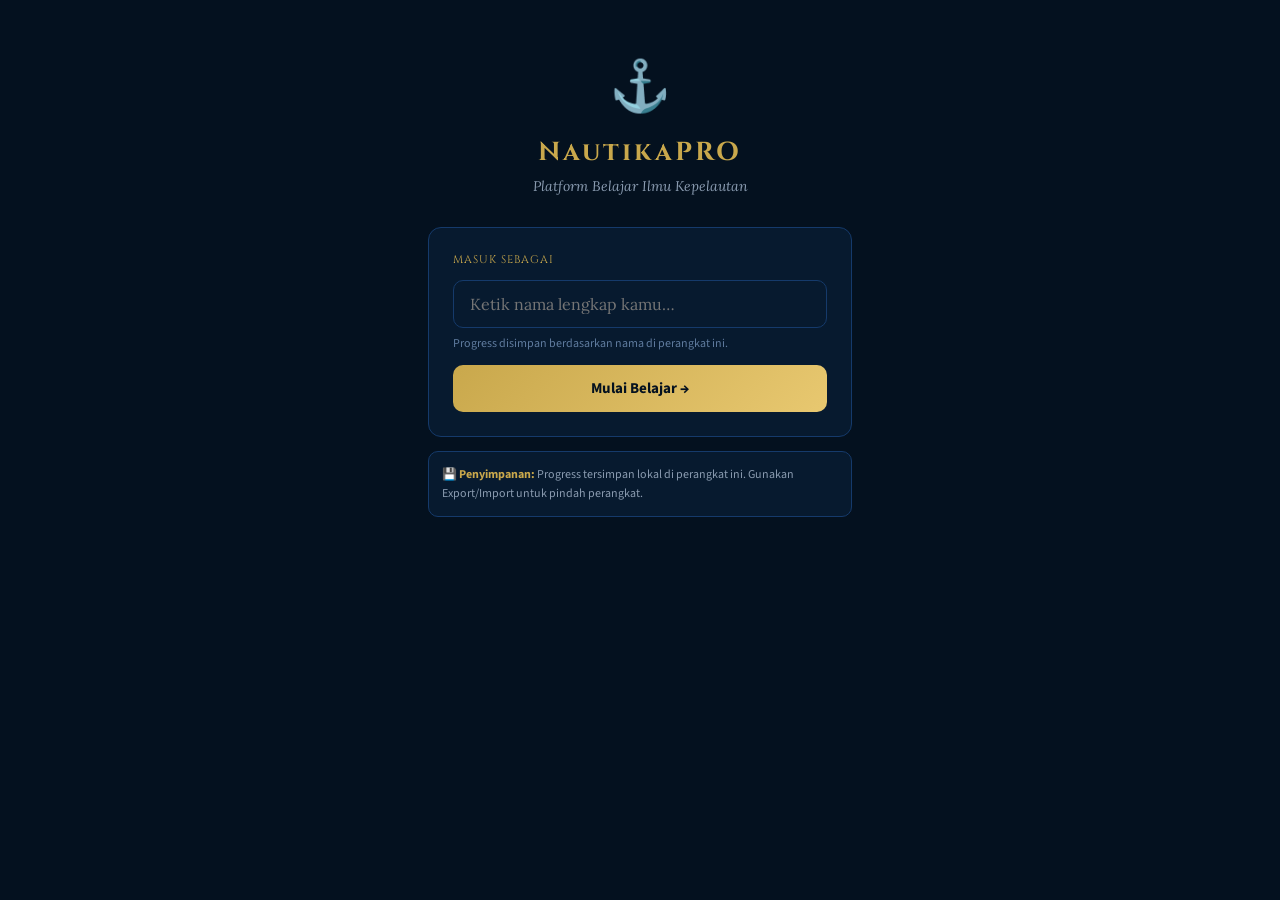
<file: MARPOL.html>
<!DOCTYPE html>
<html lang="id">
<head>
<meta charset="UTF-8"/>
<meta name="viewport" content="width=device-width,initial-scale=1.0"/>
<title>NautikaPRO — MARPOL 73/78</title>
<link href="https://fonts.googleapis.com/css2?family=Cinzel:wght@400;600;700;900&family=Lora:ital,wght@0,400;0,600;1,400&family=Source+Sans+3:wght@300;400;600;700&display=swap" rel="stylesheet"/>
<style>
:root{--bg:#04111f;--bg2:#071a2f;--bg3:#0a2241;--bdr:#153a6b;--bdr2:#1e4d85;--gold:#c9a84c;--gold2:#e8c870;--txt:#d8cfbe;--mut:#5f7b9e;--mut2:#8a9bb0;--grn:#22c55e;--red:#ef4444;--blu:#3b82f6;--org:#f97316;--pur:#a855f7;--tel:#14b8a6;}
*,*::before,*::after{box-sizing:border-box;margin:0;padding:0;}
html{scroll-behavior:smooth;}
body{background:var(--bg);color:var(--txt);font-family:'Source Sans 3',sans-serif;min-height:100vh;overflow-x:hidden;}
::-webkit-scrollbar{width:6px;}::-webkit-scrollbar-track{background:var(--bg);}::-webkit-scrollbar-thumb{background:var(--bdr2);border-radius:3px;}
.cf{font-family:'Cinzel',serif;}.lf{font-family:'Lora',serif;}.hi{display:none!important;}
.screen{display:none;min-height:100vh;}.screen.on{display:block;animation:fi .3s ease;}
@keyframes fi{from{opacity:0;transform:translateY(8px);}to{opacity:1;transform:translateY(0);}}
.nav{background:var(--bg2);border-bottom:1px solid var(--bdr);padding:13px 18px;display:flex;align-items:center;gap:12px;position:sticky;top:0;z-index:100;}
.w{max-width:700px;margin:0 auto;padding:22px 16px;}
.c{background:var(--bg2);border:1px solid var(--bdr);border-radius:13px;transition:all .2s;}
.b{display:block;width:100%;padding:13px 18px;border:none;border-radius:10px;font-family:'Source Sans 3',sans-serif;font-size:15px;font-weight:700;cursor:pointer;text-align:center;transition:all .2s;}
.bg{background:linear-gradient(135deg,var(--gold),var(--gold2));color:#04111f;}.bg:hover{transform:translateY(-1px);box-shadow:0 5px 20px rgba(201,168,76,.3);}
.bg:disabled{opacity:.45;cursor:not-allowed;transform:none;box-shadow:none;}
.bo{background:transparent;color:var(--gold);border:1px solid var(--gold);}.bo:hover{background:rgba(201,168,76,.08);}
.bgh{background:transparent;color:var(--mut2);border:1px solid var(--bdr2);}.bgh:hover{background:var(--bg3);color:var(--txt);}
.bs{display:flex;flex-direction:column;gap:10px;}
.bb{background:transparent;color:var(--gold);border:1px solid var(--bdr2);padding:7px 15px;font-size:13px;border-radius:8px;cursor:pointer;font-family:'Source Sans 3',sans-serif;font-weight:600;transition:all .2s;}.bb:hover{border-color:var(--gold);}
.qp{height:4px;background:var(--bdr);}.qpf{height:100%;transition:width .4s;}
.ob{width:100%;background:var(--bg2);border:1px solid var(--bdr);border-radius:11px;padding:13px 16px;text-align:left;cursor:pointer;color:var(--txt);font-size:14px;line-height:1.5;font-family:'Source Sans 3',sans-serif;transition:all .15s;display:flex;align-items:flex-start;gap:11px;margin-bottom:9px;}
.ob:hover:not(:disabled){background:var(--bg3);border-color:var(--bdr2);transform:translateX(3px);}.ob:disabled{cursor:default;transform:none;}
.ob.ok{background:#0a2d1a;border-color:var(--grn);color:var(--grn);}
.ob.ng{background:#2d0a0a;border-color:var(--red);color:var(--red);}
.ob.dm{background:var(--bg2);border-color:var(--bdr);color:var(--mut);}
.ol{flex-shrink:0;width:24px;height:24px;border-radius:50%;background:var(--bdr);display:flex;align-items:center;justify-content:center;font-size:11px;color:#fff;font-weight:700;margin-top:1px;}
.ob.ok .ol{background:var(--grn);}.ob.ng .ol{background:var(--red);}
.exp{margin:0 0 14px;padding:14px 16px;border-radius:10px;font-family:'Lora',serif;font-size:14px;line-height:1.65;}
.exp.ek{background:#061f10;border:1px solid rgba(34,197,94,.3);color:#a7f3c0;}
.exp.en{background:#1f0606;border:1px solid rgba(239,68,68,.3);color:#fca5a5;}
.mb{font-size:15px;line-height:1.85;color:var(--txt);}
.mb p{margin-bottom:13px;}
.mb h3{font-family:'Cinzel',serif;font-size:13px;color:var(--gold);letter-spacing:.8px;margin:18px 0 9px;border-bottom:1px solid var(--bdr);padding-bottom:5px;}
.mb strong u{color:var(--gold2);text-decoration-color:var(--gold);text-underline-offset:3px;font-weight:700;}
.mb .kb{background:var(--bg3);border-left:3px solid var(--gold);border-radius:0 8px 8px 0;padding:11px 15px;margin:13px 0;font-size:14px;line-height:1.6;}
.mb ul{padding-left:17px;margin-bottom:13px;}.mb li{margin-bottom:5px;line-height:1.6;}
.rr{display:inline-block;background:rgba(201,168,76,.15);color:var(--gold);border:1px solid rgba(201,168,76,.3);border-radius:6px;padding:1px 7px;font-size:12px;font-family:'Cinzel',serif;font-weight:600;margin-right:4px;}
.ebox{background:var(--bg2);border:1px solid var(--bdr);border-radius:13px;padding:4px;margin-bottom:14px;transition:border-color .2s;}.ebox:focus-within{border-color:var(--gold);}
.eta{width:100%;min-height:210px;background:transparent;border:none;outline:none;color:var(--txt);font-size:15px;line-height:1.75;padding:18px;resize:vertical;font-family:'Lora',serif;}
.sg{display:grid;grid-template-columns:repeat(2,1fr);gap:11px;}
.sc{padding:16px;text-align:center;cursor:pointer;position:relative;transition:all .2s;border-radius:13px;background:var(--bg2);border:1px solid var(--bdr);touch-action:manipulation;}
.sc:not(.cs):hover{background:var(--bg3);transform:translateY(-2px);border-color:var(--bdr2);}
.sc.cs{opacity:.5;cursor:default;}
.go{position:fixed;inset:0;background:rgba(4,17,31,.92);display:none;align-items:center;justify-content:center;z-index:999;flex-direction:column;gap:18px;}
.go.on{display:flex;}
.sp{width:54px;height:54px;border:3px solid var(--bdr2);border-top-color:var(--gold);border-radius:50%;animation:spin 1s linear infinite;}
@keyframes spin{to{transform:rotate(360deg);}}
.ni{width:100%;background:var(--bg2);border:1px solid var(--bdr);border-radius:10px;padding:13px 16px;color:var(--txt);font-size:16px;font-family:'Lora',serif;outline:none;transition:border-color .2s;}.ni:focus{border-color:var(--gold);}
.pp{background:var(--bg2);border:1px solid var(--bdr2);border-radius:10px;padding:9px 14px;cursor:pointer;transition:all .2s;display:flex;align-items:center;gap:10px;margin-bottom:8px;}.pp:hover{background:var(--bg3);border-color:var(--gold);}
.ri{display:flex;align-items:flex-start;gap:9px;padding:9px 0;border-bottom:1px solid var(--bdr);}.ri:last-child{border-bottom:none;}
.rd{width:22px;height:22px;border-radius:50%;display:flex;align-items:center;justify-content:center;font-size:11px;flex-shrink:0;font-weight:700;margin-top:2px;}
.rd.rk{background:#0a2d1a;border:1px solid var(--grn);color:var(--grn);}
.rd.rn{background:#2d0a0a;border:1px solid var(--red);color:var(--red);}
@media(max-width:480px){.sg{grid-template-columns:1fr 1fr;}}
</style>
</head>
<body>

<div class="go" id="gOverlay">
  <div class="sp"></div>
  <div style="font-family:'Cinzel',serif;color:var(--gold);font-size:13px;letter-spacing:2px;">AI SEDANG MENILAI…</div>
</div>

<!-- SCREEN: NAME -->
<div class="screen on" id="sc-name">
  <div style="max-width:460px;margin:0 auto;padding:52px 18px;">
    <div style="text-align:center;margin-bottom:32px;">
      <div style="font-size:50px;margin-bottom:12px;">⚓</div>
      <h1 class="cf" style="font-size:26px;color:var(--gold);letter-spacing:3px;margin-bottom:7px;">NautikaPRO</h1>
      <p class="lf" style="font-style:italic;color:var(--mut2);font-size:14px;">Platform Belajar Ilmu Kepelautan</p>
    </div>
    <div class="c" style="padding:24px;margin-bottom:14px;">
      <div class="cf" style="font-size:11px;color:var(--gold);letter-spacing:1px;margin-bottom:13px;">MASUK SEBAGAI</div>
      <input class="ni" id="nameInp" type="text" placeholder="Ketik nama lengkap kamu…" maxlength="60" autocomplete="off"/>
      <div style="font-size:12px;color:var(--mut);margin-top:7px;">Progress disimpan berdasarkan nama di perangkat ini.</div>
      <button class="b bg" style="margin-top:13px;" onclick="doLogin()">Mulai Belajar →</button>
    </div>
    <div id="savedList"></div>
    <div style="background:var(--bg2);border:1px solid var(--bdr);border-radius:10px;padding:13px;font-size:12px;color:var(--mut2);line-height:1.6;margin-top:12px;">
      💾 <strong style="color:var(--gold)">Penyimpanan:</strong> Progress tersimpan lokal di perangkat ini. Gunakan Export/Import untuk pindah perangkat.
    </div>
  </div>
</div>

<!-- SCREEN: SUBJECTS -->
<div class="screen" id="sc-subj">
  <div style="background:linear-gradient(180deg,#071e3d,#04111f);padding:38px 22px 30px;text-align:center;border-bottom:1px solid var(--bdr);">
    <div style="font-size:34px;margin-bottom:10px;">⚓</div>
    <h1 class="cf" style="font-size:20px;color:var(--gold);letter-spacing:3px;margin-bottom:6px;">NautikaPRO</h1>
    <p style="font-size:14px;color:var(--mut2);" id="greeting"></p>
    <div style="font-size:12px;color:var(--mut);margin-top:3px;">Pilih mata kuliah yang ingin kamu pelajari</div>
  </div>
  <div class="w">
    <div class="sg" id="subjGrid"></div>
    <div style="display:flex;gap:8px;margin-top:14px;flex-wrap:wrap;">
      <button class="b bgh" style="padding:8px 13px;font-size:12px;" onclick="doExport()">📤 Export Progress</button>
      <button class="b bgh" style="padding:8px 13px;font-size:12px;" onclick="toggleImport()">📥 Import Progress</button>
      <button class="b bgh" style="padding:8px 13px;font-size:12px;" onclick="switchUser()">👤 Ganti User</button>
    </div>
    <div id="importBox" class="hi" style="margin-top:10px;">
      <textarea id="importTxt" style="width:100%;background:var(--bg2);border:1px solid var(--bdr);border-radius:8px;color:var(--txt);padding:10px;font-size:13px;height:68px;outline:none;" placeholder="Paste kode export progress di sini…"></textarea>
      <button class="b bo" style="margin-top:8px;padding:10px;" onclick="doImport()">Import</button>
    </div>
  </div>
</div>

<!-- SCREEN: MARPOL HOME -->
<div class="screen" id="sc-marpol">
  <div class="nav">
    <button class="bb" onclick="goSubj()">← Mata Kuliah</button>
    <div style="flex:1;"><div class="cf" style="font-size:12px;color:var(--org);">MARPOL 73/78</div><div style="font-size:13px;">Pencegahan Pencemaran dari Kapal</div></div>
  </div>
  <div class="w">
    <div style="text-align:center;padding:14px 0 10px;">
      <div style="font-size:12px;color:var(--mut2);">Progress keseluruhan</div>
      <div style="max-width:360px;margin:9px auto;height:5px;background:var(--bdr);border-radius:3px;overflow:hidden;"><div style="height:100%;background:linear-gradient(90deg,var(--gold),var(--gold2));border-radius:3px;transition:width .6s;" id="mainBar"></div></div>
      <div style="font-size:12px;color:var(--mut);" id="mainPct"></div>
    </div>
    <div style="background:var(--bg2);border:1px solid var(--bdr);border-radius:10px;padding:12px 15px;font-size:13px;color:var(--mut2);margin-bottom:15px;">
      🎯 <strong style="color:var(--gold)">Alur:</strong> Baca materi → Kerjakan PG (≥70%) → Semua topik lulus → Kerjakan Esai → Annex berikutnya terbuka
    </div>
    <div id="secList"></div>
  </div>
</div>

<!-- SCREEN: SECTION DETAIL -->
<div class="screen" id="sc-sec">
  <div class="nav">
    <button class="bb" onclick="goMarpol()">← Daftar Annex</button>
    <div style="flex:1;"><div class="cf" style="font-size:12px;" id="secLbl"></div><div style="font-size:13px;" id="secSub"></div></div>
    <div style="font-size:22px;" id="secIco"></div>
  </div>
  <div class="w">
    <div class="c" style="padding:18px;margin-bottom:16px;"><p style="font-size:15px;line-height:1.75;" id="secDesc"></p></div>
    <div class="cf" style="font-size:11px;color:var(--gold);letter-spacing:1px;margin-bottom:11px;">TOPIK-TOPIK DALAM ANNEX INI</div>
    <div id="ruleCards"></div>
    <div id="essayZone" style="margin-top:16px;"></div>
  </div>
</div>

<!-- SCREEN: MATERIAL -->
<div class="screen" id="sc-mat">
  <div class="nav">
    <button class="bb" onclick="backSec()">← Daftar Topik</button>
    <div style="flex:1;"><div class="cf" style="font-size:12px;" id="matLbl"></div><div style="font-size:13px;" id="matSub"></div></div>
  </div>
  <div class="w">
    <div class="c" style="padding:24px;margin-bottom:14px;">
      <div class="cf" style="font-size:11px;color:var(--mut);letter-spacing:1px;margin-bottom:5px;">MATERI PEMBELAJARAN</div>
      <h2 class="cf" style="font-size:17px;margin-bottom:16px;" id="matTitle"></h2>
      <div class="mb" id="matBody"></div>
    </div>
    <div class="c" style="padding:15px;margin-bottom:15px;border-color:rgba(201,168,76,.3);">
      <div class="cf" style="font-size:11px;color:var(--gold);margin-bottom:8px;">📌 POIN PENTING — Baca sebelum mengerjakan soal</div>
      <div style="font-size:13px;line-height:1.7;" id="matKP"></div>
    </div>
    <button class="b bg" onclick="startRuleQuiz()">Mulai Pilihan Ganda →</button>
  </div>
</div>

<!-- SCREEN: MC QUIZ -->
<div class="screen" id="sc-mc">
  <div class="nav">
    <button class="bb" onclick="exitSec()">← Keluar</button>
    <div style="flex:1;"><div class="cf" style="font-size:12px;" id="mcLbl"></div></div>
    <div class="cf" style="font-size:14px;color:var(--gold);" id="mcCtr"></div>
  </div>
  <div class="qp"><div class="qpf" id="mcBar"></div></div>
  <div class="w">
    <div class="c" style="padding:22px;margin-bottom:14px;">
      <div class="cf" style="font-size:11px;color:var(--mut2);margin-bottom:9px;letter-spacing:1px;" id="mcNum"></div>
      <div class="lf" style="font-size:17px;line-height:1.75;" id="mcQ"></div>
    </div>
    <div id="mcOpts"></div>
    <div id="mcExp" class="hi"></div>
    <button class="b bg hi" id="mcNext" onclick="nextMC()"></button>
  </div>
</div>

<!-- SCREEN: MC RESULTS -->
<div class="screen" id="sc-res">
  <div class="nav">
    <button class="bb" onclick="exitSec()">← Bagian</button>
    <div class="cf" style="font-size:13px;color:var(--gold);">Hasil Pilihan Ganda</div>
  </div>
  <div class="w">
    <div class="c" style="padding:28px;text-align:center;margin-bottom:15px;" id="resCard">
      <div style="font-size:62px;margin-bottom:8px;" id="resEmo"></div>
      <div class="cf" style="font-size:50px;font-weight:900;" id="resScore"></div>
      <div class="lf" style="font-size:17px;font-style:italic;margin-top:5px;" id="resLbl"></div>
      <div style="font-size:14px;color:var(--mut2);margin-top:8px;" id="resDet"></div>
    </div>
    <div class="c" style="padding:16px;margin-bottom:15px;">
      <div class="cf" style="font-size:11px;color:var(--gold);margin-bottom:11px;">REKAP JAWABAN</div>
      <div id="recapList"></div>
    </div>
    <div class="bs" id="resActs"></div>
  </div>
</div>

<!-- SCREEN: ESSAY -->
<div class="screen" id="sc-ess">
  <div class="nav">
    <button class="bb" onclick="exitSec()">← Keluar</button>
    <div style="flex:1;"><div class="cf" style="font-size:12px;color:var(--gold);" id="essLbl"></div></div>
    <div class="cf" style="font-size:14px;color:var(--gold);" id="essCtr"></div>
  </div>
  <div class="qp"><div class="qpf" style="background:var(--gold);" id="essBar"></div></div>
  <div class="w" id="essWrite">
    <div class="c" style="padding:22px;margin-bottom:13px;">
      <div class="cf" style="font-size:11px;color:var(--mut2);margin-bottom:9px;letter-spacing:1px;" id="essNum"></div>
      <div class="lf" style="font-size:16px;line-height:1.75;" id="essQ"></div>
    </div>
    <div class="ebox">
      <textarea class="eta" id="essTa" placeholder="Tulis jawabanmu di sini…&#10;&#10;Jelaskan dengan kata-katamu sendiri. Yang penting konsep dan pemahamannya benar."></textarea>
      <div style="display:flex;justify-content:space-between;padding:8px 15px;border-top:1px solid var(--bdr);">
        <div style="font-size:12px;color:var(--mut);" id="essChr">0 karakter</div>
        <div style="font-size:12px;color:var(--mut2);">Target: 150–400 kata</div>
      </div>
    </div>
    <div style="font-size:12px;color:var(--mut2);margin-bottom:13px;">💡 <strong style="color:var(--gold)">Tips:</strong> Sebutkan poin kunci dengan jelas. AI menilai pemahaman konsep, bukan hafalan kata per kata.</div>
    <div class="hi" id="essErr" style="background:#2d0a0a;border:1px solid rgba(239,68,68,.4);border-radius:10px;padding:13px;margin-bottom:13px;font-size:14px;color:#fca5a5;"></div>
    <button class="b bg" id="essBtn" onclick="submitEssay()" disabled>Kirim Jawaban →</button>
  </div>
  <div class="w hi" id="essFB">
    <div class="c" style="padding:22px;margin-bottom:13px;" id="fbCard">
      <div style="display:flex;justify-content:space-between;align-items:flex-start;margin-bottom:13px;">
        <div style="font-size:32px;" id="fbEmo"></div>
        <div style="text-align:right;"><div class="cf" style="font-size:38px;font-weight:900;" id="fbScore"></div><div style="font-size:13px;color:var(--mut2);">/10 — <span id="fbPass"></span></div></div>
      </div>
      <p class="lf" style="font-size:15px;line-height:1.7;font-style:italic;margin-bottom:13px;" id="fbSum"></p>
      <div style="display:grid;grid-template-columns:1fr 1fr;gap:10px;">
        <div style="padding:11px;border-radius:10px;background:#061f10;border:1px solid rgba(34,197,94,.2);">
          <div style="font-size:11px;font-weight:700;color:var(--grn);text-transform:uppercase;margin-bottom:6px;">✅ Sudah Benar</div>
          <div style="font-size:13px;" id="fbStr"></div>
        </div>
        <div style="padding:11px;border-radius:10px;background:#1f140a;border:1px solid rgba(201,168,76,.2);">
          <div style="font-size:11px;font-weight:700;color:var(--gold);text-transform:uppercase;margin-bottom:6px;">📌 Perlu Ditambah</div>
          <div style="font-size:13px;" id="fbImp"></div>
        </div>
      </div>
    </div>
    <div class="c" style="padding:14px;margin-bottom:13px;">
      <div class="cf" style="font-size:11px;color:var(--gold);margin-bottom:9px;">POIN-POIN KUNCI</div>
      <div id="fbKP"></div>
    </div>
    <div class="c" style="padding:13px;margin-bottom:13px;">
      <div class="cf" style="font-size:11px;color:var(--mut);margin-bottom:7px;">JAWABAN KAMU</div>
      <div class="lf" style="font-size:13px;color:var(--mut2);line-height:1.65;font-style:italic;" id="fbAns"></div>
    </div>
    <button class="b bg" id="essNxt" onclick="nextEssay()"></button>
  </div>
</div>

<!-- SCREEN: COMPLETE -->
<div class="screen" id="sc-done">
  <div class="w" style="padding-top:38px;">
    <div style="text-align:center;margin-bottom:22px;">
      <div style="font-size:70px;margin-bottom:13px;">🏆</div>
      <h2 class="cf" style="color:var(--gold);font-size:22px;margin-bottom:7px;" id="doneTitle"></h2>
      <p class="lf" style="color:var(--mut2);font-style:italic;" id="doneSub"></p>
    </div>
    <div style="display:grid;grid-template-columns:1fr 1fr;gap:11px;margin-bottom:19px;">
      <div class="c" style="padding:18px;text-align:center;"><div class="cf" style="font-size:28px;color:var(--grn);" id="doneMC"></div><div style="font-size:12px;color:var(--mut2);margin-top:4px;">Skor PG Rata-rata</div></div>
      <div class="c" style="padding:18px;text-align:center;"><div class="cf" style="font-size:28px;color:var(--gold);" id="doneEss"></div><div style="font-size:12px;color:var(--mut2);margin-top:4px;">Rata-rata Esai</div></div>
    </div>
    <div id="doneUnlock"></div>
    <div class="bs" id="doneActs"></div>
  </div>
</div>

<script>
// ============================================================
// SUBJECTS
// ============================================================
const SUBJS=[
  {id:"colreg",n:"COLREG",ico:"⚓",d:"Peraturan Pencegahan Tubrukan di Laut 1972",on:true,col:"#3b82f6",href:"COLREG.html"},
  {id:"marpol",n:"MARPOL",ico:"🌊",d:"Pencemaran dari Kapal",on:true,col:"#f97316",href:null},
  {id:"solas",n:"SOLAS",ico:"🛟",d:"Keselamatan Jiwa di Laut",on:false,col:"#a855f7"},
  {id:"iala",n:"IALA BUOY",ico:"🔴",d:"Sistem Pelampung IALA",on:true,col:"#14b8a6",href:"IALA.html"},
  {id:"stcw",n:"STCW",ico:"📜",d:"Standar Pelatihan Pelaut",on:false},
  {id:"unclos",n:"UNCLOS",ico:"🗺️",d:"Hukum Laut Internasional",on:false},
  {id:"nav",n:"Navigation",ico:"🧭",d:"Plotting, Kompas & Navigasi Peta",on:false},
  {id:"stability",n:"Ship Stability",ico:"⚖️",d:"Stabilitas & Trim Kapal",on:true,col:"#22c55e",href:"STABILITY.html"},
  {id:"cargo",n:"Cargo Handling",ico:"📦",d:"Penanganan & Penyimpanan Muatan",on:false},
  {id:"smcp",n:"SMCP",ico:"📡",d:"Frase Komunikasi Maritim Standar",on:false},
  {id:"shipconst",n:"Ship Construction",ico:"🔧",d:"Konstruksi & Pengetahuan Kapal",on:false},
  {id:"meteor",n:"Meteorologi",ico:"🌤️",d:"Meteorologi & Oseanografi",on:false},
  {id:"english",n:"Maritime English",ico:"🇬🇧",d:"Bahasa Inggris Maritim",on:false},
  {id:"isyarat",n:"Isyarat Visual",ico:"🚩",d:"Isyarat Bendera & Visual",on:false},
  {id:"ism",n:"ISM Code",ico:"📋",d:"International Safety Management",on:false},
  {id:"shipmgmt",n:"Ship Management",ico:"🏢",d:"Manajemen Kapal",on:false},
];

// ============================================================
// MARPOL SECTIONS DATA
// ============================================================
const SECS=[
// ---- ANNEX I ----
{id:"ANX1",title:"Annex I",full:"Pencemaran Minyak",rules:"Reg 1–43",ico:"🛢️",col:"#f97316",
 desc:"Annex I mengatur pencegahan pencemaran oleh minyak dari kapal. Mencakup persyaratan konstruksi, peralatan pemisah minyak (OWS), Oil Record Book, pembuangan minyak di laut, serta persyaratan khusus kapal tanker.",
 ruleList:[
  {num:1,title:"Definisi & Lingkup Annex I",
   mat:`<h3>📍 Definisi Utama Annex I</h3>
<p><span class="rr">Reg 1(1)</span> <strong><u>Oil (Minyak)</u></strong>: petroleum dalam segala bentuk, termasuk minyak mentah (crude oil), bahan bakar minyak (fuel oil), sludge, oil refuse, dan produk olahan. Mencakup semua jenis minyak — tidak terbatas pada minyak mentah.</p>
<p><span class="rr">Reg 1(2)</span> <strong><u>Oily Mixture (Campuran Berminyak)</u></strong>: campuran yang mengandung <strong><u>minyak dalam kadar berapapun</u></strong>. Air got (bilge water) yang tercampur minyak adalah oily mixture.</p>
<p><span class="rr">Reg 1(6)</span> <strong><u>Oil Tanker</u></strong>: kapal yang dibangun atau diadaptasi terutama untuk mengangkut minyak dalam bentuk curah (bulk) di ruang-ruang kargo.</p>
<h3>📍 New Ship vs Existing Ship</h3>
<p><span class="rr">Reg 1(8)</span> <strong><u>New Ship</u></strong>: kapal yang lunas (keel) diletakkan pada atau setelah <strong><u>31 Januari 1977</u></strong>. Existing ship adalah kapal yang bukan new ship. Perbedaan ini penting karena persyaratan teknis berbeda.</p>
<div class="kb">💡 <strong>Perlu diingat:</strong> Sebagian besar kapal saat ini sudah masuk kategori "new ship" karena sudah lebih dari 40 tahun sejak 1977. Tapi perbedaan ini masih relevan untuk memahami persyaratan transisi.</div>
<h3>📍 Penerapan Annex I</h3>
<p><span class="rr">Reg 2</span> Annex I berlaku untuk <strong><u>semua kapal</u></strong> kecuali kapal perang dan kapal negara yang tidak digunakan untuk tujuan komersial. Namun, setiap negara anggota wajib memastikan kapal tersebut beroperasi sesuai Annex I sejauh praktis dan wajar.</p>
<p><span class="rr">Reg 3</span> <strong><u>Pengecualian (Exceptions)</u></strong>: pembuangan minyak atau oily mixture diperbolehkan jika diperlukan untuk:</p>
<ul>
<li>Keselamatan kapal atau jiwa manusia di laut</li>
<li>Kerusakan pada kapal atau perlengkapannya (asalkan semua tindakan pencegahan yang wajar sudah diambil)</li>
<li>Memerangi pencemaran spesifik untuk melindungi lingkungan laut</li>
</ul>`,
   kp:`<ul><li><strong>Oil</strong> = petroleum dalam segala bentuk (crude, fuel oil, sludge, refined products)</li><li><strong>Oily mixture</strong> = campuran yang mengandung minyak dalam kadar berapapun</li><li><strong>New ship</strong>: keel diletakkan pada/setelah <strong>31 Januari 1977</strong></li><li>Annex I berlaku untuk <strong>semua kapal</strong> (kecuali kapal perang non-komersial)</li><li>Pengecualian hanya untuk <strong>keselamatan jiwa/kapal</strong> atau memerangi pencemaran</li></ul>`,
   mc:[
    {q:"Menurut MARPOL Annex I, 'oil' (minyak) mencakup…",o:["Hanya minyak mentah (crude oil) dalam tangki kargo","Petroleum dalam segala bentuk termasuk crude oil, fuel oil, sludge, dan produk olahan","Hanya bahan bakar kapal (marine fuel)","Hanya minyak yang sudah terkontaminasi air laut"],a:1,e:"Reg 1(1): Oil mencakup petroleum dalam segala bentuk — crude oil, fuel oil, sludge, oil refuse, dan refined products. Definisi ini sangat luas dan mencakup semua turunan petroleum."},
    {q:"'Oily mixture' dalam konteks MARPOL Annex I adalah…",o:["Campuran minyak dan air yang kadar minyaknya melebihi 15 ppm","Campuran yang mengandung minyak dalam kadar berapapun","Hanya air got (bilge water) dari ruang mesin","Campuran bahan bakar dengan pelumas mesin"],a:1,e:"Reg 1(2): Oily mixture adalah campuran yang mengandung minyak dalam kadar berapapun — bukan hanya yang melebihi 15 ppm. Namun batas 15 ppm berlaku untuk persyaratan pembuangan."},
    {q:"'New ship' menurut MARPOL Annex I adalah kapal yang…",o:["Dibangun setelah tahun 1980","Lunas (keel) diletakkan pada atau setelah 31 Januari 1977","Berusia kurang dari 25 tahun","Memiliki sertifikat IOPP yang diterbitkan setelah 1990"],a:1,e:"Reg 1(8): New ship adalah kapal yang keelnya diletakkan pada atau setelah 31 Januari 1977. Ini adalah tanggal berlakunya MARPOL Annex I pertama kali."},
    {q:"MARPOL Annex I berlaku untuk kapal perang?",o:["Ya, semua kapal termasuk kapal perang wajib mematuhi Annex I sepenuhnya","Tidak, kapal perang sepenuhnya dikecualikan tanpa syarat","Tidak untuk kapal perang non-komersial, tapi negara anggota wajib memastikan kepatuhannya sejauh wajar dan praktis","Ya, tapi hanya di perairan negara lain"],a:2,e:"Reg 2: Annex I tidak berlaku untuk kapal perang dan kapal negara non-komersial. Namun negara anggota wajib memastikan kapal tersebut beroperasi sejauh wajar sesuai Annex I."},
    {q:"Pembuangan minyak ke laut masih diperbolehkan oleh MARPOL dalam kondisi…",o:["Tidak pernah diperbolehkan dalam kondisi apapun","Jika diperlukan untuk keselamatan kapal atau jiwa di laut setelah semua tindakan pencegahan wajar dilakukan","Jika kapal sedang dalam perjalanan jauh dari daratan","Jika kapal sudah memasang OWS yang berfungsi baik"],a:1,e:"Reg 3: Pengecualian diperbolehkan untuk keselamatan kapal/jiwa, kerusakan kapal (setelah tindakan pencegahan wajar), atau memerangi insiden pencemaran. Bukan izin umum membuang minyak."},
    {q:"Kapal tanker menurut definisi MARPOL Annex I adalah…",o:["Semua kapal berukuran besar yang berlayar di laut lepas","Kapal yang dibangun atau diadaptasi terutama untuk mengangkut minyak dalam bentuk curah di ruang kargo","Kapal yang mengangkut bahan kimia berbahaya","Kapal berbendera negara penghasil minyak"],a:1,e:"Reg 1(6): Oil tanker adalah kapal yang dibangun atau diadaptasi terutama (primarily) untuk mengangkut minyak dalam bulk di cargo spaces. Kapal pengangkut BBM dalam drum tidak termasuk."},
    {q:"Sludge dalam konteks MARPOL Annex I adalah…",o:["Air got yang berasal dari ruang mesin","Residu minyak yang dihasilkan dari pemurnian bahan bakar atau pelumas","Campuran air laut dengan crude oil","Limbah domestik dari dapur kapal"],a:1,e:"Sludge adalah residu minyak (oil residue) yang dihasilkan dari proses pemisahan bahan bakar/pelumas, separator, dan filter. Sludge masuk kategori 'oil' dalam Annex I dan harus dikelola khusus."},
    {q:"Mengapa tanggal '31 Januari 1977' penting dalam MARPOL Annex I?",o:["Tanggal ratifikasi MARPOL oleh Indonesia","Tanggal pembatas antara 'new ship' dan 'existing ship' yang menentukan persyaratan konstruksi berbeda","Tanggal berlakunya kewajiban Oil Record Book","Tanggal pertama IOPP Certificate diterbitkan"],a:1,e:"31 Januari 1977 adalah tanggal berlakunya MARPOL Annex I (original Protocol 1978). New ship (keel diletakkan ≥ tanggal ini) harus memenuhi persyaratan konstruksi yang lebih ketat dibanding existing ships."},
    {q:"Air got (bilge water) dari kamar mesin yang mengandung sedikit minyak pelumas termasuk kategori apa dalam MARPOL?",o:["Bukan oily mixture karena kadar minyaknya sangat kecil","Oily mixture yang harus diproses melalui OWS sebelum dibuang","Air limbah biasa yang boleh dibuang bebas","Sewage yang diatur oleh Annex IV"],a:1,e:"Air got dari kamar mesin hampir selalu mengandung sejumlah minyak, sehingga termasuk 'oily mixture' menurut Reg 1(2). Harus diproses melalui OWS (Oily Water Separator) — tidak boleh langsung dibuang ke laut."},
   ]},
  {num:2,title:"Peralatan OWS & Persyaratan Ruang Mesin",
   mat:`<h3>📍 Oil Filtering Equipment (OWS)</h3>
<p><span class="rr">Reg 14</span> Setiap kapal <strong><u>400 GT ke atas</u></strong> wajib dilengkapi <strong><u>Oil Filtering Equipment</u></strong> yang memastikan kandungan minyak dalam air yang dibuang <strong><u>tidak melebihi 15 ppm (parts per million)</u></strong>. Peralatan ini dikenal sebagai OWS (Oily Water Separator) atau bilge separator.</p>
<div class="kb">📏 <strong>15 ppm Rule:</strong> 15 bagian minyak per 1.000.000 bagian air = 0,0015%. Ini adalah batas internasional untuk pembuangan oily mixture dari ruang mesin. Air yang terlihat jernih bisa saja masih mengandung lebih dari 15 ppm!</div>
<h3>📍 Oil Discharge Monitor (ODM)</h3>
<p>Kapal 400 GT ke atas juga wajib memiliki <strong><u>ODM (Oil Discharge Monitor)</u></strong> atau Oil Content Meter (OCM) — alat yang <strong><u>secara otomatis mendeteksi kadar minyak</u></strong> dalam air yang akan dibuang. ODM akan <strong><u>membunyikan alarm dan menghentikan pembuangan</u></strong> jika kadar minyak melebihi 15 ppm.</p>
<h3>📍 ODMCS untuk Tanker</h3>
<p><span class="rr">Reg 31</span> Kapal tanker minyak <strong><u>150 GT ke atas</u></strong> wajib memiliki <strong><u>ODMCS (Oil Discharge Monitoring and Control System)</u></strong> — sistem yang memantau dan mengendalikan pembuangan dari area kargo (cargo area). ODMCS lebih canggih dari ODM biasa.</p>
<h3>📍 Sludge Tank</h3>
<p><span class="rr">Reg 12</span> Setiap kapal <strong><u>400 GT ke atas</u></strong> wajib memiliki <strong><u>sludge tank (tangki lumpur)</u></strong> berkapasitas yang cukup untuk menampung residu minyak (sludge) selama operasi normal. Sludge tidak boleh dibuang ke laut — harus diserahkan ke fasilitas penerimaan darat.</p>
<h3>📍 Persyaratan Pembuangan dari Ruang Mesin (Reg 15)</h3>
<p><strong>Di luar kawasan khusus (Outside Special Areas):</strong></p>
<ul>
<li>Kapal <strong><u>sedang berlayar</u></strong> (underway/en route)</li>
<li>Kadar minyak dalam pembuangan: <strong><u>≤ 15 ppm</u></strong></li>
<li>OWS dan ODM dalam kondisi <strong><u>aktif dan berfungsi baik</u></strong></li>
<li>Tidak di dalam <strong><u>50 nautical miles</u></strong> dari daratan terdekat (untuk tanker)</li>
</ul>
<p><strong>Di dalam kawasan khusus (Inside Special Areas):</strong></p>
<ul>
<li>Kapal <strong><u>400 GT ke atas</u></strong>: <strong><u>DILARANG SAMA SEKALI</u></strong> membuang bilge water</li>
<li>Kapal di bawah 400 GT: boleh membuang jika ≤15 ppm dan sejauh praktis</li>
</ul>`,
   kp:`<ul><li><strong>OWS wajib</strong> untuk kapal ≥400 GT</li><li><strong>Batas 15 ppm</strong> untuk semua pembuangan dari ruang mesin</li><li><strong>ODM</strong> otomatis menghentikan pembuangan jika >15 ppm</li><li><strong>ODMCS</strong> wajib untuk tanker ≥150 GT (untuk area kargo)</li><li><strong>Sludge tank</strong> wajib untuk kapal ≥400 GT</li><li>Dalam <strong>Special Areas</strong>: DILARANG membuang bilge water (kapal ≥400 GT)</li></ul>`,
   mc:[
    {q:"Kapal manakah yang WAJIB dilengkapi Oil Filtering Equipment (OWS) menurut MARPOL Annex I?",o:["Semua kapal tanpa terkecuali","Kapal 400 GT ke atas","Hanya kapal tanker minyak","Kapal yang berlayar di kawasan khusus saja"],a:1,e:"Reg 14: OWS wajib untuk kapal 400 GT ke atas. Kapal di bawah 400 GT hanya perlu memastikan air buangan tidak melebihi 15 ppm, tapi tidak diwajibkan memiliki OWS khusus."},
    {q:"Batas maksimum kandungan minyak dalam air buangan dari ruang mesin kapal adalah…",o:["5 ppm","10 ppm","15 ppm","30 ppm"],a:2,e:"15 ppm (parts per million) adalah standar internasional MARPOL untuk pembuangan oily mixture dari machinery space. Angka ini berlaku di luar kawasan khusus. Di dalam special areas, kapal ≥400 GT dilarang sama sekali membuang."},
    {q:"ODM (Oil Discharge Monitor) pada kapal berfungsi untuk…",o:["Mengukur volume total minyak yang diangkut","Secara otomatis mendeteksi kadar minyak dan menghentikan pembuangan jika melebihi 15 ppm","Memisahkan minyak dari air got","Mencatat semua operasi bahan bakar di Oil Record Book"],a:1,e:"ODM/OCM (Oil Content Meter) adalah alat monitoring yang terus memantau kadar minyak dalam discharge. Jika kadar melebihi 15 ppm, ODM secara otomatis membunyikan alarm dan menutup valve pembuangan."},
    {q:"ODMCS (Oil Discharge Monitoring and Control System) wajib dipasang pada…",o:["Semua kapal 400 GT ke atas","Kapal tanker minyak 150 GT ke atas untuk pemantauan area kargo","Kapal penumpang 500 GT ke atas","Kapal ro-ro yang mengangkut kendaraan bermotor"],a:1,e:"Reg 31: ODMCS wajib untuk oil tankers 150 GT ke atas. ODMCS berbeda dengan ODM biasa — ODMCS khusus untuk monitoring pembuangan dari cargo area (tangki kargo), bukan hanya ruang mesin."},
    {q:"Sludge tank di atas kapal diperlukan untuk…",o:["Menyimpan minyak cargo sementara","Menampung residu minyak (sludge) dari proses pemisahan bahan bakar dan pelumas agar tidak langsung dibuang ke laut","Memproses air got menjadi air bersih","Menyimpan bahan bakar cadangan"],a:1,e:"Reg 12: Sludge tank menampung residu minyak dari separator, filter bahan bakar, dan proses pemurnian pelumas. Sludge tidak boleh dibuang ke laut — harus diserahkan ke fasilitas penerimaan (reception facility) di darat."},
    {q:"Di dalam kawasan khusus (special area) MARPOL Annex I, kapal 500 GT boleh membuang bilge water jika…",o:["Kadar minyak di bawah 15 ppm dan OWS berfungsi","Tidak boleh membuang bilge water sama sekali","Kapal sedang berlayar di atas 7 knot","Jarak dari daratan lebih dari 12 nautical miles"],a:1,e:"Di dalam special areas, kapal 400 GT ke atas DILARANG SAMA SEKALI membuang bilge water dari ruang mesin — tidak peduli berapa kadar minyaknya. Harus menggunakan fasilitas penerimaan di pelabuhan."},
    {q:"Persyaratan pembuangan bilge water dari ruang mesin di LUAR kawasan khusus adalah…",o:["Bebas dibuang jika kapal sedang berlabuh jangkar","Kadar ≤15 ppm, kapal underway, OWS aktif","Kadar ≤30 ppm, jarak >50 nm dari pantai","Kadar ≤15 ppm, hanya di malam hari"],a:1,e:"Di luar special areas: kapal harus underway (bergerak), kadar minyak ≤15 ppm, OWS dalam kondisi aktif dan berfungsi. Pembuangan saat kapal berlabuh di pelabuhan tidak diperbolehkan."},
    {q:"Mengapa bilge water dari ruang mesin tidak boleh langsung dibuang ke laut tanpa pengolahan?",o:["Karena bilge water panas dan akan memanaskan laut","Karena bilge water selalu mengandung minyak yang akan mencemari lingkungan laut","Karena bilge water bersifat asam dan korosif","Karena bilge water mengandung bakteri berbahaya"],a:1,e:"Bilge water dari ruang mesin hampir selalu terkontaminasi minyak pelumas, bahan bakar, dan produk minyak lainnya. Jika dibuang langsung, minyak akan mencemari laut, membunuh organisme, dan merusak ekosistem."},
    {q:"Seorang masinis menemukan OWS rusak di tengah perjalanan. Tindakan yang benar menurut MARPOL adalah…",o:["Terus membuang bilge water langsung karena OWS rusak bukan kesalahan awak","Hentikan pembuangan bilge water, tampung di sludge tank/tangki cadangan, catat di ORB, segera perbaiki OWS","Kurangi kecepatan kapal dan buang bilge water secara bertahap","Pindahkan bilge water ke tangki kargo yang kosong"],a:1,e:"Jika OWS rusak, pembuangan bilge water harus dihentikan. Bilge water ditampung di sludge tank atau tangki tersedia. Kerusakan dan tindakan yang diambil harus dicatat di Oil Record Book. OWS harus segera diperbaiki."},
   ]},
  {num:3,title:"Oil Record Book (ORB)",
   mat:`<h3>📍 Oil Record Book (ORB) — Buku Catatan Minyak</h3>
<p><span class="rr">Reg 17</span> Setiap kapal <strong><u>400 GT ke atas</u></strong> wajib memiliki <strong><u>Oil Record Book Part I (Machinery Space Operations)</u></strong>. ORB Part I mencatat semua operasi yang berkaitan dengan minyak di ruang mesin.</p>
<p><span class="rr">Reg 36</span> Setiap kapal tanker minyak <strong><u>150 GT ke atas</u></strong> JUGA wajib memiliki <strong><u>Oil Record Book Part II (Cargo/Ballast Operations)</u></strong>. ORB Part II mencatat operasi kargo dan ballast di area tangki kargo.</p>
<h3>📍 Yang Harus Dicatat di ORB Part I</h3>
<ul>
<li>Ballasting atau pembersihan fuel oil tanks</li>
<li>Pembuangan bilge yang terakumulasi di ruang mesin (melalui OWS)</li>
<li>Pengumpulan, pemindahan, dan pembuangan oil residues (sludge)</li>
<li>Pembuangan atau pemindahan bilge water dari bilge holding tank</li>
<li>Kondisi OWS, ODM jika terjadi kerusakan</li>
<li>Pembuangan yang tidak disengaja atau pembuangan luar biasa lainnya</li>
</ul>
<h3>📍 Yang Harus Dicatat di ORB Part II (Khusus Tanker)</h3>
<ul>
<li>Loading of oil cargo (memuat minyak)</li>
<li>Internal transfer of oil cargo (pemindahan minyak antar tangki)</li>
<li>Ballasting of cargo tanks (pengisian ballast ke tangki kargo)</li>
<li>Cleaning of cargo tanks</li>
<li>Discharge of ballast water (pembuangan ballast)</li>
<li>Discharge of dirty ballast or cleaning water from tankers</li>
</ul>
<div class="kb">⚠️ <strong>Setiap entri ORB harus ditandatangani</strong> oleh perwira yang bertanggung jawab atas operasi tersebut. Setiap halaman ORB harus ditandatangani oleh nakhoda (Master). ORB harus tersedia di atas kapal selama 3 tahun setelah entri terakhir.</div>
<h3>📍 Pemeriksaan ORB oleh Port State Control</h3>
<p>ORB adalah dokumen yang paling sering diperiksa oleh <strong><u>Port State Control (PSC)</u></strong>. Pemalsuan ORB — termasuk mencatat operasi fiktif atau menggunakan "magic pipe" — merupakan pelanggaran serius yang dapat mengakibatkan:</p>
<ul>
<li>Penahanan kapal (detention)</li>
<li>Denda yang sangat besar (bisa mencapai jutaan dolar)</li>
<li>Tuntutan pidana terhadap nakhoda dan perwira terkait</li>
</ul>`,
   kp:`<ul><li><strong>ORB Part I</strong>: wajib untuk kapal ≥400 GT (operasi ruang mesin)</li><li><strong>ORB Part II</strong>: wajib untuk tanker ≥150 GT (operasi kargo/ballast)</li><li>Setiap entri ditandatangani <strong>perwira bertanggung jawab</strong>, setiap halaman oleh <strong>Master</strong></li><li>ORB harus disimpan <strong>3 tahun</strong> setelah entri terakhir</li><li>Pemalsuan ORB: pelanggaran serius → denda besar, tuntutan pidana</li></ul>`,
   mc:[
    {q:"Oil Record Book Part I wajib dimiliki oleh kapal…",o:["Semua kapal tanpa pengecualian","Kapal 400 GT ke atas","Hanya kapal tanker minyak","Kapal yang melintas kawasan khusus saja"],a:1,e:"Reg 17: ORB Part I wajib untuk kapal 400 GT ke atas. Ini berlaku untuk semua jenis kapal — bukan hanya tanker. ORB Part I mencatat operasi minyak di machinery space."},
    {q:"Oil Record Book Part II wajib dimiliki oleh…",o:["Semua kapal 400 GT ke atas","Kapal tanker minyak 150 GT ke atas (selain ORB Part I)","Kapal penumpang yang mengangkut kendaraan","Kapal yang beroperasi di kawasan khusus"],a:1,e:"Reg 36: ORB Part II wajib untuk oil tankers 150 GT ke atas, TAMBAHAN dari ORB Part I. ORB Part II mencatat operasi di cargo area — loading, ballasting, tank cleaning, dll."},
    {q:"Siapa yang menandatangani setiap entri dalam Oil Record Book?",o:["Hanya nakhoda (Master)","Perwira yang bertanggung jawab atas operasi tersebut, dan setiap halaman oleh Master","Kepala Kamar Mesin (Chief Engineer) untuk semua entri","Petugas Port State Control saat pemeriksaan"],a:1,e:"Setiap entri ORB harus ditandatangani oleh perwira yang bertanggung jawab atas operasi yang dicatat. Setiap halaman ORB harus ditandatangani oleh Master. Ini memastikan akuntabilitas ganda."},
    {q:"Berapa lama ORB harus disimpan di atas kapal setelah entri terakhir?",o:["1 tahun","2 tahun","3 tahun","5 tahun"],a:2,e:"ORB harus disimpan selama 3 tahun setelah entri terakhir. Ini memungkinkan inspektur PSC untuk memeriksa riwayat operasi kapal jauh ke belakang — bukan hanya perjalanan terkini."},
    {q:"Operasi mana yang harus dicatat di ORB Part I?",o:["Pemuatan minyak mentah ke tangki kargo tanker","Pembuangan bilge water melalui OWS dari ruang mesin","Pencucian tangki kargo kapal tanker","Pengisian ballast ke tangki kargo bekas minyak"],a:1,e:"ORB Part I mencatat operasi di machinery space (ruang mesin): pembuangan bilge water, pengumpulan sludge, transfer oil residues, operasi OWS. Pencucian tangki kargo dan ballasting kargo adalah untuk ORB Part II."},
    {q:"Kapal tanker ditemukan membuang oily mixture melalui 'magic pipe' yang melewati OWS. Konsekuensi yang mungkin terjadi adalah…",o:["Hanya mendapat peringatan tertulis karena tidak ada yang melihat","Penahanan kapal, denda sangat besar, dan tuntutan pidana terhadap nakhoda dan perwira","Hanya dicatat dalam ORB sebagai keadaan darurat","Tidak ada konsekuensi jika kejadiannya di laut lepas"],a:1,e:"'Magic pipe' adalah selang ilegal yang membypass OWS untuk membuang oily bilge water langsung ke laut. Ini pelanggaran serius MARPOL: kapal ditahan, denda bisa jutaan dolar, nakhoda dan chief engineer bisa dituntut pidana dan dipenjara."},
    {q:"Apa yang harus dicatat jika terjadi pembuangan minyak yang tidak disengaja (accidental discharge) karena kerusakan pipa?",o:["Tidak perlu dicatat karena tidak disengaja","Harus segera dicatat di ORB dengan rincian kejadian, jumlah perkiraan, tindakan yang diambil","Hanya dilaporkan secara lisan ke perusahaan","Dicatat di Deck Log Book saja, tidak perlu di ORB"],a:1,e:"Semua pembuangan minyak — termasuk yang tidak disengaja — harus dicatat di ORB. Entri harus mencakup tanggal, waktu, lokasi, jenis minyak, perkiraan jumlah, alasan, dan tindakan yang telah diambil untuk menghentikan pembuangan."},
    {q:"Mengapa PSC sering menaruh perhatian khusus pada Oil Record Book saat inspeksi?",o:["Karena ORB berisi informasi keuangan kapal","Karena ORB adalah bukti utama kepatuhan atau pelanggaran MARPOL — pemalsuan ORB menunjukkan niat jahat pelanggaran","Karena ORB diperlukan untuk klaim asuransi","Karena ORB berisi daftar awak kapal"],a:1,e:"ORB adalah dokumen verifikasi utama kepatuhan MARPOL. Ketidakkonsistenan (misalnya tidak ada entri bilge discharge tapi sludge tank selalu kosong) adalah red flag yang mengindikasikan pembuangan ilegal. PSC menggunakan ORB untuk mendeteksi pelanggaran."},
   ]},
  {num:4,title:"Kawasan Khusus & Pembuangan dari Tanker",
   mat:`<h3>📍 Kawasan Khusus (Special Areas) Annex I</h3>
<p>MARPOL menetapkan beberapa <strong><u>kawasan khusus</u></strong> di mana persyaratan pembuangan minyak jauh lebih ketat. Di kawasan ini, pembuangan oily mixture dari kapal ≥400 GT <strong><u>dilarang sama sekali</u></strong>.</p>
<p><strong>Kawasan Khusus Annex I meliputi:</strong></p>
<ul>
<li>Laut Mediterania (Mediterranean Sea)</li>
<li>Laut Baltik (Baltic Sea)</li>
<li>Laut Hitam (Black Sea)</li>
<li>Laut Merah (Red Sea)</li>
<li>Gulfs Area (Teluk Persia/Oman)</li>
<li>Teluk Aden (Gulf of Aden)</li>
<li>Perairan Antartika (Antarctic Area) — di bawah 60°S</li>
<li>Perairan Barat Laut Eropa (NW European Waters)</li>
<li>Area Laut Oman (Oman Area of Sea)</li>
<li>Perairan Afrika Selatan bagian selatan</li>
</ul>
<div class="kb">⚠️ <strong>Penting:</strong> Perairan Indonesia <strong>BUKAN</strong> kawasan khusus MARPOL Annex I — tetapi ketentuan pembuangan umum (15 ppm, OWS) tetap berlaku.</div>
<h3>📍 Pembuangan dari Area Kargo Tanker (Reg 34)</h3>
<p>Pembuangan dari area kargo kapal tanker (ballast kotor, sisa muatan, dll.) di luar kawasan khusus diperbolehkan HANYA jika:</p>
<ul>
<li>Kapal <strong><u>sedang berlayar</u></strong> (not at anchor/berth)</li>
<li>Jarak dari daratan terdekat: <strong><u>> 50 nautical miles</u></strong></li>
<li><strong><u>Instantaneous rate of discharge</u></strong>: ≤ 30 liter per nautical mile</li>
<li>Total jumlah yang dibuang: ≤ <strong><u>1/30.000 dari total muatan kargo sebelumnya</u></strong></li>
<li>ODMCS dalam kondisi aktif</li>
</ul>
<h3>📍 Di Dalam Kawasan Khusus (Tanker)</h3>
<p>Di dalam kawasan khusus, pembuangan dari area kargo tanker <strong><u>DILARANG SAMA SEKALI</u></strong> — tidak ada pengecualian.</p>`,
   kp:`<ul><li><strong>10 kawasan khusus</strong> Annex I: Med, Baltik, Laut Hitam, Merah, Gulfs, Aden, Antartika, NW Eropa, Oman, Afrika Selatan</li><li>Dalam special areas: kapal ≥400 GT <strong>DILARANG membuang</strong> bilge water</li><li>Tanker di luar special areas: >50 nm dari daratan, ≤30 L/nm, ≤1/30.000 total muatan</li><li>Dalam special areas: tanker <strong>ZERO DISCHARGE</strong> dari area kargo</li></ul>`,
   mc:[
    {q:"Berapa banyak kawasan khusus (special areas) yang ditetapkan dalam MARPOL Annex I?",o:["5 kawasan","7 kawasan","10 kawasan","13 kawasan"],a:2,e:"Annex I menetapkan 10 kawasan khusus: Mediterania, Baltik, Laut Hitam, Laut Merah, Gulfs, Teluk Aden, Antartika, NW Eropa, Oman, dan Perairan Afrika Selatan. Masing-masing memiliki larangan pembuangan yang lebih ketat."},
    {q:"Di dalam kawasan khusus Annex I, kapal 500 GT diperbolehkan membuang bilge water jika…",o:["Menggunakan OWS dan kadar minyak ≤15 ppm","Kapal sedang berlayar cepat di atas 12 knot","Tidak diperbolehkan sama sekali — zero discharge di dalam special areas untuk kapal ≥400 GT","Jarak dari daratan lebih dari 25 nautical miles"],a:2,e:"Di dalam special areas: kapal ≥400 GT DILARANG SAMA SEKALI membuang bilge water dari ruang mesin, apapun kadar minyaknya. Zero discharge. Harus menggunakan fasilitas penerimaan di pelabuhan."},
    {q:"Laut Mediterania termasuk dalam kawasan khusus Annex I. Apa konsekuensinya bagi kapal kargo 800 GT yang transit?",o:["Boleh membuang bilge water normal menggunakan OWS","Kadar batas dikurangi dari 15 ppm menjadi 5 ppm","Tidak boleh membuang bilge water sama sekali — harus gunakan fasilitas darat di pelabuhan","Boleh membuang jika jarak dari pantai lebih dari 25 nm"],a:2,e:"Di dalam Mediterania (kawasan khusus), kapal ≥400 GT dilarang membuang bilge water dari machinery space. Saat tiba di pelabuhan, bilge water harus diserahkan ke fasilitas penerimaan."},
    {q:"Kapal tanker minyak di luar kawasan khusus boleh membuang air ballast kotor jika…",o:["Kapal sedang berlabuh di pelabuhan dengan izin harbormaster","Kapal berlayar, jarak >50 nm dari daratan, instantaneous rate ≤30 L/nm, total ≤1/30.000 muatan, ODMCS aktif","Menggunakan OWS standard yang sama dengan ruang mesin","Jarak dari daratan >12 nm dan kapal berlayar di atas 7 knot"],a:1,e:"Reg 34 di luar special areas: kapal tanker boleh membuang dari cargo area dengan syarat kumulatif: berlayar, >50 nm, ≤30 L/nm (instantaneous rate), total ≤1/30.000 kargo, ODMCS aktif. Semua syarat harus terpenuhi sekaligus."},
    {q:"'Instantaneous rate of discharge' 30 liter per nautical mile untuk tanker artinya…",o:["Tanker boleh membuang maksimal 30 liter per jam","Untuk setiap satu mil laut yang ditempuh, jumlah minyak yang dibuang tidak boleh melebihi 30 liter","Kecepatan pembuangan maksimal 30 liter per menit","Total pembuangan selama perjalanan tidak boleh melebihi 30.000 liter"],a:1,e:"Instantaneous rate 30 L/nm berarti: dalam setiap satu nautical mile perjalanan, tidak boleh ada lebih dari 30 liter minyak yang dibuang. Ini menjamin bahwa pencemaran tersebar sangat tipis dan laut memiliki kapasitas menyerap yang cukup."},
    {q:"Perairan Antartika (di bawah 60°S) termasuk kawasan khusus Annex I. Mengapa kawasan ini mendapat perlindungan lebih?",o:["Karena banyak kapal yang melintas di sana","Karena ekosistemnya sangat rentan dan kemampuan pemulihan sendiri sangat lambat di suhu dingin","Karena banyak pangkalan militer di sana","Karena aturan IMO hanya berlaku di sana"],a:1,e:"Perairan Antartika adalah ekosistem paling sensitif di bumi. Suhu sangat dingin membuat proses biodegradasi minyak hampir tidak terjadi. Sekali tercemar, dampaknya bisa bertahan puluhan tahun. Oleh karena itu, zero discharge diberlakukan."},
    {q:"Di kawasan mana Indonesia perlu waspada bahwa perairan sekitarnya termasuk kawasan khusus Annex I?",o:["Seluruh Samudra Hindia","Laut Jawa dan Selat Malaka","Gulfs Area (Teluk Persia/Oman) jika kapal berlayar ke Timur Tengah","Seluruh Samudra Pasifik"],a:2,e:"Perairan Indonesia sendiri BUKAN kawasan khusus Annex I. Namun kapal-kapal Indonesia yang berlayar ke Timur Tengah akan melewati Gulfs Area dan Oman Area yang merupakan kawasan khusus. Juga Laut Mediterania jika berlayar ke Eropa."},
   ]},
  {num:5,title:"Persyaratan Kapal Tanker: SBT, COW & Sertifikasi",
   mat:`<h3>📍 SBT — Segregated Ballast Tank</h3>
<p><span class="rr">Reg 18</span> Kapal tanker baru (new tanker) <strong><u>20.000 DWT ke atas</u></strong> wajib memiliki <strong><u>SBT (Segregated Ballast Tank)</u></strong>. SBT adalah tangki ballast yang <strong><u>sepenuhnya terpisah</u></strong> dari sistem kargo minyak dan sistem bahan bakar kapal.</p>
<div class="kb">💡 <strong>Mengapa SBT penting?</strong> Tanpa SBT, kapal tanker mengisi tangki kargo yang bekas digunakan untuk minyak dengan air ballast. Saat ballast itu dibuang, minyak sisa di tangki ikut terbuang ke laut. SBT mencegah kontaminasi ini karena ballast tidak pernah bersentuhan dengan minyak.</div>
<h3>📍 COW — Crude Oil Washing</h3>
<p><span class="rr">Reg 33</span> Kapal tanker minyak mentah (crude oil tanker) <strong><u>20.000 DWT ke atas</u></strong> wajib menggunakan sistem <strong><u>COW (Crude Oil Washing)</u></strong>. COW adalah teknik pencucian tangki kargo menggunakan <strong><u>minyak mentah itu sendiri</u></strong> (bukan air laut) sebagai media pencuci.</p>
<p>Keuntungan COW:</p>
<ul>
<li>Mengurangi residu minyak di tangki kargo secara signifikan</li>
<li>Hasil pencucian (residu) kembali ke kargo — tidak ada limbah</li>
<li>Mengurangi kebutuhan air ballast kotor</li>
<li>Meningkatkan kapasitas muatan efektif</li>
</ul>
<h3>📍 IGS — Inert Gas System</h3>
<p>Kapal tanker minyak mentah yang menggunakan COW <strong><u>wajib memiliki IGS</u></strong> (Inert Gas System). IGS mengisi tangki dengan gas inert (biasanya gas buang dari boiler atau generator inert gas) untuk mencegah campuran eksplosif antara uap minyak dan oksigen.</p>
<h3>📍 IOPP Certificate</h3>
<p><span class="rr">Reg 6</span> Setiap kapal <strong><u>400 GT ke atas</u></strong> yang berlayar di perairan internasional wajib memiliki <strong><u>IOPP Certificate (International Oil Pollution Prevention Certificate)</u></strong>. IOPP dikeluarkan setelah survei lengkap dan berlaku maksimum <strong><u>5 tahun</u></strong> (dengan survei antara setiap 2,5 tahun).</p>`,
   kp:`<ul><li><strong>SBT</strong>: wajib untuk new tanker ≥20.000 DWT — tangki ballast terpisah total dari sistem kargo</li><li><strong>COW</strong>: wajib untuk crude oil tanker ≥20.000 DWT — cuci tangki dengan crude oil sendiri</li><li><strong>IGS</strong>: wajib jika kapal menggunakan COW</li><li><strong>IOPP Certificate</strong>: wajib untuk kapal ≥400 GT, berlaku 5 tahun, survei antara 2,5 tahun</li></ul>`,
   mc:[
    {q:"SBT (Segregated Ballast Tank) wajib dimiliki oleh kapal tanker yang…",o:["Berusia lebih dari 20 tahun","New tanker 20.000 DWT ke atas","Semua kapal tanker tanpa batasan ukuran","Kapal tanker yang beroperasi di kawasan khusus saja"],a:1,e:"Reg 18: SBT wajib untuk new tanker (keel diletakkan ≥31 Januari 1977) berukuran 20.000 DWT ke atas. SBT memastikan ballast water tidak pernah bersentuhan dengan minyak kargo."},
    {q:"Apa fungsi utama SBT (Segregated Ballast Tank) dalam pencegahan pencemaran laut?",o:["Menyimpan minyak berlebih saat kapal terlalu berat","Memisahkan air ballast dari sistem minyak sehingga ballast tidak terkontaminasi minyak saat dibuang","Menggantikan fungsi OWS untuk kapal tanker","Menyimpan air tawar untuk kebutuhan ABK"],a:1,e:"SBT adalah tangki yang sepenuhnya terpisah dari sistem kargo minyak. Air ballast dalam SBT tidak pernah bersentuhan dengan minyak, sehingga bisa dibuang tanpa mencemari laut — berbeda dengan dirty ballast yang harus diproses dulu."},
    {q:"COW (Crude Oil Washing) adalah teknik yang menggunakan…",o:["Air laut bertekanan tinggi untuk membersihkan tangki kargo","Minyak mentah itu sendiri sebagai media pencuci tangki kargo","Campuran air tawar dan deterjen khusus","Uap air panas untuk melarutkan sisa minyak"],a:1,e:"COW menggunakan crude oil sebagai pencuci tangki kargo — bukan air. Efektif karena minyak melarutkan sisa minyak. Hasil pencucian dikembalikan ke kargo, sehingga tidak ada limbah yang perlu dibuang."},
    {q:"Mengapa kapal tanker yang menggunakan COW wajib memiliki IGS (Inert Gas System)?",o:["Karena IGS diperlukan untuk memompa minyak mentah dengan tekanan tinggi","Karena COW menciptakan kondisi di mana uap minyak bisa bercampur dengan udara — membentuk campuran eksplosif yang dicegah oleh IGS","Karena IGS membantu memisahkan minyak dari residu tangki","Karena aturan asuransi mewajibkan IGS"],a:1,e:"COW berarti ada minyak mentah (dan uapnya) di dalam tangki. Uap minyak + udara (oksigen) bisa membentuk campuran yang mudah meledak. IGS mengisi tangki dengan gas inert (bebas oksigen) sehingga tidak bisa terjadi ledakan."},
    {q:"IOPP Certificate berlaku selama…",o:["1 tahun","2,5 tahun","5 tahun","10 tahun"],a:2,e:"IOPP Certificate berlaku maksimum 5 tahun. Selama masa berlaku, ada survei antara (intermediate survey) setiap 2,5 tahun. IOPP harus diperbarui setelah 5 tahun melalui survei pembaruan (renewal survey)."},
    {q:"Kapal kargo umum 600 GT perlu IOPP Certificate karena…",o:["Tidak perlu — IOPP hanya untuk kapal tanker","Perlu — semua kapal 400 GT ke atas yang berlayar internasional wajib memiliki IOPP","Hanya perlu jika berlayar melalui kawasan khusus","Hanya perlu jika memiliki OWS di atas kapal"],a:1,e:"Reg 6: IOPP Certificate wajib untuk SEMUA kapal 400 GT ke atas yang berlayar di perairan internasional — bukan hanya tanker. IOPP membuktikan bahwa kapal memenuhi persyaratan MARPOL Annex I."},
    {q:"Apa perbedaan utama antara dirty ballast dan clean ballast pada kapal tanker tanpa SBT?",o:["Dirty ballast adalah ballast yang berwarna gelap, clean ballast yang jernih","Dirty ballast adalah air ballast yang pernah bersentuhan dengan minyak kargo, clean ballast yang tidak pernah bersentuhan dengan minyak","Dirty ballast berasal dari tangki depan kapal, clean ballast dari tangki belakang","Tidak ada perbedaan, keduanya bisa dibuang bebas"],a:1,e:"Kapal tanker tanpa SBT menggunakan tangki kargo untuk ballast. Setelah membawa minyak, sisa minyak masih ada di tangki. Air ballast yang mengisi tangki ini menjadi 'dirty ballast'. Sebelum dibuang, dirty ballast harus diproses melalui ODMCS atau dikirim ke reception facility."},
   ]},
 ],
 essay:[
  {q:"Jelaskan sistem pencegahan pencemaran minyak di atas kapal berdasarkan MARPOL Annex I! Apa saja peralatan yang wajib ada di kapal ≥400 GT, bagaimana prosedur pembuangan bilge water yang benar, dan apa konsekuensi jika nakhoda/masinis memalsukan Oil Record Book?",
   kp:["OWS (Oily Water Separator) wajib untuk kapal ≥400 GT","ODM/OCM untuk monitoring otomatis kadar minyak — alarm dan stop jika >15 ppm","Sludge tank untuk menampung residu minyak","ORB Part I wajib untuk ≥400 GT, Part II untuk tanker ≥150 GT","15 ppm rule di luar special areas; zero discharge di dalam special areas","Prosedur: OWS aktif, kapal underway, kadar ≤15 ppm, catat di ORB","Pemalsuan ORB: penahanan kapal, denda jutaan dolar, tuntutan pidana","Magic pipe adalah pelanggaran serius yang dapat dipenjara","PSC memeriksa ORB dan membandingkan dengan catatan bahan bakar/sludge"]},
 ]
},

// ---- ANNEX II ----
{id:"ANX2",title:"Annex II",full:"Zat Cair Berbahaya (NLS)",rules:"Reg 1–25",ico:"⚗️",col:"#a855f7",
 desc:"Annex II mengatur pencegahan pencemaran oleh Noxious Liquid Substances (NLS) — zat cair berbahaya yang diangkut dalam bentuk curah. NLS diklasifikasikan menjadi empat kategori berdasarkan tingkat bahayanya terhadap lingkungan laut.",
 ruleList:[
  {num:1,title:"Kategorisasi NLS (X, Y, Z, OS)",
   mat:`<h3>📍 Noxious Liquid Substances (NLS)</h3>
<p>NLS adalah <strong><u>zat cair berbahaya</u></strong> yang diangkut di atas kapal dalam bentuk curah (bulk) — bukan dalam kemasan (packaged form). Zat-zat ini bisa mencemari dan merusak lingkungan laut jika dibuang sembarangan.</p>
<h3>📍 Kategori NLS</h3>
<p><span class="rr">Kategori X</span> <strong><u>Bahaya Besar (Major Hazard)</u></strong>: zat-zat yang jika dibuang ke laut menimbulkan bahaya yang sangat signifikan terhadap sumber daya laut atau kesehatan manusia. <strong>Pembuangan ke laut DILARANG MUTLAK</strong> — harus diserahkan seluruhnya ke fasilitas penerimaan darat. Contoh: Bromine, Carbon disulfide.</p>
<p><span class="rr">Kategori Y</span> <strong><u>Bahaya (Hazardous)</u></strong>: zat yang menimbulkan bahaya terhadap sumber daya laut atau kesehatan manusia, atau menyebabkan kerusakan pada keindahan laut. <strong>Dapat dibuang ke laut dengan ketentuan ketat</strong>. Contoh: Styrene, Benzene (konsentrasi rendah), minyak tumbuhan.</p>
<p><span class="rr">Kategori Z</span> <strong><u>Bahaya Kecil (Minor Hazard)</u></strong>: zat yang menimbulkan bahaya yang lebih kecil terhadap sumber daya laut atau kesehatan manusia. <strong>Dapat dibuang ke laut dengan ketentuan yang lebih longgar</strong>. Contoh: beberapa larutan gula, beberapa asam lemah encer.</p>
<p><span class="rr">OS — Other Substances</span>: zat-zat yang tidak termasuk kategori X, Y, atau Z karena dianggap <strong><u>tidak membahayakan</u></strong> lingkungan laut. <strong>Tidak ada ketentuan pembuangan khusus dari Annex II</strong> yang berlaku.</p>
<div class="kb">🔑 <strong>Urutan bahaya:</strong> X (paling berbahaya) → Y (berbahaya) → Z (sedikit berbahaya) → OS (tidak berbahaya). Semakin berbahaya, semakin ketat larangan pembuangannya.</div>`,
   kp:`<ul><li><strong>Kategori X</strong>: bahaya besar — DILARANG MUTLAK dibuang ke laut</li><li><strong>Kategori Y</strong>: berbahaya — boleh dibuang dengan ketentuan ketat</li><li><strong>Kategori Z</strong>: bahaya kecil — boleh dibuang dengan ketentuan lebih longgar</li><li><strong>OS</strong>: tidak berbahaya — tidak ada ketentuan Annex II yang berlaku</li></ul>`,
   mc:[
    {q:"NLS Kategori X menurut MARPOL Annex II adalah…",o:["Zat dengan bahaya rendah yang boleh dibuang dengan persyaratan minimal","Zat dengan bahaya besar yang pembuangannya ke laut dilarang mutlak","Zat yang hanya berbahaya dalam konsentrasi tinggi","Zat yang hanya diatur di kawasan khusus saja"],a:1,e:"Kategori X: major hazard — bahaya besar terhadap sumber daya laut atau kesehatan manusia. Pembuangan ke laut DILARANG MUTLAK. Residu harus diserahkan ke fasilitas penerimaan darat sebelum tangki dicuci."},
    {q:"Urutan kategori NLS dari yang paling berbahaya ke yang paling tidak berbahaya adalah…",o:["OS → Z → Y → X","X → Y → Z → OS","Y → X → Z → OS","Z → Y → X → OS"],a:1,e:"X adalah yang paling berbahaya (major hazard), Y berbahaya (hazardous), Z bahaya kecil (minor hazard), OS tidak berbahaya (other substances tidak termasuk X/Y/Z). Urutan: X > Y > Z > OS."},
    {q:"Kapal chemical tanker mengangkut NLS Kategori Y. Apa yang bisa dilakukan dengan residu setelah bongkar?",o:["Bisa dibuang langsung ke laut setelah berlayar 12 nm dari pantai tanpa persyaratan lain","Boleh dibuang ke laut dengan persyaratan ketat: jarak, kedalaman, kecepatan kapal, dan kondisi prewash","Harus diserahkan ke fasilitas darat seperti Kategori X — dilarang dibuang ke laut","Boleh dibuang di pelabuhan jika ada izin otoritas pelabuhan"],a:1,e:"Kategori Y boleh dibuang ke laut tapi dengan persyaratan ketat: di luar 12 nm dari nearest land, kedalaman >25 m, kapal underway ≥7 knot, melalui titik di bawah garis air, dan setelah prosedur prewash jika diperlukan."},
    {q:"NLS dengan kategori OS (Other Substances) artinya…",o:["Zat yang tidak diketahui bahayanya dan perlu penelitian lebih lanjut","Zat yang tidak termasuk kategori X, Y, Z karena tidak menimbulkan bahaya terhadap lingkungan laut","Zat yang hanya boleh diangkut di kapal khusus","Zat yang sedang dalam proses evaluasi oleh IMO"],a:1,e:"OS = Other Substances: zat-zat yang telah dievaluasi dan dinyatakan tidak menimbulkan bahaya yang signifikan terhadap lingkungan laut. Tidak ada ketentuan pembuangan khusus dari Annex II yang berlaku untuk OS."},
    {q:"Mengapa NLS Kategori X tidak boleh dibuang ke laut sama sekali?",o:["Karena zat-zat ini terlalu mahal untuk dibuang","Karena tingkat bahayanya terhadap lingkungan laut dan kesehatan manusia sangat besar sehingga tidak bisa ditoleransi","Karena kawasan laut tidak mampu mengencerkannya","Karena aturan komersial mencegah pembuangan produk berharga"],a:1,e:"Kategori X ditetapkan sebagai major hazard karena potensi kerusakannya terhadap sumber daya laut, keanekaragaman hayati, atau kesehatan manusia sangat signifikan. Tidak ada konsentrasi atau kondisi yang membuat pembuangannya aman."},
    {q:"Pengklasifikasian suatu zat ke dalam kategori NLS (X, Y, Z, atau OS) didasarkan pada…",o:["Harga pasaran zat tersebut","Tingkat bahaya terhadap sumber daya laut, kesehatan manusia, dan keindahan laut","Viskositas dan titik didih zat tersebut","Negara asal produsen zat tersebut"],a:1,e:"Klasifikasi NLS didasarkan pada penilaian bahaya (hazard assessment): bahaya terhadap sumber daya laut (toksisitas terhadap organisme laut), kesehatan manusia, keindahan laut (estetika), dan sumber daya biologis. Semakin tinggi bahaya, semakin ketat kategorinya."},
   ]},
  {num:2,title:"Pembuangan NLS & Prosedur Prewash",
   mat:`<h3>📍 Persyaratan Pembuangan NLS ke Laut</h3>
<p><strong>Kategori X:</strong> <span style="color:var(--red);font-weight:700;">DILARANG MUTLAK dibuang ke laut</span>. Residu tangki harus diserahkan ke fasilitas penerimaan sebelum proses pencucian tangki dimulai.</p>
<p><strong>Kategori Y (di luar kawasan khusus):</strong></p>
<ul>
<li>Kapal <strong><u>underway</u></strong> dengan kecepatan ≥ 7 knot</li>
<li>Jarak dari daratan terdekat: ≥ <strong><u>12 nautical miles</u></strong></li>
<li>Kedalaman air: ≥ <strong><u>25 meter</u></strong></li>
<li>Pembuangan melalui titik <strong><u>di bawah garis air</u></strong> (below the waterline)</li>
<li>Prewash jika disyaratkan sudah dilakukan</li>
</ul>
<p><strong>Kategori Z (di luar kawasan khusus):</strong> Syarat sama dengan Kategori Y.</p>
<h3>📍 Prewash (Pencucian Awal)</h3>
<p>Prewash adalah prosedur <strong><u>pencucian awal tangki kargo</u></strong> yang dilakukan sebelum kapal meninggalkan pelabuhan bongkar. Tujuannya: mengurangi residu NLS yang tersisa di tangki ke tingkat yang aman.</p>
<p><strong>Kapan prewash wajib?</strong></p>
<ul>
<li><strong>Kategori X</strong>: prewash <strong><u>selalu wajib</u></strong> sebelum meninggalkan pelabuhan bongkar. Air cucian harus diserahkan ke fasilitas penerimaan di darat.</li>
<li><strong>Kategori Y</strong>: prewash wajib jika residu lebih dari jumlah yang diperbolehkan.</li>
<li><strong>Kategori Z</strong>: umumnya tidak diperlukan prewash.</li>
</ul>
<div class="kb">💡 <strong>Prewash dilakukan di pelabuhan</strong> — air cucian prewash diserahkan ke fasilitas penerimaan, BUKAN dibuang ke laut. Setelah prewash selesai dan disertifikasi oleh surveyor, barulah sisa air bilasan boleh dibuang ke laut sesuai aturan Annex II.</div>
<h3>📍 NLS Record Book & Prosedur Survey</h3>
<p>Kapal yang mengangkut NLS dalam bentuk curah wajib memiliki <strong><u>Cargo Record Book</u></strong> yang mencatat semua operasi kargo NLS, termasuk pemuatan, pembongkaran, prewash, dan pembuangan residu.</p>`,
   kp:`<ul><li><strong>Kategori X</strong>: ZERO DISCHARGE ke laut, prewash wajib di pelabuhan</li><li><strong>Kategori Y & Z</strong>: boleh dibuang di luar 12 nm, kedalaman >25 m, ≥7 knot</li><li><strong>Prewash</strong>: pencucian awal tangki di pelabuhan, air cucian ke fasilitas darat</li><li><strong>Cargo Record Book</strong>: wajib dimiliki untuk mencatat operasi NLS</li></ul>`,
   mc:[
    {q:"Residu NLS Kategori X di tangki kargo setelah pembongkaran harus…",o:["Dibuang ke laut setelah kapal berlayar lebih dari 12 nm","Diserahkan ke fasilitas penerimaan darat, dan tangki diprewash sebelum kapal berangkat","Diencerkan dengan air laut dan dibuang melalui ODMCS","Dibakar di incinerator kapal"],a:1,e:"Kategori X: residu harus diserahkan ke fasilitas penerimaan. Kemudian dilakukan prewash dengan air yang hasilnya juga ke fasilitas darat. Hanya setelah prewash bersertifikat, tangki bisa dibersihkan lebih lanjut."},
    {q:"Untuk membuang air sisa pencucian tangki berisi NLS Kategori Y ke laut, kapal harus…",o:["Berlabuh di pelabuhan dan mendapat izin harbormaster","Berlayar, minimal 12 nm dari daratan, kedalaman ≥25 m, kecepatan ≥7 knot","Berada di laut bebas lebih dari 200 nm dari pantai","Hanya berlaku di siang hari dengan visibilitas baik"],a:1,e:"Kategori Y (di luar special areas): kapal underway ≥7 knot, jarak ≥12 nm dari nearest land, kedalaman laut ≥25 m, pembuangan di bawah garis air. Semua syarat harus terpenuhi."},
    {q:"Mengapa pembuangan NLS harus dilakukan 'di bawah garis air' (below the waterline)?",o:["Agar terlihat lebih sedikit oleh kapal lain","Agar NLS langsung bercampur dengan air laut dan diencerkan lebih cepat, mengurangi konsentrasi di permukaan","Karena tekanan air membantu pembuangan","Karena aturan keselamatan kebakaran di atas geladak"],a:1,e:"Pembuangan di bawah garis air menjamin bahwa NLS langsung masuk ke kolom air dan terencerkan oleh turbulensi dan arus, bukan mengapung di permukaan. Ini mengurangi dampak terhadap biota permukaan dan burung laut."},
    {q:"Prewash untuk NLS Kategori X harus dilakukan di…",o:["Laut terbuka lebih dari 50 nm dari pantai","Di pelabuhan sebelum kapal berangkat, dengan air cucian diserahkan ke fasilitas darat","Di tengah perjalanan menggunakan air laut","Saat memasuki kawasan khusus"],a:1,e:"Prewash Kategori X WAJIB di pelabuhan sebelum keberangkatan. Air hasil prewash harus diserahkan ke reception facility di darat — TIDAK boleh dibuang ke laut. Surveyor harus mensertifikasi bahwa prewash telah dilakukan sesuai prosedur."},
    {q:"Cargo Record Book untuk NLS wajib mencatat operasi apa?",o:["Hanya operasi pembongkaran NLS di pelabuhan tujuan","Semua operasi kargo NLS: pemuatan, pembongkaran, prewash, transfer, dan pembuangan residu","Hanya operasi yang melibatkan Kategori X dan Y","Hanya operasi yang terjadi di kawasan khusus"],a:1,e:"Cargo Record Book harus mencatat SEMUA operasi yang berkaitan dengan NLS curah: loading, unloading, internal transfer, prewash, dan disposal of residues. Ini adalah dokumen audit utama untuk kepatuhan Annex II."},
   ]},
  {num:3,title:"Sertifikasi NLS & Kawasan Khusus",
   mat:`<h3>📍 NLS Certificate (Certificate of Fitness)</h3>
<p>Kapal yang mengangkut NLS curah wajib memiliki <strong><u>Certificate of Fitness (CoF)</u></strong> yang dikeluarkan oleh Administration atau badan klasifikasi yang diakui. CoF menyatakan bahwa kapal sesuai untuk mengangkut jenis NLS tertentu.</p>
<p>Selain itu, kapal juga memerlukan <strong><u>NLS Certificate (International Pollution Prevention Certificate for the Carriage of Noxious Liquid Substances in Bulk)</u></strong> sebagai bukti kepatuhan terhadap Annex II.</p>
<h3>📍 Kawasan Khusus Annex II</h3>
<p>Annex II menetapkan kawasan khusus yang lebih ketat. <strong><u>Laut Baltik</u></strong> adalah satu-satunya kawasan khusus yang secara spesifik disebutkan dalam Annex II dengan ketentuan bahwa pembuangan NLS Kategori Y dan Z juga dilarang di dalam area tersebut.</p>
<div class="kb">📌 <strong>Perbedaan Annex I vs Annex II:</strong><br>
Annex I mengatur minyak bumi (oil/petroleum)<br>
Annex II mengatur NLS (Noxious Liquid Substances) curah — bahan kimia cair berbahaya<br>
Annex III mengatur bahan berbahaya dalam kemasan (packaged form)</div>
<h3>📍 Prosedur Survei Kapal NLS</h3>
<p>Kapal chemical tanker menjalani survei regular untuk mempertahankan NLS Certificate:</p>
<ul>
<li><strong>Initial Survey:</strong> sebelum kapal dioperasikan pertama kali</li>
<li><strong>Renewal Survey:</strong> setiap 5 tahun</li>
<li><strong>Intermediate Survey:</strong> antara tahun ke-2 dan ke-3 masa berlaku sertifikat</li>
<li><strong>Annual Survey:</strong> setiap tahun dalam masa berlaku sertifikat</li>
</ul>`,
   kp:`<ul><li><strong>Certificate of Fitness</strong>: membuktikan kapal layak angkut NLS jenis tertentu</li><li><strong>Kawasan khusus Annex II</strong>: Laut Baltik (Kategori Y dan Z juga dilarang)</li><li>Annex I = minyak; Annex II = NLS curah; Annex III = bahan berbahaya kemasan</li><li>Survei: Initial → Annual → Intermediate → Renewal (5 tahun)</li></ul>`,
   mc:[
    {q:"Certificate of Fitness dalam konteks MARPOL Annex II membuktikan bahwa…",o:["Awak kapal sudah mendapat pelatihan penanganan bahan kimia","Kapal memenuhi persyaratan konstruksi dan peralatan untuk mengangkut jenis NLS tertentu","Kapal sudah membayar pajak pelabuhan untuk muatan kimia","Muatan NLS sudah diperiksa dan aman untuk diangkut"],a:1,e:"Certificate of Fitness (CoF) adalah sertifikat yang menyatakan bahwa kapal memiliki konstruksi, peralatan keselamatan, dan sistem yang sesuai untuk mengangkut NLS jenis tertentu secara aman dan ramah lingkungan."},
    {q:"Kawasan khusus yang disebutkan spesifik dalam MARPOL Annex II adalah…",o:["Laut Mediterania","Laut Baltik","Laut Merah","Samudra Antartika"],a:1,e:"Annex II menetapkan Laut Baltik sebagai kawasan khusus, di mana pembuangan NLS Kategori Y dan Z juga dilarang (bukan hanya Kategori X seperti di luar kawasan khusus)."},
    {q:"Perbedaan utama antara MARPOL Annex I, Annex II, dan Annex III adalah…",o:["Perbedaan ukuran kapal yang diatur","Annex I: minyak bumi; Annex II: NLS curah; Annex III: bahan berbahaya dalam kemasan","Perbedaan kawasan perairan yang diatur","Perbedaan negara anggota yang menandatangani"],a:1,e:"Annex I mengatur oil/petroleum dalam semua bentuk. Annex II mengatur NLS (zat cair berbahaya) yang diangkut dalam bentuk curah (bulk). Annex III mengatur harmful substances yang diangkut dalam packaged form (kemasan). Ketiganya mengatur zat berbeda dengan cara pengangkutan berbeda."},
    {q:"Sebuah chemical tanker akan mengangkut muatan NLS Kategori Y baru. Survei apa yang harus dilakukan jika ini pertama kali kapal mengangkut jenis muatan ini?",o:["Tidak perlu survei khusus — cukup catat di Cargo Record Book","Initial Survey oleh Administration atau biro klasifikasi untuk mendapatkan CoF","Annual Survey yang diperbarui untuk mencakup muatan baru","Kapal tidak bisa mengangkut muatan baru tanpa membuat kapal baru"],a:1,e:"Sebelum mengangkut jenis NLS baru (terutama yang lebih berbahaya), kapal harus mendapat Certificate of Fitness yang mencakup muatan tersebut. Initial survey diperlukan untuk memverifikasi bahwa kapal sesuai untuk muatan spesifik tersebut."},
   ]},
 ],
 essay:[
  {q:"Jelaskan sistem klasifikasi NLS dalam MARPOL Annex II dan prosedur prewash yang wajib dilakukan kapal chemical tanker! Bandingkan persyaratan pembuangan NLS Kategori X dengan Kategori Y, dan jelaskan mengapa persyaratan ini berbeda secara fundamental.",
   kp:["Kategori X: major hazard, zero discharge ke laut, prewash wajib di pelabuhan","Kategori Y: hazardous, boleh dibuang di luar 12 nm, kedalaman >25 m, ≥7 knot","Kategori Z: minor hazard, persyaratan lebih longgar dari Y","OS: tidak berbahaya, tidak ada ketentuan Annex II","Prewash: pencucian awal tangki di pelabuhan, air cucian ke reception facility","Perbedaan fundamental: tingkat bahaya terhadap ekosistem laut menentukan persyaratan","Cargo Record Book wajib mencatat semua operasi NLS","Certificate of Fitness membuktikan kelayakan kapal angkut NLS"]},
 ]
},

// ---- ANNEX IV ----
{id:"ANX4",title:"Annex IV",full:"Air Kotor — Sewage",rules:"Reg 1–13",ico:"🚿",col:"#14b8a6",
 desc:"Annex IV mengatur pencegahan pencemaran dari pembuangan air kotor (sewage) kapal ke laut. Annex ini berlaku untuk kapal 400 GT ke atas, dan kapal di bawah 400 GT yang bersertifikat membawa lebih dari 15 orang.",
 ruleList:[
  {num:1,title:"Definisi & Penerapan Annex IV",
   mat:`<h3>📍 Definisi Sewage</h3>
<p><span class="rr">Reg 1</span> <strong><u>Sewage (Air Kotor)</u></strong> mencakup:</p>
<ul>
<li>Pembuangan dan residu dari toilet, urinal, dan <strong><u>WC (Water Closet)</u></strong></li>
<li>Pembuangan dari <strong><u>ruang medis</u></strong> (wastafel, bak mandi) melalui sistem yang terhubung ke WC</li>
<li>Pembuangan dari ruangan-ruangan di mana <strong><u>hewan hidup</u></strong> disimpan</li>
<li>Campuran air kotor tersebut dengan <strong><u>bilge water</u></strong></li>
</ul>
<div class="kb">⚠️ <strong>Grey water</strong> (air dari dapur, wastafel, kamar mandi yang TIDAK terhubung ke toilet) <strong>tidak termasuk 'sewage'</strong> dalam Annex IV. Grey water diatur secara terpisah dan umumnya lebih longgar ketentuannya.</div>
<h3>📍 Penerapan Annex IV</h3>
<p><span class="rr">Reg 2</span> Annex IV berlaku untuk:</p>
<ul>
<li>Kapal <strong><u>400 GT ke atas</u></strong></li>
<li>Kapal di bawah 400 GT yang <strong><u>bersertifikat membawa lebih dari 15 orang</u></strong></li>
</ul>
<p>Kapal kecil di bawah 400 GT yang membawa 15 orang atau kurang dikecualikan dari Annex IV.</p>
<h3>📍 ISPP Certificate</h3>
<p>Kapal yang tunduk pada Annex IV wajib memiliki <strong><u>ISPP Certificate (International Sewage Pollution Prevention Certificate)</u></strong>. Sertifikat ini membuktikan bahwa kapal memiliki peralatan pengolahan sewage yang memadai dan sistem pemipaan yang sesuai.</p>`,
   kp:`<ul><li><strong>Sewage</strong>: pembuangan dari toilet/WC, ruang medis, kandang hewan — bukan grey water</li><li>Berlaku untuk kapal <strong>≥400 GT</strong> atau kapal <15 orang yang bersertifikat membawa >15 orang</li><li><strong>Grey water</strong> TIDAK termasuk sewage — perlakuan berbeda</li><li><strong>ISPP Certificate</strong>: wajib bagi kapal yang tunduk Annex IV</li></ul>`,
   mc:[
    {q:"Yang termasuk 'sewage' menurut MARPOL Annex IV adalah…",o:["Air dari dapur kapal (grey water)","Air buangan dari toilet, WC, dan ruang medis yang terhubung ke sistem WC","Air dari mesin cuci dan kamar mandi awak","Air dari sistem pendingin mesin kapal"],a:1,e:"Sewage per Reg 1: pembuangan dari toilet/urinal/WC, ruang medis melalui sistem yang terhubung ke WC, dan kandang hewan hidup. Grey water (dapur, kamar mandi tanpa WC) bukan sewage."},
    {q:"Annex IV MARPOL berlaku untuk kapal…",o:["Semua kapal tanpa pengecualian","Kapal 400 GT ke atas, dan kapal <400 GT yang bersertifikat membawa >15 orang","Hanya kapal penumpang besar","Hanya kapal yang beroperasi di kawasan khusus"],a:1,e:"Annex IV berlaku untuk: (1) kapal ≥400 GT, dan (2) kapal <400 GT yang bersertifikat membawa lebih dari 15 orang. Kapal kecil dengan ≤15 orang dikecualikan."},
    {q:"Grey water (air dari dapur dan kamar mandi tanpa WC) dalam konteks MARPOL adalah…",o:["Sama dengan sewage — dilarang dibuang ke laut","Bukan sewage menurut Annex IV — diatur berbeda dan umumnya lebih longgar","Termasuk kategori NLS Kategori Z","Diatur oleh Annex I sebagai oily mixture"],a:1,e:"Grey water (air dari dapur, kamar mandi, laundry yang tidak terhubung ke toilet) bukan sewage menurut Annex IV. Grey water tidak dilarang oleh Annex IV, meskipun beberapa pelabuhan memiliki ketentuan khusus tersendiri."},
    {q:"ISPP Certificate pada kapal membuktikan bahwa…",o:["Kapal memiliki fasilitas gym dan kolam renang yang higienis","Kapal memenuhi persyaratan Annex IV untuk peralatan pengolahan sewage dan sistem pemipaan","Kapal sudah melakukan inspeksi sewage tahunan oleh otoritas pelabuhan","Semua awak kapal sudah mendapat vaksinasi"],a:1,e:"ISPP Certificate (International Sewage Pollution Prevention Certificate) membuktikan bahwa kapal memiliki STP (Sewage Treatment Plant) yang disetujui atau sistem komminusi/disinfeksi yang memadai, serta sistem pemipaan sesuai Annex IV."},
   ]},
  {num:2,title:"Persyaratan Pembuangan Sewage",
   mat:`<h3>📍 Persyaratan Pembuangan Sewage ke Laut (Reg 11)</h3>
<p>MARPOL Annex IV mengatur pembuangan sewage berdasarkan:</p>
<ol>
<li><strong>Jenis pengolahan yang telah dilakukan</strong></li>
<li><strong>Jarak dari daratan terdekat</strong></li>
</ol>
<h3>📍 Tiga Jenis Pembuangan</h3>
<p><span class="rr">Jenis 1</span> <strong><u>Sewage dari STP yang disetujui</u></strong>: kapal yang memiliki Sewage Treatment Plant (STP) yang telah disetujui Administration dapat membuang effluen sewage dari STP <strong><u>tanpa batasan jarak</u></strong> — asalkan kapal berlayar dan STP beroperasi sesuai standar yang ditetapkan.</p>
<p><span class="rr">Jenis 2</span> <strong><u>Sewage yang telah dikomminusi dan didisinfeksi</u></strong>: sewage yang telah dihancurkan (comminuted) dan didisinfeksi menggunakan peralatan yang disetujui dapat dibuang jika:</p>
<ul>
<li>Jarak dari daratan terdekat: <strong><u>≥ 3 nautical miles</u></strong></li>
<li>Kapal <strong><u>sedang berlayar</u></strong></li>
</ul>
<p><span class="rr">Jenis 3</span> <strong><u>Sewage yang TIDAK dikomminusi dan tidak didisinfeksi</u></strong>: sewage mentah hanya boleh dibuang jika:</p>
<ul>
<li>Jarak dari daratan terdekat: <strong><u>≥ 12 nautical miles</u></strong></li>
<li>Kapal <strong><u>sedang berlayar</u></strong></li>
<li>Tidak dibuang secara sekaligus (instantaneously) — harus pada laju yang wajar</li>
</ul>
<div class="kb">📏 <strong>Ringkasan jarak pembuangan sewage:</strong><br>
STP → Boleh membuang bebas (kapal berlayar)<br>
Comminuted + disinfected → ≥ 3 nm<br>
Sewage mentah → ≥ 12 nm</div>
<h3>📍 Kawasan Khusus Annex IV — Laut Baltik</h3>
<p>Laut Baltik adalah kawasan khusus untuk Annex IV (berlaku sejak 2019). Di dalam Laut Baltik, pembuangan sewage dari kapal penumpang <strong><u>dilarang sama sekali</u></strong> kecuali jika kapal memiliki STP berstandar tinggi yang disetujui.</p>`,
   kp:`<ul><li><strong>STP yang disetujui</strong>: boleh buang sewage tanpa batasan jarak (kapal berlayar)</li><li><strong>Comminuted + disinfected</strong>: boleh buang di ≥3 nm dari nearest land</li><li><strong>Sewage mentah</strong>: boleh buang di ≥12 nm (tidak sekaligus)</li><li><strong>Baltik</strong>: kawasan khusus — kapal penumpang dilarang buang sewage</li></ul>`,
   mc:[
    {q:"Kapal yang memiliki Sewage Treatment Plant (STP) yang disetujui dapat membuang effluen sewage…",o:["Hanya di luar 12 nm dari daratan","Hanya jika ada izin dari otoritas pantai terdekat","Tanpa batasan jarak (saat berlayar), sesuai standar effluen yang ditetapkan","Hanya di kawasan laut bebas di atas 200 nm"],a:2,e:"STP yang disetujui mengolah sewage hingga standar effluen yang memenuhi persyaratan Annex IV. Effluen dari STP yang disetujui boleh dibuang saat kapal berlayar tanpa batasan jarak minimum."},
    {q:"Sewage yang sudah dikomminusi (dihancurkan) dan didisinfeksi dapat dibuang ke laut pada jarak…",o:["≥ 1 nautical mile dari daratan terdekat","≥ 3 nautical miles dari daratan terdekat","≥ 12 nautical miles dari daratan terdekat","≥ 50 nautical miles dari daratan terdekat"],a:1,e:"Sewage yang sudah comminuted (dihancurkan jadi partikel halus) dan disinfected (dibunuh bakterinya) boleh dibuang di ≥3 nm dari nearest land, saat kapal berlayar."},
    {q:"Sewage mentah (tidak diolah sama sekali) hanya boleh dibuang ke laut jika jarak dari daratan…",o:["≥ 3 nm","≥ 6 nm","≥ 12 nm","≥ 25 nm"],a:2,e:"Sewage mentah (tidak comminuted, tidak disinfected) hanya boleh dibuang di ≥12 nm dari nearest land, saat kapal berlayar, dan tidak sekaligus (tidak pada laju instantaneous yang tinggi)."},
    {q:"Mengapa sewage mentah memerlukan jarak minimum yang lebih jauh dari daratan dibanding sewage yang dikomminusi?",o:["Karena sewage mentah berbau lebih menyengat","Karena sewage mentah mengandung patogen (bakteri, virus) yang lebih banyak dan membutuhkan pengenceran lebih besar sebelum aman","Karena sewage mentah lebih berat dan tenggelam lebih lambat","Karena aturan estetika pantai"],a:1,e:"Sewage mentah mengandung banyak patogen berbahaya, organic matter, dan nutrients. Membutuhkan pengenceran yang sangat besar di laut terbuka sebelum aman bagi manusia dan ekosistem. Jarak 12 nm memberikan buffer yang cukup sebelum mencapai perairan pantai."},
    {q:"Di dalam Laut Baltik, kapal penumpang berdasarkan aturan kawasan khusus Annex IV…",o:["Boleh membuang sewage dengan aturan normal (3 nm untuk comminuted)","Dilarang membuang sewage sama sekali kecuali dari STP berstandar tinggi yang disetujui","Hanya boleh membuang sewage di malam hari","Boleh membuang jika total penumpang di bawah 100 orang"],a:1,e:"Laut Baltik adalah kawasan khusus Annex IV (berlaku 2019). Kapal penumpang di Baltik dilarang membuang sewage kecuali jika memiliki STP berstandar tinggi yang disetujui HELCOM. Ini karena Baltik adalah laut tertutup yang sangat rentan terhadap eutrofikasi."},
    {q:"Comminution (pengkomminusian) sewage berarti…",o:["Mengencerkan sewage dengan air laut","Menghancurkan padatan fecal menjadi partikel-partikel halus menggunakan alat penghancur mekanis","Memanaskan sewage untuk membunuh bakteri","Memisahkan padatan dari cairan sewage"],a:1,e:"Comminution adalah proses mekanis yang menghancurkan padatan dalam sewage (termasuk feces) menjadi partikel-partikel sangat kecil (fine particles). Partikel halus terurai lebih cepat di laut dan mengencerkan lebih merata."},
   ]},
 ],
 essay:[
  {q:"Jelaskan sistem pengelolaan air kotor (sewage) di atas kapal berdasarkan MARPOL Annex IV! Apa perbedaan antara sewage dan grey water? Bandingkan tiga cara pembuangan sewage dan jarak minimum yang diperlukan untuk masing-masing!",
   kp:["Sewage: dari toilet/WC, ruang medis, kandang hewan","Grey water: dari dapur, kamar mandi tanpa WC — bukan sewage Annex IV","STP yang disetujui: bebas membuang saat berlayar","Comminuted + disinfected: ≥3 nm dari nearest land","Sewage mentah: ≥12 nm, tidak sekaligus","ISPP Certificate wajib bagi kapal yang tunduk Annex IV","Baltik: kawasan khusus — kapal penumpang zero sewage discharge","Penumpang menghasilkan lebih banyak sewage, karena itu kapal penumpang lebih diperketat"]},
 ]
},

// ---- ANNEX V ----
{id:"ANX5",title:"Annex V",full:"Sampah (Garbage)",rules:"Reg 1–10",ico:"🗑️",col:"#22c55e",
 desc:"Annex V mengatur pencegahan pencemaran dari pembuangan sampah kapal ke laut. Annex ini berlaku untuk semua kapal dan mencakup larangan pembuangan plastik ke laut, serta persyaratan Garbage Management Plan dan Garbage Record Book.",
 ruleList:[
  {num:1,title:"Definisi & Klasifikasi Sampah",
   mat:`<h3>📍 Definisi Sampah (Garbage)</h3>
<p><span class="rr">Reg 1</span> <strong><u>Garbage</u></strong> mencakup semua jenis limbah makanan, sampah domestik, dan operasional yang dihasilkan selama pengoperasian normal kapal dan yang perlu dibuang terus-menerus atau secara berkala, <strong><u>kecuali</u></strong>: ikan segar, bagian-bagiannya, dan substansi yang diatur Annex lainnya.</p>
<h3>📍 Kategori Sampah Kapal</h3>
<p>Annex V mengkategorikan sampah sebagai berikut:</p>
<ul>
<li><strong><u>Plastik</u></strong> — termasuk tali sintetis, kantong plastik, dan abu insinerator yang mengandung residu plastik</li>
<li><strong><u>Limbah makanan (Food waste)</u></strong> — sisa makanan, bahan organik dari dapur</li>
<li><strong><u>Sampah domestik</u></strong> — sampah dari akomodasi awak/penumpang (selain food waste dan grey water)</li>
<li><strong><u>Minyak goreng (Cooking oil)</u></strong></li>
<li><strong><u>Abu insinerator</u></strong> — sisa pembakaran dari incinerator kapal</li>
<li><strong><u>Sampah operasional</u></strong> — kertas, karton, kaleng, gelas, logam, dll.</li>
<li><strong><u>Cargo residues</u></strong> — sisa muatan yang tidak berbahaya bagi lingkungan laut</li>
<li><strong><u>Peralatan penangkapan ikan</u></strong> (fishing gear) — jaring, tali, dll.</li>
<li><strong><u>Bangkai hewan</u></strong> (animal carcasses)</li>
</ul>
<div class="kb">🚫 <strong>PLASTIK adalah satu-satunya jenis sampah yang SEPENUHNYA DILARANG dibuang ke laut di mana pun — tanpa pengecualian!</strong> Ini termasuk kantong plastik, tali sintetis, dan material plastik apapun.</div>`,
   kp:`<ul><li><strong>Plastik</strong>: DILARANG MUTLAK dibuang ke laut di mana pun</li><li>Garbage = semua limbah dari operasi normal kapal (kecuali substansi Annex lain)</li><li>9 kategori: plastik, food waste, sampah domestik, cooking oil, abu insinerator, operasional, cargo residues, fishing gear, bangkai hewan</li></ul>`,
   mc:[
    {q:"Jenis sampah yang SEPENUHNYA DILARANG dibuang ke laut di mana pun menurut MARPOL Annex V adalah…",o:["Sisa makanan (food waste)","Plastik dan semua material sintetis","Abu dari insinerator kapal","Kardus dan kertas bekas"],a:1,e:"Plastik adalah satu-satunya kategori yang dilarang mutlak di mana pun — di laut manapun, dalam kondisi apapun. Termasuk kantong plastik, tali sintetis, styrofoam, dll. Ini karena plastik tidak terurai di laut dan sangat berbahaya bagi satwa laut."},
    {q:"Yang termasuk 'garbage' (sampah) menurut definisi MARPOL Annex V adalah…",o:["Ikan segar dan bagian-bagiannya","Abu insinerator dan sisa makanan dari dapur kapal","Air kotor (sewage) dari toilet","Oily mixture dari ruang mesin"],a:1,e:"Garbage mencakup limbah makanan, sampah domestik, sampah operasional, plastik, dll. dari operasi normal kapal. Yang TIDAK termasuk garbage: ikan segar/bagian-bagiannya, substansi yang diatur Annex lain (oil, NLS, sewage)."},
    {q:"Tali sintetis (synthetic rope) yang rusak dan tidak bisa digunakan lagi, menurut MARPOL Annex V…",o:["Boleh dibuang ke laut jika kapal berlayar di luar 25 nm","Termasuk kategori plastik — DILARANG dibuang ke laut di mana pun","Boleh dibuang jika dicincang dulu menjadi potongan kecil","Diatur sebagai operational waste — boleh dibuang di luar 12 nm"],a:1,e:"Tali sintetis termasuk kategori plastik karena terbuat dari bahan sintetis/polimer. Kategori plastik DILARANG MUTLAK di semua perairan. Tali sintetis bekas harus dibawa ke darat atau dibuang ke fasilitas penerimaan."},
    {q:"Mengapa plastik mendapat larangan paling ketat dalam MARPOL Annex V?",o:["Karena plastik mahal dan sebaiknya didaur ulang","Karena plastik tidak terurai di lingkungan laut, dapat bertahan ratusan tahun, dan membahayakan satwa laut yang menelannya","Karena plastik mengandung zat kimia yang melarutkan garam laut","Karena plastik menghalangi sinyal radio dan navigasi"],a:1,e:"Plastik tidak terurai secara biologis di laut — dapat bertahan 400-1000 tahun. Satwa laut (kura-kura, paus, burung) sering menelan plastik yang mengira sebagai makanan, menyebabkan kematian. Plastik juga pecah menjadi microplastics yang memasuki rantai makanan."},
   ]},
  {num:2,title:"Persyaratan Pembuangan Sampah ke Laut",
   mat:`<h3>📍 Tabel Pembuangan Sampah MARPOL Annex V</h3>
<p>Berikut ketentuan pembuangan berbagai jenis sampah <strong>di luar kawasan khusus</strong>:</p>
<ul>
<li><strong><u>Plastik</u></strong>: <span style="color:var(--red);font-weight:700;">DILARANG di mana pun</span></li>
<li><strong><u>Food waste (tidak digiling)</u></strong>: boleh ≥ <strong>12 nm</strong> dari nearest land</li>
<li><strong><u>Food waste (digiling ≤25 mm)</u></strong>: boleh ≥ <strong>3 nm</strong> dari nearest land</li>
<li><strong><u>Cargo residues (tidak berbahaya)</u></strong>: boleh ≥ <strong>12 nm</strong></li>
<li><strong><u>Cargo residues (berbahaya bagi lingkungan)</u></strong>: <span style="color:var(--red);font-weight:700;">DILARANG</span></li>
<li><strong><u>Sampah domestik, cooking oil, abu insinerator, sampah operasional</u></strong>: boleh ≥ <strong>12 nm</strong></li>
<li><strong><u>Fishing gear (jaring ikan)</u></strong>: DILARANG dibuang atau ditinggalkan di laut</li>
<li><strong><u>Bangkai hewan (non-karantina)</u></strong>: sejauh mungkin dari nearest land</li>
</ul>
<h3>📍 Di Dalam Kawasan Khusus</h3>
<p>Di dalam kawasan khusus Annex V, sebagian besar kategori sampah dilarang dibuang ke laut. Yang masih diperbolehkan:</p>
<ul>
<li><strong>Food waste yang digiling ≤25 mm</strong>: boleh di ≥ 12 nm di dalam kawasan khusus (di beberapa kawasan khusus: 3 nm)</li>
</ul>
<h3>📍 Kawasan Khusus Annex V</h3>
<p>Kawasan khusus untuk sampah lebih banyak dari Annex I:</p>
<ul>
<li>Mediterania, Baltik, Laut Hitam, Laut Merah, Gulfs, Antartika, Teluk Aden, Arabian Sea, perairan sekitar North Sea</li>
<li>Di Antartika: <strong>SEMUA pembuangan sampah dilarang</strong> (termasuk food waste)</li>
</ul>`,
   kp:`<ul><li><strong>Plastik</strong>: DILARANG di mana pun</li><li><strong>Food waste tidak digiling</strong>: ≥12 nm di luar special area</li><li><strong>Food waste digiling ≤25mm</strong>: ≥3 nm di luar special area</li><li><strong>Lainnya</strong> (domestic, cooking oil, abu, operational): ≥12 nm</li><li><strong>Antartika</strong>: SEMUA sampah dilarang</li></ul>`,
   mc:[
    {q:"Sisa makanan (food waste) yang BELUM digiling boleh dibuang ke laut di luar kawasan khusus pada jarak…",o:["≥ 3 nm dari nearest land","≥ 12 nm dari nearest land","≥ 25 nm dari nearest land","Tidak boleh dibuang sama sekali"],a:1,e:"Food waste yang belum digiling/dihaluskan boleh dibuang di ≥12 nm dari nearest land di luar special areas. Jika sudah digiling menjadi partikel ≤25mm, jarak minimum berkurang menjadi ≥3 nm."},
    {q:"Food waste yang sudah digiling hingga ukuran partikel ≤25 mm dapat dibuang di jarak…",o:["≥ 1 nm","≥ 3 nm","≥ 6 nm","≥ 12 nm"],a:1,e:"Food waste yang dihaluskan/digiling (comminuted) hingga partikel ≤25 mm lebih cepat terurai di laut. Oleh karena itu jarak minimum lebih dekat: ≥3 nm dari nearest land (di luar special areas)."},
    {q:"Di kawasan Antartika (perairan di bawah 60°S), peraturan sampah kapal adalah…",o:["Sama dengan kawasan khusus lainnya — food waste digiling boleh dibuang","Semua pembuangan sampah dilarang — termasuk food waste","Hanya plastik yang dilarang, sampah lain boleh dibuang normal","Boleh membuang food waste karena tidak ada organisme yang terancam di sana"],a:1,e:"Antartika adalah kawasan paling ketat: SEMUA pembuangan sampah ke laut dilarang, termasuk food waste. Semua sampah harus dibawa kembali dari kawasan Antartika. Ini karena ekosistem Antartika sangat sensitif dan tidak punya kapasitas untuk memproses sampah dari luar."},
    {q:"Jaring ikan (fishing gear) yang sudah rusak parah dan tidak bisa digunakan lagi, menurut MARPOL Annex V…",o:["Boleh dibuang ke laut jika kapal sedang di luar 25 nm","Dilarang dibuang atau ditinggalkan di laut — termasuk kategori fishing gear yang dilarang","Boleh dibakar di insinerator kapal dan abunya dibuang ke laut","Boleh dibuang jika sudah dipotong kecil-kecil menjadi bagian tidak berbahaya"],a:1,e:"Fishing gear (jaring, tali ikan, dll.) dilarang dibuang atau ditinggalkan di laut. Ghost fishing — jaring yang terbuang terus menangkap ikan selamanya — adalah ancaman serius. Fishing gear harus dibawa ke darat untuk dibuang atau didaur ulang."},
    {q:"Sebuah kapal hendak membuang kaleng logam bekas di laut. Berdasarkan Annex V, ini boleh dilakukan jika…",o:["Kaleng sudah dilubangi agar tenggelam","Di luar kawasan khusus, jarak ≥12 nm dari nearest land","Kaleng dalam kondisi bersih dan tidak mengandung makanan","Tidak diperbolehkan sama sekali — logam termasuk plastik"],a:1,e:"Kaleng logam termasuk 'operational waste' — boleh dibuang di ≥12 nm dari nearest land di luar special areas. Di dalam special areas, ini umumnya dilarang. Meskipun diperbolehkan, praktik terbaik adalah membawa sampah ke darat."},
    {q:"Cooking oil (minyak goreng bekas) dari dapur kapal termasuk kategori apa dalam Annex V dan bagaimana ketentuannya?",o:["Termasuk kategori minyak Annex I — harus diproses dengan OWS","Kategori sendiri dalam Annex V — boleh dibuang di ≥12 nm dari nearest land di luar special areas","Termasuk NLS Kategori Z — boleh dibuang di ≥12 nm","Dilarang dibuang ke laut seperti plastik"],a:1,e:"Cooking oil adalah kategori tersendiri dalam Annex V (bukan Annex I karena bukan petroleum). Di luar special areas: boleh dibuang di ≥12 nm dari nearest land. Di dalam special areas: umumnya dilarang."},
   ]},
  {num:3,title:"Garbage Management Plan & Garbage Record Book",
   mat:`<h3>📍 Garbage Management Plan (GMP)</h3>
<p><span class="rr">Reg 10</span> Kapal <strong><u>100 GT ke atas</u></strong>, dan kapal yang bersertifikat membawa <strong><u>15 orang atau lebih</u></strong>, wajib memiliki <strong><u>Garbage Management Plan (GMP)</u></strong>.</p>
<p>GMP harus mencakup:</p>
<ul>
<li>Prosedur untuk <strong><u>pengumpulan, pemilahan, dan penyimpanan</u></strong> sampah di atas kapal</li>
<li>Prosedur untuk <strong><u>pembuangan sampah</u></strong> ke laut atau ke fasilitas darat</li>
<li>Tugas dan tanggung jawab <strong><u>awak kapal yang ditunjuk</u></strong> (designated crew member)</li>
<li>Prosedur penggunaan <strong><u>incinerator</u></strong> (jika ada)</li>
</ul>
<h3>📍 Garbage Record Book (GRB)</h3>
<p><span class="rr">Reg 10</span> Kapal <strong><u>400 GT ke atas</u></strong>, dan kapal bersertifikat membawa <strong><u>15 orang atau lebih</u></strong>, wajib memiliki <strong><u>Garbage Record Book (GRB)</u></strong>.</p>
<p>GRB harus mencatat:</p>
<ul>
<li>Setiap operasi pembuangan sampah ke laut atau ke fasilitas penerimaan darat</li>
<li>Operasi insinerasi sampah di atas kapal</li>
<li>Estimasi kategori dan volume sampah yang dibuang atau diinsinerasi</li>
<li>Tanggal, posisi kapal, dan tanda tangan perwira yang bertanggung jawab</li>
</ul>
<div class="kb">📌 <strong>Perbedaan kewajiban GMP vs GRB:</strong><br>
GMP wajib: kapal ≥100 GT atau yang bawa ≥15 orang<br>
GRB wajib: kapal ≥400 GT atau yang bawa ≥15 orang<br>
GRB disimpan 2 tahun setelah entri terakhir.</div>
<h3>📍 Placard Annex V</h3>
<p>Kapal yang panjangnya <strong><u>12 meter atau lebih</u></strong> wajib menampilkan <strong><u>plakat (placard)</u></strong> yang memberikan informasi kepada awak dan penumpang tentang persyaratan pembuangan sampah MARPOL. Placard harus ditulis dalam bahasa yang dimengerti awak dan dalam bahasa Inggris untuk kapal internasional.</p>`,
   kp:`<ul><li><strong>GMP wajib</strong>: kapal ≥100 GT atau bersertifikat bawa ≥15 orang</li><li><strong>GRB wajib</strong>: kapal ≥400 GT atau bersertifikat bawa ≥15 orang</li><li>GRB disimpan <strong>2 tahun</strong> setelah entri terakhir</li><li><strong>Placard</strong>: wajib untuk kapal panjang ≥12 meter</li></ul>`,
   mc:[
    {q:"Garbage Management Plan (GMP) wajib dimiliki oleh kapal…",o:["Hanya kapal penumpang besar di atas 3.000 GT","Kapal 100 GT ke atas, dan kapal yang bersertifikat membawa 15 orang atau lebih","Hanya kapal yang beroperasi di kawasan khusus","Semua kapal tanpa pengecualian termasuk yang di bawah 100 GT"],a:1,e:"GMP wajib untuk: (1) kapal ≥100 GT, dan (2) kapal <100 GT yang bersertifikat membawa ≥15 orang. GMP lebih luas cakupannya dari GRB yang baru wajib untuk kapal ≥400 GT."},
    {q:"Garbage Record Book (GRB) wajib dimiliki oleh kapal…",o:["Semua kapal yang memiliki GMP","Kapal 400 GT ke atas, dan kapal bersertifikat membawa 15 orang atau lebih","Hanya kapal penumpang internasional","Hanya kapal yang menggunakan incinerator"],a:1,e:"GRB wajib untuk kapal ≥400 GT atau yang bersertifikat membawa ≥15 orang. Ini threshold yang lebih tinggi dari GMP (100 GT). GRB adalah log operasional pembuangan sampah."},
    {q:"GRB (Garbage Record Book) harus disimpan selama berapa lama setelah entri terakhir?",o:["1 tahun","2 tahun","3 tahun","5 tahun"],a:1,e:"GRB harus disimpan selama 2 tahun setelah entri terakhir. Ini berbeda dengan ORB (Oil Record Book) yang disimpan 3 tahun. GRB memungkinkan PSC memeriksa riwayat pembuangan sampah kapal."},
    {q:"Placard MARPOL Annex V wajib dipasang di kapal yang panjangnya…",o:["≥ 5 meter","≥ 12 meter","≥ 25 meter","≥ 50 meter"],a:1,e:"Kapal dengan panjang ≥12 meter wajib menampilkan placard Annex V yang menginformasikan persyaratan pembuangan sampah. Ini berlaku untuk kapal yang cukup besar untuk membawa awak, termasuk kapal penangkap ikan ukuran kecil."},
    {q:"Apa yang harus dicatat dalam Garbage Record Book saat kapal membuang sampah ke fasilitas penerimaan di pelabuhan?",o:["Hanya total berat sampah yang diserahkan","Tanggal, nama pelabuhan, estimasi kategori dan volume/berat sampah yang diserahkan, serta tanda tangan perwira bertanggung jawab","Hanya nama fasilitas penerimaan yang menerima sampah","Tidak perlu dicatat — pembuangan ke fasilitas darat tidak masuk GRB"],a:1,e:"Semua pembuangan sampah harus dicatat di GRB, termasuk pembuangan ke fasilitas darat di pelabuhan. Entri harus mencakup: tanggal, lokasi/nama pelabuhan, kategori sampah, perkiraan volume, dan tanda tangan perwira."},
    {q:"Mengapa kapal diwajibkan memisahkan sampah berdasarkan kategori di atas kapal?",o:["Untuk menghemat ruang penyimpanan sampah","Agar pembuangan bisa dilakukan sesuai ketentuan berbeda untuk setiap kategori — terutama plastik yang harus selalu dipisahkan","Untuk memenuhi persyaratan asuransi kapal","Untuk memudahkan penjualan sampah daur ulang di pelabuhan"],a:1,e:"Pemilahan sampah wajib karena setiap kategori memiliki ketentuan pembuangan berbeda. Plastik harus selalu dibawa ke darat — tidak boleh dibuang ke laut. Food waste boleh dibuang di jarak tertentu. Tanpa pemilahan, tidak mungkin mematuhi aturan pembuangan yang berbeda per kategori."},
   ]},
 ],
 essay:[
  {q:"Jelaskan Garbage Management Plan (GMP) yang diwajibkan MARPOL Annex V! Kapal apa yang wajib memiliki GMP dan Garbage Record Book? Jelaskan kategori-kategori sampah dan ketentuan pembuangannya ke laut, serta apa yang membuat plastik mendapat perlakuan paling ketat dari semua jenis sampah.",
   kp:["GMP wajib untuk kapal ≥100 GT atau bersertifikat bawa ≥15 orang","GRB wajib untuk kapal ≥400 GT atau bersertifikat bawa ≥15 orang","GRB disimpan 2 tahun","Plastik: DILARANG di mana pun — tidak terurai ratusan tahun, membunuh satwa laut","Food waste tidak digiling: ≥12 nm; digiling: ≥3 nm","Sampah domestik, cooking oil, abu, operational: ≥12 nm","Antartika: zero discharge semua sampah","GMP mengatur pengumpulan, pemilahan, penyimpanan, dan pembuangan","Placard wajib untuk kapal ≥12 meter"]},
 ]
},

// ---- ANNEX VI ----
{id:"ANX6",title:"Annex VI",full:"Pencemaran Udara",rules:"Reg 1–28",ico:"💨",col:"#3b82f6",
 desc:"Annex VI mengatur pencegahan pencemaran udara dari kapal, termasuk emisi SOx, NOx, ODS, dan VOC. Annex ini juga mencakup persyaratan efisiensi energi seperti EEXI dan CII yang mulai berlaku sejak 2022-2023.",
 ruleList:[
  {num:1,title:"ODS, VOC & Dasar Annex VI",
   mat:`<h3>📍 Sejarah & Dasar Annex VI</h3>
<p>Annex VI MARPOL, yang berlaku sejak <strong><u>19 Mei 2005</u></strong>, adalah annex termuda yang mengatur pencemaran udara dari kapal. Annex ini terus diperbarui — revisi besar terjadi pada 2008, 2016, dan 2022.</p>
<h3>📍 Ozone Depleting Substances (ODS) — Reg 12</h3>
<p><span class="rr">Reg 12</span> Pemasangan sistem dan peralatan baru yang mengandung <strong><u>ODS (Ozone Depleting Substances)</u></strong> pada kapal <strong><u>dilarang</u></strong>. ODS adalah zat yang merusak lapisan ozon seperti CFC (chlorofluorocarbons) dan halon.</p>
<p>Larangan spesifik:</p>
<ul>
<li><strong>Halon</strong> dalam sistem pemadam kebakaran: <strong><u>dilarang instalasi baru sejak 2010</u></strong></li>
<li>CFC dalam sistem pendingin: dilarang instalasi baru</li>
<li>ODS yang sudah ada: diperbolehkan digunakan sampai akhir masa pakai, tetapi tidak boleh di-vent ke atmosfer secara sengaja</li>
</ul>
<h3>📍 VOC — Volatile Organic Compounds (Reg 15)</h3>
<p><span class="rr">Reg 15</span> <strong><u>VOC</u></strong> adalah senyawa organik yang mudah menguap dari minyak mentah dan produk minyak. VOC dari kapal tanker (saat loading dan transit) berkontribusi pada polusi udara dan efek rumah kaca.</p>
<p>Kapal tanker di pelabuhan dan terminal yang ditentukan oleh negara anggota harus menggunakan <strong><u>Vapour Emission Control System (VECS)</u></strong> untuk menangkap uap VOC yang dilepaskan saat pemuatan minyak.</p>
<h3>📍 IAPP Certificate</h3>
<p>Kapal <strong><u>400 GT ke atas</u></strong> wajib memiliki <strong><u>IAPP Certificate (International Air Pollution Prevention Certificate)</u></strong> sebagai bukti kepatuhan terhadap Annex VI. IAPP berlaku 5 tahun dengan survei reguler.</p>`,
   kp:`<ul><li><strong>Annex VI</strong>: berlaku sejak 19 Mei 2005, mengatur emisi udara dari kapal</li><li><strong>ODS</strong>: Reg 12 — instalasi baru sistem ODS dilarang; halon dilarang sejak 2010</li><li><strong>VOC</strong>: Reg 15 — tanker harus pakai VECS di pelabuhan tertentu</li><li><strong>IAPP Certificate</strong>: wajib untuk kapal ≥400 GT, berlaku 5 tahun</li></ul>`,
   mc:[
    {q:"MARPOL Annex VI yang mengatur pencemaran udara mulai berlaku pada tahun…",o:["1998","2005","2010","2015"],a:1,e:"Annex VI MARPOL berlaku sejak 19 Mei 2005. Ini adalah annex yang paling baru dalam MARPOL 73/78 dan terus mengalami revisi signifikan seiring perubahan standar lingkungan global."},
    {q:"Reg 12 Annex VI mengatur tentang…",o:["Batas emisi SOx dari cerobong kapal","Larangan instalasi sistem dan peralatan baru yang mengandung ODS (Ozone Depleting Substances)","Persyaratan sistem scrubber untuk mengurangi emisi","Aturan penggunaan bahan bakar di ECA"],a:1,e:"Reg 12 melarang instalasi baru sistem/peralatan yang mengandung ODS. ODS (CFC, halon) merusak lapisan ozon. Halon dalam pemadam kebakaran dilarang untuk instalasi baru sejak 2010. Sistem lama boleh digunakan tapi tidak boleh sengaja dilepas ke atmosfer."},
    {q:"VOC (Volatile Organic Compounds) dari kapal tanker terutama dihasilkan dari…",o:["Pembakaran bahan bakar di mesin kapal","Penguapan minyak mentah dari tangki kargo saat loading dan transit","Sistem pendingin dan AC kapal","Pembakaran sampah di incinerator"],a:1,e:"VOC adalah senyawa organik yang mudah menguap dari minyak mentah. Minyak mentah melepaskan uap VOC terutama saat loading (pengisian tangki) dan selama transit ketika tangki terpapar panas. VECS (Vapour Emission Control System) menangkap uap ini."},
    {q:"IAPP Certificate wajib dimiliki oleh kapal…",o:["Hanya kapal tanker minyak","Kapal 400 GT ke atas yang berlayar internasional","Hanya kapal yang beroperasi di ECA","Semua kapal yang menggunakan mesin diesel"],a:1,e:"IAPP Certificate wajib untuk kapal ≥400 GT yang berlayar internasional — berlaku untuk semua jenis kapal, bukan hanya tanker. IAPP membuktikan kapal mematuhi ketentuan Annex VI tentang emisi udara."},
   ]},
  {num:2,title:"NOx — Standar Emisi Gas Buang (Reg 13)",
   mat:`<h3>📍 NOx (Nitrogen Oxides)</h3>
<p>NOx adalah gas beracun yang dihasilkan oleh pembakaran bahan bakar di mesin diesel kapal pada suhu tinggi. NOx berkontribusi pada hujan asam dan polusi udara perkotaan. MARPOL Reg 13 mengatur batas emisi NOx berdasarkan <strong><u>tiga tier (tingkatan)</u></strong>.</p>
<h3>📍 Tier System NOx</h3>
<p><span class="rr">Tier I</span> Berlaku untuk mesin diesel yang dipasang pada kapal yang <strong><u>keel diletakkan sebelum 1 Januari 2011</u></strong>. Batas emisi Tier I adalah batas yang paling longgar — batas minimum MARPOL generasi pertama.</p>
<p><span class="rr">Tier II</span> Berlaku untuk mesin diesel yang dipasang pada kapal yang <strong><u>keel diletakkan pada atau setelah 1 Januari 2011</u></strong>. Tier II ≈ 20% lebih ketat dari Tier I. Berlaku di semua perairan (bukan hanya ECA).</p>
<p><span class="rr">Tier III</span> Berlaku untuk mesin diesel yang dipasang pada kapal yang <strong><u>keel diletakkan pada atau setelah 1 Januari 2016</u></strong> yang beroperasi di dalam <strong><u>NOx ECA (NOx Emission Control Area)</u></strong>. Tier III ≈ 80% lebih ketat dari Tier I — batas paling ketat.</p>
<div class="kb">🔑 <strong>Tier III hanya berlaku di dalam NOx ECA:</strong><br>
- Baltic Sea ECA (berlaku sejak Mei 2021)<br>
- North Sea ECA (berlaku sejak Mei 2021)<br>
- North American ECA<br>
- US Caribbean Sea ECA</div>
<h3>📍 Teknologi Penurunan NOx</h3>
<p>Untuk memenuhi Tier III, kapal menggunakan:</p>
<ul>
<li><strong>SCR (Selective Catalytic Reduction)</strong>: injeksi urea/amonia untuk mereaksikan NOx menjadi N₂ yang tidak berbahaya</li>
<li><strong>EGR (Exhaust Gas Recirculation)</strong>: meresirkulasi sebagian gas buang untuk menurunkan suhu pembakaran</li>
<li>Kombinasi SCR + EGR</li>
</ul>`,
   kp:`<ul><li><strong>Tier I</strong>: mesin pada kapal keel <1 Jan 2011 — paling longgar</li><li><strong>Tier II</strong>: mesin pada kapal keel ≥1 Jan 2011 — berlaku global</li><li><strong>Tier III</strong>: mesin pada kapal keel ≥1 Jan 2016, <strong>hanya berlaku di NOx ECA</strong></li><li>NOx ECA: Baltik, North Sea, Amerika Utara, Karibia AS</li><li>Teknologi: SCR (urea) dan EGR</li></ul>`,
   mc:[
    {q:"NOx Tier III dalam MARPOL Annex VI berlaku untuk…",o:["Semua kapal di semua perairan mulai 2016","Mesin diesel yang dipasang pada kapal dengan keel ≥1 Jan 2016, hanya saat berada di dalam NOx ECA","Kapal penumpang di semua perairan","Mesin diesel yang dipasang setelah 2011 di kawasan khusus Annex I"],a:1,e:"Tier III: mesin yang dipasang pada kapal dengan keel ≥1 Jan 2016, dan hanya berlaku saat kapal berada di dalam NOx ECA. Di luar NOx ECA, kapal yang sama cukup memenuhi Tier II."},
    {q:"Dibandingkan Tier I, standar NOx Tier III lebih ketat sekitar…",o:["10% lebih ketat","40% lebih ketat","80% lebih ketat","200% lebih ketat"],a:2,e:"Tier III ≈ 80% lebih ketat dari Tier I. Ini pengurangan yang sangat signifikan. Untuk mencapai Tier III diperlukan teknologi khusus seperti SCR (Selective Catalytic Reduction) dengan injeksi urea."},
    {q:"SCR (Selective Catalytic Reduction) digunakan di kapal untuk…",o:["Memisahkan sulfur dari bahan bakar sebelum dibakar","Mereaksikan NOx dalam gas buang dengan urea/amonia menjadi nitrogen tidak berbahaya (N₂)","Mengolah air ballast agar bebas organisme hidup","Menyaring partikulat dari gas buang mesin"],a:1,e:"SCR adalah teknologi after-treatment: gas buang yang mengandung NOx dialirkan melalui reaktor katalitik. Urea atau amonia disuntikkan, bereaksi dengan NOx menghasilkan N₂ (nitrogen) dan H₂O yang tidak berbahaya."},
    {q:"NOx ECA yang berlaku di Eropa mencakup…",o:["Mediterania dan Adriatik","Laut Baltik dan Laut Utara (North Sea), berlaku sejak Mei 2021","Seluruh perairan Eropa","Laut Hitam dan Aegean"],a:1,e:"NOx ECA di Eropa: Baltic Sea dan North Sea, berlaku sejak Mei 2021. Di sini kapal dengan mesin yang dipasang setelah 2016 harus memenuhi standar Tier III (80% lebih ketat dari Tier I)."},
    {q:"Kapal yang dibangun pada tahun 2009 memasang mesin diesel baru pada tahun 2014. Standar NOx mana yang berlaku untuk mesin tersebut?",o:["Tier I (karena kapal dibangun 2009)","Tier II (karena mesin dipasang pada atau setelah 1 Jan 2011)","Tier III (karena kapal melewati NOx ECA)","Tidak ada standar yang berlaku karena kapal bukan new ship"],a:1,e:"Tier NOx ditentukan oleh tanggal pemasangan MESIN, bukan tanggal pembangunan kapal. Mesin dipasang 2014 → setelah 1 Jan 2011 → Tier II. Tier III hanya berlaku saat kapal memasuki NOx ECA."},
   ]},
  {num:3,title:"SOx & Emission Control Areas (ECA)",
   mat:`<h3>📍 SOx (Sulphur Oxides)</h3>
<p>SOx adalah gas beracun yang dihasilkan dari pembakaran bahan bakar yang mengandung sulfur. SOx menyebabkan hujan asam, masalah pernapasan, dan kerusakan ekosistem. MARPOL Reg 14 mengatur batas kandungan sulfur (% m/m) dalam bahan bakar kapal.</p>
<h3>📍 Batas Sulfur Global</h3>
<p>Batas sulfur dalam bahan bakar kapal di <strong>perairan non-ECA (global)</strong>:</p>
<ul>
<li>Sebelum 1 Januari 2020: <strong><u>3,50% m/m</u></strong></li>
<li>Mulai 1 Januari 2020: <strong><u>0,50% m/m</u></strong> — ini dikenal sebagai <strong>"IMO 2020"</strong></li>
</ul>
<h3>📍 Batas Sulfur di ECA (SOx ECA)</h3>
<p>Di dalam <strong>SOx Emission Control Areas</strong>:</p>
<ul>
<li>Sebelum 1 Januari 2015: <strong><u>1,00% m/m</u></strong></li>
<li>Mulai 1 Januari 2015: <strong><u>0,10% m/m</u></strong></li>
</ul>
<h3>📍 SOx ECA yang Ditetapkan</h3>
<p>SOx ECA meliputi:</p>
<ul>
<li><strong>Baltic Sea Area</strong></li>
<li><strong>North Sea Area</strong> (termasuk Selat Inggris/English Channel)</li>
<li><strong>North American Area</strong> (perairan 200 nm dari pantai AS dan Kanada)</li>
<li><strong>US Caribbean Sea Area</strong> (Puerto Rico, Kepulauan Virgin AS)</li>
</ul>
<h3>📍 Alternatif untuk Mematuhi SOx ECA</h3>
<p>Kapal yang berlayar di ECA bisa mematuhi batas SOx 0,10% dengan:</p>
<ul>
<li>Menggunakan <strong><u>LSFO (Low Sulphur Fuel Oil)</u></strong> atau <strong><u>MGO (Marine Gas Oil)</u></strong> berkadar sulfur ≤0,10%</li>
<li>Memasang <strong><u>EGCS (Exhaust Gas Cleaning System / Scrubber)</u></strong> — membersihkan gas buang sehingga emisi SOx memenuhi standar</li>
<li>Menggunakan <strong><u>LNG (Liquefied Natural Gas)</u></strong> atau bahan bakar alternatif bebas sulfur</li>
</ul>
<div class="kb">⚠️ <strong>IMO 2020:</strong> Sejak 1 Jan 2020, kapal di seluruh dunia (di luar ECA) harus menggunakan bahan bakar ≤0,5% sulfur ATAU memasang scrubber. Ini revolusi terbesar industri pelayaran dalam satu dekade.</div>`,
   kp:`<ul><li><strong>Global (non-ECA)</strong>: ≤3,5% sebelum 2020; ≤<strong>0,5%</strong> sejak 1 Jan 2020 (IMO 2020)</li><li><strong>SOx ECA</strong>: ≤1,0% sebelum 2015; ≤<strong>0,1%</strong> sejak 1 Jan 2015</li><li>4 SOx ECA: Baltik, North Sea, Amerika Utara, Karibia AS</li><li>Alternatif: LSFO/MGO ≤0,1%, Scrubber (EGCS), atau LNG</li></ul>`,
   mc:[
    {q:"Sejak 1 Januari 2020 (IMO 2020), batas maksimum kandungan sulfur bahan bakar kapal di perairan global (non-ECA) adalah…",o:["3,50% m/m","1,50% m/m","0,50% m/m","0,10% m/m"],a:2,e:"IMO 2020: sejak 1 Jan 2020, batas sulfur global turun drastis dari 3,5% menjadi 0,5% m/m. Ini adalah perubahan terbesar regulasi emisi kapal — mengurangi SOx global dari kapal sekitar 77%."},
    {q:"Di dalam SOx ECA (misalnya Laut Baltik), batas sulfur bahan bakar kapal yang berlaku sejak 2015 adalah…",o:["0,50% m/m","0,10% m/m","1,00% m/m","3,50% m/m"],a:1,e:"Di dalam SOx ECA sejak 1 Jan 2015: batas sulfur 0,10% m/m. Ini 5 kali lebih ketat dari batas global (0,5%). Hanya LSFO, MGO, LNG, atau scrubber yang bisa memenuhi standar ini."},
    {q:"Scrubber (EGCS — Exhaust Gas Cleaning System) pada kapal berfungsi untuk…",o:["Menyaring partikel debu dari udara kamar mesin","Membersihkan gas buang dari SOx sebelum dilepas ke atmosfer, sehingga kapal bisa tetap pakai bahan bakar HFO di ECA","Memisahkan minyak dari air got","Mendaur ulang gas buang untuk meningkatkan efisiensi mesin"],a:1,e:"EGCS/Scrubber membersihkan gas buang dengan menyemprotkan air (atau alkali) yang menyerap SOx. Kapal dengan scrubber boleh menggunakan HFO (High Sulfur Fuel Oil) di ECA karena emisi akhirnya tetap memenuhi standar 0,1%."},
    {q:"Kapal memasuki SOx ECA (North Sea). Kapal tidak memiliki scrubber. Apa yang harus dilakukan awak kapal?",o:["Terus gunakan HFO normal karena ECA hanya berlaku untuk tanker","Beralih ke bahan bakar berkadar sulfur ≤0,10% (LSFO atau MGO) sebelum memasuki ECA","Mengurangi kecepatan kapal untuk mengurangi konsumsi bahan bakar","Mematikan satu mesin untuk mengurangi emisi"],a:1,e:"Kapal tanpa scrubber harus menggunakan bahan bakar rendah sulfur ≤0,10% di dalam ECA. Pergantian bahan bakar harus dilakukan sebelum memasuki ECA dan dicatat dalam Fuel Oil Changeover Log. Menggunakan HFO tanpa scrubber di ECA adalah pelanggaran Annex VI."},
    {q:"LNG sebagai bahan bakar kapal memiliki keunggulan dalam konteks Annex VI karena…",o:["LNG lebih murah dari HFO di semua pelabuhan dunia","LNG hampir bebas sulfur sehingga memenuhi persyaratan ECA tanpa perlu scrubber","LNG menghasilkan lebih banyak energi per liter","LNG tidak memerlukan tangki khusus di kapal"],a:1,e:"LNG (Liquefied Natural Gas) hampir tidak mengandung sulfur, sehingga emisi SOx hampir nol. Dengan LNG, kapal secara otomatis memenuhi persyaratan ECA tanpa scrubber. LNG juga mengurangi NOx dan partikulat. Kekurangannya: infrastruktur bunkering LNG masih terbatas."},
    {q:"'Fuel Oil Changeover Log' yang diperlukan saat memasuki ECA berisi catatan tentang…",o:["Jumlah bahan bakar yang tersisa setelah pergantian","Waktu dan posisi saat pergantian bahan bakar dimulai dan selesai, jenis bahan bakar, dan kandungan sulfur","Harga bahan bakar yang dibeli di pelabuhan terakhir","Persetujuan nakhoda untuk memasuki ECA"],a:1,e:"Fuel Oil Changeover Log mencatat: waktu dan posisi mulai/selesai changeover, jenis dan kandungan sulfur bahan bakar HFO dan LSFO/MGO. Log ini harus tersedia untuk pemeriksaan PSC yang memverifikasi kepatuhan Annex VI di ECA."},
   ]},
  {num:4,title:"EEXI & CII — Efisiensi Energi (Reg 22A, 28)",
   mat:`<h3>📍 Latar Belakang Efisiensi Energi</h3>
<p>Pelayaran global menyumbang sekitar <strong><u>2,5% emisi CO₂ global</u></strong>. IMO menargetkan pengurangan total emisi GHG dari pelayaran setidaknya <strong><u>50% pada 2050</u></strong> dibanding 2008. Untuk mencapai ini, MARPOL Annex VI ditambah dengan aturan efisiensi energi.</p>
<h3>📍 EEXI — Energy Efficiency Existing Ship Index (Reg 22A)</h3>
<p><span class="rr">Reg 22A</span> EEXI berlaku untuk <strong><u>kapal yang sudah ada (existing ships)</u></strong> — kapal 400 GT ke atas mulai <strong><u>1 November 2022</u></strong>. EEXI mengukur efisiensi energi berdasarkan desain kapal (seperti EEDI untuk kapal baru).</p>
<p>Setiap kapal yang tunduk harus:</p>
<ul>
<li>Menghitung dan memverifikasi <strong><u>nilai EEXI-nya</u></strong></li>
<li>Nilai EEXI harus memenuhi <strong><u>EEXI yang diperlukan (required EEXI)</u></strong></li>
<li>Jika tidak memenuhi, kapal harus mengambil tindakan teknis (misal: membatasi daya mesin/EPL — Engine Power Limitation)</li>
</ul>
<h3>📍 CII — Carbon Intensity Indicator (Reg 28)</h3>
<p><span class="rr">Reg 28</span> CII berlaku mulai <strong><u>1 Januari 2023</u></strong> untuk kapal <strong><u>5.000 GT ke atas</u></strong>. CII adalah <strong><u>ukuran operasional</u></strong> — mengukur efisiensi nyata penggunaan energi selama setahun.</p>
<p>Kapal diberi <strong><u>Rating A sampai E</u></strong> berdasarkan CII:</p>
<ul>
<li><strong>A</strong>: Mayor superior (jauh lebih efisien dari yang diperlukan)</li>
<li><strong>B</strong>: Minor superior</li>
<li><strong>C</strong>: Sesuai (compliant)</li>
<li><strong>D</strong>: Minor inferior (di bawah yang diperlukan)</li>
<li><strong>E</strong>: Inferior (jauh di bawah yang diperlukan)</li>
</ul>
<div class="kb">⚠️ <strong>Konsekuensi Rating CII:</strong><br>
• Rating <strong>D selama 3 tahun berturut-turut</strong>: kapal harus menyerahkan Corrective Action Plan (SECP)<br>
• Rating <strong>E selama 1 tahun</strong>: kapal juga harus menyerahkan SECP<br>
• Required CII semakin ketat setiap tahun hingga 2030</div>`,
   kp:`<ul><li><strong>EEXI</strong>: Reg 22A, untuk existing ships ≥400 GT, berlaku Nov 2022 — ukuran desain</li><li><strong>CII</strong>: Reg 28, untuk kapal ≥5.000 GT, berlaku Jan 2023 — ukuran operasional tahunan</li><li>CII rating: <strong>A–E</strong> (A terbaik, E terburuk)</li><li>Rating <strong>D 3 tahun</strong> atau <strong>E 1 tahun</strong>: wajib Corrective Action Plan</li><li>Target IMO: kurangi GHG 50% pada 2050 dibanding 2008</li></ul>`,
   mc:[
    {q:"EEXI dalam MARPOL Annex VI mengukur apa dan berlaku untuk kapal apa?",o:["Mengukur emisi CO₂ harian, berlaku untuk kapal >1000 GT","Mengukur efisiensi energi berdasarkan desain teknis, berlaku untuk existing ships ≥400 GT mulai Nov 2022","Mengukur konsumsi bahan bakar tahunan, berlaku untuk kapal baru","Mengukur emisi NOx, berlaku untuk mesin diesel baru"],a:1,e:"EEXI (Energy Efficiency Existing Ship Index) mengukur efisiensi energi berdasarkan parameter desain kapal (daya mesin, kecepatan, kapasitas). Berlaku untuk existing ships ≥400 GT sejak 1 November 2022. Berbeda dengan CII yang mengukur kinerja operasional aktual."},
    {q:"CII (Carbon Intensity Indicator) dalam MARPOL Annex VI berlaku untuk kapal…",o:["Semua kapal ≥400 GT sejak 2022","Kapal ≥5.000 GT sejak 1 Januari 2023","Hanya kapal tanker dan bulk carrier","Hanya kapal yang beroperasi di ECA"],a:1,e:"CII berlaku untuk kapal ≥5.000 GT sejak 1 Jan 2023. CII mengukur intensitas karbon operasional — gram CO₂ yang diemisi per ton-mil kargo yang diangkut selama setahun."},
    {q:"Kapal yang mendapat rating CII 'E' selama satu tahun harus…",o:["Langsung ditarik dari operasi","Menyerahkan Corrective Action Plan (SECP) dan mengimplementasikannya","Membayar denda ke IMO berdasarkan jumlah emisi berlebih","Mengganti mesin utamanya dalam waktu 6 bulan"],a:1,e:"Rating E (atau D selama 3 tahun berturut-turut) mengharuskan kapal menyerahkan Ship Energy Efficiency Management Plan yang sudah ada (SEEMP) dengan Corrective Action Plan. Rencana ini harus disetujui oleh Administration."},
    {q:"IMO menargetkan pengurangan total emisi GHG dari pelayaran pada tahun 2050 sebesar…",o:["25% dibanding level 2008","50% dibanding level 2008","75% dibanding level 2008","Nol emisi (net zero) pada 2050"],a:1,e:"Target IMO saat ini (dalam strategi GHG 2018): setidaknya 50% pengurangan total emisi GHG dari pelayaran pada 2050 dibanding baseline 2008. IMO juga menargetkan dekarbonisasi penuh secepat mungkin dalam abad ini. (Catatan: IMO sedang merevisi target ini menjadi lebih ambisius.)"},
    {q:"EPL (Engine Power Limitation) adalah tindakan yang diambil kapal untuk…",o:["Meningkatkan kecepatan kapal untuk efisiensi perjalanan","Membatasi daya maksimum mesin agar EEXI yang dicapai memenuhi persyaratan","Meningkatkan kapasitas muatan kapal","Mengurangi konsumsi minyak pelumas"],a:1,e:"EPL membatasi daya maksimum yang bisa digunakan mesin. Ini langkah mudah untuk memperbaiki EEXI: daya lebih rendah → konsumsi bahan bakar lebih rendah → EEXI lebih baik. Trade-off: kecepatan kapal berkurang."},
    {q:"Perbedaan utama antara EEXI dan CII adalah…",o:["EEXI untuk tanker, CII untuk bulk carrier","EEXI mengukur efisiensi desain teknis (one-time assessment), CII mengukur kinerja operasional nyata (tahunan)","EEXI berlaku di ECA, CII berlaku global","Tidak ada perbedaan — keduanya mengukur hal yang sama"],a:1,e:"EEXI: ukuran desain teknis kapal (seperti EEDI untuk kapal baru), dihitung sekali saat verifikasi, berkaitan dengan kapasitas teknis kapal. CII: ukuran operasional nyata yang dihitung setiap tahun berdasarkan konsumsi bahan bakar dan jarak tempuh aktual."},
   ]},
 ],
 essay:[
  {q:"Jelaskan sistem Emission Control Areas (ECA) dalam MARPOL Annex VI! Apa persyaratan batas sulfur di dalam dan di luar ECA, dan teknologi apa yang tersedia untuk kapal memenuhi persyaratan SOx di dalam ECA? Jelaskan juga mengapa IMO memperkenalkan EEXI dan CII, dan bagaimana kedua instrumen ini saling melengkapi.",
   kp:["SOx ECA: 0,1% sulfur (sejak 2015); Global: 0,5% (sejak Jan 2020 — IMO 2020)","4 SOx ECA: Baltik, North Sea, Amerika Utara, Karibia AS","Teknologi kepatuhan SOx: LSFO/MGO ≤0,1%, Scrubber/EGCS, LNG","EEXI: desain teknis, untuk existing ships ≥400 GT, Nov 2022","CII: operasional tahunan, untuk kapal ≥5000 GT, Jan 2023","CII rating A-E; D 3 tahun atau E 1 tahun → Corrective Action Plan","Target IMO: -50% GHG pada 2050 vs 2008","EEXI memastikan efisiensi teknis; CII memastikan kinerja operasional nyata setiap tahun"]},
 ]
},

// ---- KETENTUAN UMUM ----
{id:"GEN",title:"Ketentuan Umum",full:"Konvensi MARPOL & Kepatuhan",rules:"Artikel 1–9",ico:"📋",col:"#c9a84c",
 desc:"Bagian ini mencakup ketentuan-ketentuan umum Konvensi MARPOL 73/78, termasuk sejarah, definisi utama, pengecualian dalam keadaan darurat, dan mekanisme Port State Control serta tanggung jawab Flag State.",
 ruleList:[
  {num:1,title:"Sejarah & Definisi Utama MARPOL",
   mat:`<h3>📍 Sejarah MARPOL</h3>
<p><strong><u>MARPOL</u></strong> adalah singkatan dari <strong>"Marine Pollution"</strong>. Konvensi lengkapnya bernama <strong><u>International Convention for the Prevention of Pollution from Ships, 1973</u></strong>, yang dimodifikasi oleh <strong><u>Protocol 1978</u></strong> — sehingga disebut MARPOL 73/78.</p>
<p>Latar belakang: Kecelakaan kapal tanker Torrey Canyon (1967) yang menumpahkan 117.000 ton minyak mentah di lepas pantai Inggris mendorong komunitas internasional untuk membuat regulasi komprehensif pencegahan pencemaran laut.</p>
<p>MARPOL 73/78 resmi berlaku pada <strong><u>2 Oktober 1983</u></strong>.</p>
<h3>📍 Definisi Utama Konvensi (Artikel 2)</h3>
<ul>
<li><strong><u>Harmful substance</u></strong>: substansi yang jika dimasukkan ke laut dapat menimbulkan bahaya terhadap kesehatan manusia, merusak sumber daya hayati, merusak keindahan alam, atau mengganggu penggunaan sah laut.</li>
<li><strong><u>Discharge</u></strong>: setiap pelepasan dari kapal — termasuk pembuangan, pemompaan, kebocoran, rembesan, pengeluaran secara terus menerus atau tidak. Discharge TIDAK termasuk pembuangan yang berhubungan dengan eksplorasi minyak bumi lepas pantai yang diatur terpisah.</li>
<li><strong><u>Administration</u></strong>: pemerintah negara bendera kapal. Bertanggung jawab atas kepatuhan kapal berbendera negaranya terhadap MARPOL.</li>
</ul>
<h3>📍 Enam Annex MARPOL</h3>
<ul>
<li><strong>Annex I</strong> — Minyak (Oil)</li>
<li><strong>Annex II</strong> — NLS curah (Noxious Liquid Substances in Bulk)</li>
<li><strong>Annex III</strong> — Bahan berbahaya dalam kemasan (Harmful Substances in Packaged Form)</li>
<li><strong>Annex IV</strong> — Air Kotor (Sewage)</li>
<li><strong>Annex V</strong> — Sampah (Garbage)</li>
<li><strong>Annex VI</strong> — Polusi Udara (Air Pollution)</li>
</ul>
<div class="kb">📌 <strong>Annex I & II bersifat wajib</strong> (mandatory) bagi semua negara yang meratifikasi MARPOL. <strong>Annex III–VI bersifat opsional</strong> — negara bisa meratifikasi atau tidak. Namun saat ini hampir semua negara maritim telah meratifikasi semua Annex.</div>`,
   kp:`<ul><li><strong>MARPOL 73/78</strong>: berlaku 2 Oktober 1983, dipicu kecelakaan Torrey Canyon 1967</li><li>6 Annex: I (Minyak), II (NLS), III (Kemasan), IV (Sewage), V (Sampah), VI (Udara)</li><li>Annex I & II: <strong>wajib</strong>; Annex III–VI: <strong>opsional</strong> (tapi hampir semua negara meratifikasi)</li><li><strong>Administration</strong>: pemerintah negara bendera kapal</li></ul>`,
   mc:[
    {q:"MARPOL adalah singkatan dari…",o:["Maritime Regulation and Pollution Law","Marine Pollution — International Convention for the Prevention of Pollution from Ships","Maritime Area Regulation for Protecting Ocean Life","Marine Area and Pollution Laws"],a:1,e:"MARPOL = Marine Pollution. Nama lengkap konvensinya: International Convention for the Prevention of Pollution from Ships, 1973, as modified by the Protocol of 1978 — disebut MARPOL 73/78."},
    {q:"MARPOL 73/78 mulai berlaku (entered into force) pada…",o:["2 Oktober 1978","2 Oktober 1983","1 Januari 1977","19 Mei 2005"],a:1,e:"MARPOL 73/78 berlaku sejak 2 Oktober 1983. Meskipun konvensi aslinya dibuat 1973 dan dimodifikasi protokol 1978, baru berlaku 1983 setelah cukup banyak negara meratifikasinya."},
    {q:"Yang mendorong komunitas internasional membuat MARPOL adalah…",o:["Ledakan platform minyak Deepwater Horizon 2010","Kecelakaan tanker Torrey Canyon 1967 yang menumpahkan 117.000 ton minyak","Kebocoran pipa bawah laut di Laut Utara tahun 1975","Kecelakaan tanker Exxon Valdez 1989"],a:1,e:"Torrey Canyon (1967) adalah katalis utama MARPOL: 117.000 ton crude oil menghancurkan pantai Inggris dan Prancis. Sebelumnya tidak ada regulasi internasional komprehensif. IMCO (sekarang IMO) kemudian mengembangkan MARPOL."},
    {q:"Annex MARPOL yang bersifat WAJIB (mandatory) bagi semua negara yang meratifikasi MARPOL adalah…",o:["Annex I, II, dan V","Annex I dan II saja","Semua Annex (I–VI) bersifat wajib","Annex IV dan VI saja"],a:1,e:"Annex I (Minyak) dan Annex II (NLS) bersifat mandatory — negara yang meratifikasi MARPOL secara otomatis terikat keduanya. Annex III–VI bersifat optional protocol, tapi hampir semua negara maritim kini telah meratifikasi semuanya."},
    {q:"'Administration' dalam konvensi MARPOL merujuk pada…",o:["Sekretariat IMO di London","Pemerintah negara bendera kapal yang bertanggung jawab atas kepatuhan kapal berbendera negaranya","Perusahaan pelayaran yang mengoperasikan kapal","Otoritas pelabuhan di negara tujuan kapal"],a:1,e:"Administration = pemerintah negara bendera (flag state). Bertanggung jawab mengeluarkan sertifikat, memastikan kapal berbendera negaranya memenuhi MARPOL, dan menginvestigasi pelanggaran oleh kapal berbendera negaranya."},
   ]},
  {num:2,title:"Pengecualian MARPOL & Insiden Pencemaran",
   mat:`<h3>📍 Pengecualian (Exceptions) — Artikel 4</h3>
<p>Pembuangan yang dilarang oleh MARPOL diperbolehkan dalam kondisi berikut:</p>
<ul>
<li><strong><u>Keselamatan kapal</u></strong>: jika diperlukan untuk keselamatan kapal itu sendiri</li>
<li><strong><u>Keselamatan jiwa</u></strong>: untuk menyelamatkan jiwa manusia di laut</li>
<li><strong><u>Kerusakan kapal</u></strong>: akibat kerusakan pada kapal atau perlengkapannya — DENGAN SYARAT: setelah kerusakan terjadi, semua tindakan pencegahan yang wajar (reasonable precautions) sudah diambil untuk mencegah atau meminimalkan pembuangan. Pengecualian tidak berlaku jika pemilik atau nakhoda sengaja atau lalai menyebabkan kerusakan.</li>
<li><strong><u>Memerangi pencemaran</u></strong>: pembuangan substansi yang disetujui Administration untuk memerangi insiden pencemaran tertentu</li>
</ul>
<h3>📍 Laporan Insiden Pencemaran — Artikel 8</h3>
<p>Setiap insiden yang melibatkan pembuangan atau kemungkinan pembuangan substansi berbahaya ke laut <strong><u>harus dilaporkan</u></strong>. Laporan dikirim ke:</p>
<ul>
<li>Negara pantai (coastal state) terdekat</li>
<li>Administration (negara bendera)</li>
</ul>
<p>Laporan harus mencakup: identitas kapal, tanggal/waktu/lokasi, kondisi cuaca/laut, jenis substansi, tindakan yang diambil.</p>
<div class="kb">⚠️ <strong>Kegagalan melapor</strong> adalah pelanggaran tersendiri yang bisa mengakibatkan sanksi, terlepas dari apakah pembuangannya sendiri sah atau tidak.</div>`,
   kp:`<ul><li>Pengecualian: keselamatan kapal/jiwa, kerusakan kapal (dengan tindakan pencegahan wajar), memerangi pencemaran</li><li>Pengecualian TIDAK berlaku jika pemilik/nakhoda <strong>sengaja atau lalai</strong> menyebabkan kerusakan</li><li>Insiden pencemaran <strong>wajib dilaporkan</strong> ke coastal state dan Administration</li><li>Gagal melapor = pelanggaran tersendiri</li></ul>`,
   mc:[
    {q:"MARPOL memperbolehkan pembuangan minyak ke laut dalam kondisi apa?",o:["Jika kapal berlayar di luar 50 nm dari pantai","Untuk keselamatan kapal atau jiwa manusia di laut, setelah semua tindakan pencegahan wajar diambil","Jika kapal sudah memasang OWS yang berfungsi","Tidak pernah diperbolehkan dalam kondisi apapun"],a:1,e:"MARPOL memperbolehkan pengecualian untuk: keselamatan kapal, keselamatan jiwa, dan kerusakan kapal (setelah tindakan pencegahan wajar). Pengecualian ini bukan izin bebas — semua tindakan pencegahan harus sudah dilakukan terlebih dahulu."},
    {q:"Pengecualian MARPOL untuk 'kerusakan kapal' (damage to ship) TIDAK berlaku jika…",o:["Kerusakan terjadi di kawasan khusus","Pemilik atau nakhoda sengaja atau lalai menyebabkan kerusakan tersebut","Pembuangan dilakukan lebih dari 50 nm dari pantai","Jumlah yang dibuang melebihi 1 ton"],a:1,e:"Pengecualian kerusakan tidak berlaku jika pemilik/nakhoda SENGAJA atau lalai menyebabkan kerusakan. Ini mencegah kapal 'sengaja menabrakkan diri' atau membiarkan kerusakan untuk bisa membuang minyak secara 'legal'."},
    {q:"Jika terjadi insiden pencemaran di laut, siapa yang harus diberitahu?",o:["Hanya IMO di London","Negara pantai terdekat dan Administration (negara bendera kapal)","Hanya perusahaan pelayaran yang memiliki kapal","Hanya otoritas pelabuhan tujuan"],a:1,e:"Artikel 8: laporan insiden dikirim ke coastal state terdekat dan ke Administration (negara bendera). Kedua pihak ini memiliki kepentingan berbeda: coastal state untuk tindakan penanggulangan, Administration untuk investigasi tanggung jawab."},
    {q:"Kapal mengalami kebocoran bahan bakar akibat tabrakan dengan karang. Nakhoda tidak segera mengambil tindakan penanggulangan. Menurut MARPOL, nakhoda…",o:["Dilindungi pengecualian karena itu kecelakaan yang tidak disengaja","Tidak terlindungi pengecualian karena lalai tidak mengambil tindakan pencegahan wajar","Dilindungi jika segera melaporkan ke otoritas pantai","Tidak bisa dituntut karena karang yang menyebabkan tabrakan"],a:1,e:"Pengecualian kerusakan mensyaratkan: setelah kerusakan terjadi, 'all reasonable precautions shall have been taken'. Jika nakhoda tidak segera bertindak — menutup katup, memompa minyak ke tangki lain, dll. — berarti lalai, dan pengecualian tidak berlaku."},
   ]},
  {num:3,title:"Port State Control (PSC) & Penegakan MARPOL",
   mat:`<h3>📍 Tiga Kapasitas Negara dalam MARPOL</h3>
<p>Setiap negara anggota IMO berperan dalam tiga kapasitas:</p>
<ul>
<li><strong><u>Flag State (Negara Bendera)</u></strong>: bertanggung jawab memastikan kapal berbendera negaranya mematuhi MARPOL. Mengeluarkan sertifikat, melakukan inspeksi, dan menginvestigasi pelanggaran oleh kapal berbendera negaranya.</li>
<li><strong><u>Port State (Negara Pelabuhan)</u></strong>: berwenang memeriksa kapal asing yang masuk pelabuhannya (Port State Control / PSC). Dapat menahan kapal yang tidak memenuhi persyaratan.</li>
<li><strong><u>Coastal State (Negara Pantai)</u></strong>: berwenang memantau dan menegakkan MARPOL di perairannya (perairan territorial dan ZEE). Berwenang menginvestigasi pelanggaran di perairannya.</li>
</ul>
<h3>📍 Port State Control (PSC)</h3>
<p>PSC adalah <strong><u>inspeksi kapal asing</u></strong> oleh otoritas pelabuhan. Inspektur PSC memeriksa:</p>
<ul>
<li>Sertifikat (IOPP, ISPP, IAPP, NLS Certificate, dll.)</li>
<li>Oil Record Book, Cargo Record Book, Garbage Record Book</li>
<li>Kondisi peralatan (OWS, ODM, dll.)</li>
<li>Buku-buku catatan dan prosedur operasional</li>
</ul>
<p>Jika ditemukan kekurangan (deficiency) serius, PSC dapat <strong><u>menahan kapal (detention)</u></strong> hingga kekurangan diperbaiki.</p>
<h3>📍 Organisasi PSC Regional</h3>
<ul>
<li><strong>Paris MOU</strong>: Eropa dan Atlantik Utara</li>
<li><strong>Tokyo MOU</strong>: Asia-Pasifik (termasuk Indonesia)</li>
<li><strong>Indian Ocean MOU</strong>: Samudra Hindia</li>
</ul>
<div class="kb">🇮🇩 <strong>Indonesia</strong> adalah anggota Tokyo MOU. Kapal Indonesia bisa diperiksa PSC di pelabuhan negara anggota Tokyo MOU (Jepang, Korea, Australia, dll.).</div>`,
   kp:`<ul><li><strong>Flag State</strong>: mengeluarkan sertifikat, menginvestigasi pelanggaran kapal berbendera sendiri</li><li><strong>Port State</strong>: memeriksa kapal asing di pelabuhan (PSC), bisa menahan kapal</li><li><strong>Coastal State</strong>: memantau dan menegakkan MARPOL di perairan sendiri</li><li>Indonesia → anggota <strong>Tokyo MOU</strong></li></ul>`,
   mc:[
    {q:"Dalam konteks MARPOL, 'Flag State' (negara bendera) bertanggung jawab untuk…",o:["Memeriksa semua kapal yang masuk pelabuhan negaranya","Memastikan kapal berbendera negaranya mematuhi MARPOL dan mengeluarkan sertifikat terkait","Memantau pembuangan kapal di ZEE negaranya","Menginspeksi kapal asing yang melintas di selat internasionalnya"],a:1,e:"Flag State = negara bendera kapal. Bertanggung jawab atas kapal-kapal berbendera negaranya: mengeluarkan IOPP, ISPP, IAPP, dll.; memastikan standar konstruksi dan operasional terpenuhi; menginvestigasi pelanggaran oleh kapal berbendera sendiri."},
    {q:"Port State Control (PSC) berwenang memeriksa kapal asing dan jika ditemukan kekurangan serius, PSC bisa…",o:["Hanya memberikan rekomendasi tertulis tanpa kewenangan lain","Menahan kapal (detention) di pelabuhan hingga kekurangan diperbaiki","Membatalkan sertifikat yang dikeluarkan negara bendera","Mengubah rute kapal untuk menghindari kawasan khusus"],a:1,e:"PSC memiliki wewenang menahan kapal (detention) jika ditemukan kekurangan yang membahayakan keselamatan atau lingkungan. Kapal ditahan di pelabuhan sampai kekurangan diperbaiki dan diverifikasi. Ini bisa sangat mahal bagi pemilik kapal."},
    {q:"Indonesia sebagai negara anggota IMO berperan sebagai coastal state di Selat Malaka. Artinya Indonesia berwenang untuk…",o:["Memaksa semua kapal yang melintas untuk membayar tol","Memantau dan menginvestigasi pembuangan ilegal di perairan Indonesia termasuk Selat Malaka","Menghentikan kapal-kapal berbendera negara lain tanpa izin","Mengubah aturan MARPOL untuk perairan Indonesia"],a:1,e:"Sebagai coastal state, Indonesia berwenang memantau perairan teritorial dan ZEE untuk mendeteksi pembuangan ilegal, melakukan investigasi, dan menuntut kapal yang melanggar di perairan Indonesia."},
    {q:"Indonesia masuk ke dalam organisasi PSC regional yang bernama…",o:["Paris MOU","Tokyo MOU","Indian Ocean MOU","Caribbean MOU"],a:1,e:"Indonesia adalah anggota Tokyo MOU — organisasi PSC regional Asia-Pasifik. Kapal berbendera Indonesia bisa diperiksa PSC di pelabuhan negara anggota Tokyo MOU (Jepang, Korea, Australia, China, dll.)."},
    {q:"Saat pemeriksaan PSC, dokumen apa yang paling sering diperiksa untuk memverifikasi kepatuhan MARPOL?",o:["Manifest kargo dan bill of lading","Oil Record Book, Garbage Record Book, Cargo Record Book, dan sertifikat (IOPP, ISPP, IAPP)","Daftar awak kapal dan sertifikat STCW mereka","Polis asuransi P&I dan asuransi lambung"],a:1,e:"PSC untuk MARPOL: memeriksa ORB (apakah ada ketidakkonsistenan?), GRB (apakah sampah dibuang sesuai aturan?), Cargo Record Book untuk NLS, kondisi fisik OWS dan peralatan, serta sertifikat IOPP, ISPP, IAPP yang valid."},
    {q:"Mengapa negara pantai (coastal state) memiliki kepentingan yang berbeda dari flag state dalam penegakan MARPOL?",o:["Karena coastal state mendapat bagian dari denda pelanggaran","Karena coastal state langsung terdampak oleh pencemaran di perairannya dan bertanggung jawab melindungi lingkungan lautnya sendiri","Karena coastal state wajib membayar biaya pembersihan pencemaran","Karena coastal state memiliki lebih banyak kapal dari flag state"],a:1,e:"Coastal state memiliki kepentingan langsung: pencemaran di perairan mereka merusak pantai, industri perikanan, pariwisata, dan ekosistem laut mereka. Mereka paling termotivasi untuk menegakkan aturan MARPOL di perairannya sendiri."},
   ]},
 ],
 essay:[
  {q:"Jelaskan peran Indonesia dalam penegakan MARPOL berdasarkan tiga kapasitasnya: sebagai flag state, port state, dan coastal state! Berikan contoh konkret untuk masing-masing kapasitas. Jelaskan juga bagaimana seorang nakhoda dan anak buah kapal dapat mempersiapkan diri menghadapi inspeksi Port State Control (PSC) terkait MARPOL.",
   kp:["Flag State: Indonesia mengeluarkan IOPP, ISPP, IAPP untuk kapal berbendera Indonesia","Flag State: Kemenhub/Ditjen Hubla bertanggung jawab survei dan sertifikasi","Port State: Indonesia (anggota Tokyo MOU) memeriksa kapal asing di Belawan, Tanjung Priok, dll.","Port State: bisa menahan kapal yang tidak memenuhi MARPOL","Coastal State: memantau Selat Malaka, ZEE, dan perairan kepulauan dari pencemaran","Coastal State: berwenang menuntut kapal yang mencemari di ALKI atau ZEE Indonesia","PSC preparation: ORB, GRB, sertifikat valid, OWS berfungsi baik","Awak kapal harus mengerti prosedur dan mampu menjelaskan kepada inspektur"]},
 ]
},
];

// ============================================================
// STATE + STORAGE
// ============================================================
const SK='nautikapro_v2';
let ST={name:null,profiles:{},curSec:null,curRule:0,mcA:{},mcIdx:0,essIdx:0,essRes:[]};

function save(){try{const d=JSON.parse(localStorage.getItem(SK)||'{}');d.profiles=ST.profiles;d.last=ST.name;localStorage.setItem(SK,JSON.stringify(d));}catch(e){}}
function load(){try{const d=JSON.parse(localStorage.getItem(SK)||'{}');ST.profiles=d.profiles||{};const ln=d.last;if(ln&&ST.profiles[ln]){ST.name=ln;return true;}}catch(e){}return false;}

function getP(){
  if(!ST.profiles[ST.name])ST.profiles[ST.name]={};
  const p=ST.profiles[ST.name];
  if(!p.marpol||Object.keys(p.marpol).length===0){
    p.marpol={};
    SECS.forEach(s=>{
      p.marpol[s.id]={rules:{},essayDone:false,complete:false};
      s.ruleList.forEach((_,i)=>{p.marpol[s.id].rules[i]={read:false,score:null,pass:false};});
    });
  }
  return p;
}
function getRuP(sId,ri){const p=getP();return(p.marpol[sId]?.rules||{})[ri]||{read:false,score:null,pass:false};}
function setRuP(sId,ri,u){const p=getP();if(!p.marpol[sId].rules[ri])p.marpol[sId].rules[ri]={};Object.assign(p.marpol[sId].rules[ri],u);save();}
function getSecP(sId){return getP().marpol[sId]||{rules:{},essayDone:false,complete:false};}

// ============================================================
// SCREEN
// ============================================================
function show(id){document.querySelectorAll('.screen').forEach(s=>s.classList.remove('on'));const el=document.getElementById('sc-'+id);if(el){el.classList.add('on');window.scrollTo(0,0);}}

// ============================================================
// NAME
// ============================================================
function renderSaved(){
  const ns=Object.keys(ST.profiles);
  const wrap=document.getElementById('savedList');
  if(!ns.length){wrap.innerHTML='';return;}
  wrap.innerHTML=`<div style="font-size:11px;font-family:'Cinzel',serif;color:var(--mut);letter-spacing:1px;margin-bottom:10px;">ATAU PILIH PROFIL YANG ADA</div>`
    +ns.map(n=>{
      const p=ST.profiles[n];
      const mp=p.marpol||{};
      const done=SECS.filter(s=>mp[s.id]&&mp[s.id].complete).length;
      return `<div class="pp" onclick="pickProfile('${n}')"><div style="width:30px;height:30px;border-radius:50%;background:var(--bg3);border:1px solid var(--bdr2);display:flex;align-items:center;justify-content:center;font-size:15px;">👤</div><div><div style="font-weight:700;font-size:14px;">${n}</div><div style="font-size:12px;color:var(--mut2);">MARPOL: ${done}/${SECS.length} bagian selesai</div></div></div>`;
    }).join('');
}
function doLogin(){const n=document.getElementById('nameInp').value.trim();if(!n)return;ST.name=n;getP();save();goSubj();}
function pickProfile(n){ST.name=n;save();goSubj();}
document.getElementById('nameInp').addEventListener('keydown',e=>{if(e.key==='Enter')doLogin();});

// ============================================================
// SUBJECTS
// ============================================================
function goSubj(){ window.location.href='index.html'; }
function switchUser(){ST.name=null;renderSaved();document.getElementById('nameInp').value='';show('name');}
function toggleImport(){document.getElementById('importBox').classList.toggle('hi');}
function doExport(){
  const d={name:ST.name,progress:ST.profiles[ST.name]};
  const j=btoa(unescape(encodeURIComponent(JSON.stringify(d))));
  const el=document.createElement('textarea');el.value=j;document.body.appendChild(el);el.select();document.execCommand('copy');document.body.removeChild(el);
  alert('✅ Kode progress berhasil disalin!\n\nPaste di perangkat lain menggunakan fitur Import.');
}
function doImport(){
  try{const r=document.getElementById('importTxt').value.trim();const d=JSON.parse(decodeURIComponent(escape(atob(r))));ST.profiles[d.name]=d.progress;save();alert(`✅ Progress "${d.name}" berhasil diimport!`);document.getElementById('importBox').classList.add('hi');}
  catch(e){alert('❌ Kode tidak valid. Pastikan kode yang kamu paste benar.');}
}

// ============================================================
// MARPOL HOME
// ============================================================
function goMarpol(){
  const p=getP();
  const done=SECS.filter(s=>p.marpol[s.id]?.complete).length;
  const pct=Math.round((done/SECS.length)*100);
  document.getElementById('mainBar').style.width=pct+'%';
  document.getElementById('mainPct').textContent=`${done} dari ${SECS.length} annex selesai (${pct}%)`;
  const sl=document.getElementById('secList');sl.innerHTML='';
  SECS.forEach((sec,si)=>{
    const sp=p.marpol[sec.id];
    const allRuPassed=sec.ruleList.every((_,ri)=>getRuP(sec.id,ri).pass);
    const fillPct=sp.complete?100:allRuPassed?66:Math.round(Object.values(sp.rules).filter(r=>r.pass).length/sec.ruleList.length*50);
    const d=document.createElement('div');
    d.className='c';d.style.cssText=`padding:16px 18px;margin-bottom:10px;display:flex;align-items:center;gap:13px;cursor:pointer;border-color:${sp.complete?'rgba(34,197,94,.5)':sec.col+'44'};transition:all .2s;`;
    d.onclick=()=>openSec(sec.id);d.onmouseenter=()=>d.style.background='var(--bg3)';d.onmouseleave=()=>d.style.background='var(--bg2)';
    d.innerHTML=`<div style="width:42px;height:42px;border-radius:10px;background:${sec.col}22;display:flex;align-items:center;justify-content:center;font-size:20px;flex-shrink:0;">${sp.complete?'🏅':sec.ico}</div>
      <div style="flex:1;min-width:0;">
        <div style="display:flex;align-items:center;gap:7px;"><span style="font-family:'Cinzel',serif;font-size:12px;font-weight:700;color:${sp.complete?'var(--grn)':sec.col};">${sec.title}</span><span style="font-size:11px;color:var(--mut);">· ${sec.rules}</span></div>
        <div style="font-family:'Lora',serif;font-size:14px;margin-top:2px;">${sec.full}</div>
        <div style="height:3px;background:var(--bdr);border-radius:2px;margin-top:7px;overflow:hidden;"><div style="height:100%;width:${fillPct}%;background:${sp.complete?'var(--grn)':sec.col};border-radius:2px;transition:width .5s;"></div></div>
      </div>
      <div style="flex-shrink:0;font-size:11px;font-weight:700;color:${sp.complete?'var(--grn)':sec.col};">${sp.complete?'SELESAI ✓':allRuPassed?'Esai →':'BUKA →'}</div>`;
    sl.appendChild(d);
  });
  show('marpol');
}

// ============================================================
// SECTION DETAIL
// ============================================================
function openSec(sId){
  ST.curSec=sId;
  const sec=SECS.find(s=>s.id===sId);
  const sp=getSecP(sId);
  document.getElementById('secLbl').textContent=`${sec.title} · MARPOL 73/78`;
  document.getElementById('secLbl').style.color=sec.col;
  document.getElementById('secSub').textContent=sec.full;
  document.getElementById('secIco').textContent=sec.ico;
  document.getElementById('secDesc').textContent=sec.desc;
  const rc=document.getElementById('ruleCards');rc.innerHTML='';
  sec.ruleList.forEach((rule,ri)=>{
    const rp=getRuP(sId,ri);
    const card=document.createElement('div');
    card.className='c';card.style.cssText=`padding:15px 16px;margin-bottom:9px;display:flex;align-items:center;gap:12px;cursor:pointer;border-color:${rp.pass?'rgba(34,197,94,.5)':sec.col+'44'};transition:all .2s;`;
    card.onclick=()=>openRule(sId,ri);card.onmouseenter=()=>card.style.background='var(--bg3)';card.onmouseleave=()=>card.style.background='var(--bg2)';
    card.innerHTML=`<div style="width:36px;height:36px;border-radius:9px;background:${rp.pass?'var(--grn)':sec.col+'22'};display:flex;align-items:center;justify-content:center;font-family:'Cinzel',serif;font-size:12px;font-weight:700;color:${rp.pass?'#fff':sec.col};flex-shrink:0;">${rp.pass?'✓':rule.num}</div>
      <div style="flex:1;"><div style="font-family:'Cinzel',serif;font-size:11px;color:${rp.pass?'var(--grn)':sec.col};font-weight:700;">Topik ${rule.num}</div>
      <div style="font-size:14px;margin-top:2px;">${rule.title}</div>
      ${rp.score!==null?`<div style="font-size:12px;color:${rp.pass?'var(--grn)':'var(--red)'};margin-top:2px;">Skor PG: ${rp.score}%</div>`:''}
      </div>
      <div style="font-size:12px;font-weight:700;color:${rp.pass?'var(--grn)':sec.col};">${rp.pass?'Lulus ✓':rp.score!==null?'Ulangi':'Mulai →'}</div>`;
    rc.appendChild(card);
  });
  const ez=document.getElementById('essayZone');
  const allPass=sec.ruleList.every((_,ri)=>getRuP(sId,ri).pass);
  if(sp.essayDone){
    ez.innerHTML=`<div class="c" style="padding:15px;text-align:center;border-color:rgba(34,197,94,.4);"><div style="color:var(--grn);font-weight:700;margin-bottom:6px;">✅ Esai ${sec.title} Selesai</div><button class="b bgh" style="padding:9px;font-size:13px;" onclick="startEssay('${sId}')">Ulangi Esai</button></div>`;
  } else if(allPass){
    ez.innerHTML=`<div class="c" style="padding:16px;border-color:rgba(201,168,76,.4);"><div style="font-family:'Cinzel',serif;font-size:13px;color:var(--gold);margin-bottom:7px;">✍️ Esai Tersedia!</div><div style="font-size:14px;margin-bottom:13px;">Semua topik di ${sec.title} sudah lulus. Kerjakan Esai!</div><button class="b bg" onclick="startEssay('${sId}')">Mulai Esai ${sec.title} →</button></div>`;
  } else {
    const rem=sec.ruleList.filter((_,ri)=>!getRuP(sId,ri).pass).length;
    ez.innerHTML=`<div style="text-align:center;padding:12px;font-size:13px;color:var(--mut2);">🔒 Esai terbuka setelah semua ${sec.ruleList.length} topik lulus PG (${rem} lagi)</div>`;
  }
  show('sec');
}
function backSec(){openSec(ST.curSec);}
function exitSec(){openSec(ST.curSec);}

// ============================================================
// MATERIAL
// ============================================================
function openRule(sId,ri){
  ST.curSec=sId;ST.curRule=ri;
  const sec=SECS.find(s=>s.id===sId);
  const rule=sec.ruleList[ri];
  document.getElementById('matLbl').textContent=`${sec.title} · Topik ${rule.num}`;
  document.getElementById('matLbl').style.color=sec.col;
  document.getElementById('matSub').textContent=rule.title;
  document.getElementById('matTitle').textContent=`Topik ${rule.num} — ${rule.title}`;
  document.getElementById('matTitle').style.color=sec.col;
  document.getElementById('matBody').innerHTML=rule.mat;
  document.getElementById('matKP').innerHTML=rule.kp;
  setRuP(sId,ri,{read:true});
  show('mat');
}
function startRuleQuiz(){ST.mcA={};ST.mcIdx=0;renderMC();show('mc');}

// ============================================================
// MC QUIZ
// ============================================================
function renderMC(){
  const sec=SECS.find(s=>s.id===ST.curSec);
  const rule=sec.ruleList[ST.curRule];
  const q=rule.mc[ST.mcIdx];
  const tot=rule.mc.length;
  document.getElementById('mcLbl').textContent=`Topik ${rule.num} · Pilihan Ganda`;
  document.getElementById('mcLbl').style.color=sec.col;
  document.getElementById('mcCtr').textContent=`${ST.mcIdx+1} / ${tot}`;
  document.getElementById('mcBar').style.width=`${((ST.mcIdx+1)/tot)*100}%`;
  document.getElementById('mcBar').style.background=sec.col;
  document.getElementById('mcNum').textContent=`SOAL ${ST.mcIdx+1} DARI ${tot}`;
  document.getElementById('mcQ').textContent=q.q;
  const opts=document.getElementById('mcOpts');opts.innerHTML='';
  ['A','B','C','D'].forEach((lbl,i)=>{
    if(i>=q.o.length)return;
    const btn=document.createElement('button');btn.className='ob';
    btn.innerHTML=`<span class="ol">${lbl}</span><span>${q.o[i]}</span>`;
    btn.onclick=()=>pickOpt(i);opts.appendChild(btn);
  });
  document.getElementById('mcExp').classList.add('hi');
  document.getElementById('mcNext').classList.add('hi');
}
function pickOpt(idx){
  if(ST.mcA[ST.mcIdx]!==undefined)return;
  ST.mcA[ST.mcIdx]=idx;
  const sec=SECS.find(s=>s.id===ST.curSec);
  const q=sec.ruleList[ST.curRule].mc[ST.mcIdx];
  const ok=idx===q.a;
  document.querySelectorAll('.ob').forEach((btn,i)=>{
    btn.disabled=true;
    if(i===q.a)btn.classList.add('ok');
    else if(i===idx&&!ok)btn.classList.add('ng');
    else btn.classList.add('dm');
    const l=btn.querySelector('.ol');
    if(i===q.a)l.textContent='✓';else if(i===idx&&!ok)l.textContent='✗';
  });
  const ex=document.getElementById('mcExp');
  ex.className='exp '+(ok?'ek':'en');
  ex.innerHTML=`<div style="font-weight:700;margin-bottom:5px;">${ok?'✅ Benar!':'❌ Salah'}</div>${q.e}`;
  ex.classList.remove('hi');
  const nb=document.getElementById('mcNext');
  nb.textContent=ST.mcIdx===sec.ruleList[ST.curRule].mc.length-1?'Lihat Hasil →':'Soal Berikutnya →';
  nb.classList.remove('hi');
}
function nextMC(){
  const sec=SECS.find(s=>s.id===ST.curSec);
  const rule=sec.ruleList[ST.curRule];
  const isLast=ST.mcIdx===rule.mc.length-1;
  if(!isLast){ST.mcIdx++;renderMC();return;}
  let ok=0;rule.mc.forEach((_,i)=>{if(ST.mcA[i]===rule.mc[i].a)ok++;});
  const score=Math.round((ok/rule.mc.length)*100);
  const pass=score>=70;
  setRuP(ST.curSec,ST.curRule,{score,pass});
  const rc=document.getElementById('resCard');
  rc.style.borderColor=pass?'rgba(34,197,94,.5)':'rgba(239,68,68,.4)';
  document.getElementById('resEmo').textContent=pass?'🎉':'📚';
  document.getElementById('resScore').textContent=score+'%';
  document.getElementById('resScore').style.color=pass?'var(--grn)':'var(--red)';
  document.getElementById('resLbl').textContent=pass?'Selamat! Lulus!':'Belum Lulus. Ulangi lagi!';
  document.getElementById('resLbl').style.color=pass?'var(--grn)':'var(--red)';
  document.getElementById('resDet').textContent=`${ok} benar dari ${rule.mc.length} soal · Target ≥70%`;
  const rl=document.getElementById('recapList');rl.innerHTML='';
  rule.mc.forEach((q,i)=>{
    const good=ST.mcA[i]===q.a;
    const d=document.createElement('div');d.className='ri';
    d.innerHTML=`<div class="rd ${good?'rk':'rn'}">${good?'✓':'✗'}</div><div><div style="font-size:13px;">${q.q.substring(0,88)}…</div>${!good?`<div style="font-size:12px;color:var(--red);margin-top:2px;">Kamu: ${['A','B','C','D'][ST.mcA[i]]} · Benar: ${['A','B','C','D'][q.a]}</div>`:''}</div>`;
    rl.appendChild(d);
  });
  const ra=document.getElementById('resActs');
  const nextRi=ST.curRule+1;
  const hasNext=nextRi<sec.ruleList.length;
  if(pass){
    ra.innerHTML=hasNext
      ?`<button class="b bg" onclick="openRule('${ST.curSec}',${nextRi})">Lanjut ke Topik ${sec.ruleList[nextRi].num} →</button><button class="b bgh" onclick="startRuleQuiz()">⟳ Ulangi Soal Ini</button>`
      :`<div class="c" style="padding:14px;border-color:rgba(201,168,76,.4);text-align:center;"><div style="color:var(--gold);font-weight:700;margin-bottom:5px;">✅ Semua Topik Lulus!</div><div style="font-size:13px;color:var(--mut2);">Kerjakan Esai untuk menyelesaikan ${SECS.find(s=>s.id===ST.curSec).title}</div></div>
         <button class="b bg" onclick="startEssay('${ST.curSec}')">✍️ Mulai Esai →</button>
         <button class="b bgh" onclick="exitSec()">Kembali ke Daftar Topik</button>`;
  } else {
    ra.innerHTML=`<button class="b bg" onclick="openRule('${ST.curSec}',${ST.curRule})">📖 Baca Materi Lagi</button><button class="b bo" onclick="startRuleQuiz()">⟳ Ulangi Pilihan Ganda</button><button class="b bgh" onclick="exitSec()">← Kembali</button>`;
  }
  show('res');
}

// ============================================================
// ESSAY
// ============================================================
function startEssay(sId){
  ST.curSec=sId;ST.essIdx=0;ST.essRes=[];
  renderEssQ();show('ess');
}
function renderEssQ(){
  const sec=SECS.find(s=>s.id===ST.curSec);
  const q=sec.essay[ST.essIdx];
  const tot=sec.essay.length;
  document.getElementById('essLbl').textContent=`${sec.title} · Esai`;
  document.getElementById('essCtr').textContent=`${ST.essIdx+1} / ${tot}`;
  document.getElementById('essBar').style.width=`${((ST.essIdx+1)/tot)*100}%`;
  document.getElementById('essNum').textContent=`SOAL ESAI ${ST.essIdx+1} DARI ${tot}`;
  document.getElementById('essQ').textContent=q.q;
  const ta=document.getElementById('essTa');ta.value='';
  ta.oninput=()=>{document.getElementById('essChr').textContent=ta.value.length+' karakter';document.getElementById('essBtn').disabled=ta.value.trim().length<80;};
  document.getElementById('essChr').textContent='0 karakter';
  document.getElementById('essBtn').disabled=true;
  document.getElementById('essBtn').textContent='Kirim Jawaban →';
  document.getElementById('essErr').classList.add('hi');
  document.getElementById('essWrite').classList.remove('hi');
  document.getElementById('essFB').classList.add('hi');
}
async function submitEssay(){
  const sec=SECS.find(s=>s.id===ST.curSec);
  const q=sec.essay[ST.essIdx];
  const ans=document.getElementById('essTa').value.trim();
  document.getElementById('essBtn').disabled=true;document.getElementById('essBtn').textContent='Memproses…';
  document.getElementById('essErr').classList.add('hi');
  document.getElementById('gOverlay').classList.add('on');
  try{
    const res=await fetch("https://api.anthropic.com/v1/messages",{method:"POST",headers:{"Content-Type":"application/json"},
      body:JSON.stringify({model:"claude-sonnet-4-20250514",max_tokens:1000,
        messages:[{role:"user",content:`Kamu adalah dosen kepelautan yang menguji mahasiswa Nautika POLIMARIN tentang MARPOL 73/78. Nilai jawaban secara adil — yang penting PEMAHAMAN KONSEP yang benar, bukan hafalan kata per kata. Bahasa Indonesia diutamakan.

Pertanyaan: "${q.q}"
Poin kunci: ${q.kp.map((p,i)=>`${i+1}. ${p}`).join('; ')}
Jawaban mahasiswa: "${ans}"

Balas HANYA dengan JSON valid tanpa backticks: {"score":7,"passed":true,"summary":"...","strengths":"...","improvements":"...","correctPoints":["..."],"missedPoints":["..."]}`}]})});
    const data=await res.json();
    let txt=(data.content||[]).find(b=>b.type==="text")?.text||"{}";
    txt=txt.replace(/```json|```/g,"").trim();
    const js=txt.indexOf('{');const je=txt.lastIndexOf('}');if(js!==-1&&je!==-1)txt=txt.substring(js,je+1);
    const result=JSON.parse(txt);
    ST.essRes.push({...result,q:q.q,ans});
    renderEssFB(result,ans);
  }catch(e){
    document.getElementById('essErr').textContent="⚠️ Gagal menilai. Periksa koneksi internet dan coba lagi.";
    document.getElementById('essErr').classList.remove('hi');
    document.getElementById('essBtn').disabled=false;document.getElementById('essBtn').textContent='Coba Lagi →';
  }finally{document.getElementById('gOverlay').classList.remove('on');}
}
function renderEssFB(r,ans){
  const sec=SECS.find(s=>s.id===ST.curSec);
  const isLast=ST.essIdx===sec.essay.length-1;
  document.getElementById('fbCard').style.borderColor=r.passed?'rgba(34,197,94,.5)':'rgba(201,168,76,.4)';
  document.getElementById('fbEmo').textContent=r.passed?'🎓':'📖';
  document.getElementById('fbScore').textContent=r.score;
  document.getElementById('fbScore').style.color=r.passed?'var(--grn)':'var(--gold)';
  document.getElementById('fbPass').textContent=r.passed?'Lulus ✓':'Perlu Diperdalam';
  document.getElementById('fbPass').style.color=r.passed?'var(--grn)':'var(--gold)';
  document.getElementById('fbSum').textContent=r.summary;
  document.getElementById('fbStr').textContent=r.strengths;
  document.getElementById('fbImp').textContent=r.improvements;
  const kp=document.getElementById('fbKP');kp.innerHTML=
    (r.correctPoints||[]).map(p=>`<div style="display:flex;gap:7px;margin-bottom:5px;font-size:13px;color:var(--grn);"><span>✓</span><span>${p}</span></div>`).join('')+
    (r.missedPoints||[]).map(p=>`<div style="display:flex;gap:7px;margin-bottom:5px;font-size:13px;color:var(--mut2);"><span>○</span><span>${p}</span></div>`).join('');
  document.getElementById('fbAns').textContent=ans;
  document.getElementById('essNxt').textContent=isLast?'🏁 Selesaikan Bagian Ini →':'Soal Esai Berikutnya →';
  document.getElementById('essWrite').classList.add('hi');document.getElementById('essFB').classList.remove('hi');
}
function nextEssay(){
  const sec=SECS.find(s=>s.id===ST.curSec);
  const isLast=ST.essIdx===sec.essay.length-1;
  if(!isLast){ST.essIdx++;renderEssQ();return;}
  const sp=getSecP(ST.curSec);sp.essayDone=true;sp.complete=true;save();
  const ni=SECS.findIndex(s=>s.id===ST.curSec)+1;
  document.getElementById('doneTitle').textContent=`${sec.title} Selesai!`;
  document.getElementById('doneSub').textContent=`${sec.full} · ${sec.rules}`;
  const avgMC=Object.values(sp.rules).filter(r=>r.score!==null).reduce((s,r,_,a)=>s+r.score/a.length,0);
  document.getElementById('doneMC').textContent=Math.round(avgMC)+'%';
  const avgEss=ST.essRes.length>0?Math.round(ST.essRes.reduce((s,r)=>s+(r.score||0),0)/ST.essRes.length*10)+'%':'—';
  document.getElementById('doneEss').textContent=avgEss;
  const nxtSec=ni<SECS.length?SECS[ni]:null;
  document.getElementById('doneUnlock').innerHTML=nxtSec
    ?`<div class="c" style="padding:14px;border-color:rgba(34,197,94,.4);margin-bottom:15px;"><div style="color:var(--grn);font-weight:700;margin-bottom:5px;">✅ ${sec.title} Selesai!</div><div style="font-size:14px;">Lanjut ke ${nxtSec.title}: ${nxtSec.ico} ${nxtSec.full}</div></div>`
    :`<div class="c" style="padding:20px;text-align:center;border-color:rgba(201,168,76,.4);margin-bottom:15px;"><div style="font-size:40px;margin-bottom:8px;">🎓</div><div style="font-family:'Cinzel',serif;color:var(--gold);font-size:16px;">MARPOL MASTERY COMPLETE!</div></div>`;
  document.getElementById('doneActs').innerHTML=(nxtSec?`<button class="b bg" onclick="openSec('${nxtSec.id}')">Lanjut ke ${nxtSec.title} →</button>`:'')+`<button class="b bgh" onclick="goMarpol()">← Kembali ke MARPOL</button>`;
  show('done');
}

// ============================================================
// INIT
// ============================================================
if(load()){goMarpol();}else{renderSaved();show('name');}
</script>
</body>
</html>
</file>
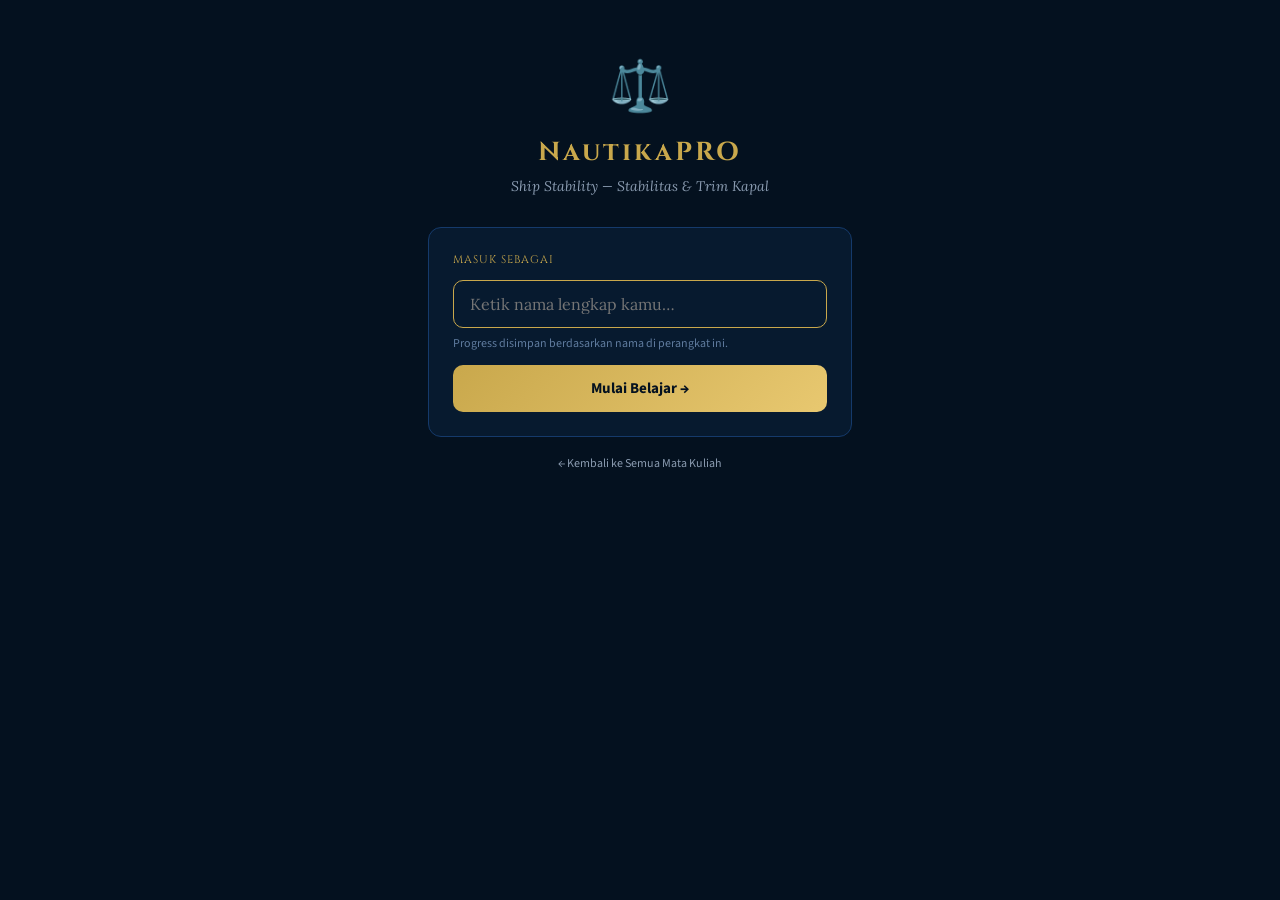
<file: STABILITY.html>
<!DOCTYPE html>
<html lang="id">
<head>
<meta charset="UTF-8"/>
<meta name="viewport" content="width=device-width,initial-scale=1.0"/>
<title>NautikaPRO — Ship Stability</title>
<link href="https://fonts.googleapis.com/css2?family=Cinzel:wght@400;600;700;900&family=Lora:ital,wght@0,400;0,600;1,400&family=Source+Sans+3:wght@300;400;600;700&display=swap" rel="stylesheet"/>
<style>
:root{--bg:#04111f;--bg2:#071a2f;--bg3:#0a2241;--bdr:#153a6b;--bdr2:#1e4d85;--gold:#c9a84c;--gold2:#e8c870;--txt:#d8cfbe;--mut:#5f7b9e;--mut2:#8a9bb0;--grn:#22c55e;--red:#ef4444;--blu:#3b82f6;--org:#f97316;--pur:#a855f7;--tel:#14b8a6;}
*,*::before,*::after{box-sizing:border-box;margin:0;padding:0;}
html{scroll-behavior:smooth;}
body{background:var(--bg);color:var(--txt);font-family:'Source Sans 3',sans-serif;min-height:100vh;overflow-x:hidden;}
::-webkit-scrollbar{width:6px;}::-webkit-scrollbar-track{background:var(--bg);}::-webkit-scrollbar-thumb{background:var(--bdr2);border-radius:3px;}
.cf{font-family:'Cinzel',serif;}.lf{font-family:'Lora',serif;}.hi{display:none!important;}
.screen{display:none;min-height:100vh;}.screen.on{display:block;animation:fi .3s ease;}
@keyframes fi{from{opacity:0;transform:translateY(8px);}to{opacity:1;transform:translateY(0);}}
.nav{background:var(--bg2);border-bottom:1px solid var(--bdr);padding:13px 18px;display:flex;align-items:center;gap:12px;position:sticky;top:0;z-index:100;}
.w{max-width:700px;margin:0 auto;padding:22px 16px;}
.c{background:var(--bg2);border:1px solid var(--bdr);border-radius:13px;transition:all .2s;}
.b{display:block;width:100%;padding:13px 18px;border:none;border-radius:10px;font-family:'Source Sans 3',sans-serif;font-size:15px;font-weight:700;cursor:pointer;text-align:center;transition:all .2s;}
.bg{background:linear-gradient(135deg,var(--gold),var(--gold2));color:#04111f;}.bg:hover{transform:translateY(-1px);box-shadow:0 5px 20px rgba(201,168,76,.3);}
.bg:disabled{opacity:.45;cursor:not-allowed;transform:none;box-shadow:none;}
.bo{background:transparent;color:var(--gold);border:1px solid var(--gold);}.bo:hover{background:rgba(201,168,76,.08);}
.bgh{background:transparent;color:var(--mut2);border:1px solid var(--bdr2);}.bgh:hover{background:var(--bg3);color:var(--txt);}
.bs{display:flex;flex-direction:column;gap:10px;}
.bb{background:transparent;color:var(--gold);border:1px solid var(--bdr2);padding:7px 15px;font-size:13px;border-radius:8px;cursor:pointer;font-family:'Source Sans 3',sans-serif;font-weight:600;transition:all .2s;}.bb:hover{border-color:var(--gold);}
.qp{height:4px;background:var(--bdr);}.qpf{height:100%;transition:width .4s;}
.ob{width:100%;background:var(--bg2);border:1px solid var(--bdr);border-radius:11px;padding:13px 16px;text-align:left;cursor:pointer;color:var(--txt);font-size:14px;line-height:1.5;font-family:'Source Sans 3',sans-serif;transition:all .15s;display:flex;align-items:flex-start;gap:11px;margin-bottom:9px;}
.ob:hover:not(:disabled){background:var(--bg3);border-color:var(--bdr2);transform:translateX(3px);}.ob:disabled{cursor:default;transform:none;}
.ob.ok{background:#0a2d1a;border-color:var(--grn);color:var(--grn);}
.ob.ng{background:#2d0a0a;border-color:var(--red);color:var(--red);}
.ob.dm{background:var(--bg2);border-color:var(--bdr);color:var(--mut);}
.ol{flex-shrink:0;width:24px;height:24px;border-radius:50%;background:var(--bdr);display:flex;align-items:center;justify-content:center;font-size:11px;color:#fff;font-weight:700;margin-top:1px;}
.ob.ok .ol{background:var(--grn);}.ob.ng .ol{background:var(--red);}
.exp{margin:0 0 14px;padding:14px 16px;border-radius:10px;font-family:'Lora',serif;font-size:14px;line-height:1.65;}
.exp.ek{background:#061f10;border:1px solid rgba(34,197,94,.3);color:#a7f3c0;}
.exp.en{background:#1f0606;border:1px solid rgba(239,68,68,.3);color:#fca5a5;}
.mb{font-size:15px;line-height:1.85;color:var(--txt);}
.mb p{margin-bottom:13px;}
.mb h3{font-family:'Cinzel',serif;font-size:13px;color:var(--gold);letter-spacing:.8px;margin:18px 0 9px;border-bottom:1px solid var(--bdr);padding-bottom:5px;}
.mb strong u{color:var(--gold2);text-decoration-color:var(--gold);text-underline-offset:3px;font-weight:700;}
.mb .kb{background:var(--bg3);border-left:3px solid var(--gold);border-radius:0 8px 8px 0;padding:11px 15px;margin:13px 0;font-size:14px;line-height:1.6;}
.mb ul{padding-left:17px;margin-bottom:13px;}.mb li{margin-bottom:5px;line-height:1.6;}
.rr{display:inline-block;background:rgba(201,168,76,.15);color:var(--gold);border:1px solid rgba(201,168,76,.3);border-radius:6px;padding:1px 7px;font-size:12px;font-family:'Cinzel',serif;font-weight:600;margin-right:4px;}
.sg{display:grid;grid-template-columns:repeat(2,1fr);gap:11px;}
.sc{padding:16px;text-align:center;cursor:pointer;position:relative;transition:all .2s;border-radius:13px;background:var(--bg2);border:1px solid var(--bdr);touch-action:manipulation;}
.sc:not(.cs):hover{background:var(--bg3);transform:translateY(-2px);border-color:var(--bdr2);}
.sc.cs{opacity:.5;cursor:default;}
.ni{width:100%;background:var(--bg2);border:1px solid var(--bdr);border-radius:10px;padding:13px 16px;color:var(--txt);font-size:16px;font-family:'Lora',serif;outline:none;transition:border-color .2s;}.ni:focus{border-color:var(--gold);}
.pp{background:var(--bg2);border:1px solid var(--bdr2);border-radius:10px;padding:9px 14px;cursor:pointer;transition:all .2s;display:flex;align-items:center;gap:10px;margin-bottom:8px;}.pp:hover{background:var(--bg3);border-color:var(--gold);}
.ri{display:flex;align-items:flex-start;gap:9px;padding:9px 0;border-bottom:1px solid var(--bdr);}.ri:last-child{border-bottom:none;}
.rd{width:22px;height:22px;border-radius:50%;display:flex;align-items:center;justify-content:center;font-size:11px;flex-shrink:0;font-weight:700;margin-top:2px;}
.rd.rk{background:#0a2d1a;border:1px solid var(--grn);color:var(--grn);}
.rd.rn{background:#2d0a0a;border:1px solid var(--red);color:var(--red);}
/* ---- QUIZ CARDS (info/reminder/formula) ---- */
.qcard{border-radius:11px;padding:12px 15px;margin-bottom:10px;font-size:13px;line-height:1.7;}
.qcard-hd{font-size:10px;font-weight:700;letter-spacing:1.5px;text-transform:uppercase;margin-bottom:9px;display:flex;align-items:center;gap:6px;}
.qc-info{background:rgba(59,130,246,.08);border:1px solid rgba(59,130,246,.25);}
.qc-info .qcard-hd{color:#60a5fa;}
.qc-remind{background:rgba(201,168,76,.07);border:1px solid rgba(201,168,76,.25);}
.qc-remind .qcard-hd{color:var(--gold);}
.qc-formula{background:rgba(34,197,94,.07);border:1px solid rgba(34,197,94,.25);}
.qc-formula .qcard-hd{color:var(--grn);}
.itbl{width:100%;border-collapse:collapse;font-size:13px;}
.itbl td{padding:4px 0;vertical-align:top;}
.itbl td:first-child{color:var(--mut2);width:55%;padding-right:8px;}
.itbl td:last-child{color:var(--txt);font-weight:600;text-align:right;}
.itbl tr:not(:last-child) td{border-bottom:1px solid rgba(255,255,255,.04);}
.arow{display:flex;justify-content:space-between;align-items:center;padding:4px 0;font-size:12px;border-bottom:1px solid rgba(255,255,255,.04);}
.arow:last-child{border:none;}
.arow .anm{color:var(--mut2);}
.arow .avn{font-weight:700;}
.arow .avn.p{color:#4ade80;}
.arow .avn.m{color:#f87171;}
.mono{font-family:'Courier New',monospace;background:#071e3d;border-radius:8px;padding:9px 13px;font-size:13px;line-height:1.9;color:var(--gold2);white-space:pre;}
/* ---- KAMUS ---- */
.km-entry{padding:14px 0;border-bottom:1px solid var(--bdr);}
.km-entry:last-child{border:none;}
.km-sym{display:inline-block;background:rgba(201,168,76,.15);color:var(--gold2);border:1px solid rgba(201,168,76,.3);border-radius:8px;padding:3px 13px;font-family:'Cinzel',serif;font-weight:700;font-size:15px;margin-bottom:7px;}
.km-en{font-size:12px;color:var(--mut);margin-bottom:4px;font-style:italic;}
.km-id{font-size:14px;color:var(--txt);margin-bottom:4px;}
.km-tip{font-size:13px;color:var(--mut2);line-height:1.6;}
.tip-box{background:var(--bg3);border-left:3px solid var(--grn);border-radius:0 10px 10px 0;padding:11px 15px;margin:10px 0;font-size:13px;line-height:1.65;color:var(--txt);}
.tip-box .th{font-family:'Cinzel',serif;font-size:10px;color:var(--grn);letter-spacing:1px;margin-bottom:6px;}
.mono-sm{font-family:'Courier New',monospace;background:#071e3d;border-radius:6px;padding:5px 10px;font-size:12px;color:var(--gold2);display:inline-block;margin:3px 0;}
.zone-tbl{width:100%;border-collapse:collapse;font-size:13px;margin:10px 0;}
.zone-tbl th{background:var(--bg3);color:var(--gold);font-family:'Cinzel',serif;font-size:11px;letter-spacing:.5px;padding:7px 10px;text-align:left;border-bottom:1px solid var(--bdr2);}
.zone-tbl td{padding:7px 10px;border-bottom:1px solid var(--bdr);color:var(--txt);}
.zone-tbl tr:last-child td{border:none;}
/* ---- SECTION CARDS ---- */
.sec-card{background:var(--bg2);border:1px solid var(--bdr);border-radius:13px;padding:15px 18px;margin-bottom:11px;cursor:pointer;display:flex;align-items:center;gap:14px;transition:all .2s;}
.sec-card:hover{background:var(--bg3);transform:translateX(4px);}
.sec-card.locked{opacity:.5;cursor:default;}
.sec-ico{font-size:26px;flex-shrink:0;}
.sec-info{flex:1;}
.sec-ttl{font-family:'Cinzel',serif;font-size:13px;margin-bottom:3px;}
.sec-sub{font-size:12px;color:var(--mut2);}
.sec-badge{font-size:11px;font-weight:700;padding:3px 9px;border-radius:20px;flex-shrink:0;}
.badge-done{background:#061f10;color:var(--grn);border:1px solid rgba(34,197,94,.3);}
.badge-try{background:rgba(201,168,76,.1);color:var(--gold);border:1px solid rgba(201,168,76,.3);}
.badge-lock{background:var(--bg3);color:var(--mut);border:1px solid var(--bdr);}
.badge-read{background:rgba(168,85,247,.1);color:#c084fc;border:1px solid rgba(168,85,247,.3);}
@media(max-width:480px){.sg{grid-template-columns:1fr 1fr;}}
</style>
</head>
<body>

<!-- ========== LOGIN ========== -->
<div class="screen on" id="sc-name">
  <div style="max-width:460px;margin:0 auto;padding:52px 18px;">
    <div style="text-align:center;margin-bottom:32px;">
      <div style="font-size:50px;margin-bottom:12px;">⚖️</div>
      <h1 class="cf" style="font-size:26px;color:var(--gold);letter-spacing:3px;margin-bottom:7px;">NautikaPRO</h1>
      <p class="lf" style="font-style:italic;color:var(--mut2);font-size:14px;">Ship Stability — Stabilitas & Trim Kapal</p>
    </div>
    <div class="c" style="padding:24px;margin-bottom:14px;">
      <div class="cf" style="font-size:11px;color:var(--gold);letter-spacing:1px;margin-bottom:13px;">MASUK SEBAGAI</div>
      <input class="ni" id="nameInp" type="text" placeholder="Ketik nama lengkap kamu…" maxlength="60" autocomplete="off" onkeydown="if(event.key==='Enter')doLogin()"/>
      <div style="font-size:12px;color:var(--mut);margin-top:7px;">Progress disimpan berdasarkan nama di perangkat ini.</div>
      <button class="b bg" style="margin-top:13px;" onclick="doLogin()">Mulai Belajar →</button>
    </div>
    <div id="savedList"></div>
    <div style="margin-top:12px;text-align:center;">
      <a href="index.html" style="font-size:12px;color:var(--mut2);text-decoration:none;">← Kembali ke Semua Mata Kuliah</a>
    </div>
  </div>
</div>

<!-- ========== STABILITY HOME ========== -->
<div class="screen" id="sc-stab">
  <div class="nav">
    <button class="bb" onclick="goSubj()">← Mata Kuliah</button>
    <div style="flex:1;">
      <div class="cf" style="font-size:12px;color:var(--grn);">SHIP STABILITY</div>
      <div style="font-size:13px;" id="stabGreet"></div>
    </div>
  </div>
  <div class="w">
    <div style="text-align:center;padding:14px 0 10px;">
      <div style="font-size:12px;color:var(--mut2);">Progress keseluruhan</div>
      <div style="max-width:360px;margin:9px auto;height:5px;background:var(--bdr);border-radius:3px;overflow:hidden;">
        <div style="height:100%;background:linear-gradient(90deg,var(--grn),#4ade80);border-radius:3px;transition:width .6s;" id="mainBar"></div>
      </div>
      <div style="font-size:12px;color:var(--mut);" id="mainPct"></div>
    </div>
    <div style="background:var(--bg2);border:1px solid var(--bdr);border-radius:10px;padding:12px 15px;font-size:13px;color:var(--mut2);margin-bottom:15px;">
      🎯 <strong style="color:var(--gold)">Alur:</strong> Baca Kamus → Baca Materi → Kerjakan PG (≥70%) → Bagian berikutnya terbuka
    </div>
    <div id="secList"></div>
  </div>
</div>

<!-- ========== KAMUS ========== -->
<div class="screen" id="sc-kamus">
  <div class="nav">
    <button class="bb" onclick="goStab()">← Daftar Topik</button>
    <div style="flex:1;">
      <div class="cf" style="font-size:12px;color:#c084fc;">KAMUS & SIMBOL</div>
      <div style="font-size:13px;">Referensi Simbol, Singkatan & Tips Cepat</div>
    </div>
    <div style="font-size:22px;">📚</div>
  </div>
  <div class="w" id="kamusBody"></div>
</div>

<!-- ========== MATERIAL ========== -->
<div class="screen" id="sc-mat">
  <div class="nav">
    <button class="bb" onclick="goStab()">← Daftar Topik</button>
    <div style="flex:1;">
      <div class="cf" style="font-size:12px;" id="matLbl"></div>
      <div style="font-size:13px;" id="matSub"></div>
    </div>
    <div style="font-size:22px;" id="matIco"></div>
  </div>
  <div class="w">
    <div class="c" style="padding:24px;margin-bottom:14px;">
      <div class="cf" style="font-size:11px;color:var(--mut);letter-spacing:1px;margin-bottom:5px;">MATERI PEMBELAJARAN</div>
      <h2 class="cf" style="font-size:17px;margin-bottom:16px;" id="matTitle"></h2>
      <div class="mb" id="matBody"></div>
    </div>
    <div class="c" style="padding:15px;margin-bottom:15px;border-color:rgba(201,168,76,.3);">
      <div class="cf" style="font-size:11px;color:var(--gold);margin-bottom:8px;">📌 POIN PENTING — Baca sebelum mengerjakan soal</div>
      <div style="font-size:13px;line-height:1.75;" id="matKP"></div>
    </div>
    <button class="b bg" onclick="startQuiz()">Mulai Pilihan Ganda →</button>
  </div>
</div>

<!-- ========== MC QUIZ ========== -->
<div class="screen" id="sc-mc">
  <div class="nav">
    <button class="bb" onclick="goStab()">← Keluar</button>
    <div style="flex:1;"><div class="cf" style="font-size:12px;" id="mcLbl"></div></div>
    <div class="cf" style="font-size:14px;color:var(--gold);" id="mcCtr"></div>
  </div>
  <div class="qp"><div class="qpf" id="mcBar" style="background:var(--grn);"></div></div>
  <div class="w">
    <div id="mcCards"></div>
    <div class="c" style="padding:20px;margin-bottom:14px;">
      <div class="cf" style="font-size:11px;color:var(--mut2);margin-bottom:9px;letter-spacing:1px;" id="mcNum"></div>
      <div class="lf" style="font-size:16px;line-height:1.8;" id="mcQ"></div>
    </div>
    <div id="mcOpts"></div>
    <div id="mcExp" class="hi"></div>
    <button class="b bg hi" id="mcNext" onclick="nextMC()"></button>
  </div>
</div>

<!-- ========== RESULTS ========== -->
<div class="screen" id="sc-res">
  <div class="nav">
    <button class="bb" onclick="goStab()">← Topik</button>
    <div class="cf" style="font-size:13px;color:var(--gold);">Hasil Pilihan Ganda</div>
  </div>
  <div class="w">
    <div class="c" style="padding:28px;text-align:center;margin-bottom:15px;" id="resCard">
      <div style="font-size:62px;margin-bottom:8px;" id="resEmo"></div>
      <div class="cf" style="font-size:50px;font-weight:900;" id="resScore"></div>
      <div class="lf" style="font-size:17px;font-style:italic;margin-top:5px;" id="resLbl"></div>
      <div style="font-size:14px;color:var(--mut2);margin-top:8px;" id="resDet"></div>
    </div>
    <div class="c" style="padding:16px;margin-bottom:15px;">
      <div class="cf" style="font-size:11px;color:var(--gold);margin-bottom:11px;">REKAP JAWABAN</div>
      <div id="recapList"></div>
    </div>
    <div class="bs" id="resActs"></div>
  </div>
</div>

<!-- ========== COMPLETE ========== -->
<div class="screen" id="sc-done">
  <div class="w" style="padding-top:38px;">
    <div style="text-align:center;margin-bottom:22px;">
      <div style="font-size:70px;margin-bottom:13px;">🏆</div>
      <h2 class="cf" style="color:var(--gold);font-size:22px;margin-bottom:7px;">Ship Stability Selesai!</h2>
      <p class="lf" style="color:var(--mut2);font-style:italic;">Kamu telah menguasai semua topik Ship Stability</p>
    </div>
    <div class="c" style="padding:22px;text-align:center;margin-bottom:15px;">
      <div class="cf" style="font-size:11px;color:var(--mut2);margin-bottom:5px;">RATA-RATA SKOR PILIHAN GANDA</div>
      <div class="cf" style="font-size:42px;font-weight:900;color:var(--grn);" id="doneScore"></div>
    </div>
    <button class="b bgh" style="margin-top:10px;" onclick="goStab()">← Kembali ke Daftar Topik</button>
  </div>
</div>

<script>
// =====================================================================
// SUBJECTS (for nav)
// =====================================================================
const SUBJS=[
  {id:"colreg",n:"COLREG",ico:"⚓",d:"Peraturan Pencegahan Tubrukan di Laut 1972",on:true,col:"#3b82f6",href:"COLREG.html"},
  {id:"marpol",n:"MARPOL",ico:"🌊",d:"Pencemaran dari Kapal",on:true,col:"#f97316",href:"MARPOL.html"},
  {id:"solas",n:"SOLAS",ico:"🛟",d:"Keselamatan Jiwa di Laut",on:false},
  {id:"iala",n:"IALA BUOY",ico:"🔴",d:"Sistem Pelampung IALA",on:true,col:"#14b8a6",href:"IALA.html"},
  {id:"stcw",n:"STCW",ico:"📜",d:"Standar Pelatihan Pelaut",on:false},
  {id:"unclos",n:"UNCLOS",ico:"🗺️",d:"Hukum Laut Internasional",on:false},
  {id:"nav",n:"Navigation",ico:"🧭",d:"Plotting, Kompas & Navigasi Peta",on:false},
  {id:"stability",n:"Ship Stability",ico:"⚖️",d:"Stabilitas & Trim Kapal",on:true,col:"#22c55e",href:null},
  {id:"cargo",n:"Cargo Handling",ico:"📦",d:"Penanganan & Penyimpanan Muatan",on:false},
];

// =====================================================================
// KAMUS DATA
// =====================================================================
const KAMUS_HTML = `
<div style="margin-bottom:20px;">
  <div class="cf" style="font-size:11px;color:#c084fc;letter-spacing:1.5px;margin-bottom:14px;">SIMBOL & TITIK PENTING</div>
  <div class="km-entry">
    <div class="km-sym">K</div>
    <div class="km-en">Keel</div>
    <div class="km-id">Lunas kapal — titik paling bawah, titik referensi NOL untuk semua pengukuran vertikal.</div>
    <div class="km-tip">Semua jarak diukur dari K ke atas. K tidak bergerak.</div>
  </div>
  <div class="km-entry">
    <div class="km-sym">B</div>
    <div class="km-en">Center of Buoyancy / Titik Apung</div>
    <div class="km-id">Titik pusat dari volume bagian kapal yang terbenam di air. Menghasilkan gaya ke atas (gaya apung).</div>
    <div class="km-tip">B bergerak secara horizontal saat kapal miring — inilah yang menghasilkan momen penegak.</div>
  </div>
  <div class="km-entry">
    <div class="km-sym">G</div>
    <div class="km-en">Center of Gravity / Titik Berat</div>
    <div class="km-id">Titik pusat dari seluruh berat kapal + muatan. Tempat seluruh gaya berat seolah-olah bekerja.</div>
    <div class="km-tip">G bergerak saat kamu muat, bongkar, atau pindahkan muatan. Menghitung G baru adalah inti dari Ship Stability.</div>
  </div>
  <div class="km-entry">
    <div class="km-sym">M</div>
    <div class="km-en">Metacenter / Metasentra</div>
    <div class="km-id">Titik imajiner di atas B — titik pertemuan antara garis vertikal melalui B (saat kapal miring) dengan garis tengah kapal.</div>
    <div class="km-tip">M dianggap tetap untuk sudut kemiringan kecil (&lt;15°). Nilainya diperoleh dari tabel stabilitas kapal.</div>
  </div>
  <div class="km-entry">
    <div class="km-sym">GZ</div>
    <div class="km-en">Righting Lever / Lengan Penegak</div>
    <div class="km-id">Jarak horizontal antara garis vertikal melalui G dan melalui B saat kapal miring. Ukuran kemampuan kapal kembali tegak.</div>
    <div class="km-tip">GZ = GM × sin(θ). Semakin besar GZ, semakin kuat kapal bisa kembali tegak.</div>
  </div>
</div>

<div style="margin-bottom:20px;">
  <div class="cf" style="font-size:11px;color:#60a5fa;letter-spacing:1.5px;margin-bottom:14px;">JARAK-JARAK KUNCI</div>
  <table class="zone-tbl">
    <tr><th>Simbol</th><th>Arti</th><th>Rumus / Sumber</th></tr>
    <tr><td><strong>KG</strong></td><td>Jarak K ke G (tinggi titik berat)</td><td>KG = ΣMoment / ΣBerat</td></tr>
    <tr><td><strong>KM</strong></td><td>Jarak K ke M</td><td>Dari tabel stabilitas kapal (diberikan)</td></tr>
    <tr><td><strong style="color:var(--gold2)">GM</strong></td><td>Tinggi Metasentra — INDIKATOR UTAMA</td><td><strong>GM = KM − KG</strong></td></tr>
    <tr><td><strong>KB</strong></td><td>Jarak K ke B</td><td>≈ Sarat / 2 (perkiraan)</td></tr>
    <tr><td><strong>BM</strong></td><td>Jari-jari Metasentra (K ke M via B)</td><td>BM = KM − KB</td></tr>
  </table>
  <div class="tip-box">
    <div class="th">🔑 KUNCI MEMBACA GM</div>
    <div>GM &gt; 0 → ✅ <strong>STABIL</strong> — kapal kembali tegak setelah miring</div>
    <div>GM = 0 → ⚠️ <strong>NETRAL</strong> — sangat berbahaya, jangan berlayar</div>
    <div>GM &lt; 0 → ❌ <strong>TIDAK STABIL</strong> — kapal miring ke satu sisi (Angle of Loll), bisa terbalik!</div>
  </div>
</div>

<div style="margin-bottom:20px;">
  <div class="cf" style="font-size:11px;color:var(--gold);letter-spacing:1.5px;margin-bottom:14px;">SINGKATAN PENTING</div>
  <div class="km-entry">
    <div class="km-sym">FWA</div>
    <div class="km-en">Fresh Water Allowance</div>
    <div class="km-id">Koreksi draft untuk air tawar murni (BJ = 1.000). Berapa milimeter kapal boleh lebih dalam saat di air tawar dibanding air laut.</div>
    <div class="mono-sm">FWA (mm) = Displacement ÷ (4 × TPC)</div>
  </div>
  <div class="km-entry">
    <div class="km-sym">DWA</div>
    <div class="km-en">Dock Water Allowance</div>
    <div class="km-id">Koreksi draft untuk air pelabuhan / sungai (BJ antara 1.000–1.025). Interpolasi antara FWA dan nol.</div>
    <div class="mono-sm">DWA (mm) = FWA × (1.025 − BJ_dok) ÷ 0.025</div>
  </div>
  <div class="km-entry">
    <div class="km-sym">TPC</div>
    <div class="km-en">Tons Per Centimeter</div>
    <div class="km-id">Berapa ton beban yang dibutuhkan untuk menenggelamkan kapal 1 cm lebih dalam di air laut (BJ = 1.025).</div>
    <div class="mono-sm">TPC = (L × B × Cw × 1.025) ÷ 100</div>
  </div>
  <div class="km-entry">
    <div class="km-sym">TPCs</div>
    <div class="km-en">TPC di air spesifik (dock/sungai)</div>
    <div class="km-id">TPC yang disesuaikan untuk air pelabuhan atau sungai dengan BJ tertentu.</div>
    <div class="mono-sm">TPCs = TPC × (BJ_dok ÷ 1.025)</div>
  </div>
  <div class="km-entry">
    <div class="km-sym">FSE</div>
    <div class="km-en">Free Surface Effect</div>
    <div class="km-id">Efek negatif dari cairan yang tidak penuh di dalam tangki. Cairan bergerak saat kapal miring, seolah-olah menaikkan G ke atas. Mengurangi GM efektif.</div>
    <div class="mono-sm">FSE = (BJ_cairan × l × b³) ÷ (12 × Displacement)</div>
    <div class="mono-sm">GM_efektif = GM − FSE</div>
  </div>
  <div class="km-entry">
    <div class="km-sym">DC</div>
    <div class="km-en">Daily Consumption</div>
    <div class="km-id">Total pemakaian harian kapal: Fuel Oil + Fresh Water + Diesel Oil + Lubricating Oil + Provision.</div>
    <div class="mono-sm">DC_total = DC_harian × (jam ÷ 24)</div>
  </div>
  <div class="km-entry">
    <div class="km-sym">BJ / SG</div>
    <div class="km-en">Berat Jenis / Specific Gravity</div>
    <div class="km-id">Perbandingan massa zat terhadap air tawar murni. Air laut = 1.025, Air tawar = 1.000.</div>
    <div class="km-tip">BJ makin kecil → air makin ringan → kapal makin dalam tenggelam → perlu koreksi (FWA / DWA).</div>
  </div>
  <div class="km-entry">
    <div class="km-sym">Cw</div>
    <div class="km-en">Coefficient of Waterplane Area</div>
    <div class="km-id">Rasio luas bidang air kapal terhadap persegi panjang yang mengelilinginya (L × B). Nilai 0–1.</div>
    <div class="km-tip">Cw = 0.83 berarti 83% dari L×B adalah bidang air efektif kapal.</div>
  </div>
  <div class="km-entry">
    <div class="km-sym">GG' / GG₁</div>
    <div class="km-en">Pergeseran titik berat G</div>
    <div class="km-id">Jarak perpindahan G akibat memuat, membongkar, atau memindahkan muatan.</div>
    <div class="mono-sm">GG₁ = (w × d) ÷ W  [saat pindah muatan]</div>
    <div class="km-tip">w = berat muatan yang dipindah, d = jarak pindah, W = displacement total</div>
  </div>
</div>

<div style="margin-bottom:20px;">
  <div class="cf" style="font-size:11px;color:var(--grn);letter-spacing:1.5px;margin-bottom:14px;">ZONA LOAD LINE — URUTAN DRAFT</div>
  <table class="zone-tbl">
    <tr><th>Zona</th><th>Singkatan</th><th>Draft vs Summer</th><th>Rumus Koreksi</th></tr>
    <tr><td>Tropical Fresh</td><td style="color:#4ade80">TF</td><td>Paling tinggi ▲▲</td><td>T + FWA</td></tr>
    <tr><td>Fresh Water</td><td style="color:#4ade80">F</td><td>Tinggi ▲</td><td>S + FWA</td></tr>
    <tr><td>Tropical</td><td style="color:var(--gold)">T</td><td>Sedikit di atas S ▲</td><td>S + (S÷48)</td></tr>
    <tr><td>Summer</td><td style="color:var(--gold)">S</td><td>Baseline (referensi)</td><td>—</td></tr>
    <tr><td>Winter</td><td style="color:var(--org)">W</td><td>Lebih rendah ▼</td><td>S − (S÷48)</td></tr>
    <tr><td>Winter N. Atlantic</td><td style="color:var(--red)">WNA</td><td>Paling rendah ▼▼</td><td>W − 50 mm</td></tr>
  </table>
  <div class="tip-box">
    <div class="th">💡 CARA HAFAL URUTAN ZONA</div>
    <div><strong style="color:#4ade80">TF &gt; F &gt; T &gt; S &gt; W &gt; WNA</strong></div>
    <div style="margin-top:5px;font-size:12px;color:var(--mut2);">"Tropical Fresh paling bebas, Winter NA paling ketat"</div>
  </div>
</div>

<div style="margin-bottom:20px;">
  <div class="cf" style="font-size:11px;color:var(--gold2);letter-spacing:1.5px;margin-bottom:14px;">TIPS & RUMUS CEPAT</div>
  <div class="tip-box" style="border-color:var(--gold);margin-bottom:10px;">
    <div class="th" style="color:var(--gold);">⚡ HOGGING vs SAGGING — CARA CEPAT</div>
    <div>Hitung M rata-rata: <span class="mono-sm">M_rata = (F + A) / 2</span></div>
    <div style="margin-top:6px;">M_tengah &lt; M_rata → <strong style="color:var(--org)">HOGGING</strong> (kapal melengkung ke atas di tengah)</div>
    <div>M_tengah &gt; M_rata → <strong style="color:var(--blu)">SAGGING</strong> (kapal melengkung ke bawah di tengah)</div>
  </div>
  <div class="tip-box" style="border-color:var(--gold);margin-bottom:10px;">
    <div class="th" style="color:var(--gold);">⚡ DRAFT RATA-RATA TERKOREKSI</div>
    <div class="mono-sm">d = (F + 6M + A) / 8</div>
    <div style="margin-top:5px;font-size:12px;color:var(--mut2);">F = draft depan rata-rata, M = draft tengah rata-rata, A = draft belakang rata-rata</div>
  </div>
  <div class="tip-box" style="border-color:var(--gold);margin-bottom:10px;">
    <div class="th" style="color:var(--gold);">⚡ METODE TABEL KG — URUTAN LANGKAH</div>
    <div style="font-size:13px;">1. Buat kolom: <strong>Berat | KG | Moment (Berat×KG)</strong></div>
    <div style="font-size:13px;">2. Isi baris kondisi awal (W awal, KG awal)</div>
    <div style="font-size:13px;">3. Tambah baris tiap kegiatan: muat (+), bongkar (−)</div>
    <div style="font-size:13px;">4. Jumlahkan: ΣBerat dan ΣMoment</div>
    <div style="font-size:13px;">5. KG₁ = ΣMoment ÷ ΣBerat</div>
    <div style="font-size:13px;">6. GM = KM − KG₁ → <strong>simpulkan kondisi!</strong></div>
  </div>
  <div class="tip-box" style="border-color:var(--gold);margin-bottom:10px;">
    <div class="th" style="color:var(--gold);">⚡ SEKAT MEMBUJUR & FSE</div>
    <div>n sekat membujur → (n+1) kompartemen</div>
    <div class="mono-sm">FSE berkurang (n+1)² kali</div>
    <div style="margin-top:5px;color:var(--mut2);font-size:12px;">3 sekat → 4 kompartemen → FSE hanya 1/16 dari tanpa sekat!</div>
  </div>
  <div class="tip-box" style="border-color:var(--gold);margin-bottom:10px;">
    <div class="th" style="color:var(--gold);">⚡ PERJALANAN SUNGAI — LANGKAH</div>
    <div style="font-size:13px;">1. Waktu di pelabuhan = durasi kegiatan (jam)</div>
    <div style="font-size:13px;">2. Waktu ke muara = Jarak (mil) ÷ Kecepatan (knots) = jam</div>
    <div style="font-size:13px;">3. Total waktu di sungai = keduanya dijumlah</div>
    <div style="font-size:13px;">4. DC = DC_harian × (total jam ÷ 24)</div>
    <div style="font-size:13px;">5. Waktu tiba muara = waktu berangkat + waktu ke muara</div>
  </div>
  <div class="tip-box" style="border-color:var(--gold);">
    <div class="th" style="color:var(--gold);">⚡ PERBAIKAN GM NEGATIF — PILIHAN</div>
    <div style="font-size:13px;">✅ Isi ballast di tangki dasar berganda (G turun)</div>
    <div style="font-size:13px;">✅ Pindah muatan dari palka atas ke palka bawah (G turun)</div>
    <div style="font-size:13px;">✅ Bongkar muatan yang KG-nya tinggi (G turun)</div>
    <div style="font-size:13px;">❌ JANGAN pindah muatan secara menyamping/transversal</div>
    <div style="font-size:13px;">❌ JANGAN memberi ballast di tangki atas (G malah naik)</div>
  </div>
</div>
<div style="height:30px;"></div>
`;

// =====================================================================
// SECTION DATA
// =====================================================================
const SD = [
{
  id:'draft', title:'Draft & Sarat', ico:'📏', col:'#3b82f6',
  desc:'Membaca draft 6 sisi, menentukan Hogging/Sagging, menghitung draft rata-rata terkoreksi, TPC, dan FWA.',
  mat:`<h3>Membaca Draft Kapal</h3>
<p>Draft kapal dibaca di 6 titik: kiri-kanan pada bagian depan (F), tengah (M), dan belakang (A). Rata-ratakan kiri dan kanan terlebih dahulu.</p>
<div class="kb">📐 <strong>Draft Rata-rata Terkoreksi (1/8 Rule):</strong><br>d = (F + 6M + A) / 8<br>Ini lebih akurat dari sekadar (F+A)/2 karena mempertimbangkan bagian tengah.</div>
<h3>Hogging vs Sagging</h3>
<p><strong><u>Hogging</u></strong>: Bagian tengah kapal lebih tinggi dari rata-rata depan-belakang. Kapal melengkung ke atas di tengah seperti punggung kuda. Terjadi saat muatan terpusat di ujung-ujung kapal.</p>
<p><strong><u>Sagging</u></strong>: Bagian tengah kapal lebih rendah dari rata-rata depan-belakang. Kapal melengkung ke bawah di tengah. Terjadi saat muatan terpusat di tengah kapal.</p>
<div class="kb">⚡ <strong>Cara cepat:</strong> Hitung M_rata = (F + A) / 2<br>M_tengah &lt; M_rata → HOGGING | M_tengah &gt; M_rata → SAGGING</div>
<h3>TPC (Tons Per Centimeter)</h3>
<p>TPC adalah berat yang dibutuhkan untuk menenggelamkan kapal 1 cm lebih dalam di air laut (BJ = 1.025).</p>
<div class="kb">TPC = (L × B × Cw × BJ_laut) / 100<br>TPCs = TPC × (BJ_dok / 1.025)  ← di air sungai/pelabuhan</div>
<h3>FWA (Fresh Water Allowance)</h3>
<p>Saat kapal pindah dari air laut (BJ 1.025) ke air tawar (BJ 1.000), kapal akan tenggelam lebih dalam karena air tawar lebih ringan. FWA adalah koreksi ini dalam milimeter.</p>
<div class="kb">FWA (mm) = Displacement / (4 × TPC)</div>`,
  kp:`<ul>
<li><strong>Draft rata-rata:</strong> d = (F + 6M + A) / 8</li>
<li><strong>Hogging:</strong> M_tengah &lt; (F+A)/2</li>
<li><strong>Sagging:</strong> M_tengah &gt; (F+A)/2</li>
<li><strong>TPC</strong> = (L × B × Cw × 1.025) / 100</li>
<li><strong>TPCs</strong> = TPC × BJ_dok / 1.025</li>
<li><strong>FWA</strong> = Displacement / (4 × TPC) [dalam mm]</li>
</ul>`,
  mc:[
    {
      q:'Kapal MV. MERAK JAYA tiba di pelabuhan. Setelah membaca draft di 6 titik dan merata-ratakan kiri-kanan, diperoleh: Draft Depan (F) = 4,625 m, Draft Tengah (M) = 5,395 m, Draft Belakang (A) = 6,185 m. Apakah kondisi kapal Hogging atau Sagging?',
      info:'<table class="itbl"><tr><td>Draft Depan (F)</td><td>4,625 m</td></tr><tr><td>Draft Tengah (M)</td><td>5,395 m</td></tr><tr><td>Draft Belakang (A)</td><td>6,185 m</td></tr></table>',
      reminder:'<div class="arow"><span class="anm">Draft depan kiri / kanan</span><span class="avn">4,62 m / 4,63 m</span></div><div class="arow"><span class="anm">Draft belakang kiri / kanan</span><span class="avn">6,20 m / 6,17 m</span></div><div class="arow"><span class="anm">Draft tengah kiri / kanan</span><span class="avn">5,41 m / 5,38 m</span></div>',
      formula:'<div class="mono">M_rata = (F + A) / 2\n       = (4,625 + 6,185) / 2\n       = 5,405 m\n\nBandingkan M_tengah (5,395) vs M_rata (5,405)</div>',
      o:['Hogging — karena M_tengah (5,395 m) LEBIH KECIL dari M_rata (5,405 m). Kapal melengkung ke atas di tengah.','Sagging — karena M_tengah (5,395 m) LEBIH KECIL dari M_rata (5,405 m). Kapal melengkung ke bawah.','Hogging — karena draft belakang lebih besar dari draft depan.','Sagging — karena draft tengah lebih kecil dari draft belakang.'],
      a:0,
      e:'M_rata = (4,625 + 6,185)/2 = 5,405 m. Karena M_tengah (5,395 m) < M_rata (5,405 m), kapal mengalami HOGGING — bagian tengah lebih tinggi dari rata-rata depan-belakang. Kondisi ini terjadi karena muatan lebih berat di kedua ujung kapal. Hogging menimbulkan tegangan tarik di bagian bawah tengah kapal.'
    },
    {
      q:'Dengan data draft yang sama (F=4,625 m, M=5,395 m, A=6,185 m), berapakah draft rata-rata terkoreksi menggunakan rumus 1/8?',
      info:'<table class="itbl"><tr><td>Draft Depan (F)</td><td>4,625 m</td></tr><tr><td>Draft Tengah (M)</td><td>5,395 m</td></tr><tr><td>Draft Belakang (A)</td><td>6,185 m</td></tr></table>',
      formula:'<div class="mono">d = (F + 6M + A) / 8\n  = (4,625 + 6 × 5,395 + 6,185) / 8\n  = (4,625 + 32,370 + 6,185) / 8\n  = 43,180 / 8</div>',
      o:['5,35 m','5,40 m','5,45 m','5,50 m'],
      a:1,
      e:'d = (4,625 + 6×5,395 + 6,185) / 8 = (4,625 + 32,370 + 6,185) / 8 = 43,180 / 8 = 5,3975 m ≈ 5,40 m. Rumus 1/8 lebih akurat karena memberikan bobot 6× pada draft tengah, mencerminkan bentuk lambung kapal yang tidak seragam dari depan ke belakang.'
    },
    {
      q:'Kapal MV. MERAK JAYA memiliki data: Panjang (L) = 125 m, Lebar (B) = 15 m, Cw = 0,83. Berapakah nilai TPC kapal di air laut (BJ = 1,025)?',
      info:'<table class="itbl"><tr><td>Panjang (L)</td><td>125 m</td></tr><tr><td>Lebar (B)</td><td>15 m</td></tr><tr><td>Cw</td><td>0,83</td></tr><tr><td>BJ Air Laut</td><td>1,025 T/M³</td></tr></table>',
      formula:'<div class="mono">TPC = (L × B × Cw × BJ) / 100\n    = (125 × 15 × 0,83 × 1,025) / 100\n    = (1.556,25 × 1,025) / 100\n    = 1.594,66 / 100</div>',
      o:['14,82 t/cm','15,23 t/cm','15,87 t/cm','15,95 t/cm'],
      a:3,
      e:'TPC = (125 × 15 × 0,83 × 1,025) / 100 = 1.594,66 / 100 = 15,95 t/cm. Artinya: untuk setiap 15,95 ton yang dimuat, kapal akan tenggelam 1 cm lebih dalam di air laut.'
    },
    {
      q:'Displacement kapal MV. MERAK JAYA = 17.000 ton, TPC = 15,95 t/cm. Berapakah FWA (Fresh Water Allowance) kapal tersebut?',
      info:'<table class="itbl"><tr><td>Displacement</td><td>17.000 ton</td></tr><tr><td>TPC (air laut)</td><td>15,95 t/cm</td></tr></table>',
      formula:'<div class="mono">FWA = Displacement / (4 × TPC)\n    = 17.000 / (4 × 15,95)\n    = 17.000 / 63,8</div>',
      o:['178 mm','200 mm','266 mm','320 mm'],
      a:2,
      e:'FWA = 17.000 / (4 × 15,95) = 17.000 / 63,8 = 266,46 mm ≈ 266 mm. Artinya: saat kapal pindah dari air laut ke air tawar murni (BJ=1,000), kapal akan tenggelam 266 mm (≈ 26,6 cm) lebih dalam. Ini adalah koreksi maksimum untuk air tawar.'
    }
  ]
},
{
  id:'zones', title:'Load Line & Zona', ico:'🌐', col:'#f97316',
  desc:'Menghitung DWA, draft maksimum di berbagai zona (Winter, WNA, Tropical) dan di air pelabuhan.',
  mat:`<h3>Zone Load Line</h3>
<p>International Load Line Convention menetapkan batas draft maksimum berdasarkan zona geografis dan musim. Summer (S) adalah referensi utama.</p>
<table class="zone-tbl">
<tr><th>Zona</th><th>Rumus</th></tr>
<tr><td>Summer (S)</td><td>Baseline / referensi</td></tr>
<tr><td>Tropical (T)</td><td>S + (S/48)</td></tr>
<tr><td>Winter (W)</td><td>S − (S/48)</td></tr>
<tr><td>Winter N. Atlantic (WNA)</td><td>W − 50 mm</td></tr>
<tr><td>Fresh Water (F)</td><td>S + FWA</td></tr>
<tr><td>Tropical Fresh (TF)</td><td>T + FWA</td></tr>
</table>
<h3>DWA (Dock Water Allowance)</h3>
<p>Saat kapal berada di pelabuhan sungai atau danau, BJ air lebih kecil dari 1,025. Kapal boleh memuat lebih dalam, karena akan naik saat mencapai laut. DWA adalah koreksi tambahannya.</p>
<div class="kb">DWA (mm) = FWA × (1,025 − BJ_dok) / 0,025<br><br>Draft maks di dok = Draft zona berlaku + DWA</div>`,
  kp:`<ul>
<li>Urutan: <strong>TF &gt; F &gt; T &gt; S &gt; W &gt; WNA</strong></li>
<li>S/48 = koreksi tiap naik atau turun satu zona dari Summer</li>
<li>WNA = Winter − 50 mm (ekstra 50 mm lebih dangkal)</li>
<li><strong>DWA</strong> = FWA × (1,025 − BJ) / 0,025</li>
<li>Draft maks di dok = Draft zona + DWA</li>
</ul>`,
  mc:[
    {
      q:'Kapal MV. MERAK JAYA memiliki FWA = 266 mm dan berada di pelabuhan sungai dengan BJ air = 1,020. Berapakah DWA-nya?',
      info:'<table class="itbl"><tr><td>FWA</td><td>266 mm</td></tr><tr><td>BJ air pelabuhan</td><td>1,020 T/M³</td></tr><tr><td>BJ air laut</td><td>1,025 T/M³</td></tr></table>',
      formula:'<div class="mono">DWA = FWA × (1,025 − BJ_dok) / 0,025\n    = 266 × (1,025 − 1,020) / 0,025\n    = 266 × 0,005 / 0,025\n    = 266 × 0,2</div>',
      o:['27 mm','53 mm','79 mm','133 mm'],
      a:1,
      e:'DWA = 266 × (0,005 / 0,025) = 266 × 0,2 = 53,2 mm ≈ 53 mm. Kapal boleh tenggelam 53 mm lebih dalam dari batas zona di air sungai BJ=1,020 ini. Saat kapal berlayar ke laut (BJ=1,025), kapal akan naik kembali 53 mm.'
    },
    {
      q:'Summer Draft kapal = 7,66 m. Kapal akan berlayar ke zona Winter. Berapakah draft maksimum yang diizinkan untuk zona Winter?',
      info:'<table class="itbl"><tr><td>Summer Draft (S)</td><td>7,66 m</td></tr><tr><td>Zona tujuan</td><td>Winter (W)</td></tr></table>',
      formula:'<div class="mono">Koreksi = S / 48\n        = 7,66 / 48\n        = 0,160 m  (dibulatkan)\n\nWinter Draft = S − koreksi\n             = 7,66 − 0,160</div>',
      o:['7,34 m','7,50 m','7,66 m','7,82 m'],
      a:1,
      e:'Winter Draft = 7,66 − (7,66/48) = 7,66 − 0,1596 ≈ 7,66 − 0,160 = 7,500 m. Di zona Winter, kapal harus lebih dangkal 160 mm dari Summer karena cuaca lebih buruk, gelombang lebih besar, dan risiko tenggelam lebih tinggi.'
    },
    {
      q:'Summer Draft = 7,66 m. Kapal berlayar ke zona Winter North Atlantic (WNA). Berapakah draft maksimum yang diizinkan?',
      info:'<table class="itbl"><tr><td>Summer Draft (S)</td><td>7,66 m</td></tr><tr><td>Winter Draft (W)</td><td>7,50 m</td></tr><tr><td>Zona tujuan</td><td>Winter North Atlantic (WNA)</td></tr></table>',
      formula:'<div class="mono">WNA = Winter Draft − 50 mm\n    = 7,500 − 0,050</div>',
      o:['7,35 m','7,40 m','7,45 m','7,50 m'],
      a:2,
      e:'WNA = Winter − 50 mm = 7,500 − 0,050 = 7,450 m. Zona WNA memiliki persyaratan paling ketat karena perairan Atlantik Utara saat musim dingin sangat berbahaya — ombak tinggi, es, dan badai. Kapal harus 210 mm lebih dangkal dari Summer Draft.'
    },
    {
      q:'Kapal berada di zona Summer, berlabuh di pelabuhan sungai BJ = 1,020. Summer Draft = 7,66 m, DWA = 53 mm. Berapakah draft MAKSIMUM yang boleh dicapai kapal saat di pelabuhan sungai ini?',
      info:'<table class="itbl"><tr><td>Zona berlaku</td><td>Summer (S)</td></tr><tr><td>Summer Draft</td><td>7,66 m</td></tr><tr><td>DWA</td><td>53 mm = 0,053 m</td></tr><tr><td>BJ pelabuhan</td><td>1,020 T/M³</td></tr></table>',
      formula:'<div class="mono">Draft maks di dok = Summer Draft + DWA\n                 = 7,660 + 0,053</div>',
      o:['7,50 m','7,66 m','7,71 m','7,82 m'],
      a:2,
      e:'Draft maks di dok = 7,660 + 0,053 = 7,713 m ≈ 7,71 m. Kapal boleh tenggelam hingga 7,71 m saat di pelabuhan sungai ini, karena saat berlayar ke laut dan masuk ke air garam BJ=1,025, kapal akan naik 53 mm kembali ke 7,66 m (batas Summer). Ini adalah keuntungan memuat di air tawar/sungai.'
    }
  ]
},
{
  id:'kgm', title:'KG & GM — Muat / Bongkar', ico:'⚖️', col:'#22c55e',
  desc:'Menghitung KG baru, GM akhir, dan sarat akhir setelah kegiatan muat, bongkar, atau pindah muatan menggunakan metode tabel.',
  mat:`<h3>Metode Tabel — Cara Standar Hitung KG</h3>
<p>Setiap kali ada kegiatan muat, bongkar, atau pindah muatan, KG kapal berubah. Cara paling sistematis adalah menggunakan tabel momen.</p>
<div class="kb">
<strong>Kolom tabel:</strong><br>
Berat (W) | KG (kg) | Moment = W × kg<br><br>
Muat → tambahkan baris dengan tanda (+)<br>
Bongkar → tambahkan baris dengan tanda (−)<br><br>
KG₁ = ΣMoment / ΣBerat<br>
GM = KM − KG₁
</div>
<h3>Menyimpulkan Kondisi Stabilitas</h3>
<p>Setelah menghitung GM, wajib disimpulkan kondisinya:</p>
<ul>
<li>GM &gt; 0 → ✅ <strong>Stabil</strong> — aman berlayar</li>
<li>GM = 0 → ⚠️ <strong>Netral</strong> — berbahaya</li>
<li>GM &lt; 0 → ❌ <strong>Tidak Stabil</strong> — darurat, harus segera diperbaiki</li>
</ul>
<h3>Perubahan Sarat</h3>
<div class="kb">Δsarat (cm) = ΔBerat / TPCs<br>Sarat akhir = Sarat awal + Δsarat</div>`,
  kp:`<ul>
<li>KG₁ = ΣMoment / ΣBerat</li>
<li>GM = KM − KG₁</li>
<li>Muat (+), Bongkar (−) pada kolom Berat dan Moment</li>
<li>Δsarat = ΔBerat (net muat) / TPCs</li>
<li>Selalu simpulkan: GM positif/negatif/nol → kondisi kapal apa?</li>
</ul>`,
  mc:[
    {
      q:'Kapal MV. BAHARI tiba dengan Displacement = 8.200 ton, KG = 6,20 m. Setelah kegiatan di bawah, berapakah total ΣBerat (Displacement akhir)?',
      info:'<table class="itbl"><tr><td>Displacement awal</td><td>8.200 ton</td></tr><tr><td>KG awal</td><td>6,20 m</td></tr><tr><td>KM</td><td>8,00 m</td></tr><tr><td>Sarat awal</td><td>6,40 m</td></tr><tr><td>TPC</td><td>20 t/cm</td></tr></table>',
      reminder:'<div class="arow"><span class="anm">Muat di LTD (Lower Tween Deck)</span><span class="avn p">+3.600 t | KG 6,5 m</span></div><div class="arow"><span class="anm">Isi Air Tawar di APT</span><span class="avn p">+200 t | KG 2,5 m</span></div><div class="arow"><span class="anm">Bongkar Plat Besi di LH</span><span class="avn m">−200 t | KG 3,5 m</span></div>',
      formula:'<div class="mono">ΣBerat = W_awal + semua muat − semua bongkar\n       = 8.200 + 3.600 + 200 − 200</div>',
      o:['10.800 ton','11.200 ton','11.800 ton','12.400 ton'],
      a:2,
      e:'ΣBerat = 8.200 + 3.600 + 200 − 200 = 11.800 ton. Net muat = 3.600 ton (muat 3.800, bongkar 200). Displacement akhir kapal menjadi 11.800 ton.'
    },
    {
      q:'Dengan data yang sama, berapakah total ΣMoment setelah semua kegiatan?',
      info:'<table class="itbl"><tr><td>Displacement awal</td><td>8.200 ton</td></tr><tr><td>KG awal</td><td>6,20 m</td></tr></table>',
      reminder:'<div class="arow"><span class="anm">Kondisi awal: 8.200 × 6,20</span><span class="avn">= 50.840 t.m</span></div><div class="arow"><span class="anm">Muat LTD: +3.600 × 6,5</span><span class="avn p">+23.400 t.m</span></div><div class="arow"><span class="anm">Isi FW APT: +200 × 2,5</span><span class="avn p">+500 t.m</span></div><div class="arow"><span class="anm">Bongkar Besi: −200 × 3,5</span><span class="avn m">−700 t.m</span></div>',
      formula:'<div class="mono">ΣMoment = 50.840 + 23.400 + 500 − 700</div>',
      o:['71.240 t.m','72.840 t.m','74.040 t.m','75.640 t.m'],
      a:2,
      e:'ΣMoment = 50.840 + 23.400 + 500 − 700 = 74.040 t.m. Setiap baris dihitung: Berat × KG = Moment. Muat menambah momen, bongkar mengurangi momen.'
    },
    {
      q:'ΣBerat = 11.800 ton, ΣMoment = 74.040 t.m. Berapakah KG₁ (KG akhir) kapal?',
      info:'<table class="itbl"><tr><td>ΣBerat</td><td>11.800 ton</td></tr><tr><td>ΣMoment</td><td>74.040 t.m</td></tr></table>',
      formula:'<div class="mono">KG₁ = ΣMoment / ΣBerat\n    = 74.040 / 11.800</div>',
      o:['5,97 m','6,09 m','6,27 m','6,45 m'],
      a:2,
      e:'KG₁ = 74.040 / 11.800 = 6,2746 m ≈ 6,27 m. KG turun dari 6,20 m menjadi 6,27 m — naik sedikit karena muatan LTD (KG=6,5) yang besar lebih tinggi dari KG awal. Meski naik, naiknya kecil karena ada muatan bawah (FW APT KG=2,5).'
    },
    {
      q:'KM = 8,00 m, KG₁ = 6,27 m. Berapakah GM akhir dan bagaimana kondisi stabilitas kapal?',
      info:'<table class="itbl"><tr><td>KM</td><td>8,00 m</td></tr><tr><td>KG₁ (akhir)</td><td>6,27 m</td></tr></table>',
      formula:'<div class="mono">GM = KM − KG₁\n   = 8,00 − 6,27</div>',
      o:['GM = +1,73 m → STABIL — kapal aman dan dapat kembali tegak jika miring','GM = −0,27 m → TIDAK STABIL — kapal dalam kondisi darurat (Angle of Loll)','GM = 0 m → NETRAL — tidak ada lengan penegak','GM = +0,47 m → Stabil tapi mendekati netral, waspada'],
      a:0,
      e:'GM = 8,00 − 6,27 = +1,73 m. GM POSITIF → kapal STABIL. Artinya M berada di atas G, sehingga saat kapal miring, momen penegak akan membawa kapal kembali tegak. Nilai 1,73 m adalah GM yang sangat baik untuk kapal kargo.'
    },
    {
      q:'Sarat awal = 6,40 m, TPC = 20 t/cm. Setelah kegiatan (net muat = 3.600 ton), berapakah sarat akhir kapal?',
      info:'<table class="itbl"><tr><td>Sarat awal</td><td>6,40 m</td></tr><tr><td>TPC</td><td>20 t/cm</td></tr><tr><td>Net muat</td><td>+3.600 ton</td></tr></table>',
      reminder:'<div class="arow"><span class="anm">Total muat</span><span class="avn p">+3.800 ton</span></div><div class="arow"><span class="anm">Total bongkar</span><span class="avn m">−200 ton</span></div><div class="arow"><span class="anm">Net muat (selisih)</span><span class="avn p">+3.600 ton</span></div>',
      formula:'<div class="mono">Δsarat = Net_muat / TPC\n       = 3.600 / 20\n       = 180 cm = 1,80 m\n\nSarat akhir = 6,40 + 1,80</div>',
      o:['6,40 m (tidak berubah)','7,60 m','8,20 m','8,60 m'],
      a:2,
      e:'Δsarat = 3.600 / 20 = 180 cm = 1,80 m. Sarat akhir = 6,40 + 1,80 = 8,20 m. Karena net muat 3.600 ton, kapal tenggelam 180 cm lebih dalam. Pastikan sarat akhir tidak melebihi draft maksimum zona yang berlaku!'
    }
  ]
},
{
  id:'fse', title:'Free Surface Effect (FSE)', ico:'💧', col:'#14b8a6',
  desc:'Memahami pengaruh cairan tidak penuh dalam tangki terhadap GM efektif, dan peran sekat membujur.',
  mat:`<h3>Apa itu Free Surface Effect?</h3>
<p>Jika ada cairan yang tidak penuh (dan tidak kosong) di dalam tangki, cairan itu akan bergerak saat kapal miring. Pergerakan cairan ini seolah-olah menaikkan titik G ke atas, sehingga mengurangi GM.</p>
<div class="kb">GM_efektif = GM − FSE<br><br>FSE = (BJ_cairan × l × b³) / (12 × Displacement)<br><br>l = panjang tangki, b = lebar tangki</div>
<h3>Peran Sekat Membujur</h3>
<p>Sekat membujur membagi tangki menjadi beberapa kompartemen yang lebih sempit. Karena FSE berbanding lurus dengan <strong>b³</strong> (pangkat tiga!), membagi lebar menjadi setengahnya mengurangi FSE sebesar 8 kali!</p>
<div class="kb">n sekat membujur → (n+1) kompartemen<br>FSE total = (n+1) × FSE_per_kompartemen<br>= (n+1) × [BJ × l × (b/(n+1))³] / (12 × W)<br><br>Efek: FSE berkurang (n+1)² kali!</div>
<h3>Dampak GM Negatif Akibat FSE</h3>
<p>Jika GM_efektif &lt; 0, kapal mengalami <strong>Angle of Loll</strong> — kapal miring ke satu sisi dan tidak bisa kembali tegak sendiri. Ini sangat berbahaya dan harus segera diatasi.</p>`,
  kp:`<ul>
<li>FSE mengurangi GM: <strong>GM_efektif = GM − FSE</strong></li>
<li>Tangki penuh atau kosong = FSE = 0 (tidak ada permukaan bebas)</li>
<li>FSE ∝ b³ — lebar tangki sangat menentukan besar FSE</li>
<li>3 sekat membujur → 4 kompartemen → FSE berkurang 16× (4²)</li>
<li>GM_efektif &lt; 0 → Angle of Loll → darurat!</li>
</ul>`,
  mc:[
    {
      q:'Kapal MV. SAMUDRA memiliki satu tangki yang tidak penuh (ada FSE). Data tangki: Panjang (l) = 20 m, Lebar (b) = 12 m, BJ cairan = 0,875 T/M³. Displacement kapal = 10.000 ton. Tangki TANPA sekat membujur. Berapakah FSE-nya?',
      info:'<table class="itbl"><tr><td>Displacement kapal</td><td>10.000 ton</td></tr><tr><td>Panjang tangki (l)</td><td>20 m</td></tr><tr><td>Lebar tangki (b)</td><td>12 m</td></tr><tr><td>BJ cairan</td><td>0,875 T/M³</td></tr><tr><td>Sekat membujur</td><td>Tidak ada</td></tr></table>',
      formula:'<div class="mono">FSE = (BJ × l × b³) / (12 × W)\n    = (0,875 × 20 × 12³) / (12 × 10.000)\n    = (0,875 × 20 × 1.728) / 120.000\n    = 30.240 / 120.000</div>',
      o:['0,063 m','0,126 m','0,189 m','0,252 m'],
      a:3,
      e:'FSE = (0,875 × 20 × 1.728) / (12 × 10.000) = 30.240 / 120.000 = 0,252 m. Ini adalah koreksi yang cukup besar — mengurangi GM sebesar 0,252 m hanya karena satu tangki tidak penuh!'
    },
    {
      q:'Tangki yang sama (l=20m, b=12m, BJ=0,875, W=10.000 ton), tetapi kini dilengkapi 3 sekat membujur (menjadi 4 kompartemen). Berapakah FSE total sekarang?',
      info:'<table class="itbl"><tr><td>Displacement kapal</td><td>10.000 ton</td></tr><tr><td>Panjang tangki (l)</td><td>20 m</td></tr><tr><td>Lebar total (b)</td><td>12 m</td></tr><tr><td>BJ cairan</td><td>0,875 T/M³</td></tr><tr><td>Sekat membujur</td><td>3 sekat → 4 kompartemen</td></tr></table>',
      formula:'<div class="mono">b tiap kompartemen = 12 / 4 = 3 m\n\nFSE_1 kompartemen = (0,875 × 20 × 3³) / (12 × 10.000)\n                  = (0,875 × 20 × 27) / 120.000\n                  = 472,5 / 120.000\n\nFSE total = 4 × FSE_1</div>',
      o:['0,016 m','0,063 m','0,126 m','0,252 m'],
      a:0,
      e:'FSE per kompartemen = 472,5/120.000 = 0,003938 m. FSE total = 4 × 0,003938 = 0,01575 m ≈ 0,016 m. Dengan 3 sekat (4 kompartemen), FSE berkurang dari 0,252 m menjadi 0,016 m — berkurang 16 kali lipat (= 4² = 16). Sekat membujur sangat efektif!'
    },
    {
      q:'GM kapal sebelum memperhitungkan FSE = 0,25 m. Tangki tidak bersekat dengan FSE = 0,252 m. Berapakah GM efektif dan bagaimana kondisi kapal?',
      info:'<table class="itbl"><tr><td>GM (sebelum FSE)</td><td>0,25 m</td></tr><tr><td>FSE (tangki tanpa sekat)</td><td>0,252 m</td></tr></table>',
      formula:'<div class="mono">GM_efektif = GM − FSE\n           = 0,25 − 0,252</div>',
      o:['GM_efektif = +0,502 m → Stabil','GM_efektif = −0,002 m → TIDAK STABIL — Angle of Loll! Kapal miring ke satu sisi.','GM_efektif = 0 m → Netral','GM_efektif = +0,25 m → FSE tidak berpengaruh'],
      a:1,
      e:'GM_efektif = 0,25 − 0,252 = −0,002 m. GM menjadi NEGATIF! Meskipun selisihnya kecil (−2 mm), kapal tetap TIDAK STABIL. Kapal akan mengalami Angle of Loll — miring permanen ke satu sisi. Harus segera diatasi: isi atau kosongkan tangki, isi ballast di double bottom, atau pindah muatan ke bawah.'
    },
    {
      q:'Apa yang terjadi pada kapal yang mengalami Angle of Loll, dan apa tindakan PERTAMA yang benar untuk mengatasinya?',
      info:'<table class="itbl"><tr><td>Kondisi</td><td>GM negatif (Angle of Loll)</td></tr><tr><td>Gejala</td><td>Kapal miring permanen ke satu sisi</td></tr></table>',
      o:['Kapal langsung tenggelam. Tindakan pertama: evakuasi semua kru.','Kapal miring permanen ke satu sisi dan tidak bisa tegak sendiri. Tindakan pertama: isi air ballast di tangki DASAR BERGANDA (double bottom) untuk menurunkan G.','Kapal akan miring ke kiri dan kanan bergantian dengan cepat (rolling kencang). Tindakan: pindah muatan ke sisi yang lebih tinggi.','Kapal aman karena masih bisa bergerak. Tidak perlu tindakan segera.'],
      a:1,
      e:'Angle of Loll adalah kondisi di mana GM negatif menyebabkan kapal miring ke satu sisi pada sudut tertentu dan berdiam di sana. Kapal tidak terbalik karena GZ menjadi positif lagi pada sudut tersebut, tapi kondisi ini sangat berbahaya. Tindakan benar: (1) Isi ballast di tangki dasar berganda — ini menurunkan G sehingga GM menjadi positif. (2) JANGAN pindah muatan transversal — justru bisa memperparah. (3) Kosongkan tangki yang setengah isi untuk hilangkan FSE.'
    }
  ]
},
{
  id:'river', title:'Perjalanan Sungai & DC', ico:'🌊', col:'#c9a84c',
  desc:'Menghitung Total Daily Consumption selama di sungai dan menentukan waktu tiba di muara.',
  mat:`<h3>Daily Consumption (DC)</h3>
<p>DC adalah total pemakaian harian kapal yang mencakup semua jenis bahan bakar, air tawar, pelumas, dan perbekalan.</p>
<div class="kb">Total DC/hari = FO + FW + DO + LO + Provision (dalam ton/hari)<br><br>DC untuk waktu tertentu = DC_harian × (jam / 24)</div>
<h3>Perjalanan Sungai — Langkah Perhitungan</h3>
<ol style="padding-left:18px;line-height:2;">
<li>Hitung waktu kegiatan di pelabuhan (jam)</li>
<li>Hitung waktu perjalanan ke muara: t = Jarak (mil) / Kecepatan (knots)</li>
<li>Total waktu di sungai = waktu kegiatan + waktu perjalanan</li>
<li>DC total = DC_harian × (total jam / 24)</li>
<li>Waktu tiba muara = waktu berangkat + waktu perjalanan</li>
</ol>
<div class="kb">⚠️ Perhatikan tanggal! Tambah jam secara berurutan: 24 jam = 1 hari. Hati-hati saat melewati tengah malam.</div>`,
  kp:`<ul>
<li>Total DC/hari = jumlah semua komponen konsumsi</li>
<li>Waktu ke muara = Jarak (mil) / Kecepatan (knots) = jam</li>
<li>Total waktu di sungai = kegiatan + perjalanan ke muara</li>
<li>DC total = DC_harian × (total jam / 24)</li>
<li>Waktu berangkat = waktu tiba + lama kegiatan</li>
</ul>`,
  mc:[
    {
      q:'Kapal MV. MERAK JAYA memiliki Daily Consumption: Fuel Oil = 22 ton, Fresh Water = 26 ton, Diesel Oil = 14 ton, Lubricating Oil = 3 ton, Provision = 7 ton. Berapakah total Daily Consumption per hari?',
      info:'<table class="itbl"><tr><td>Fuel Oil (FO)</td><td>22 ton/hari</td></tr><tr><td>Fresh Water (FW)</td><td>26 ton/hari</td></tr><tr><td>Diesel Oil (DO)</td><td>14 ton/hari</td></tr><tr><td>Lubricating Oil (LO)</td><td>3 ton/hari</td></tr><tr><td>Provision</td><td>7 ton/hari</td></tr></table>',
      formula:'<div class="mono">DC_total/hari = FO + FW + DO + LO + Prov\n             = 22 + 26 + 14 + 3 + 7</div>',
      o:['58 ton/hari','65 ton/hari','72 ton/hari','79 ton/hari'],
      a:2,
      e:'DC total/hari = 22 + 26 + 14 + 3 + 7 = 72 ton/hari. Semua jenis konsumsi dijumlahkan. Angka ini akan digunakan untuk menghitung total pemakaian selama waktu tertentu di sungai.'
    },
    {
      q:'Jarak dari pelabuhan sungai ke muara = 64 mil. Kecepatan kapal rata-rata di sungai = 8 knots. Berapa jam waktu yang dibutuhkan untuk menempuh perjalanan dari pelabuhan ke muara?',
      info:'<table class="itbl"><tr><td>Jarak ke muara</td><td>64 mil</td></tr><tr><td>Kecepatan di sungai</td><td>8 knots</td></tr></table>',
      formula:'<div class="mono">Waktu = Jarak / Kecepatan\n      = 64 mil / 8 knots</div>',
      o:['6 jam','8 jam','10 jam','12 jam'],
      a:1,
      e:'Waktu = 64 / 8 = 8 jam. 1 knot = 1 mil laut per jam, jadi pembagian langsung menghasilkan jam. Ini adalah waktu dari pelabuhan ke muara sungai saja, belum termasuk waktu kegiatan di pelabuhan.'
    },
    {
      q:'Kapal melakukan kegiatan di pelabuhan selama 45 jam, lalu berlayar 8 jam ke muara. DC kapal = 72 ton/hari. Berapakah TOTAL DC (pemakaian) selama kapal berada di sungai (sejak tiba hingga tiba di muara)?',
      info:'<table class="itbl"><tr><td>Lama kegiatan di pelabuhan</td><td>45 jam</td></tr><tr><td>Waktu perjalanan ke muara</td><td>8 jam</td></tr><tr><td>Total waktu di sungai</td><td>53 jam</td></tr><tr><td>DC per hari</td><td>72 ton/hari</td></tr></table>',
      formula:'<div class="mono">Total waktu = 45 + 8 = 53 jam\n\nDC_total = DC_harian × (jam / 24)\n         = 72 × (53 / 24)\n         = 72 × 2,2083</div>',
      o:['126 ton','144 ton','159 ton','177 ton'],
      a:2,
      e:'DC total = 72 × (53/24) = 72 × 2,2083 = 159 ton. Total 159 ton berbagai material dikonsumsi selama 53 jam di sungai. Ini penting untuk menghitung berapa banyak muatan gandum yang bisa dimuat agar kapal tidak melebihi draft saat tiba di laut.'
    },
    {
      q:'Kapal tiba di pelabuhan pada 27 Februari 2024 pukul 20:00 LT. Setelah 45 jam kegiatan, kapal langsung berangkat ke muara (8 jam perjalanan). Kapan kapal tiba di muara sungai?',
      info:'<table class="itbl"><tr><td>Tiba di pelabuhan</td><td>27 Feb 2024, 20:00 LT</td></tr><tr><td>Lama kegiatan</td><td>45 jam</td></tr><tr><td>Lama ke muara</td><td>8 jam</td></tr></table>',
      reminder:'<div class="arow"><span class="anm">27 Feb 20:00 + 24 jam</span><span class="avn">= 28 Feb 20:00 LT</span></div><div class="arow"><span class="anm">28 Feb 20:00 + 21 jam</span><span class="avn">= 1 Mar 17:00 LT (berangkat)</span></div><div class="arow"><span class="anm">1 Mar 17:00 + 8 jam</span><span class="avn">= ? (tiba muara)</span></div>',
      formula:'<div class="mono">Berangkat = 27 Feb 20:00 + 45 jam\n          = 1 Maret 2024, 17:00 LT\n\nTiba muara = 1 Mar 17:00 + 8 jam</div>',
      o:['1 Maret 2024, pukul 17:00 LT','2 Maret 2024, pukul 01:00 LT','2 Maret 2024, pukul 03:00 LT','2 Maret 2024, pukul 09:00 LT'],
      a:1,
      e:'Kapal berangkat: 27 Feb 20:00 + 45 jam = 1 Mar 17:00 LT. Tiba muara: 1 Mar 17:00 + 8 jam = 2 Mar 01:00 LT (tengah malam). Perhatikan saat melewati tengah malam: 17:00 + 7 jam = 24:00 = 00:00 tanggal berikutnya, + 1 jam lagi = 01:00 tanggal 2 Maret.'
    }
  ]
},
{
  id:'fixgm', title:'Perbaikan GM Negatif', ico:'🔧', col:'#ef4444',
  desc:'Menghitung kebutuhan ballast atau pemindahan muatan untuk memperbaiki GM negatif menjadi target GM positif.',
  mat:`<h3>Kapan GM Bisa Negatif?</h3>
<ul>
<li>Terlalu banyak muatan berat di tempat tinggi (top-heavy)</li>
<li>Free Surface Effect (FSE) yang besar dari tangki setengah isi</li>
<li>Membongkar muatan bawah tanpa muat pengganti</li>
</ul>
<h3>Cara Memperbaiki GM Negatif</h3>
<p>Tujuannya: menurunkan KG hingga GM menjadi positif sesuai target.</p>
<div class="kb">Langkah sistematis:<br>
1. Hitung GG₁ yang dibutuhkan: GG₁ = GM_target − GM_awal<br>
2. Hitung KG target: KG₁ = KG_awal − GG₁<br>
3. Gunakan metode tabel: masukkan x (ballast) dengan KG-nya<br>
4. Selesaikan persamaan untuk x<br>
5. Hitung volume: Volume = x / BJ_cairan</div>
<h3>Memindahkan Muatan</h3>
<p>Jika solusinya adalah pindah muatan (bukan ballast), gunakan rumus:</p>
<div class="kb">GG₁ = (w × d) / W<br>w = berat muatan yang dipindah<br>d = jarak vertikal perpindahan (|KG_baru − KG_lama|)<br>W = displacement total</div>`,
  kp:`<ul>
<li>GG₁ = GM_target − GM_awal (seberapa jauh G harus turun)</li>
<li>KG₁ = KG_awal − GG₁</li>
<li>Ballast di double bottom: KG air = tinggi tangki / 2</li>
<li>Volume ballast = massa / BJ air laut (1,025)</li>
<li>GM_akhir = KM − KG₁ → harus positif</li>
</ul>`,
  mc:[
    {
      q:'Kapal MV. ANDALAN memiliki Displacement = 5.000 ton, KG = 7,5 m, GM = −0,06 m. Untuk mencapai target GM = +0,30 m, seberapa jauh G harus diturunkan (GG₁)?',
      info:'<table class="itbl"><tr><td>Displacement</td><td>5.000 ton</td></tr><tr><td>KG awal</td><td>7,5 m</td></tr><tr><td>GM awal</td><td>−0,06 m (NEGATIF ❌)</td></tr><tr><td>KM</td><td>7,44 m</td></tr><tr><td>Target GM</td><td>+0,30 m</td></tr></table>',
      formula:'<div class="mono">GG₁ = GM_target − GM_awal\n    = (+0,30) − (−0,06)\n    = 0,30 + 0,06</div>',
      o:['0,06 m','0,24 m','0,30 m','0,36 m'],
      a:3,
      e:'GG₁ = 0,30 − (−0,06) = 0,30 + 0,06 = 0,36 m. G harus turun 0,36 m dari posisinya sekarang. Ingat: GM negatif berarti G sudah di ATAS M. Kita perlu menurunkan G sampai GM menjadi +0,30 m, sehingga total pergeseran = 0,06 + 0,30 = 0,36 m.'
    },
    {
      q:'KG awal = 7,5 m, GG₁ yang dibutuhkan = 0,36 m. Berapakah KG target (KG₁) yang harus dicapai?',
      info:'<table class="itbl"><tr><td>KG awal</td><td>7,5 m</td></tr><tr><td>GG₁ (G harus turun)</td><td>0,36 m</td></tr></table>',
      formula:'<div class="mono">KG₁ = KG_awal − GG₁\n    = 7,5 − 0,36</div>',
      o:['6,94 m','7,14 m','7,44 m','7,56 m'],
      a:1,
      e:'KG₁ = 7,5 − 0,36 = 7,14 m. Titik berat kapal harus berada di 7,14 m dari lunas agar GM = KM − KG₁ = 7,44 − 7,14 = 0,30 m. Ini adalah KG target yang harus kita capai dengan mengisi ballast atau memindahkan muatan.'
    },
    {
      q:'Solusi: isi ballast di tangki dasar berganda (tinggi tangki = 1,5 m, diisi dari kosong hingga penuh). KG air ballast = 1,5/2 = 0,75 m. BJ air laut = 1,025. KG target = 7,14 m. Berapa ton ballast yang dibutuhkan?',
      info:'<table class="itbl"><tr><td>Displacement awal (W)</td><td>5.000 ton</td></tr><tr><td>KG awal</td><td>7,5 m → Moment = 37.500 t.m</td></tr><tr><td>KG ballast</td><td>0,75 m</td></tr><tr><td>KG target (KG₁)</td><td>7,14 m</td></tr></table>',
      reminder:'<div class="arow"><span class="anm">Kondisi awal: 5.000 × 7,5</span><span class="avn">= 37.500 t.m</span></div><div class="arow"><span class="anm">Tambah ballast: x × 0,75</span><span class="avn p">= 0,75x t.m</span></div><div class="arow"><span class="anm">ΣBerat = 5.000 + x</span><span class="avn">ΣMoment = 37.500 + 0,75x</span></div>',
      formula:'<div class="mono">KG₁ = ΣMoment / ΣBerat\n7,14 = (37.500 + 0,75x) / (5.000 + x)\n\n7,14(5.000 + x) = 37.500 + 0,75x\n35.700 + 7,14x = 37.500 + 0,75x\n6,39x = 1.800\nx = ?</div>',
      o:['225 ton','252 ton','282 ton','315 ton'],
      a:2,
      e:'6,39x = 1.800 → x = 1.800/6,39 = 281,69 ton ≈ 282 ton. Dengan mengisi 282 ton air ballast di tangki dasar berganda (KG rendah = 0,75 m), titik berat kapal turun dari 7,5 m menjadi 7,14 m, sehingga GM naik dari −0,06 m menjadi +0,30 m.'
    },
    {
      q:'Setelah mengisi 282 ton ballast (BJ = 1,025) di tangki dasar berganda, GM akhir = +0,30 m. Bagaimana kondisi stabilitas kapal sekarang, dan berapa volume tangki ballast yang terisi?',
      info:'<table class="itbl"><tr><td>Ballast yang diisi</td><td>282 ton</td></tr><tr><td>BJ air laut</td><td>1,025 T/M³</td></tr><tr><td>GM akhir</td><td>+0,30 m</td></tr></table>',
      formula:'<div class="mono">Volume = Massa / BJ\n       = 282 / 1,025\n\nGM_akhir = KM − KG₁\n         = 7,44 − 7,14 = +0,30 m</div>',
      o:['Volume = 275,1 m³ — Kapal STABIL (GM +0,30 m positif, G sudah di bawah M, kapal bisa kembali tegak)','Volume = 275,1 m³ — Kapal masih TIDAK STABIL karena GM terlalu kecil','Volume = 289,1 m³ — Kapal STABIL','Volume = 289,1 m³ — Kapal TIDAK STABIL, perlu lebih banyak ballast'],
      a:0,
      e:'Volume = 282/1,025 = 275,1 m³. GM akhir = +0,30 m → STABIL. Kapal kini memiliki lengan penegak — saat miring, momen penegak akan membawanya kembali tegak. Nilai GM 0,30 m sudah aman untuk berlayar, meskipun tidak terlalu besar. Perlu dipantau apakah masih ada FSE yang belum diperhitungkan.'
    }
  ]
}
];

// =====================================================================
// STATE & STORAGE
// =====================================================================
let uName='', progKey='', prog={}, curSec=null, curQ=0, mcAnss=[], mcShuf=[];

function getPK(n){ return 'njpro_stab_'+n.toLowerCase().trim().replace(/\s+/g,'_'); }
function loadProg(){ prog=JSON.parse(localStorage.getItem(progKey)||'{}'); }
function saveProg(){ localStorage.setItem(progKey,JSON.stringify(prog)); }
function getSavedUsers(){ return JSON.parse(localStorage.getItem('njpro_stab_users')||'[]'); }
function addSavedUser(n){
  let us=getSavedUsers(); if(!us.includes(n)) us.unshift(n);
  if(us.length>5)us=us.slice(0,5);
  localStorage.setItem('njpro_stab_users',JSON.stringify(us));
}
function getSecProg(id){ return prog[id]||{passed:false,score:0,attempts:0}; }

// =====================================================================
// SCREEN NAV
// =====================================================================
function show(id){
  document.querySelectorAll('.screen').forEach(s=>s.classList.remove('on'));
  const el=document.getElementById(id); if(el){el.classList.add('on');}
  window.scrollTo(0,0);
}

// =====================================================================
// LOGIN
// =====================================================================
window.onload=function(){
  // Cek sesi login dari storage utama nautikapro_v2
  try{
    const d=JSON.parse(localStorage.getItem('nautikapro_v2')||'{}');
    const ln=d.last;
    if(ln&&d.profiles&&d.profiles[ln]){
      uName=ln; progKey=getPK(ln);
      addSavedUser(ln); loadProg(); goStab(); return;
    }
  }catch(e){}
  renderSavedList();
  document.getElementById('nameInp').focus();
};

function renderSavedList(){
  const us=getSavedUsers();
  const el=document.getElementById('savedList'); if(!el)return;
  if(!us.length){el.innerHTML='';return;}
  el.innerHTML='<div class="cf" style="font-size:11px;color:var(--mut);letter-spacing:1px;margin-bottom:8px;margin-top:16px;">LANJUTKAN SEBAGAI</div>'+
    us.map(n=>`<div class="pp" onclick="quickLogin('${n.replace(/'/g,"\\'")}')">
      <div style="font-size:20px;">👤</div>
      <div style="flex:1;"><div style="font-size:14px;font-weight:600;">${n}</div></div>
      <div style="font-size:12px;color:var(--mut);">Lanjutkan →</div>
    </div>`).join('');
}

function quickLogin(n){ uName=n; document.getElementById('nameInp').value=n; doLogin(); }

function doLogin(){
  const n=document.getElementById('nameInp').value.trim();
  if(!n){alert('Masukkan nama kamu dulu!');return;}
  uName=n; progKey=getPK(n);
  addSavedUser(n); loadProg(); goStab();
}

function goSubj(){ window.location.href='index.html'; }

function switchUser(){
  uName=''; progKey=''; prog={};
  document.getElementById('nameInp').value='';
  renderSavedList();
  show('sc-name');
}

// =====================================================================
// STABILITY HOME
// =====================================================================
function goStab(){
  document.getElementById('stabGreet').textContent=uName;
  renderSecList(); updateMainBar();
  show('sc-stab');
}

function renderSecList(){
  const el=document.getElementById('secList'); if(!el)return;
  // Kamus always first
  let html=`<div class="sec-card" onclick="openKamus()">
    <div class="sec-ico">📚</div>
    <div class="sec-info">
      <div class="sec-ttl" style="color:#c084fc;">Kamus & Simbol</div>
      <div class="sec-sub">Simbol, singkatan, tips & rumus cepat — baca ini dulu!</div>
    </div>
    <div class="sec-badge badge-read">REFERENSI</div>
  </div>`;

  let prevPassed=true;
  SD.forEach((sec,i)=>{
    const p=getSecProg(sec.id);
    const locked=false;
    const badge=locked?'<div class="sec-badge badge-lock">🔒 Terkunci</div>':
                p.passed?`<div class="sec-badge badge-done">✅ ${p.score}%</div>`:
                `<div class="sec-badge badge-try">Mulai</div>`;
    html+=`<div class="sec-card${locked?' locked':''}" onclick="${locked?'showLocked()':'openSec(\''+sec.id+'\')'}" style="border-left:3px solid ${sec.col}">
      <div class="sec-ico">${sec.ico}</div>
      <div class="sec-info">
        <div class="sec-ttl" style="color:${sec.col};">${sec.title}</div>
        <div class="sec-sub">${sec.desc}</div>
      </div>
      ${badge}
    </div>`;
  });
  el.innerHTML=html;
}

function showLocked(){ alert('Selesaikan topik sebelumnya terlebih dahulu (skor ≥70%)!'); }

function updateMainBar(){
  const total=SD.length;
  const done=SD.filter(s=>getSecProg(s.id).passed).length;
  const pct=Math.round((done/total)*100);
  const bar=document.getElementById('mainBar');
  const pctEl=document.getElementById('mainPct');
  if(bar)bar.style.width=pct+'%';
  if(pctEl)pctEl.textContent=done+'/'+total+' topik selesai ('+pct+'%)';
  if(done===total&&total>0){
    const sc=document.getElementById('doneScore');
    if(sc){
      const avg=Math.round(SD.reduce((a,s)=>a+getSecProg(s.id).score,0)/total);
      sc.textContent=avg+'%';
    }
  }
}

// =====================================================================
// KAMUS
// =====================================================================
function openKamus(){
  document.getElementById('kamusBody').innerHTML=KAMUS_HTML;
  show('sc-kamus');
}

// =====================================================================
// SECTION & MATERIAL
// =====================================================================
function openSec(id){
  curSec=SD.find(s=>s.id===id); if(!curSec)return;
  document.getElementById('matLbl').textContent=curSec.title;
  document.getElementById('matSub').textContent=curSec.desc;
  document.getElementById('matIco').textContent=curSec.ico;
  document.getElementById('matTitle').textContent=curSec.title;
  document.getElementById('matTitle').style.color=curSec.col;
  document.getElementById('matBody').innerHTML=curSec.mat;
  document.getElementById('matKP').innerHTML=curSec.kp;
  show('sc-mat');
}

// =====================================================================
// QUIZ
// =====================================================================
function startQuiz(){
  if(!curSec)return;
  curQ=0; mcAnss=[];
  mcShuf=curSec.mc.map((_,i)=>i); // No shuffle — keep question order
  renderMC();
  show('sc-mc');
}

function renderMC(){
  const q=curSec.mc[mcShuf[curQ]];
  const tot=curSec.mc.length;
  document.getElementById('mcLbl').textContent=curSec.title;
  document.getElementById('mcCtr').textContent=(curQ+1)+'/'+tot;
  document.getElementById('mcNum').textContent='SOAL '+(curQ+1)+' DARI '+tot;
  document.getElementById('mcBar').style.width=(((curQ)/tot)*100)+'%';

  // Cards
  let cards='';
  if(q.info) cards+=`<div class="qcard qc-info"><div class="qcard-hd">📋 INFORMASI KAPAL</div>${q.info}</div>`;
  if(q.reminder) cards+=`<div class="qcard qc-remind"><div class="qcard-hd">📌 PENGINGAT — Daftar Kegiatan / Data Pendukung</div>${q.reminder}</div>`;
  if(q.formula) cards+=`<div class="qcard qc-formula"><div class="qcard-hd">📐 RUMUS & LANGKAH</div>${q.formula}</div>`;
  document.getElementById('mcCards').innerHTML=cards;

  document.getElementById('mcQ').innerHTML=q.q;
  const optsEl=document.getElementById('mcOpts');
  const labels=['A','B','C','D'];
  optsEl.innerHTML=q.o.map((opt,i)=>`
    <button class="ob" id="opt${i}" onclick="pickOpt(${i})">
      <div class="ol">${labels[i]}</div>
      <div>${opt}</div>
    </button>`).join('');
  document.getElementById('mcExp').className='hi';
  const nx=document.getElementById('mcNext');
  nx.className='b bg hi'; nx.textContent='';
}

function pickOpt(idx){
  const q=curSec.mc[mcShuf[curQ]];
  const correct=q.a;
  const opts=document.querySelectorAll('.ob');
  opts.forEach((o,i)=>{
    o.disabled=true;
    if(i===correct) o.classList.add('ok');
    else if(i===idx&&i!==correct) o.classList.add('ng');
    else o.classList.add('dm');
  });
  mcAnss.push({q:curQ, chosen:idx, correct});
  const expEl=document.getElementById('mcExp');
  expEl.className='exp '+(idx===correct?'ek':'en');
  expEl.innerHTML='<strong>'+(idx===correct?'✅ Benar!':'❌ Kurang tepat.')+'</strong> '+q.e;
  const nx=document.getElementById('mcNext');
  nx.classList.remove('hi');
  nx.textContent=curQ+1<curSec.mc.length?'Soal Berikutnya →':'Lihat Hasil';
}

function nextMC(){
  curQ++;
  if(curQ<curSec.mc.length){ renderMC(); }
  else { showResults(); }
}

// =====================================================================
// RESULTS
// =====================================================================
function showResults(){
  const tot=mcAnss.length;
  const correct=mcAnss.filter(a=>a.chosen===a.correct).length;
  const pct=Math.round((correct/tot)*100);
  const passed=pct>=70;

  // Save progress
  const p=getSecProg(curSec.id);
  p.attempts=(p.attempts||0)+1;
  if(pct>=(p.score||0)){p.score=pct;}
  if(passed)p.passed=true;
  prog[curSec.id]=p;
  saveProg();

  // Emoji & label
  const emo=pct>=90?'🏆':pct>=70?'✅':pct>=50?'📚':'💪';
  const lbl=pct>=90?'Luar Biasa!':pct>=70?'Lulus — Bagus!':pct>=50?'Hampir — Coba Lagi':'Belajar Lagi Yuk!';
  document.getElementById('resEmo').textContent=emo;
  document.getElementById('resScore').textContent=pct+'%';
  document.getElementById('resScore').style.color=passed?'var(--grn)':'var(--red)';
  document.getElementById('resLbl').textContent=lbl;
  document.getElementById('resDet').textContent=correct+' benar dari '+tot+' soal — Batas lulus: 70%';

  const resCard=document.getElementById('resCard');
  resCard.style.borderColor=passed?'rgba(34,197,94,.3)':'rgba(239,68,68,.3)';

  // Recap
  const labels=['A','B','C','D'];
  document.getElementById('recapList').innerHTML=mcAnss.map((a,i)=>{
    const q=curSec.mc[mcShuf[i]];
    const ok=a.chosen===a.correct;
    return `<div class="ri">
      <div class="rd ${ok?'rk':'rn'}">${ok?'✓':'✗'}</div>
      <div style="flex:1;">
        <div style="font-size:13px;margin-bottom:3px;">${q.q.substring(0,80)}${q.q.length>80?'…':''}</div>
        <div style="font-size:12px;color:var(--mut2);">Kamu: <strong>${labels[a.chosen]}</strong>${!ok?' | Benar: <strong style="color:var(--grn)">'+labels[a.correct]+'</strong>':''}</div>
      </div>
    </div>`;
  }).join('');

  // Actions
  let acts=`<button class="b bgh" onclick="retryQuiz()">🔄 Ulangi Soal</button>
             <button class="b bgh" onclick="openSec('${curSec.id}')">📖 Baca Materi Lagi</button>
             <button class="b bg" onclick="goStab()">← Kembali ke Daftar Topik</button>`;
  document.getElementById('resActs').innerHTML=acts;

  show('sc-res');

  // Check all done
  if(SD.every(s=>getSecProg(s.id).passed)) setTimeout(()=>show('sc-done'),1800);
}

function retryQuiz(){ startQuiz(); }
</script>
</body>
</html>
</file>
<file: css/main.css>
:root{--bg:#04111f;--bg2:#071a2f;--bg3:#0a2241;--bdr:#153a6b;--bdr2:#1e4d85;--gold:#c9a84c;--gold2:#e8c870;--txt:#d8cfbe;--mut:#5f7b9e;--mut2:#8a9bb0;--grn:#22c55e;--red:#ef4444;--blu:#3b82f6;--org:#f97316;--pur:#a855f7;--tel:#14b8a6;}
*,*::before,*::after{box-sizing:border-box;margin:0;padding:0;}
html{scroll-behavior:smooth;}
body{background:var(--bg);color:var(--txt);font-family:'Source Sans 3',sans-serif;min-height:100vh;overflow-x:hidden;}
::-webkit-scrollbar{width:6px;}::-webkit-scrollbar-track{background:var(--bg);}::-webkit-scrollbar-thumb{background:var(--bdr2);border-radius:3px;}
.cf{font-family:'Cinzel',serif;}.lf{font-family:'Lora',serif;}.hi{display:none!important;}
.screen{display:none;min-height:100vh;}.screen.on{display:block;animation:fi .3s ease;}
@keyframes fi{from{opacity:0;transform:translateY(8px);}to{opacity:1;transform:translateY(0);}}
/* NAV */
.nav{background:var(--bg2);border-bottom:1px solid var(--bdr);padding:13px 18px;display:flex;align-items:center;gap:12px;position:sticky;top:0;z-index:100;}
/* WRAP */
.w{max-width:700px;margin:0 auto;padding:22px 16px;}
/* CARD */
.c{background:var(--bg2);border:1px solid var(--bdr);border-radius:13px;transition:all .2s;}
/* BTNS */
.b{display:block;width:100%;padding:13px 18px;border:none;border-radius:10px;font-family:'Source Sans 3',sans-serif;font-size:15px;font-weight:700;cursor:pointer;text-align:center;transition:all .2s;}
.bg{background:linear-gradient(135deg,var(--gold),var(--gold2));color:#04111f;}.bg:hover{transform:translateY(-1px);box-shadow:0 5px 20px rgba(201,168,76,.3);}
.bg:disabled{opacity:.45;cursor:not-allowed;transform:none;box-shadow:none;}
.bo{background:transparent;color:var(--gold);border:1px solid var(--gold);}.bo:hover{background:rgba(201,168,76,.08);}
.bgh{background:transparent;color:var(--mut2);border:1px solid var(--bdr2);}.bgh:hover{background:var(--bg3);color:var(--txt);}
.bs{display:flex;flex-direction:column;gap:10px;}
.bb{background:transparent;color:var(--gold);border:1px solid var(--bdr2);padding:7px 15px;font-size:13px;border-radius:8px;cursor:pointer;font-family:'Source Sans 3',sans-serif;font-weight:600;transition:all .2s;}.bb:hover{border-color:var(--gold);}
/* QUIZ PROGRESS */
.qp{height:4px;background:var(--bdr);}.qpf{height:100%;transition:width .4s;}
/* OPT BTNS */
.ob{width:100%;background:var(--bg2);border:1px solid var(--bdr);border-radius:11px;padding:13px 16px;text-align:left;cursor:pointer;color:var(--txt);font-size:14px;line-height:1.5;font-family:'Source Sans 3',sans-serif;transition:all .15s;display:flex;align-items:flex-start;gap:11px;margin-bottom:9px;}
.ob:hover:not(:disabled){background:var(--bg3);border-color:var(--bdr2);transform:translateX(3px);}.ob:disabled{cursor:default;transform:none;}
.ob.ok{background:#0a2d1a;border-color:var(--grn);color:var(--grn);}
.ob.ng{background:#2d0a0a;border-color:var(--red);color:var(--red);}
.ob.dm{background:var(--bg2);border-color:var(--bdr);color:var(--mut);}
.ol{flex-shrink:0;width:24px;height:24px;border-radius:50%;background:var(--bdr);display:flex;align-items:center;justify-content:center;font-size:11px;color:#fff;font-weight:700;margin-top:1px;}
.ob.ok .ol{background:var(--grn);}.ob.ng .ol{background:var(--red);}
.exp{margin:0 0 14px;padding:14px 16px;border-radius:10px;font-family:'Lora',serif;font-size:14px;line-height:1.65;}
.exp.ek{background:#061f10;border:1px solid rgba(34,197,94,.3);color:#a7f3c0;}
.exp.en{background:#1f0606;border:1px solid rgba(239,68,68,.3);color:#fca5a5;}
/* MATERIAL */
.mb{font-size:15px;line-height:1.85;color:var(--txt);}
.mb p{margin-bottom:13px;}
.mb h3{font-family:'Cinzel',serif;font-size:13px;color:var(--gold);letter-spacing:.8px;margin:18px 0 9px;border-bottom:1px solid var(--bdr);padding-bottom:5px;}
.mb strong u{color:var(--gold2);text-decoration-color:var(--gold);text-underline-offset:3px;font-weight:700;}
.mb .kb{background:var(--bg3);border-left:3px solid var(--gold);border-radius:0 8px 8px 0;padding:11px 15px;margin:13px 0;font-size:14px;line-height:1.6;}
.mb ul{padding-left:17px;margin-bottom:13px;}.mb li{margin-bottom:5px;line-height:1.6;}
.rr{display:inline-block;background:rgba(201,168,76,.15);color:var(--gold);border:1px solid rgba(201,168,76,.3);border-radius:6px;padding:1px 7px;font-size:12px;font-family:'Cinzel',serif;font-weight:600;margin-right:4px;}
/* ESSAY */
.ebox{background:var(--bg2);border:1px solid var(--bdr);border-radius:13px;padding:4px;margin-bottom:14px;transition:border-color .2s;}.ebox:focus-within{border-color:var(--gold);}
.eta{width:100%;min-height:210px;background:transparent;border:none;outline:none;color:var(--txt);font-size:15px;line-height:1.75;padding:18px;resize:vertical;font-family:'Lora',serif;}
/* SUBJECTS */
.sg{display:grid;grid-template-columns:repeat(2,1fr);gap:11px;}
.sc{padding:16px;text-align:center;cursor:pointer;position:relative;transition:all .2s;border-radius:13px;background:var(--bg2);border:1px solid var(--bdr);}
.sc:not(.cs):hover{background:var(--bg3);transform:translateY(-2px);border-color:var(--bdr2);}
.sc.cs{opacity:.5;cursor:default;}
/* GRADING */
.go{position:fixed;inset:0;background:rgba(4,17,31,.92);display:none;align-items:center;justify-content:center;z-index:999;flex-direction:column;gap:18px;}
.go.on{display:flex;}
.sp{width:54px;height:54px;border:3px solid var(--bdr2);border-top-color:var(--gold);border-radius:50%;animation:spin 1s linear infinite;}
@keyframes spin{to{transform:rotate(360deg);}}
/* NAME */
.ni{width:100%;background:var(--bg2);border:1px solid var(--bdr);border-radius:10px;padding:13px 16px;color:var(--txt);font-size:16px;font-family:'Lora',serif;outline:none;transition:border-color .2s;}.ni:focus{border-color:var(--gold);}
.pp{background:var(--bg2);border:1px solid var(--bdr2);border-radius:10px;padding:9px 14px;cursor:pointer;transition:all .2s;display:flex;align-items:center;gap:10px;margin-bottom:8px;}.pp:hover{background:var(--bg3);border-color:var(--gold);}
/* RECAP */
.ri{display:flex;align-items:flex-start;gap:9px;padding:9px 0;border-bottom:1px solid var(--bdr);}.ri:last-child{border-bottom:none;}
.rd{width:22px;height:22px;border-radius:50%;display:flex;align-items:center;justify-content:center;font-size:11px;flex-shrink:0;font-weight:700;margin-top:2px;}
.rd.rk{background:#0a2d1a;border:1px solid var(--grn);color:var(--grn);}
.rd.rn{background:#2d0a0a;border:1px solid var(--red);color:var(--red);}
@media(max-width:480px){.sg{grid-template-columns:1fr 1fr;}}
</style>
</file>
